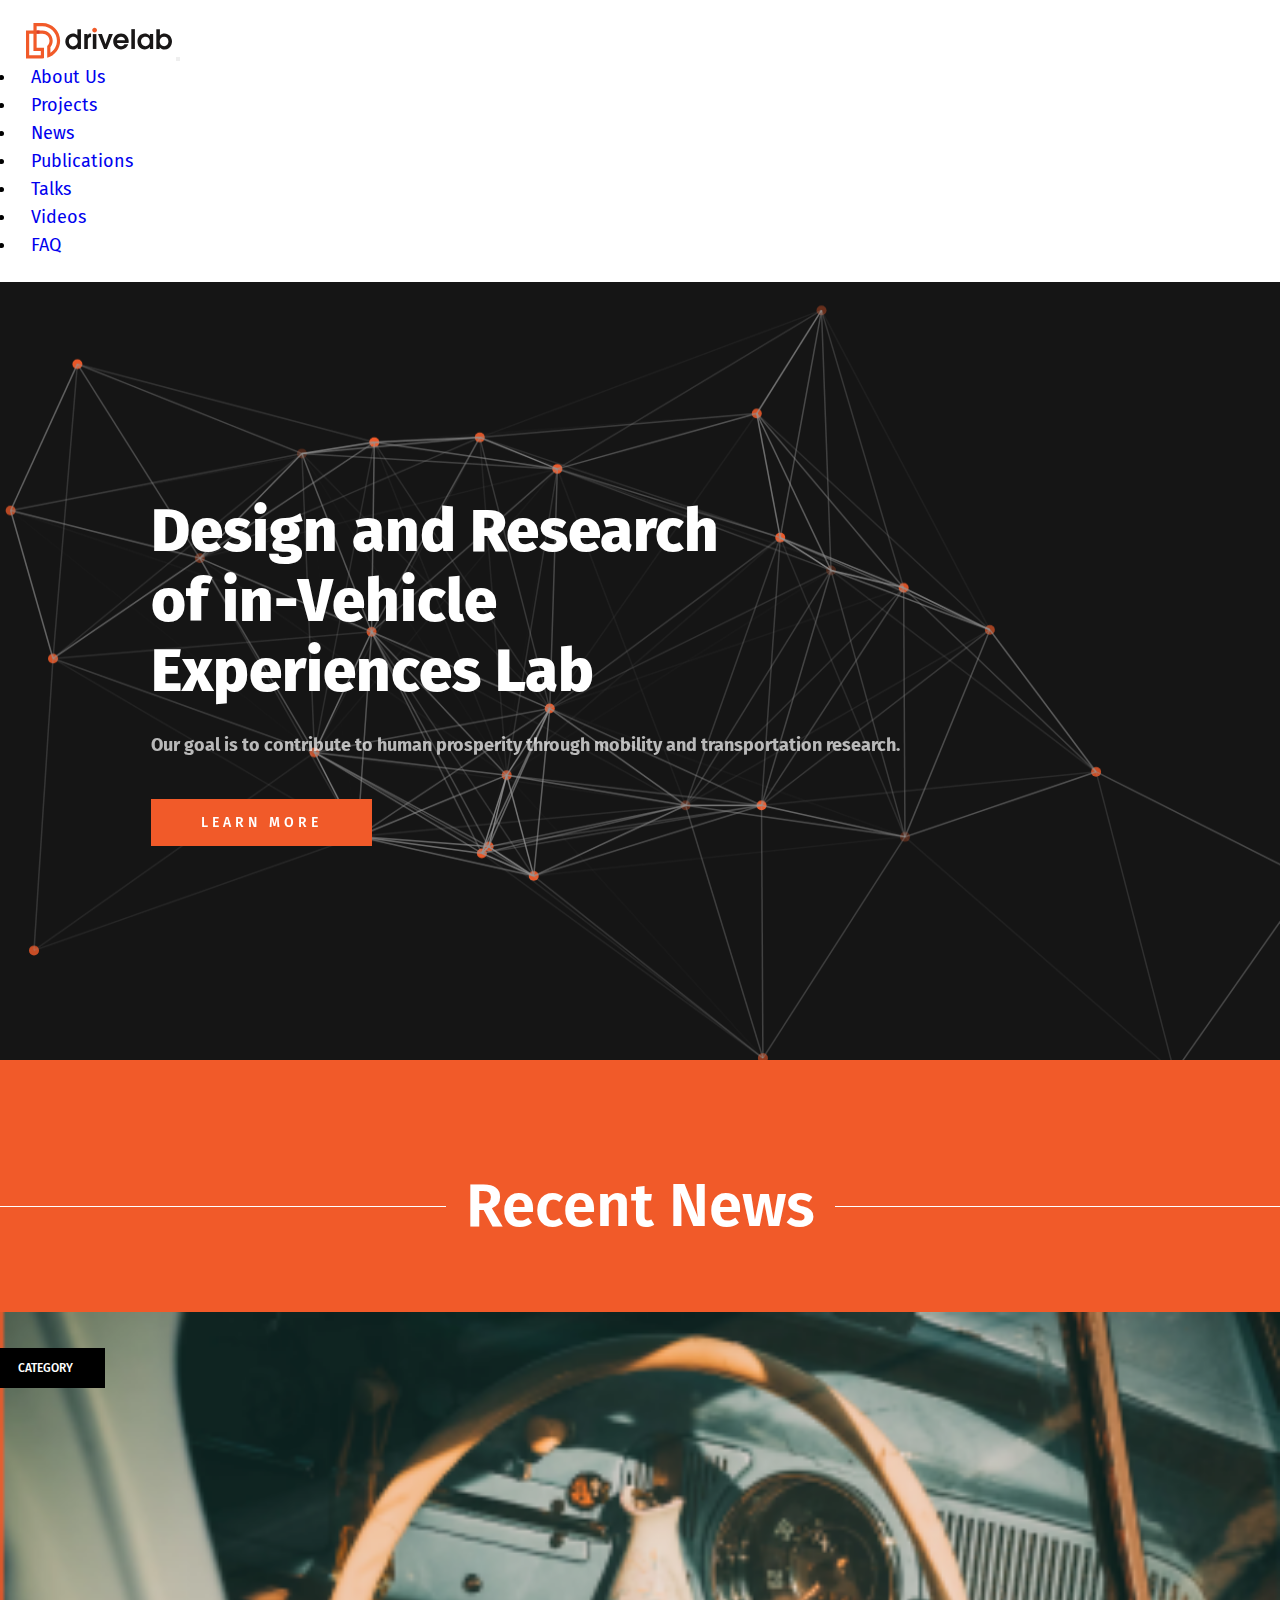
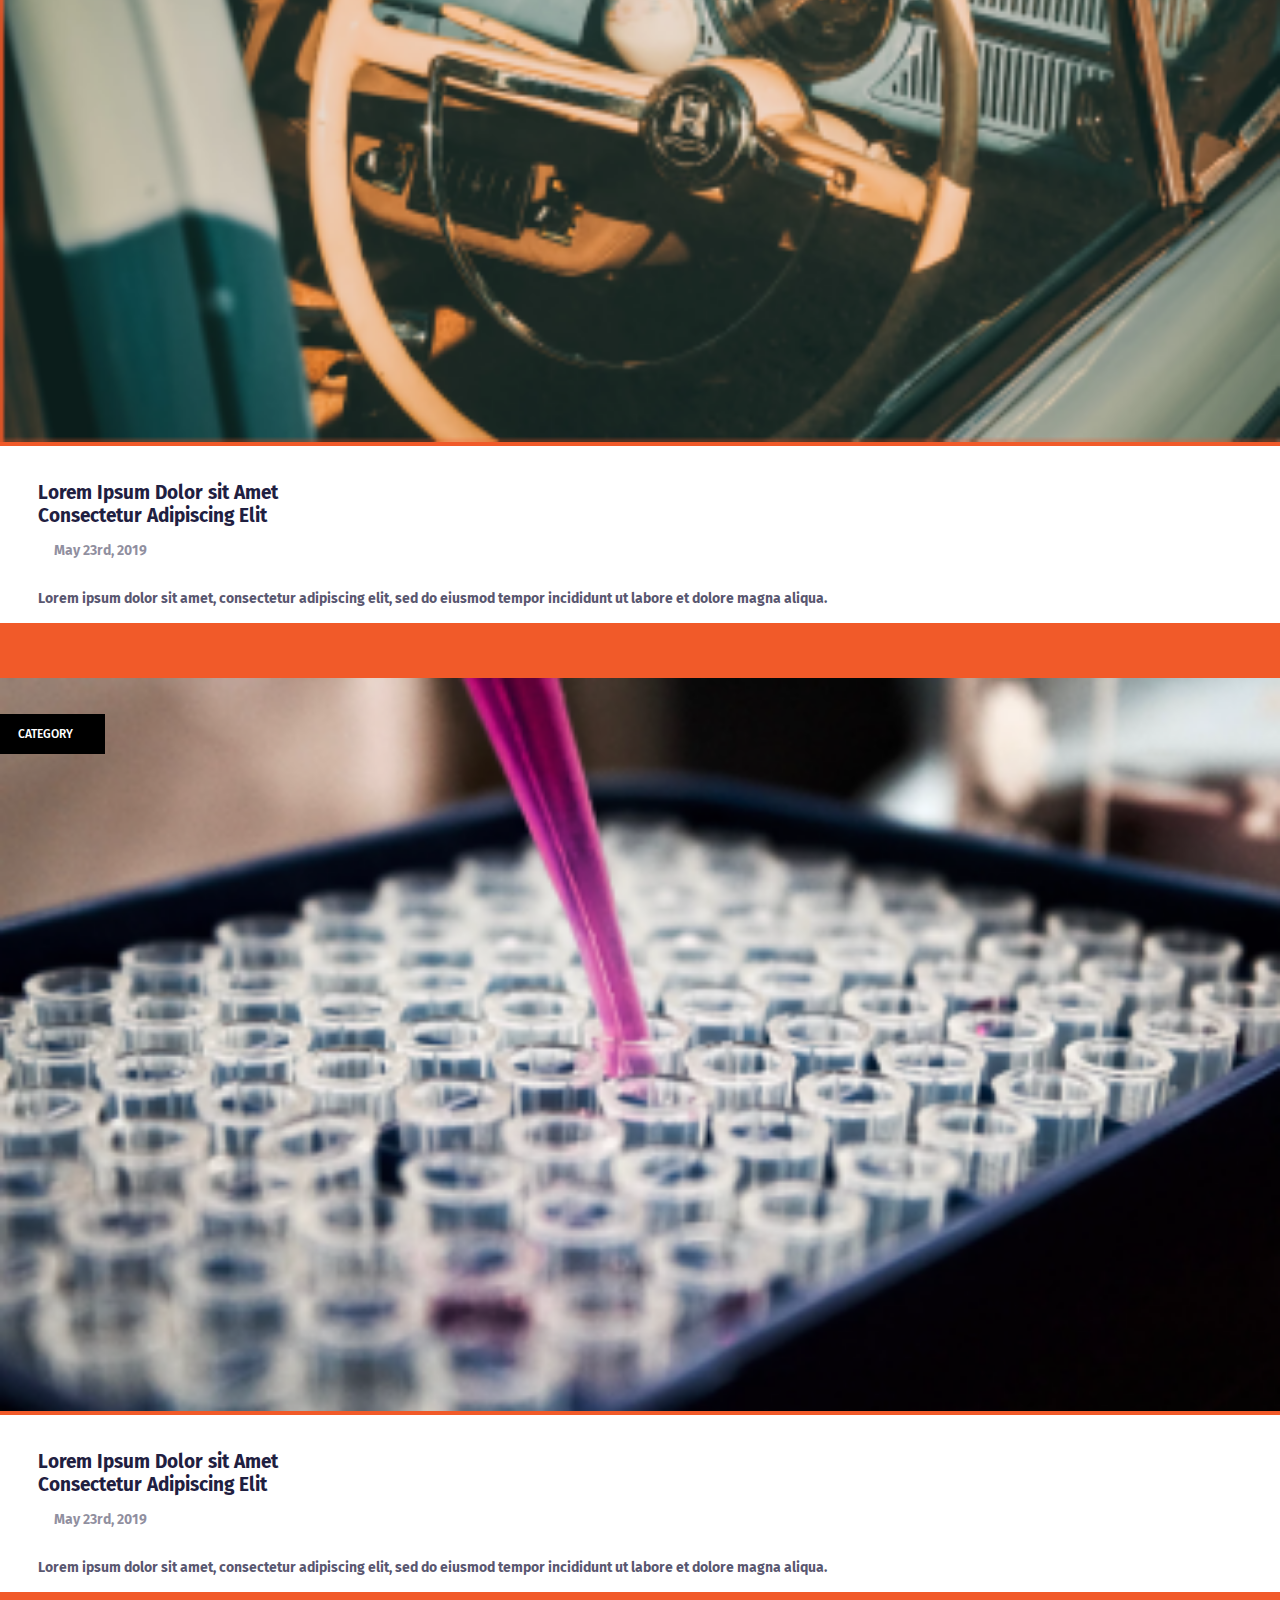
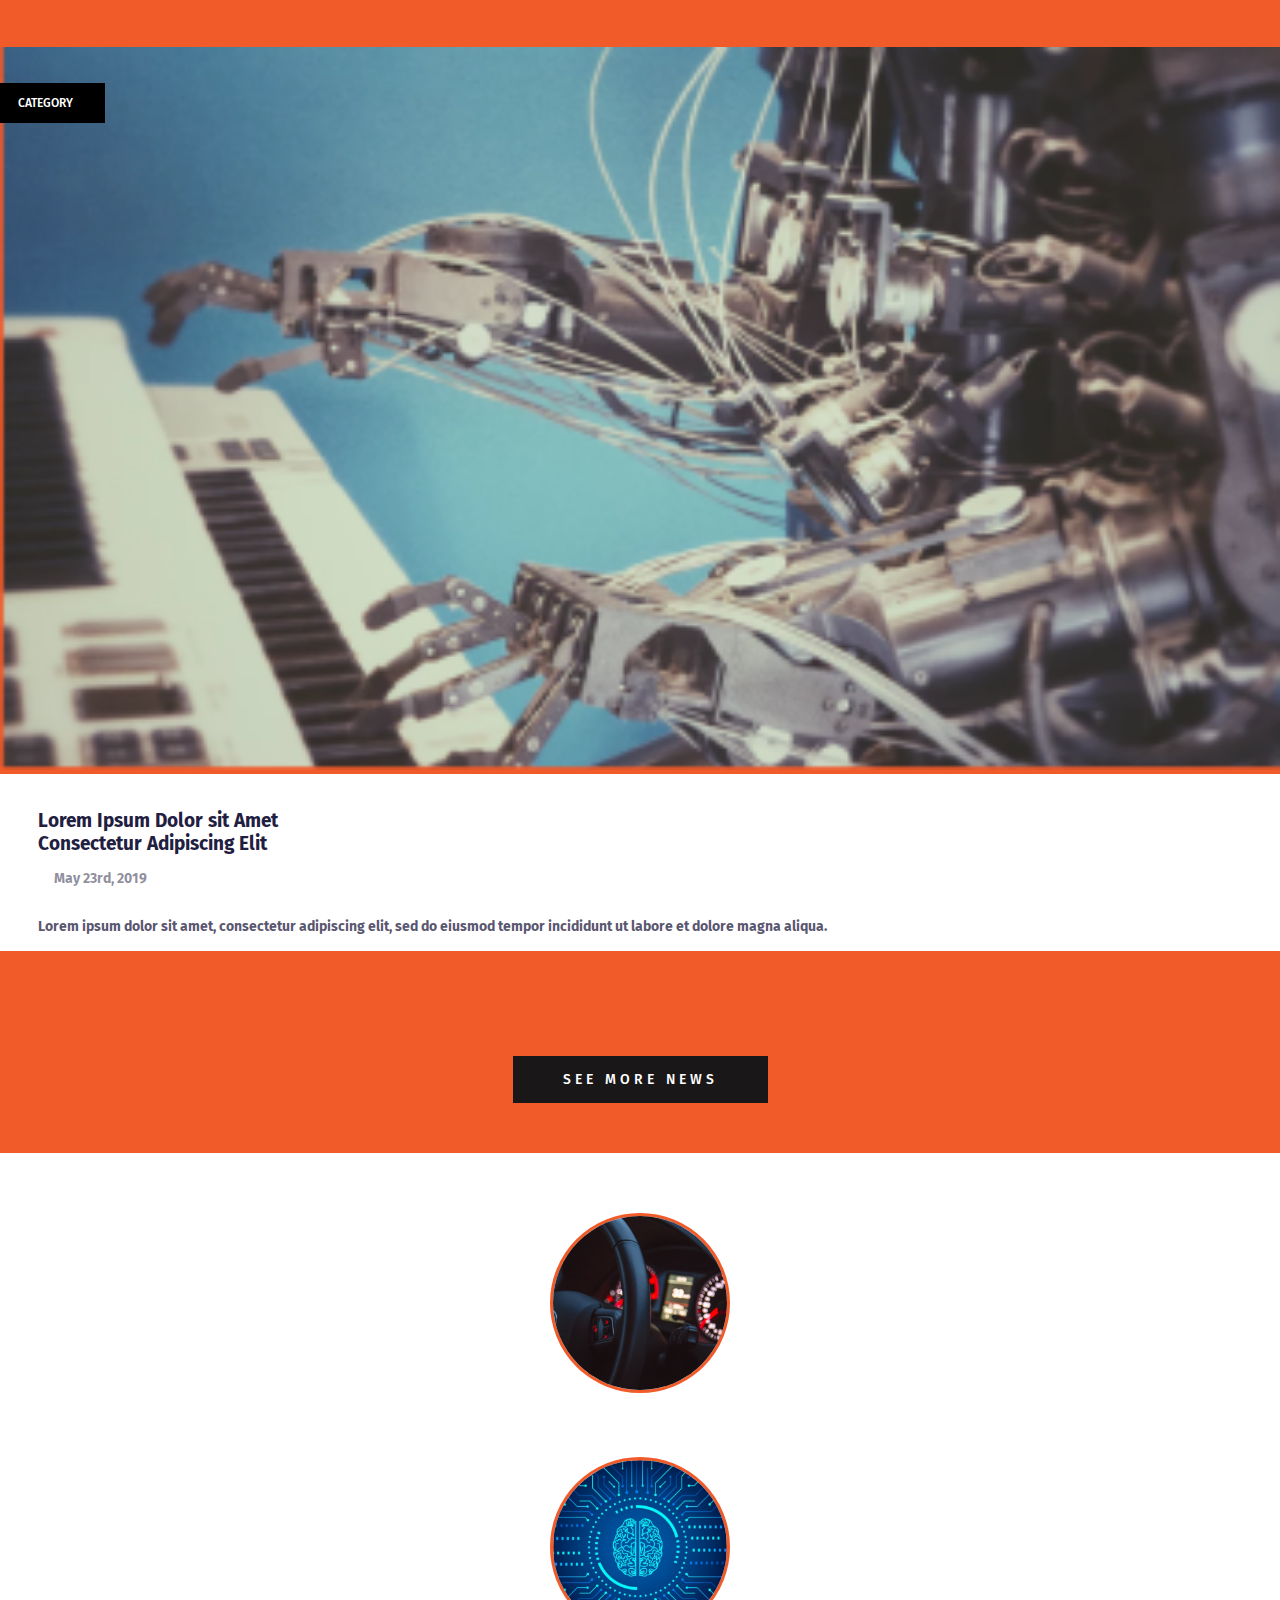
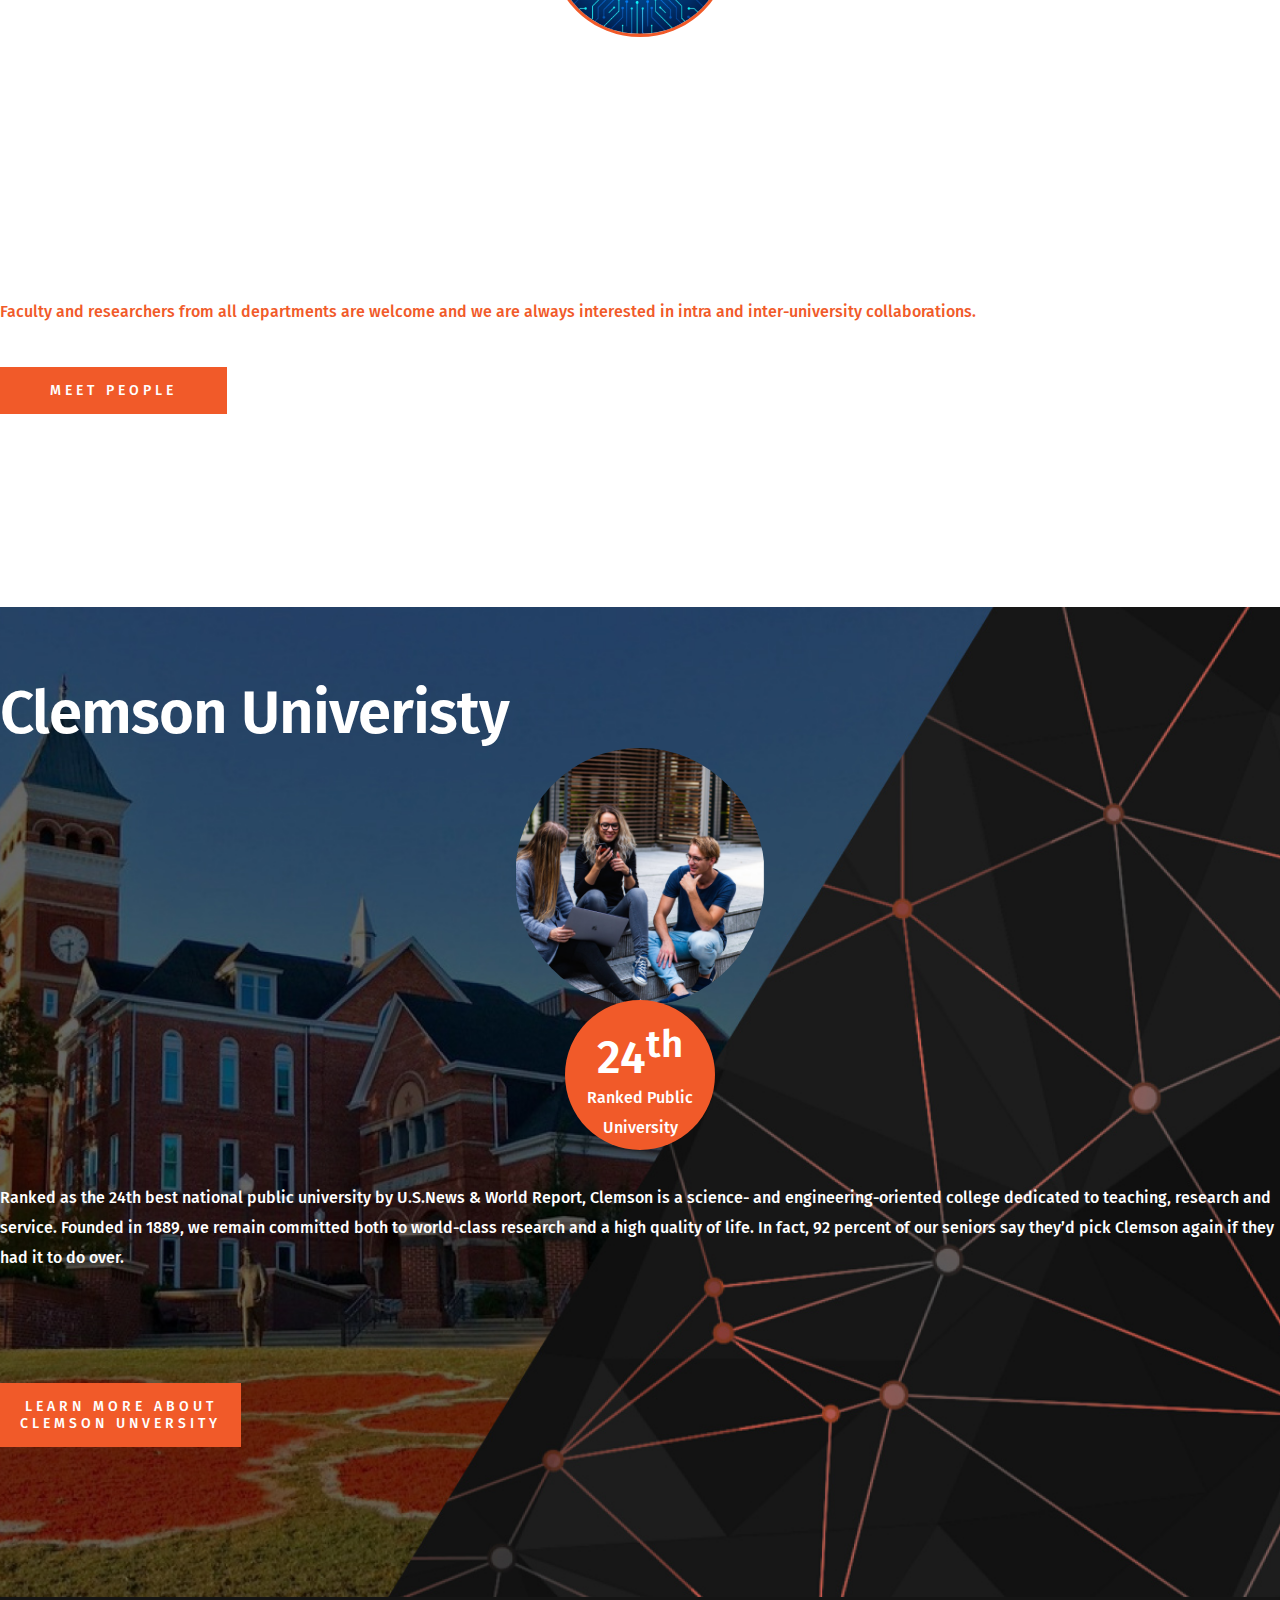
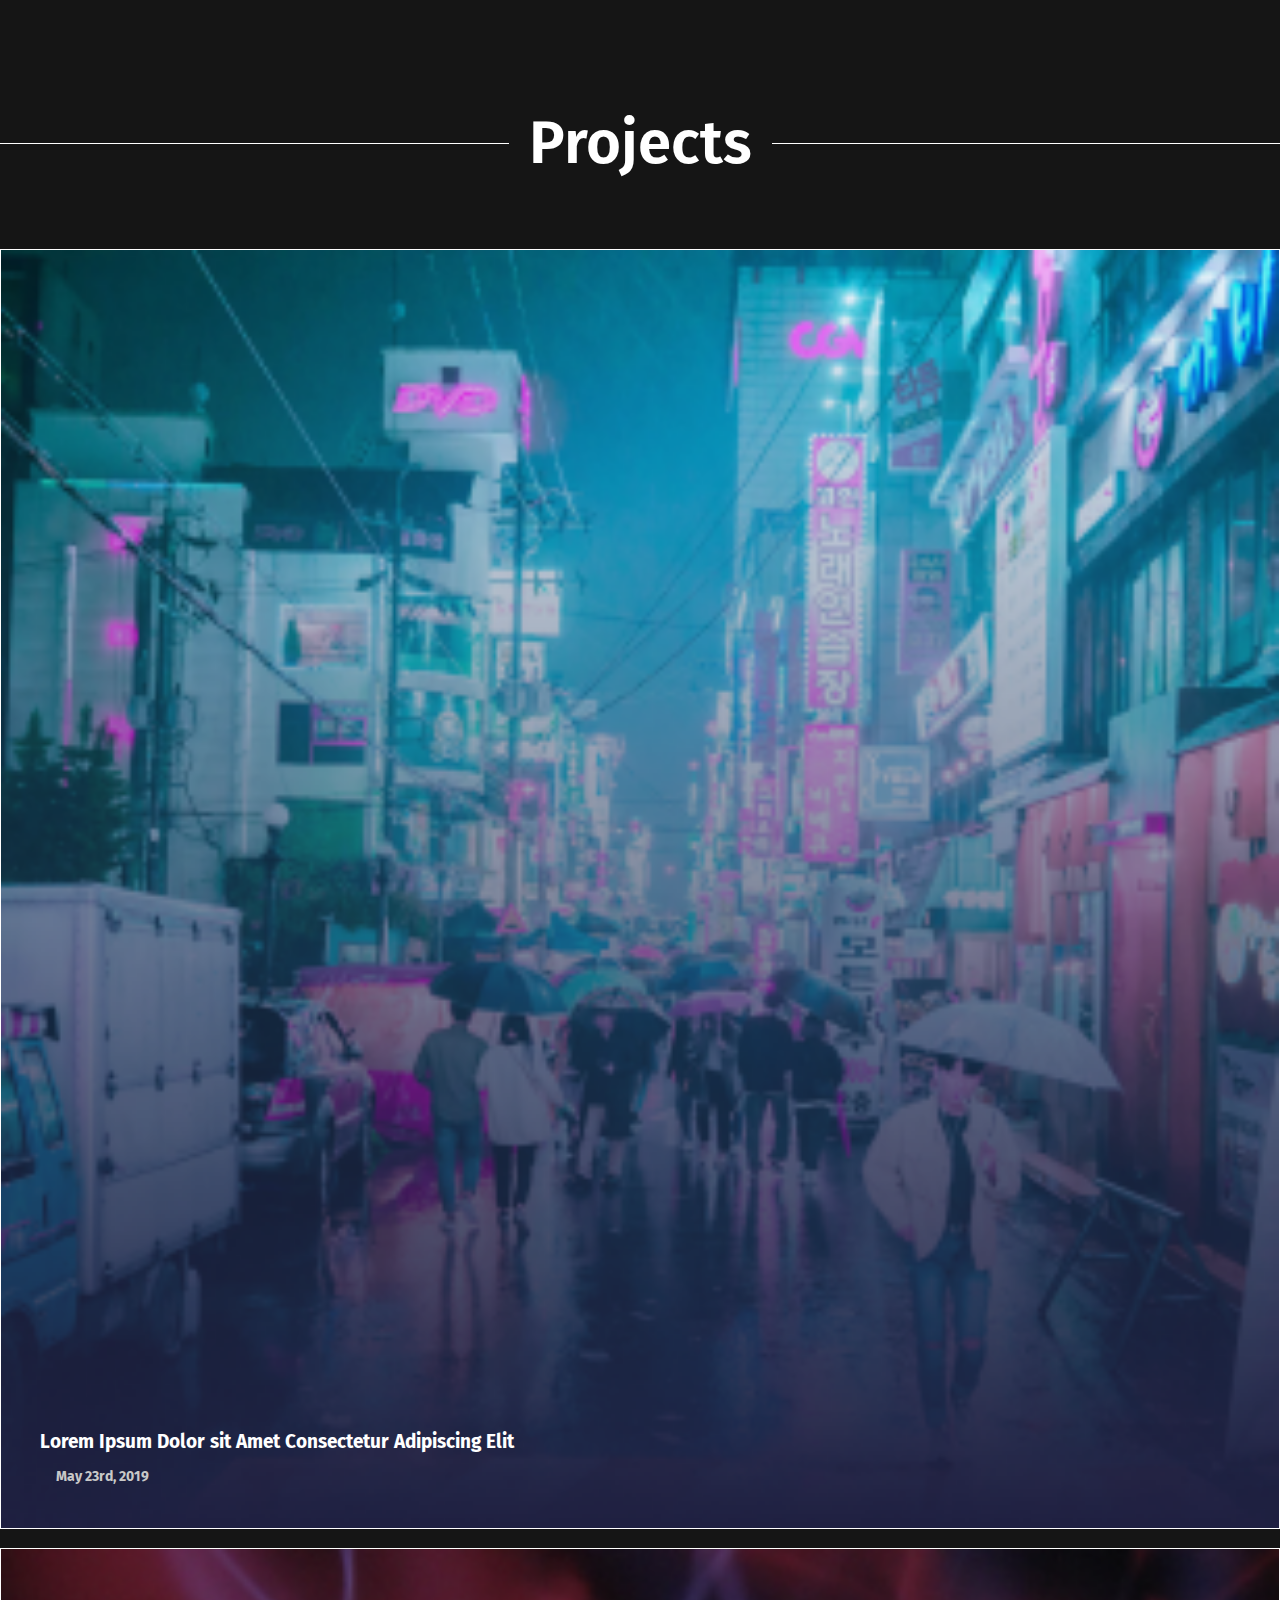
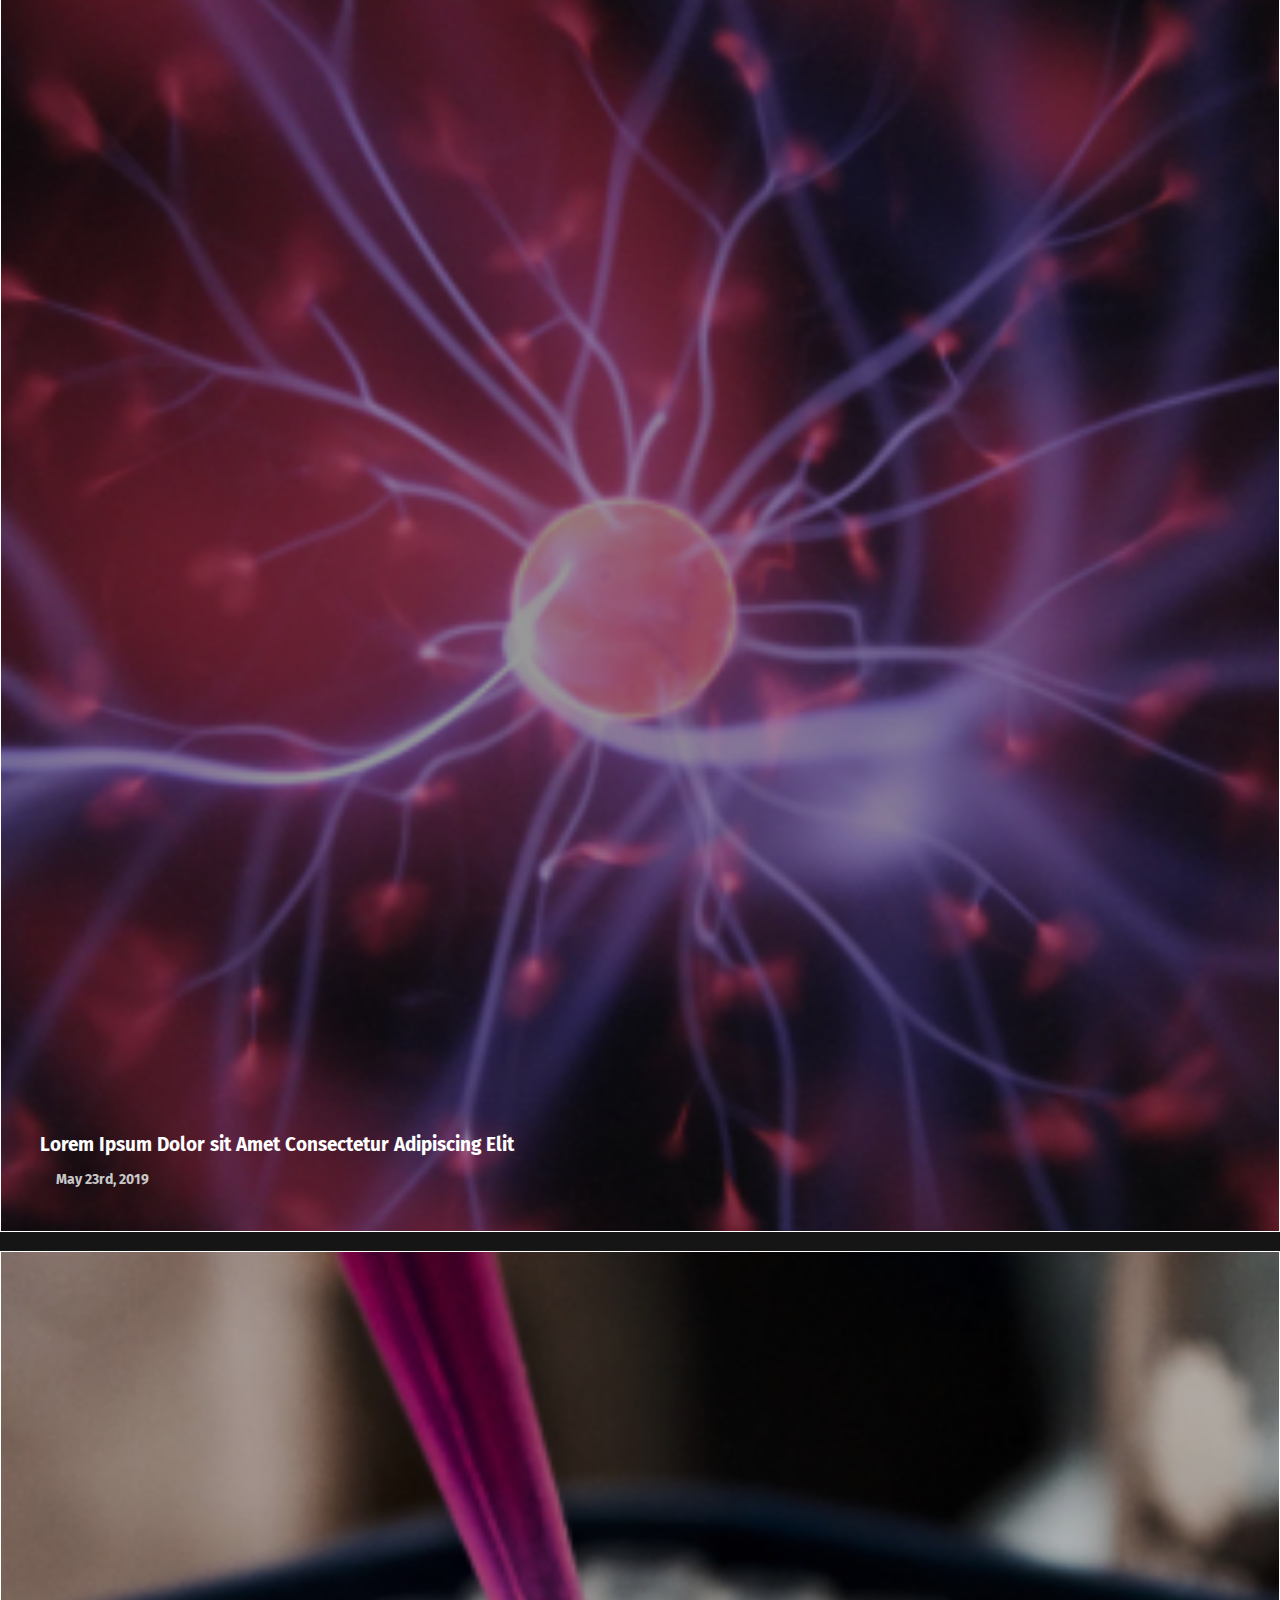
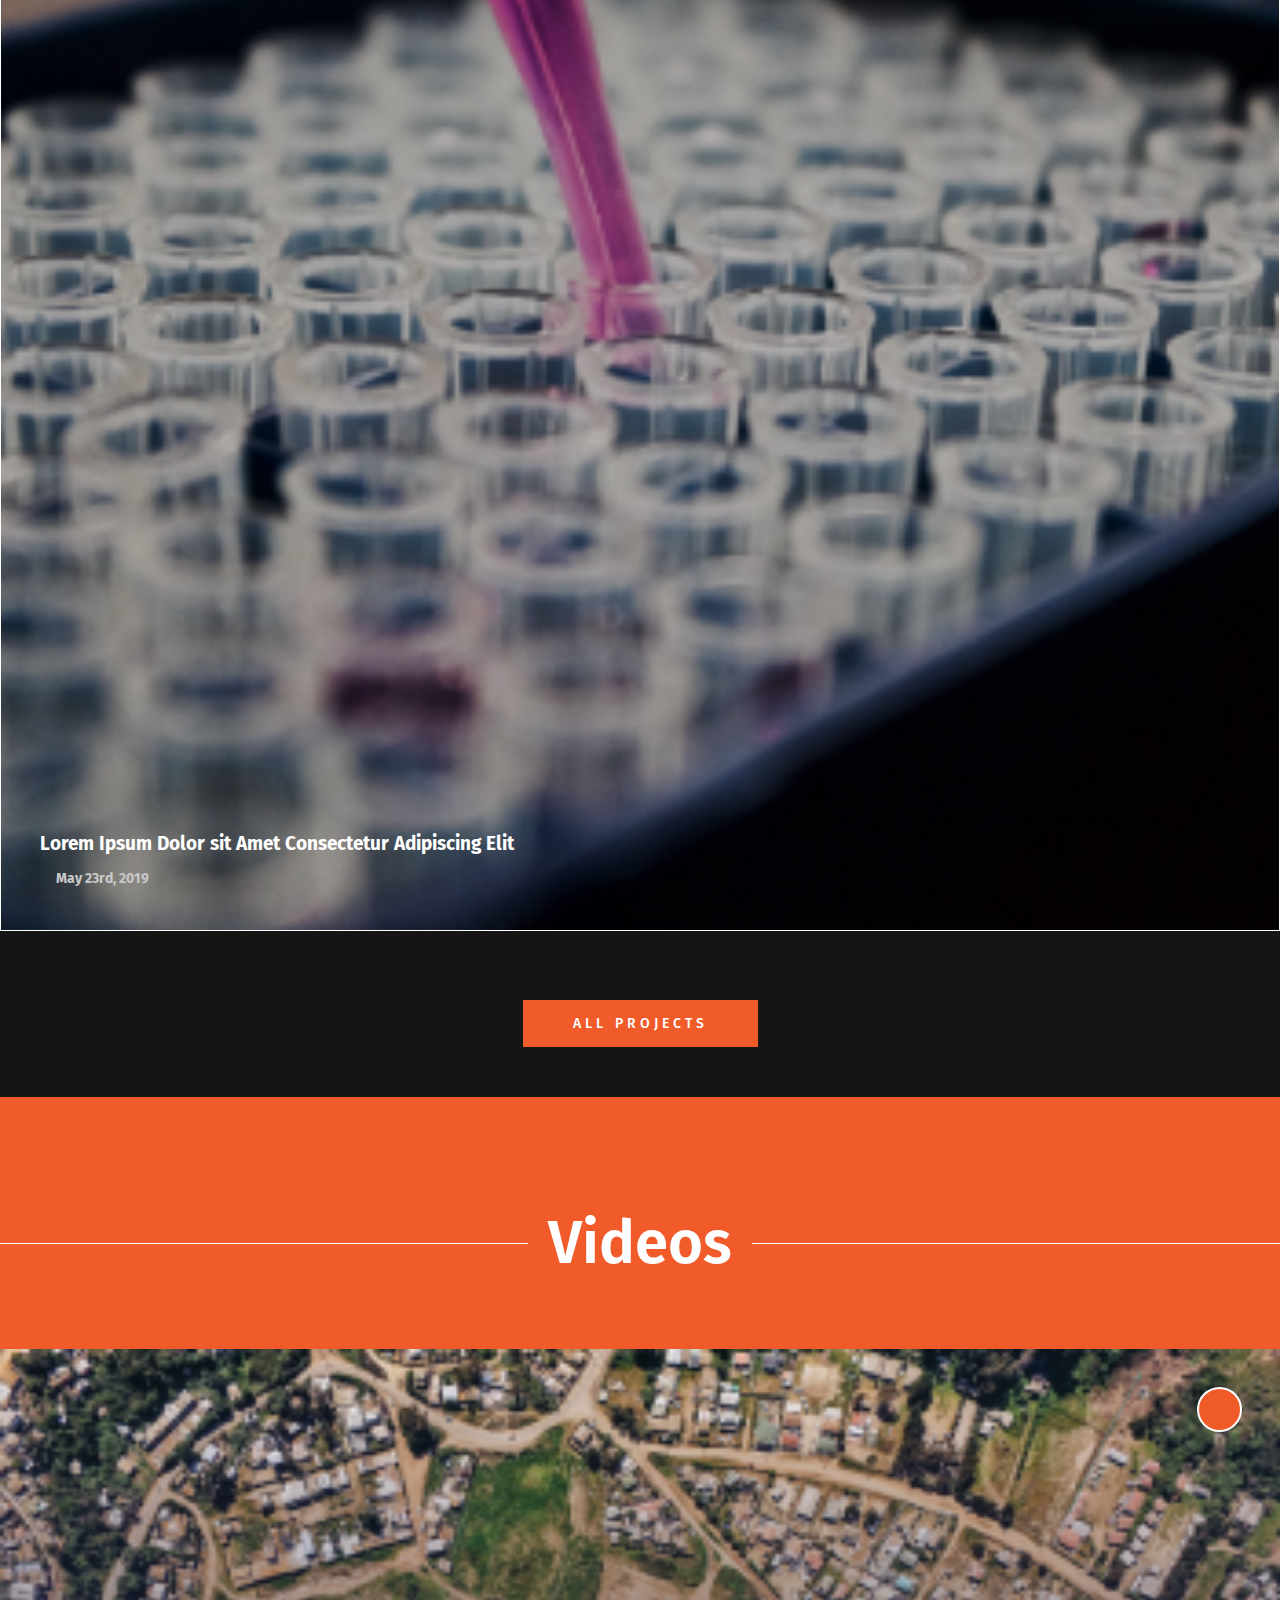
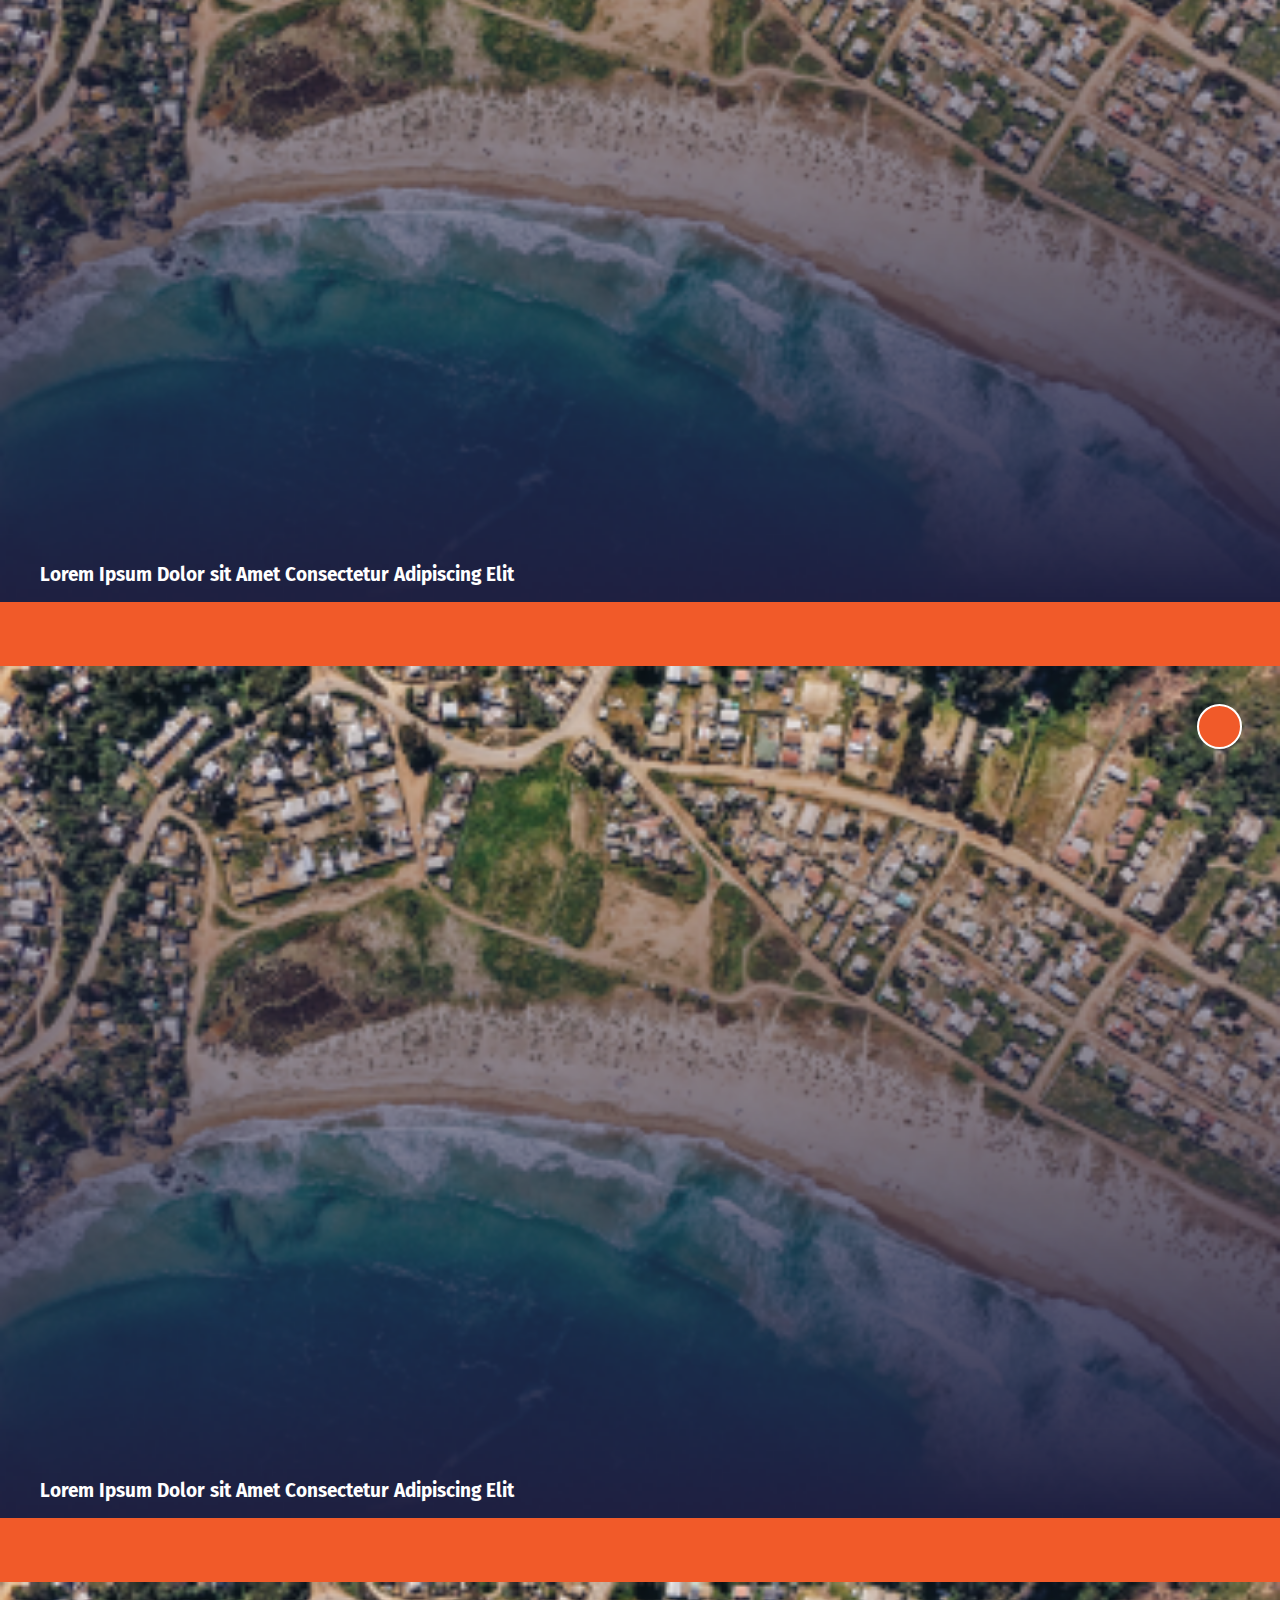
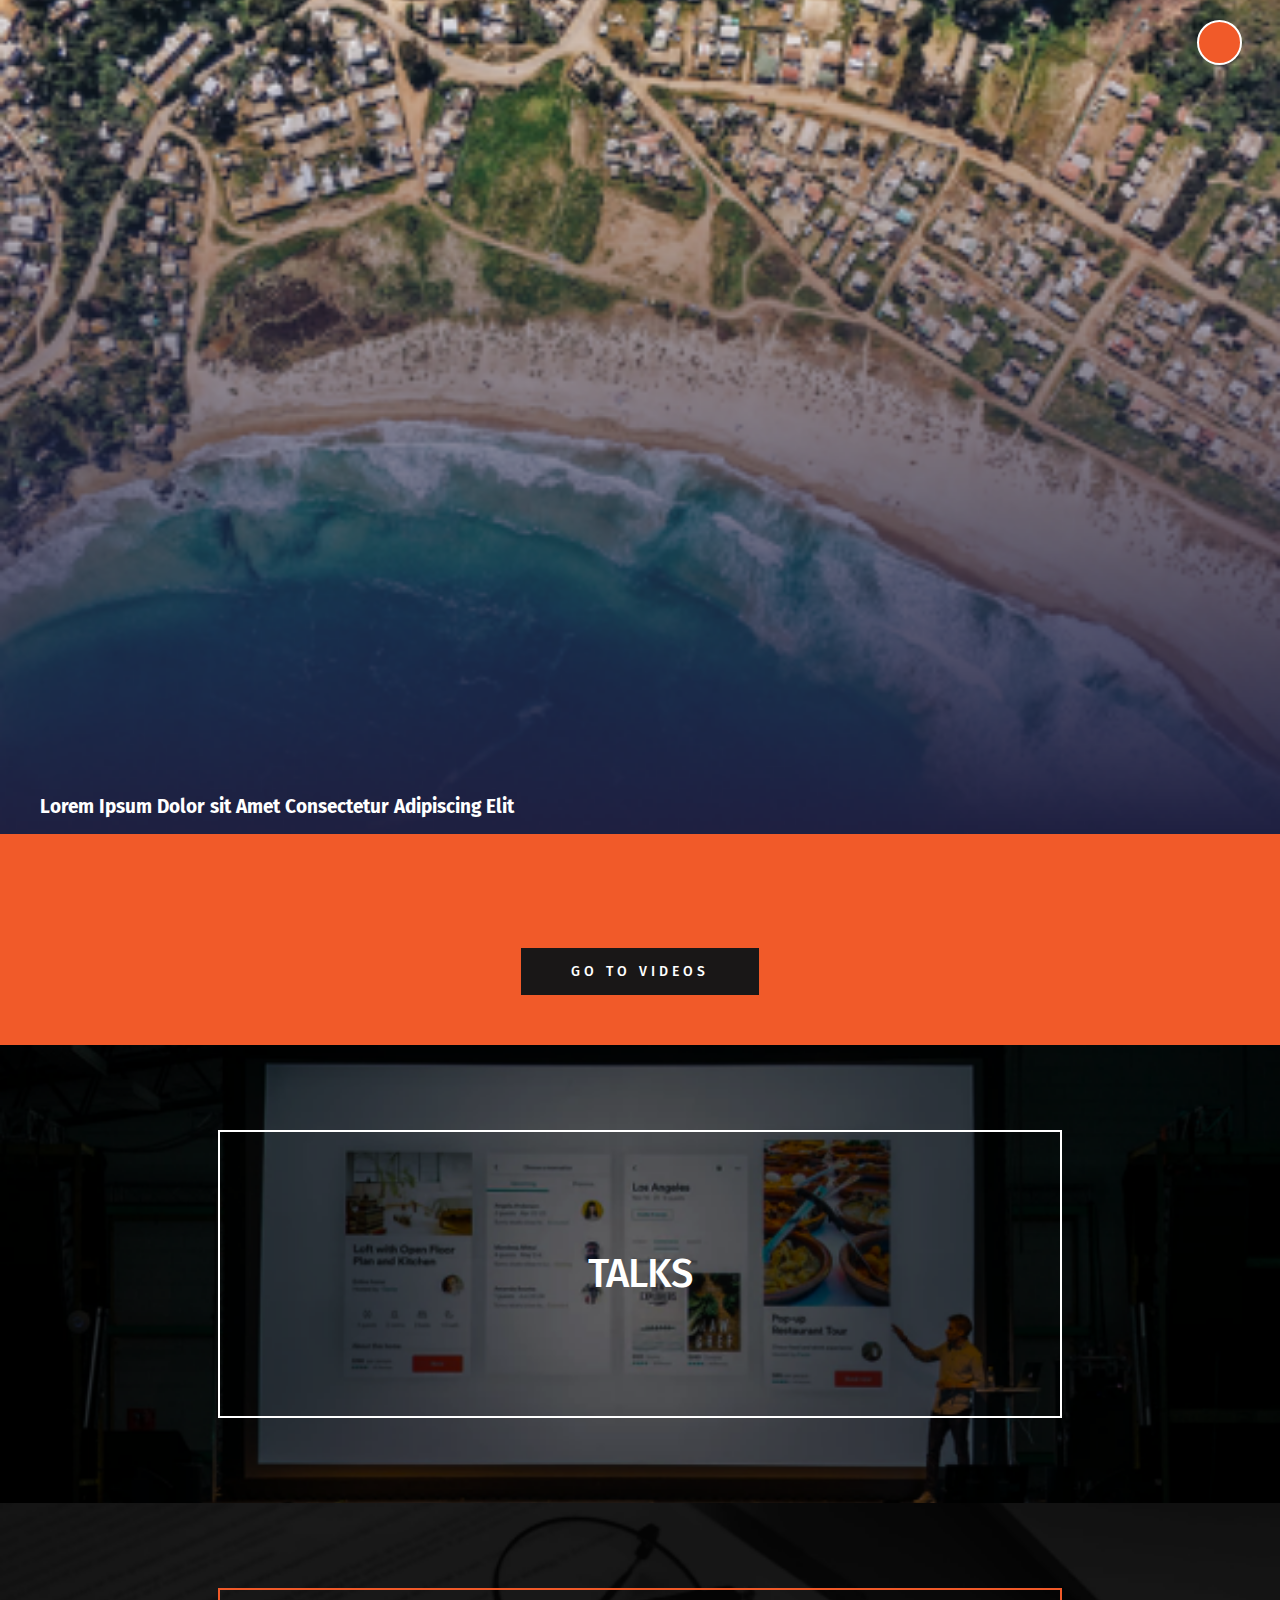
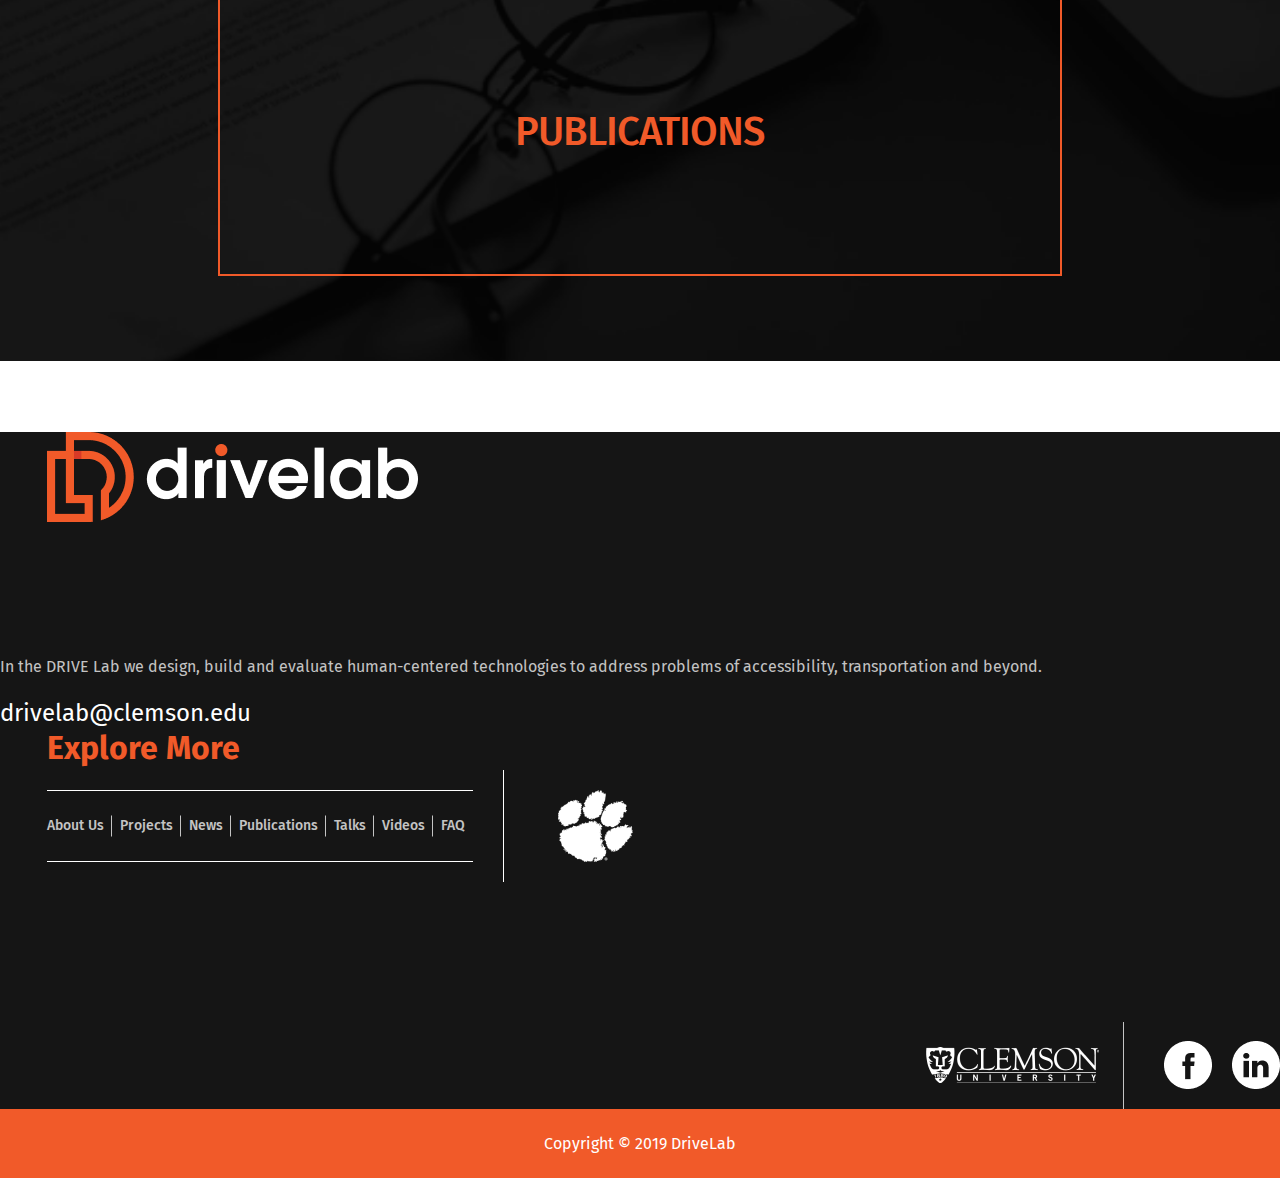
<file: index.html>
<!DOCTYPE html>
<html lang="en">

<head>
  <meta charset="UTF-8">
  <meta name="viewport" content="width=device-width, initial-scale=1.0">
  <meta http-equiv="X-UA-Compatible" content="ie=edge">
  <title>DriveLab</title>
  <link rel="stylesheet" href="./css/main.css">
  <link rel="stylesheet" href="./css/responsive.css">
  <link rel="stylesheet" href="https://stackpath.bootstrapcdn.com/bootstrap/4.3.0/css/bootstrap.min.css" integrity="sha384-PDle/QlgIONtM1aqA2Qemk5gPOE7wFq8+Em+G/hmo5Iq0CCmYZLv3fVRDJ4MMwEA"
    crossorigin="anonymous">
  <link href="https://fonts.googleapis.com/css?family=Fira+Sans" rel="stylesheet">
  <link rel="stylesheet" href="https://use.fontawesome.com/releases/v5.7.2/css/all.css" integrity="sha384-fnmOCqbTlWIlj8LyTjo7mOUStjsKC4pOpQbqyi7RrhN7udi9RwhKkMHpvLbHG9Sr"
    crossorigin="anonymous">
</head>

<body class="home">
  <nav class="navbar navbar-expand-lg navbar-light drive-nav sticky-top">
    <div class="container-fluid">
      <a class="navbar-brand logo" href="index.html">
        <img src="images/logo-header.svg" alt="logo">
      </a>
      <button class="navbar-toggler" type="button" data-toggle="collapse" data-target="#navbarCollapse">
        <span class="navbar-toggler-icon"></span>
      </button>
      <div class="collapse navbar-collapse" id="navbarCollapse">
        <ul class="navbar-nav ml-auto">
          <li class="nav-item"><a href="about-us.html" class="nav-link">About Us</a></li>
          <li class="nav-item"><a href="projects.html" class="nav-link">Projects</a></li>
          <li class="nav-item"><a href="news.html" class="nav-link">News</a></li>
          <li class="nav-item"><a href="publications.html" class="nav-link">Publications</a></li>
          <li class="nav-item"><a href="talks.html" class="nav-link">Talks</a></li>
          <li class="nav-item"><a href="videos.html" class="nav-link">Videos</a></li>
          <li class="nav-item"><a href="faq.html" class="nav-link">FAQ </a></li>
        </ul>
      </div>
    </div>
  </nav>
  <main class="content-wrapper">
    <div class="main-section-holder">
      <canvas id="nokey" height="800"></canvas>
      <div class="canvas-section">
        <h1>Design and Research <br> of in-Vehicle <br> Experiences Lab</h1>
        <h3>Our goal is to contribute to human prosperity through mobility and transportation research.</h3>
        <a href="#" class="drive-button"><span>learn more</span></a>
      </div>
    </div>
    <div class="recent-news-section">
      <div class="section-title">
        <h1><span>Recent News</span></h1>
      </div>
      <div class="container">
        <div class="row">
          <div class="col-lg-4 col-md-6">
            <div class="drive-post">
              <a href="">
                <div class="drive-post-image">
                  <div class="drive-post-category">
                    <span>category</span>
                  </div>
                  <img src="./images/post-img1.png" alt="">
                </div>
                <div class="drive-post-info">
                  <h4>Lorem Ipsum Dolor sit Amet <br> Consectetur Adipiscing Elit</h4>
                  <div class="date">
                    <i class="far fa-clock"></i>
                    <span>May 23rd, 2019</span>
                  </div>
                  <p> Lorem ipsum dolor sit amet, consectetur adipiscing elit, sed do eiusmod tempor
                    incididunt ut labore et dolore magna aliqua. </p>
                </div>
              </a>
            </div>
          </div>
          <div class="col-lg-4 col-md-6">
            <div class="drive-post">
              <a href="">
                <div class="drive-post-image">
                  <div class="drive-post-category">
                    <span>category</span>
                  </div>
                  <img src="./images/post-img2.png" alt="">
                </div>
                <div class="drive-post-info">
                  <h4>Lorem Ipsum Dolor sit Amet <br> Consectetur Adipiscing Elit</h4>
                  <div class="date">
                    <i class="far fa-clock"></i>
                    <span>May 23rd, 2019</span>
                  </div>
                  <p> Lorem ipsum dolor sit amet, consectetur adipiscing elit, sed do eiusmod tempor
                    incididunt ut labore et dolore magna aliqua. </p>
                </div>
              </a>
            </div>
          </div>
          <div class="col-lg-4 col-md-6">
            <div class="drive-post">
              <a href="">
                <div class="drive-post-image">
                  <div class="drive-post-category">
                    <span>category</span>
                  </div>
                  <img src="./images/post-img3.png" alt="">
                </div>
                <div class="drive-post-info">
                  <h4>Lorem Ipsum Dolor sit Amet <br> Consectetur Adipiscing Elit</h4>
                  <div class="date">
                    <i class="far fa-clock"></i>
                    <span>May 23rd, 2019</span>
                  </div>
                  <p> Lorem ipsum dolor sit amet, consectetur adipiscing elit, sed do eiusmod tempor
                    incididunt ut labore et dolore magna aliqua. </p>
                </div>
              </a>
            </div>
          </div>
          <div class="see-more-news">
            <a href="" class="drive-button button-hover-orange"><span>see more news</span></a>
          </div>
        </div>
      </div>
    </div>
    <div class="research-section jumbotron" data-paroller-factor="0.5" data-paroller-factor-xs="0.2">
      <div class="container-fluid">
        <div class="row">
          <div class="col-lg-2 offset-lg-5">
            <div class="research-round-image-holder">
              <img src="./images/round-image-1.png" alt="">
            </div>
            <div class="research-round-image-holder">
              <img src="./images/round-image-2.jpg" alt="">
            </div>
          </div>
          <div class="col-lg-3">
            <div class="research-info-holder">
              <h1>Research</h1>
              <p>The Design and Research of In-Vehicle Experiences Lab (DRIVE Lab) brings together researchers from a
                variety of disciplines across Clemson University’s three campuses. We collaborate with faculty in
                industrial engineering, psychology, mechanical engineering, and automotive engineering on internally
                and externally funded projects. </p>
              <p style="color:#F15A29;">Faculty and researchers from all departments
                are welcome and we are always interested
                in intra and inter-university collaborations.</p>
              <a href="" class="drive-button"><span>meet people</span></a>
            </div>
          </div>
          <div class="col-lg-2 align-self-end">
            <p class="breakthrough">Breakthrough <br> research focused on understanding user needs</p>
          </div>
        </div>
      </div>
    </div>
    <div class="clemson-university-section">
      <div class="container-fluid">
        <div class="row">
          <div class="col-lg-5 offset-lg-7">
            <div class="clemson-title-holder">
              <h1>Clemson Univeristy</h1>
            </div>
          </div>
        </div>
        <div class="row">
          <div class="col-lg-2 offset-lg-4">
            <div class="research-round-image-holder">
              <img src="./images/students.png" alt="">
            </div>
            <div class="research-round">
              <p><span>24<sup>th</sup></span><br>Ranked Public University</p>
            </div>
          </div>
          <div class="col-lg-3 offset-lg-1">
            <div class="research-info-holder">
              <p>Ranked as the 24th best national public university by U.S.News & World Report, Clemson is a science- and engineering-oriented college dedicated to teaching, research and service. Founded in 1889, we remain committed both to world-class research and a high quality of life. In fact, 92 percent of our seniors say they’d pick Clemson again if they had it to do over. </p>
              <a href="" class="drive-button"><span>learn more about <br> clemson unversity</span></a>
            </div>
          </div>
        </div>
      </div>
    </div>
    <div class="projects-section">
      <div class="section-title">
        <h1><span>Projects</span></h1>
      </div>
      <div class="container">
        <div class="row">
          <div class="col-lg-4 col-md-6">
            <a href="">
              <div class="project-item">
                <div class="project-info">
                  <h4>
                    Lorem Ipsum Dolor sit Amet Consectetur Adipiscing Elit
                  </h4>
                  <div class="date">
                    <i class="far fa-clock"></i>
                    <span>May 23rd, 2019</span>
                  </div>
                </div>
                <img src="./images/projects-img-1.png" alt="">
              </div>
            </a>
          </div>
          <div class="col-lg-4 col-md-6">
            <a href="">
              <div class="project-item">
                <div class="project-info">
                  <h4>
                    Lorem Ipsum Dolor sit Amet Consectetur Adipiscing Elit
                  </h4>
                  <div class="date">
                    <i class="far fa-clock"></i>
                    <span>May 23rd, 2019</span>
                  </div>
                </div>
                <img src="./images/projects-img-2.png" alt="">
              </div>
            </a>
          </div>
          <div class="col-lg-4 col-md-6">
            <a href="">
              <div class="project-item">
                <div class="project-info">
                  <h4>
                    Lorem Ipsum Dolor sit Amet Consectetur Adipiscing Elit
                  </h4>
                  <div class="date">
                    <i class="far fa-clock"></i>
                    <span>May 23rd, 2019</span>
                  </div>
                </div>
                <img src="./images/projects-img-3.png" alt="">
              </div>
            </a>
          </div>
          <div class="see-more-news">
            <a href="" class="drive-button"><span>all projects</span></a>
          </div>
        </div>
      </div>
    </div>
    <div class="videos-section">
      <div class="section-title">
        <h1><span>Videos</span></h1>
      </div>
      <div class="container">
        <div class="row">
          <div class="col-lg-4 col-md-6">
            <a href="">
              <div class="video-item">
                <div class="video-info">
                  <h4>
                    Lorem Ipsum Dolor sit Amet Consectetur Adipiscing Elit
                  </h4>
                </div>
                <div class="video-play">
                  <i class="fas fa-play"></i>
                </div>
                <img src="./images/video-image.png" alt="">
              </div>
            </a>
          </div>
          <div class="col-lg-4 col-md-6">
            <a href="">
              <div class="video-item">
                <div class="video-info">
                  <h4>
                    Lorem Ipsum Dolor sit Amet Consectetur Adipiscing Elit
                  </h4>
                </div>
                <div class="video-play">
                  <i class="fas fa-play"></i>
                </div>
                <img src="./images/video-image.png" alt="">
              </div>
            </a>
          </div>
          <div class="col-lg-4 col-md-6">
            <a href="">
              <div class="video-item">
                <div class="video-info">
                  <h4>
                    Lorem Ipsum Dolor sit Amet Consectetur Adipiscing Elit
                  </h4>
                </div>
                <div class="video-play">
                  <i class="fas fa-play"></i>
                </div>
                <img src="./images/video-image.png" alt="">
              </div>
            </a>
          </div>
        </div>
        <div class="see-more-news">
          <a href="" class="drive-button button-hover-orange"><span>go to videos</span></a>
        </div>
      </div>
    </div>
    <div class="publications-talks-section">
      <div class="row no-gutters">
        <div class="col-lg-6">
          <div class="talks-column">
            <div class="rectangle">
              <h3>talks</h3>
            </div>
          </div>
        </div>
        <div class="col-lg-6">
          <div class="publications-column">
            <div class="rectangle">
              <h3>publications</h3>
            </div>
          </div>
        </div>
      </div>
    </div>
  </main>
  <footer>
    <div class="container">
      <div class="row">
        <div class="col-lg-6">
          <div class="footer-info-section">
            <div class="footer-info-holder">
              <img src="./images/logo-footer.png" alt="">
            </div>
          </div>
        </div>
        <div class="col-lg-5 offset-lg-1">
          <div class="clemson-footer-info">
              <p>In the DRIVE Lab we design, build and evaluate human-centered technologies to address problems of accessibility, transportation and beyond.</p>
              <p class="clemson-mail">drivelab@clemson.edu</p>
          </div>
        </div>
      </div>

      <div class="row">
        <div class="col-lg-7">
          <div class="footer-info-section-bottom">
            <p class="explore-more">
              Explore More
            </p>
            <nav class="footer-nav">
              <ul>
                <li><a href="#aboutus">About Us</a></li>
                <li><a href="#projects">Projects</a></li>
                <li><a href="news.html">News</a></li>
                <li><a href="#publications">Publications</a></li>
                <li><a href="talks.html">Talks</a></li>
                <li><a href="#videos">Videos</a></li>
                <li><a href="#faq">FAQ </a></li>
              </ul>
            </nav>
          </div> <!-- /.footer-info-holder-top -->
        </div> <!-- /.col-md-7 -->

        <div class="col-lg-5">
          <div class="footer-social-network-section">
            <div class="logo-clemson-holder">
              <!--<span class="helper"></span>-->
              <img src="./images/logo_clemson.png" alt="">
            </div>
            <div class="social-icon-holder">
              <a href=""> <img src="./images/Facebook.png" alt=""></a>
            </div>
            <div class="social-icon-holder">
              <a href=""> <img src="./images/linkedin.png" alt=""></a>
            </div>
          </div>
        </div> <!-- /.col-md-5 -->
      </div> <!-- /.row -->
    </div>
    <div class="drive-copyright">
      <p>Copyright © 2019 DriveLab</p>
    </div>
  </footer>


  <script src="https://code.jquery.com/jquery-3.3.1.slim.min.js" integrity="sha384-q8i/X+965DzO0rT7abK41JStQIAqVgRVzpbzo5smXKp4YfRvH+8abtTE1Pi6jizo"
    crossorigin="anonymous"></script>
  <script src="https://cdnjs.cloudflare.com/ajax/libs/popper.js/1.14.7/umd/popper.min.js" integrity="sha384-UO2eT0CpHqdSJQ6hJty5KVphtPhzWj9WO1clHTMGa3JDZwrnQq4sF86dIHNDz0W1"
    crossorigin="anonymous"></script>
  <script src="https://stackpath.bootstrapcdn.com/bootstrap/4.3.0/js/bootstrap.min.js" integrity="sha384-7aThvCh9TypR7fIc2HV4O/nFMVCBwyIUKL8XCtKE+8xgCgl/PQGuFsvShjr74PBp"
    crossorigin="anonymous"></script>
  <script src="./js/canvas.js"></script>
  <script src="./js/main.js"></script>
  <script src="./js/jquery.paroller.min.js"></script>
</body>

</html>
</file>
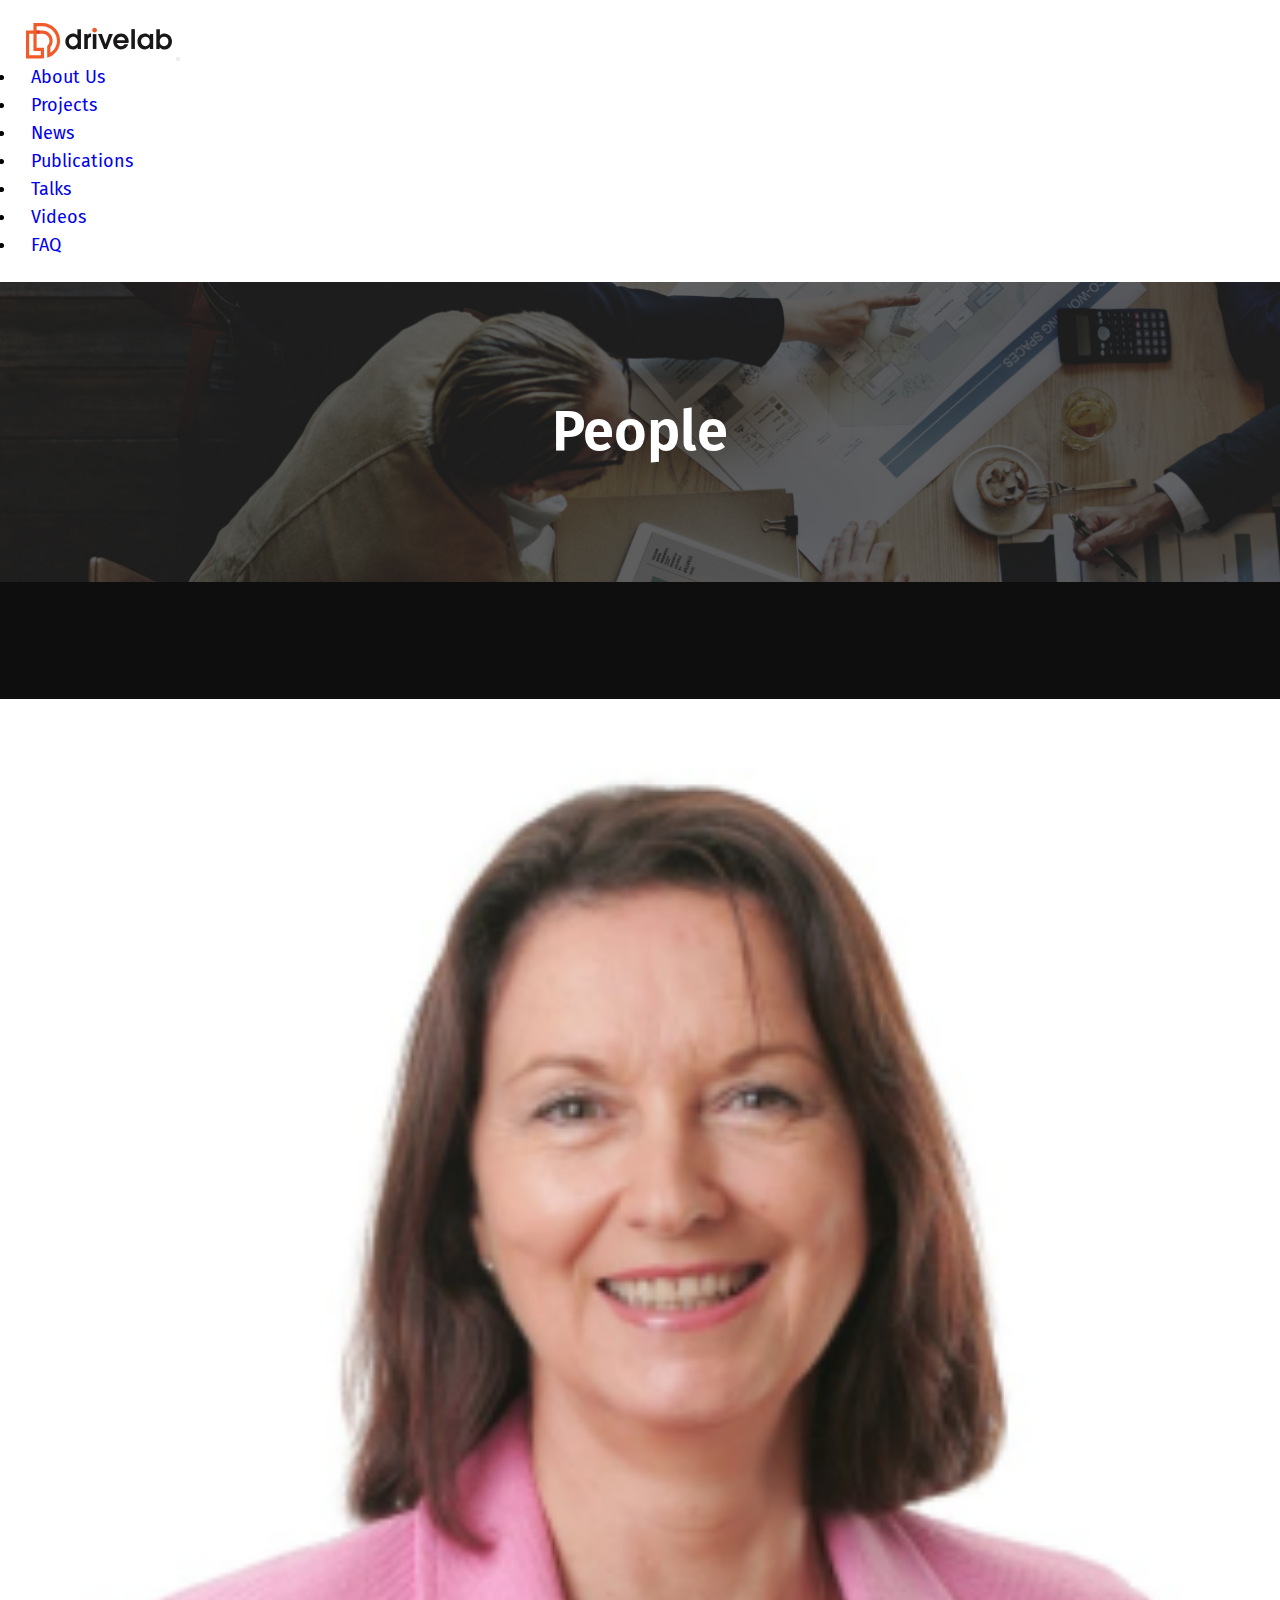
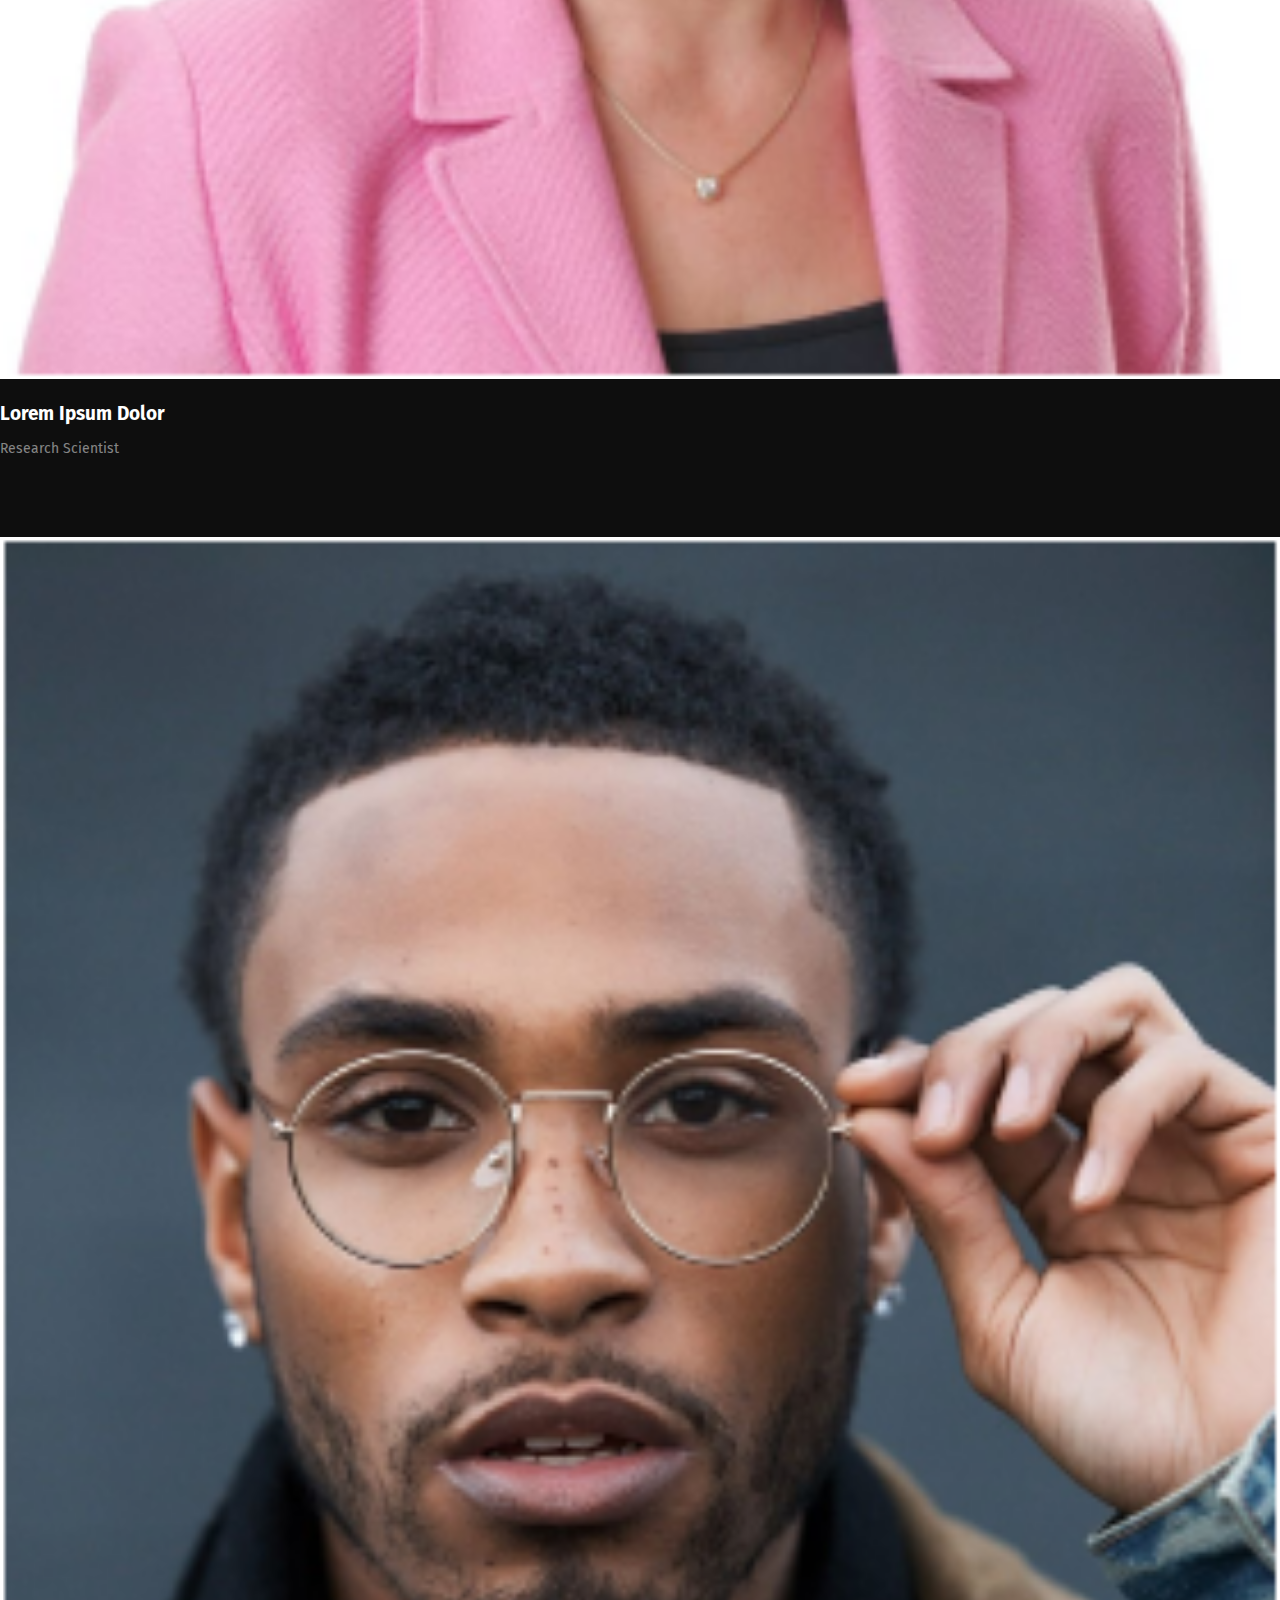
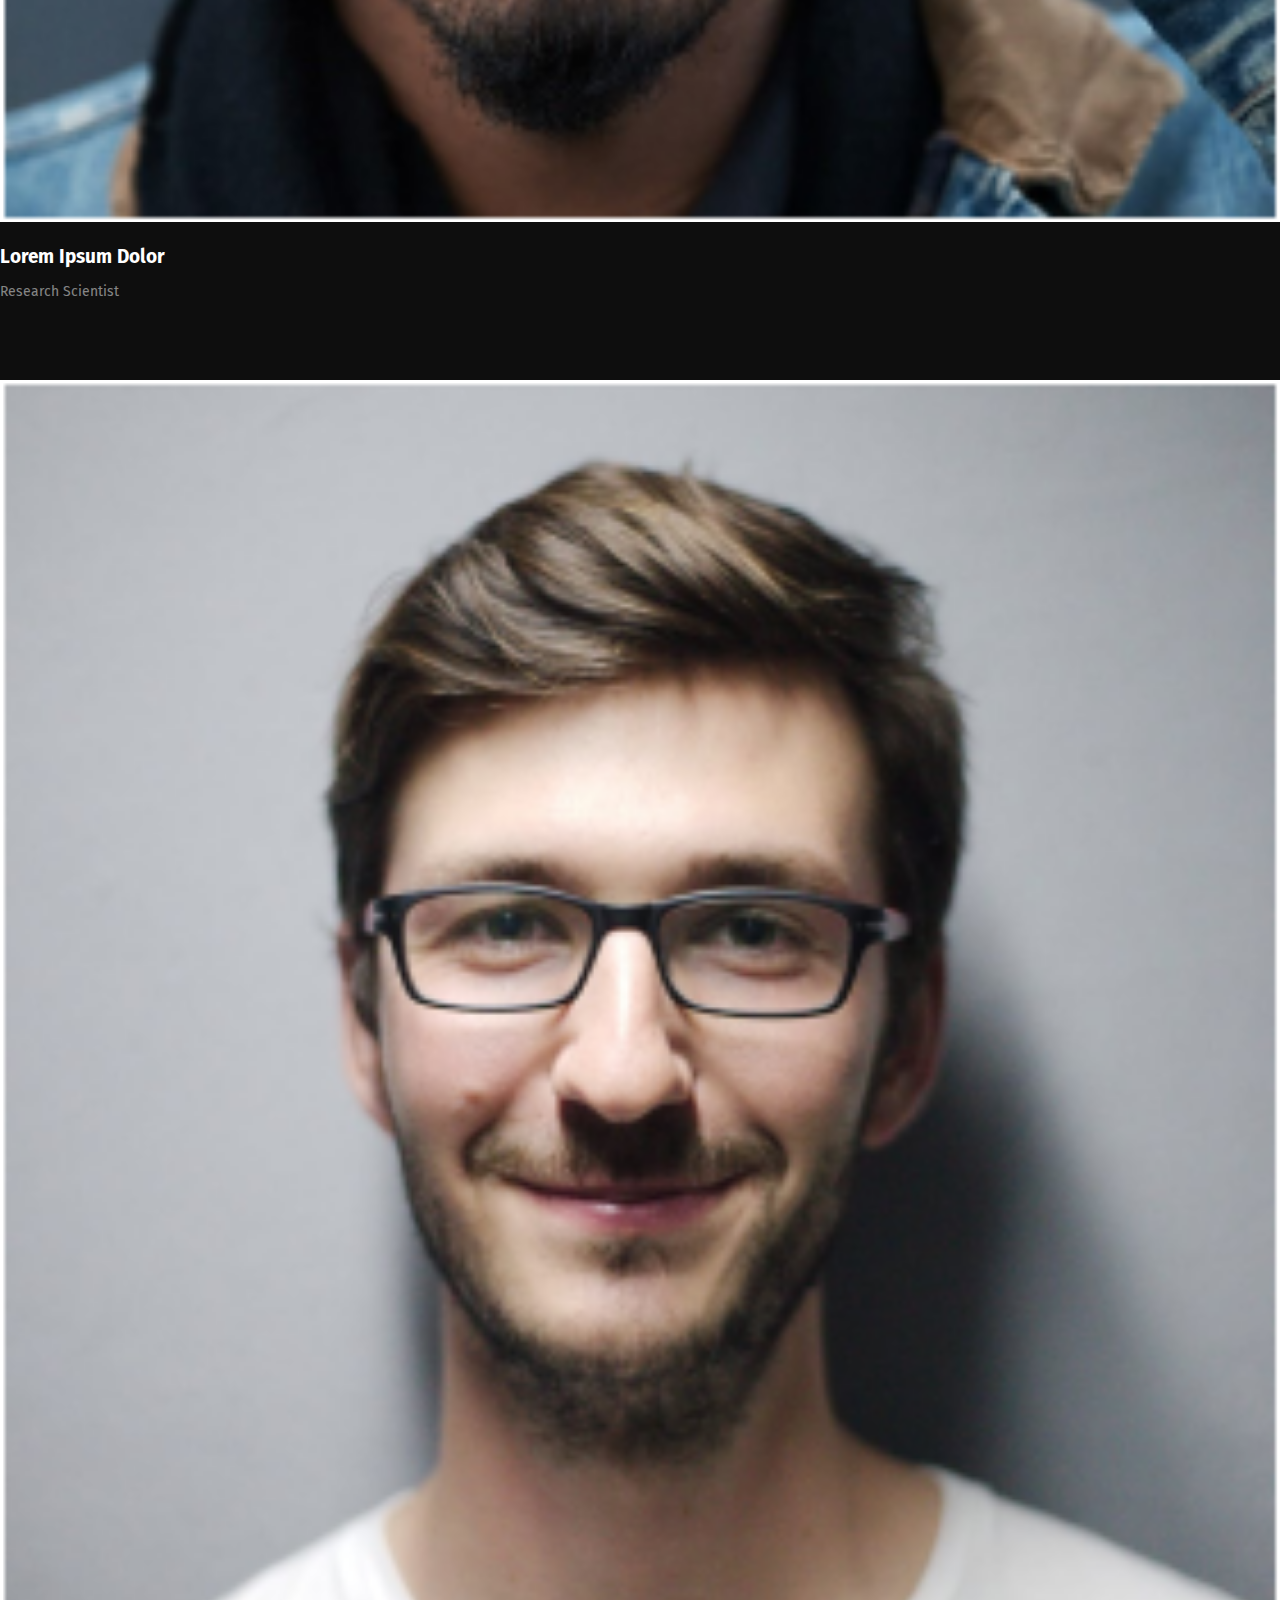
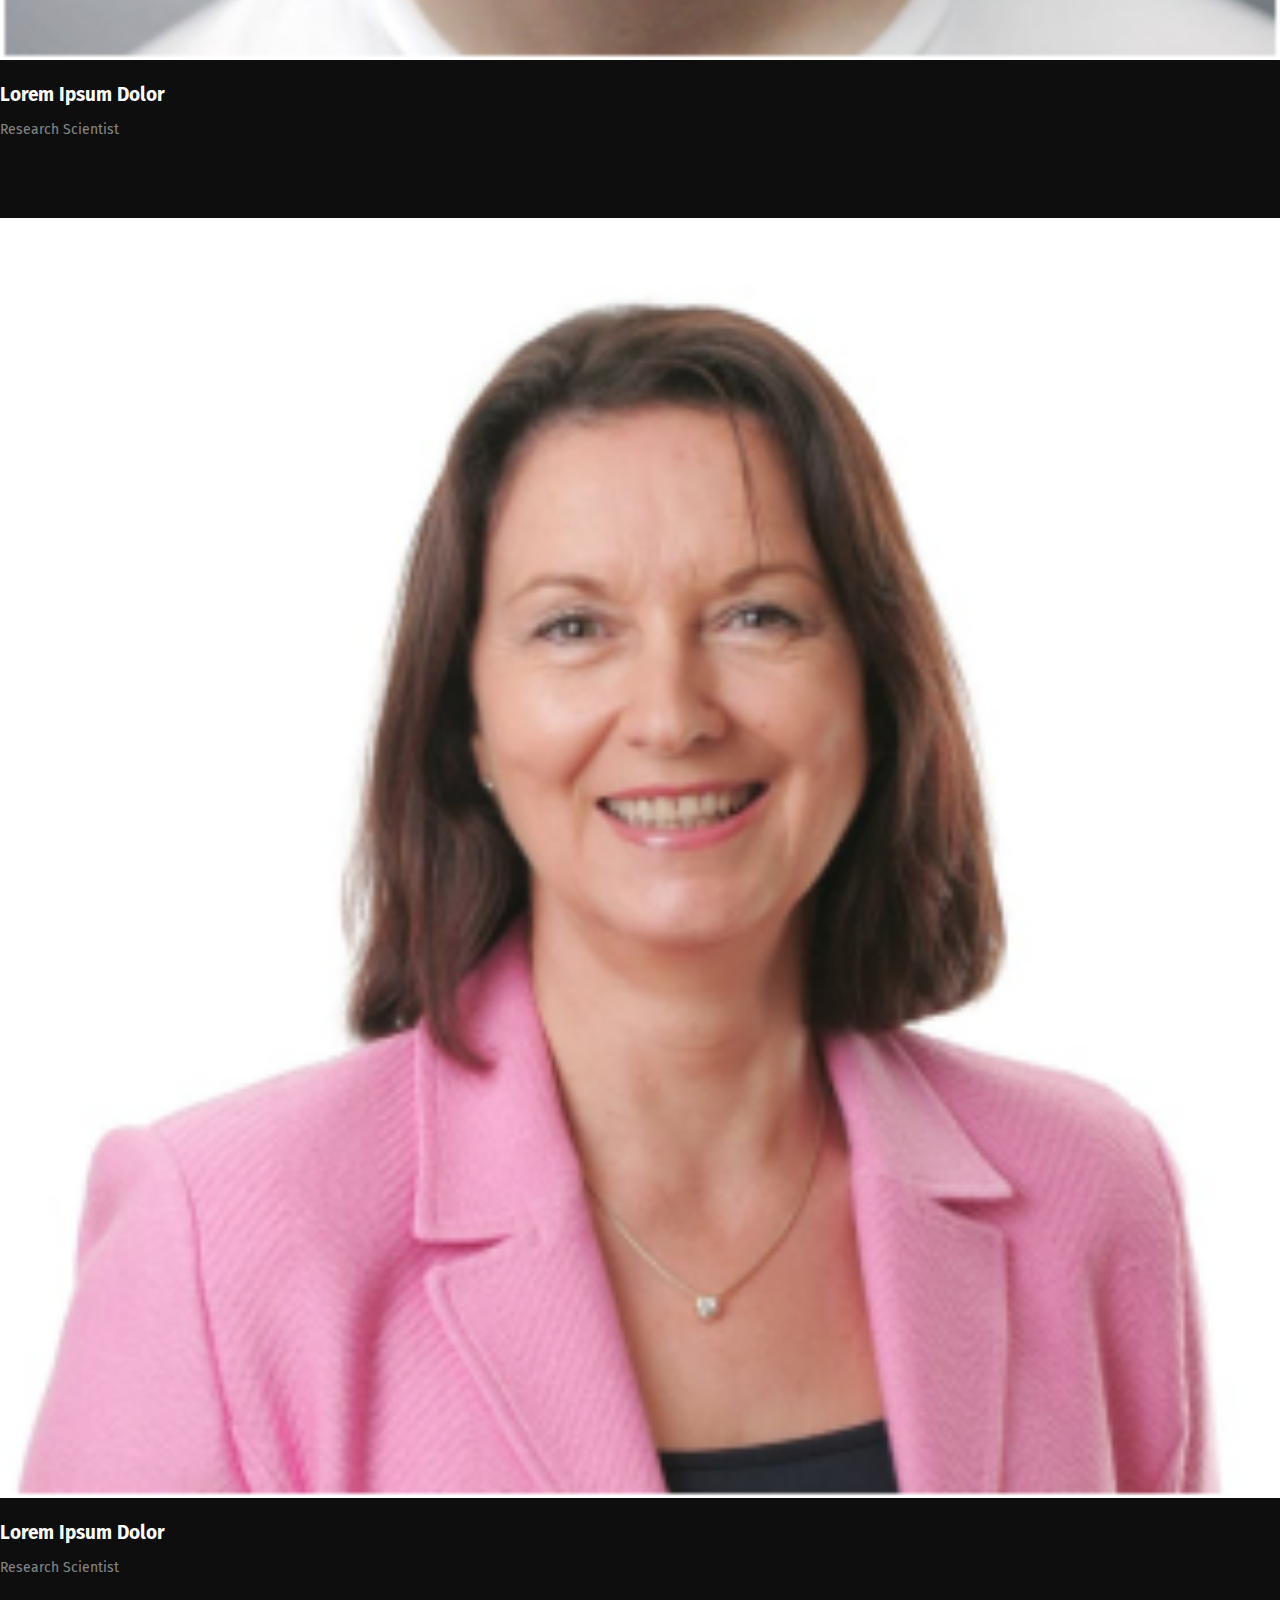
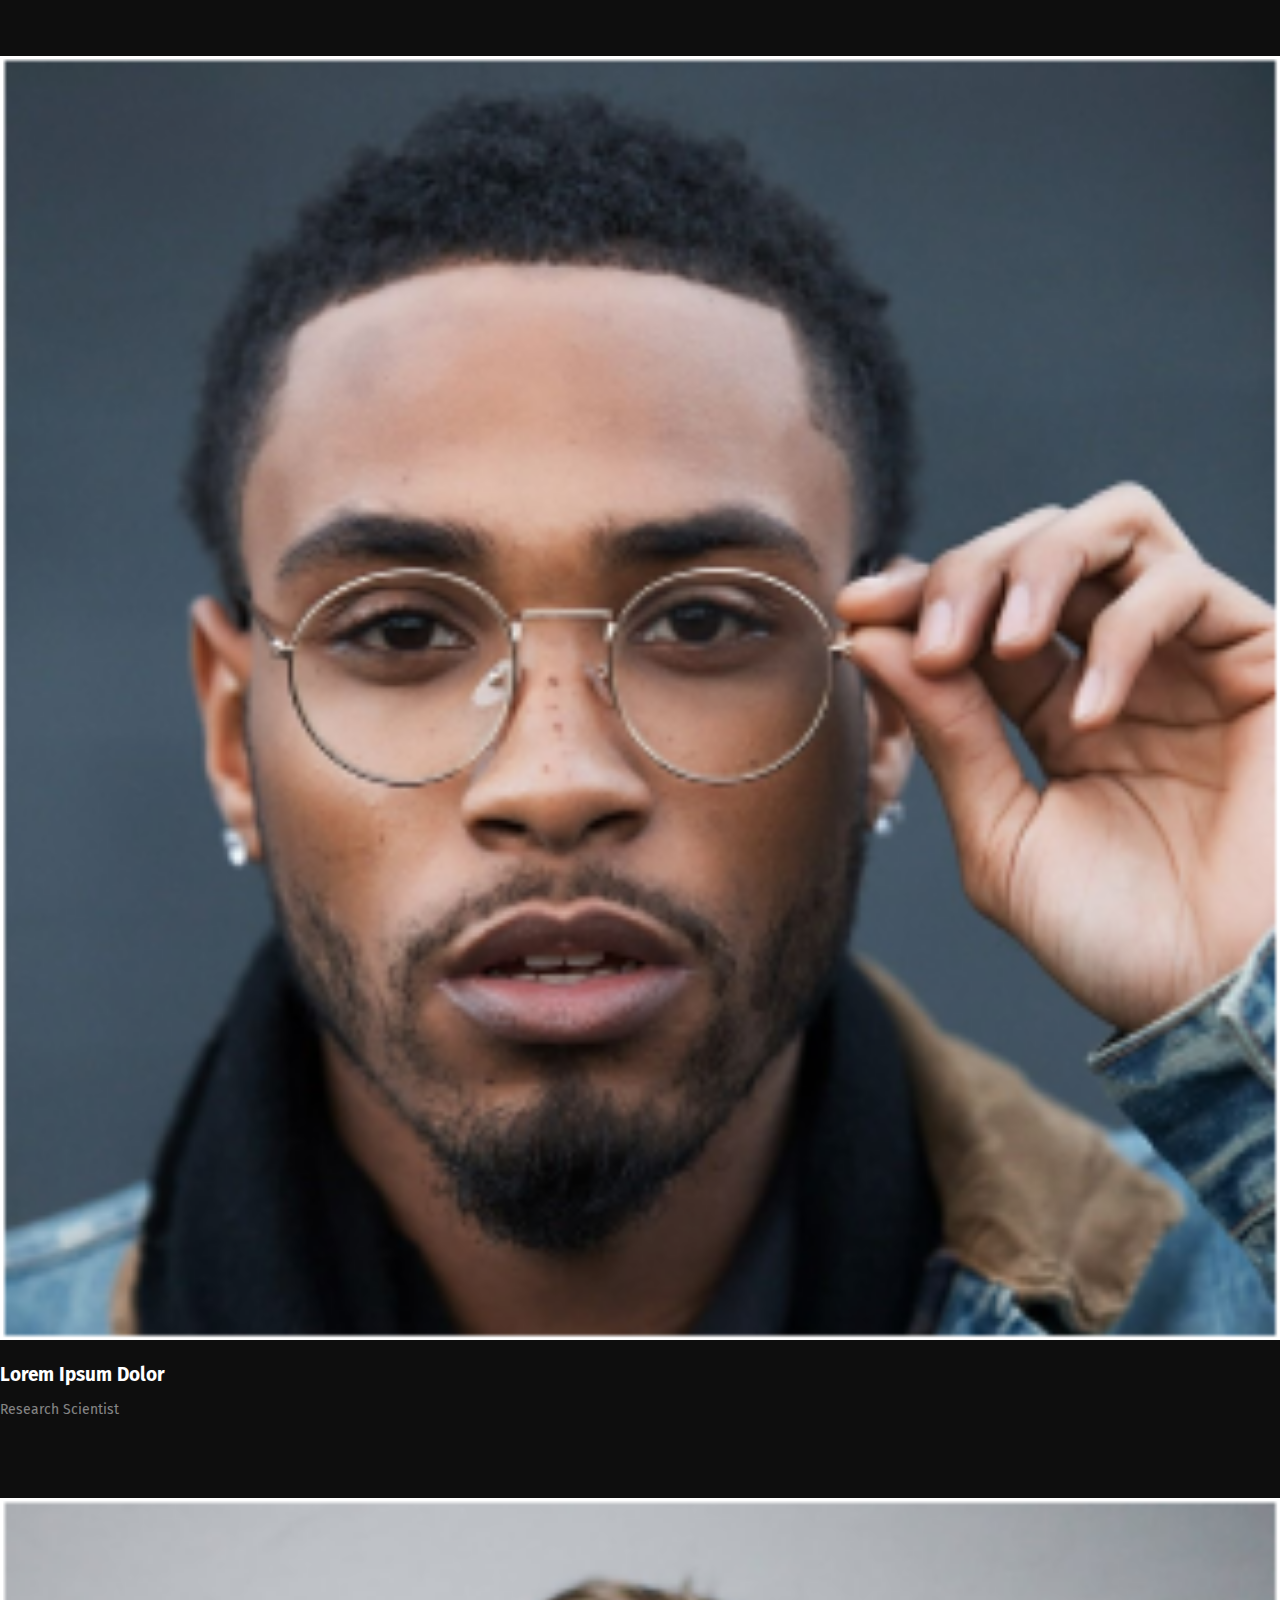
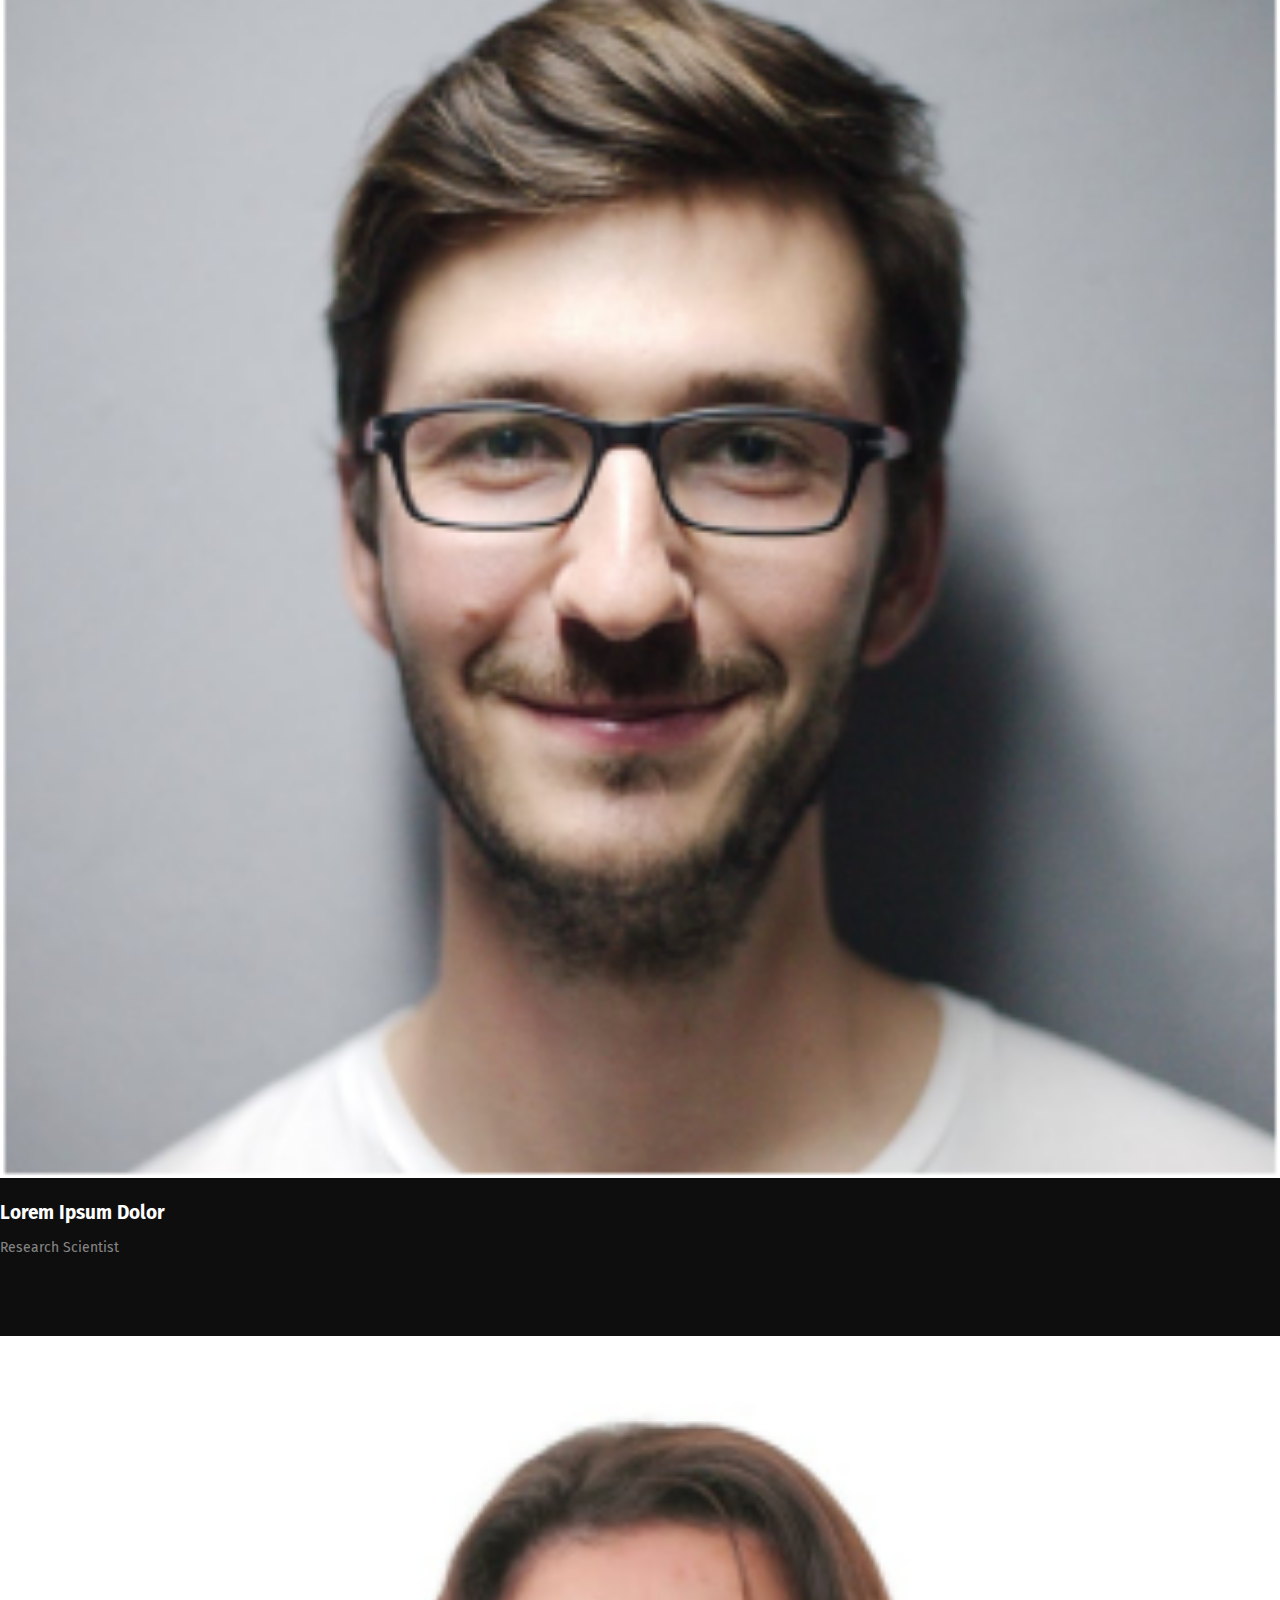
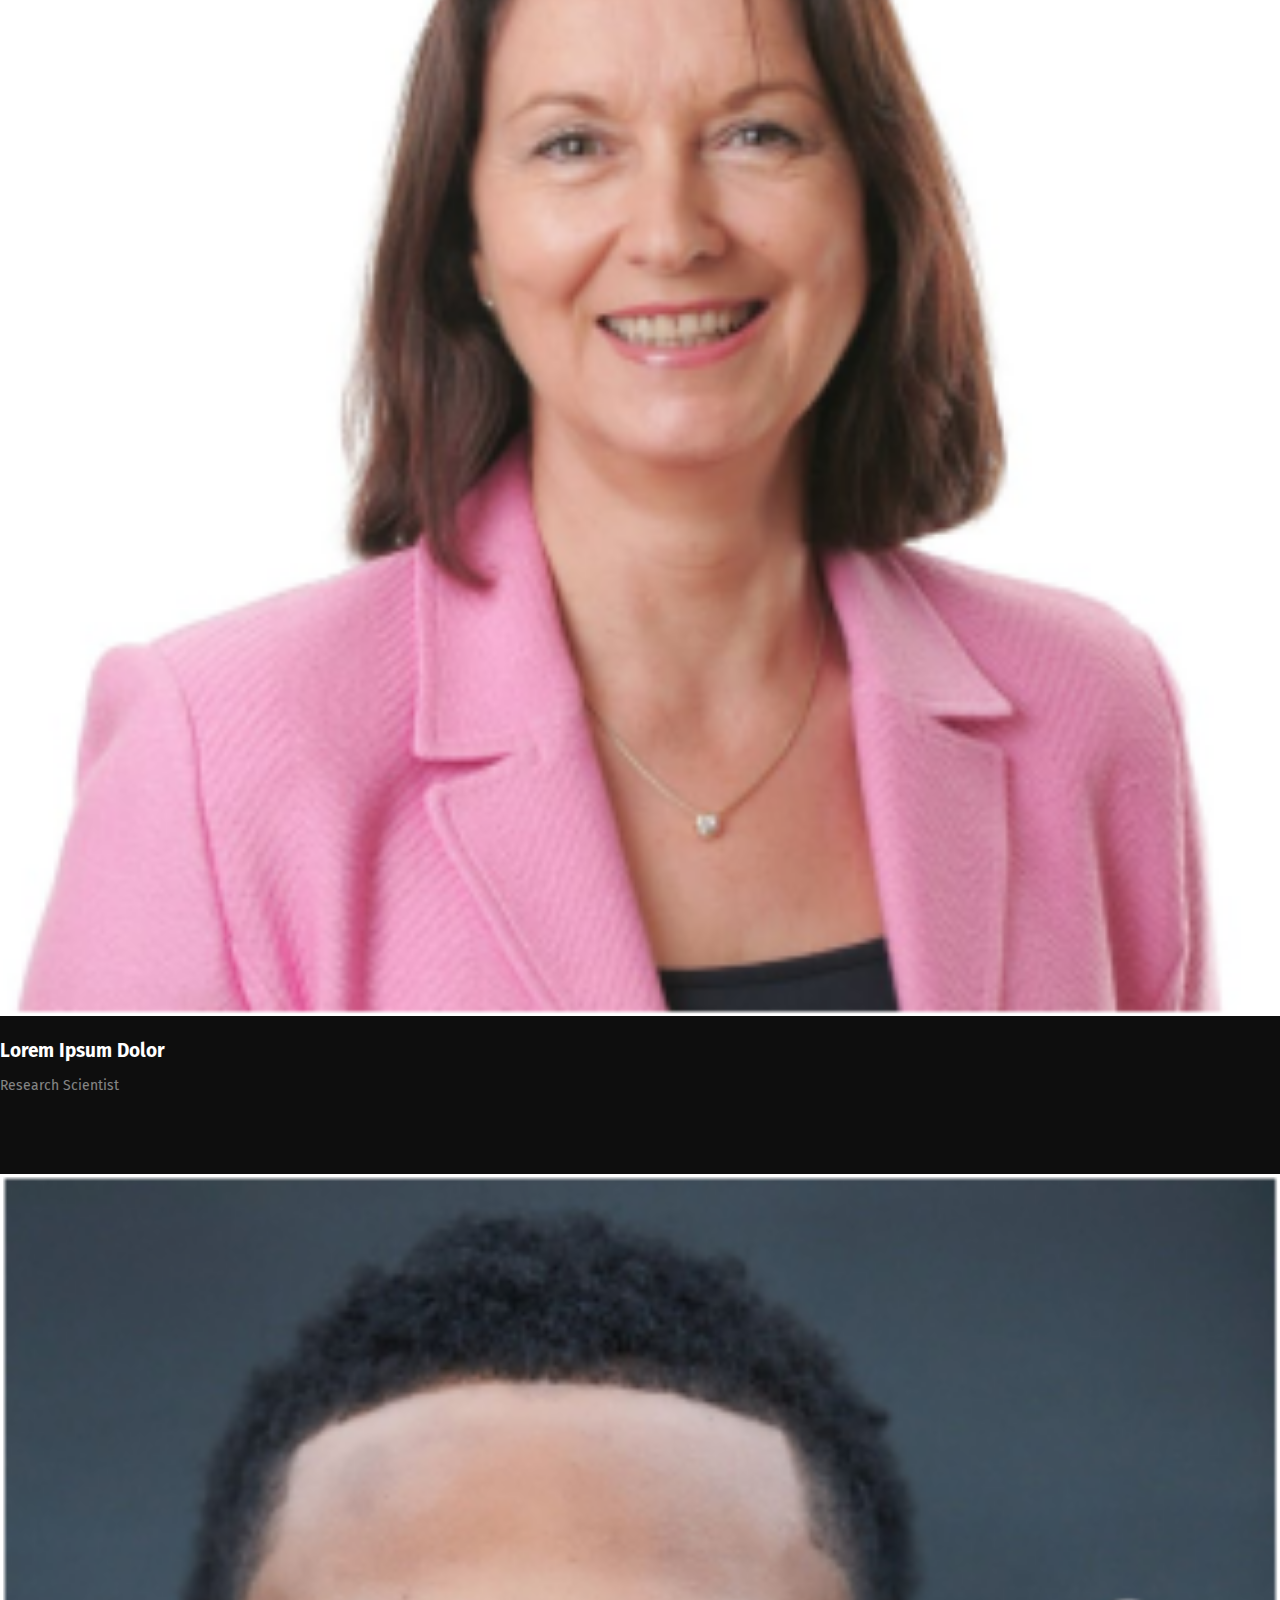
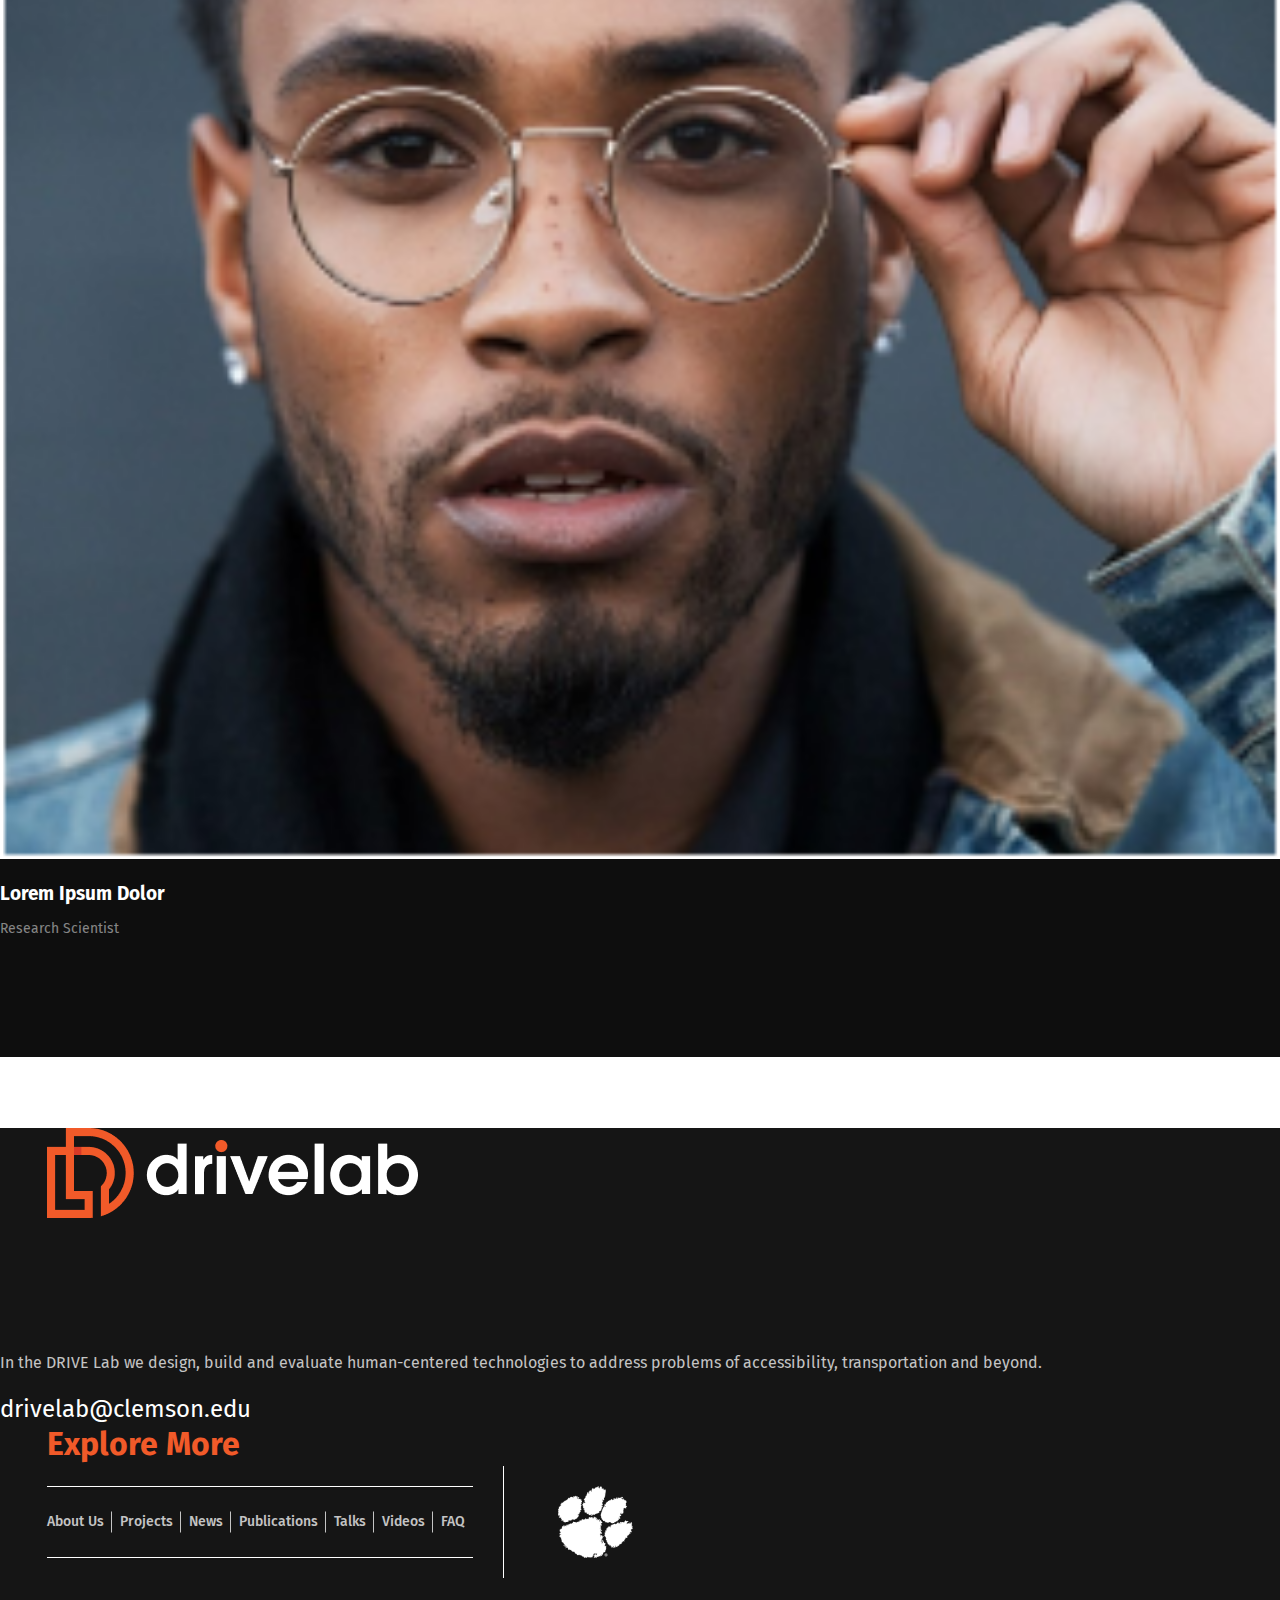
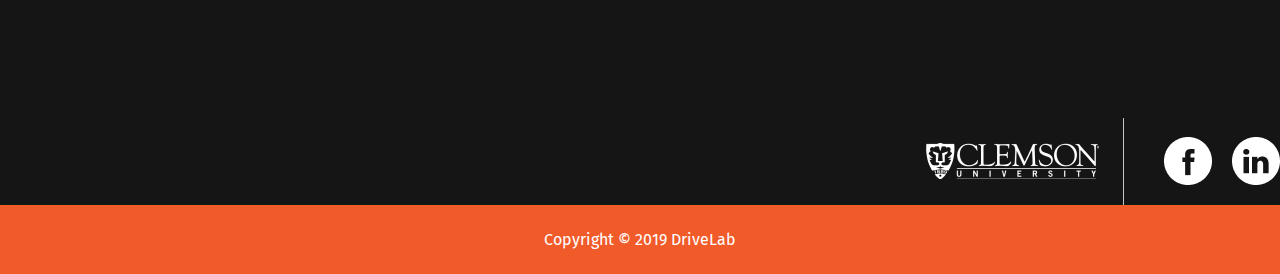
<file: about-us-people.html>
<!DOCTYPE html>
<html lang="en">

<head>
    <meta charset="UTF-8">
    <meta name="viewport" content="width=device-width, initial-scale=1.0">
    <meta http-equiv="X-UA-Compatible" content="ie=edge">
    <title>DriveLab</title>
    <link rel="stylesheet" href="./css/main.css">
    <link rel="stylesheet" href="./css/responsive.css">
    <link rel="stylesheet" href="https://stackpath.bootstrapcdn.com/bootstrap/4.3.0/css/bootstrap.min.css" integrity="sha384-PDle/QlgIONtM1aqA2Qemk5gPOE7wFq8+Em+G/hmo5Iq0CCmYZLv3fVRDJ4MMwEA"
        crossorigin="anonymous">
    <link href="https://fonts.googleapis.com/css?family=Fira+Sans" rel="stylesheet">
    <link rel="stylesheet" href="https://use.fontawesome.com/releases/v5.7.2/css/all.css" integrity="sha384-fnmOCqbTlWIlj8LyTjo7mOUStjsKC4pOpQbqyi7RrhN7udi9RwhKkMHpvLbHG9Sr"
        crossorigin="anonymous">
</head>

<body class="about-us about-us-people">
    <nav class="navbar navbar-expand-lg navbar-light drive-nav sticky-top">
        <div class="container-fluid">
            <a class="navbar-brand logo" href="index.html">
                <img src="images/logo-header.svg" alt="logo">
            </a>
            <button class="navbar-toggler" type="button" data-toggle="collapse" data-target="#navbarCollapse">
                <span class="navbar-toggler-icon"></span>
            </button>

            <div class="collapse navbar-collapse" id="navbarCollapse">
                <ul class="navbar-nav ml-auto">
                    <li class="nav-item"><a href="about-us.html" class="nav-link">About Us</a></li>
                    <li class="nav-item"><a href="projects.html" class="nav-link">Projects</a></li>
                    <li class="nav-item"><a href="news.html" class="nav-link">News</a></li>
                    <li class="nav-item"><a href="publications.html" class="nav-link">Publications</a></li>
                    <li class="nav-item"><a href="talks.html" class="nav-link">Talks</a></li>
                    <li class="nav-item"><a href="videos.html" class="nav-link">Videos</a></li>
                    <li class="nav-item"><a href="faq.html" class="nav-link">FAQ </a></li>
                </ul>
            </div>
        </div>
    </nav>
    <div class="content-wrapper">
        <div class="drive-title-holder">
            <div class="drive-title-image">
                <img src="images/people_header.jpg" alt="talks-title-image" />
            </div>
            <div class="drive-title-wrapper">
                <div class="drive-title-inner">
                    <div class="container">
                        <h1 class="drive-page-title entry-title">people</h1>
                    </div>
                </div>
            </div>
        </div>
        <div class="people-section page-list">
            <div class="container">
                <div class="row">
                    <div class="col-lg-4 col-md-6">
                        <a href="">
                            <div class="people-holder">
                                <div class="people-image">
                                    <img src="./images/people-1.png" alt="">
                                </div>
                                <div class="people-info-holder">
                                    <h4>Lorem Ipsum Dolor</h4>
                                    <p>Research Scientist</p>
                                </div>
                            </div>
                        </a>
                    </div>
                    <div class="col-lg-4 col-md-6">
                        <a href="">
                            <div class="people-holder">
                                <div class="people-image">
                                    <img src="./images/people-2.png" alt="">
                                </div>
                                <div class="people-info-holder">
                                    <h4>Lorem Ipsum Dolor</h4>
                                    <p>Research Scientist</p>
                                </div>
                            </div>
                        </a>
                    </div>
                    <div class="col-lg-4 col-md-6">
                        <a href="">
                            <div class="people-holder">
                                <div class="people-image">
                                    <img src="./images/people-3.png" alt="">
                                </div>
                                <div class="people-info-holder">
                                    <h4>Lorem Ipsum Dolor</h4>
                                    <p>Research Scientist</p>
                                </div>
                            </div>
                        </a>
                    </div>
                    <div class="col-lg-4 col-md-6">
                        <a href="">
                            <div class="people-holder">
                                <div class="people-image">
                                    <img src="./images/people-1.png" alt="">
                                </div>
                                <div class="people-info-holder">
                                    <h4>Lorem Ipsum Dolor</h4>
                                    <p>Research Scientist</p>
                                </div>
                            </div>
                        </a>
                    </div>
                    <div class="col-lg-4 col-md-6">
                        <a href="">
                            <div class="people-holder">
                                <div class="people-image">
                                    <img src="./images/people-2.png" alt="">
                                </div>
                                <div class="people-info-holder">
                                    <h4>Lorem Ipsum Dolor</h4>
                                    <p>Research Scientist</p>
                                </div>
                            </div>
                        </a>
                    </div>
                    <div class="col-lg-4 col-md-6">
                        <a href="">
                            <div class="people-holder">
                                <div class="people-image">
                                    <img src="./images/people-3.png" alt="">
                                </div>
                                <div class="people-info-holder">
                                    <h4>Lorem Ipsum Dolor</h4>
                                    <p>Research Scientist</p>
                                </div>
                            </div>
                        </a>
                    </div>
                    <div class="col-lg-4 col-md-6">
                        <a href="">
                            <div class="people-holder">
                                <div class="people-image">
                                    <img src="./images/people-1.png" alt="">
                                </div>
                                <div class="people-info-holder">
                                    <h4>Lorem Ipsum Dolor</h4>
                                    <p>Research Scientist</p>
                                </div>
                            </div>
                        </a>
                    </div>
                    <div class="col-lg-4 col-md-6">
                        <a href="">
                            <div class="people-holder">
                                <div class="people-image">
                                    <img src="./images/people-2.png" alt="">
                                </div>
                                <div class="people-info-holder">
                                    <h4>Lorem Ipsum Dolor</h4>
                                    <p>Research Scientist</p>
                                </div>
                            </div>
                        </a>
                    </div>
                </div>
            </div>
        </div>
    </div>

    <footer>
        <div class="container">
            <div class="row">
                <div class="col-lg-6">
                    <div class="footer-info-section">
                        <div class="footer-info-holder">
                            <img src="./images/logo-footer.png" alt="">
                        </div>
                    </div>
                </div>
                <div class="col-lg-5 offset-lg-1">
                    <div class="clemson-footer-info">
                        <p>In the DRIVE Lab we design, build and evaluate human-centered technologies to address
                            problems of accessibility, transportation and beyond.</p>
                        <p class="clemson-mail">drivelab@clemson.edu</p>
                    </div>
                </div>
            </div>

            <div class="row">
                <div class="col-lg-7">
                    <div class="footer-info-section-bottom">
                        <p class="explore-more">
                            Explore More
                        </p>
                        <nav class="footer-nav">
                            <ul>
                                <li><a href="#aboutus">About Us</a></li>
                                <li><a href="#projects">Projects</a></li>
                                <li><a href="news.html">News</a></li>
                                <li><a href="#publications">Publications</a></li>
                                <li><a href="talks.html">Talks</a></li>
                                <li><a href="#videos">Videos</a></li>
                                <li><a href="#faq">FAQ </a></li>
                            </ul>
                        </nav>
                    </div> <!-- /.footer-info-holder-top -->
                </div> <!-- /.col-md-7 -->

                <div class="col-lg-5">
                    <div class="footer-social-network-section">
                        <div class="logo-clemson-holder">
                            <!--<span class="helper"></span>-->
                            <img src="./images/logo_clemson.png" alt="">
                        </div>
                        <div class="social-icon-holder">
                            <a href=""> <img src="./images/Facebook.png" alt=""></a>
                        </div>
                        <div class="social-icon-holder">
                            <a href=""> <img src="./images/linkedin.png" alt=""></a>
                        </div>
                    </div>
                </div> <!-- /.col-md-5 -->
            </div> <!-- /.row -->
        </div>
        <div class="drive-copyright">
            <p>Copyright © 2019 DriveLab</p>
        </div>
    </footer>

    <script src="https://code.jquery.com/jquery-3.3.1.slim.min.js" integrity="sha384-q8i/X+965DzO0rT7abK41JStQIAqVgRVzpbzo5smXKp4YfRvH+8abtTE1Pi6jizo"
        crossorigin="anonymous"></script>
    <script src="https://cdnjs.cloudflare.com/ajax/libs/popper.js/1.14.7/umd/popper.min.js" integrity="sha384-UO2eT0CpHqdSJQ6hJty5KVphtPhzWj9WO1clHTMGa3JDZwrnQq4sF86dIHNDz0W1"
        crossorigin="anonymous"></script>
    <script src="https://stackpath.bootstrapcdn.com/bootstrap/4.3.0/js/bootstrap.min.js" integrity="sha384-7aThvCh9TypR7fIc2HV4O/nFMVCBwyIUKL8XCtKE+8xgCgl/PQGuFsvShjr74PBp"
        crossorigin="anonymous"></script>
    <script src="./js/main.js"></script>
</body>

</html>
</file>
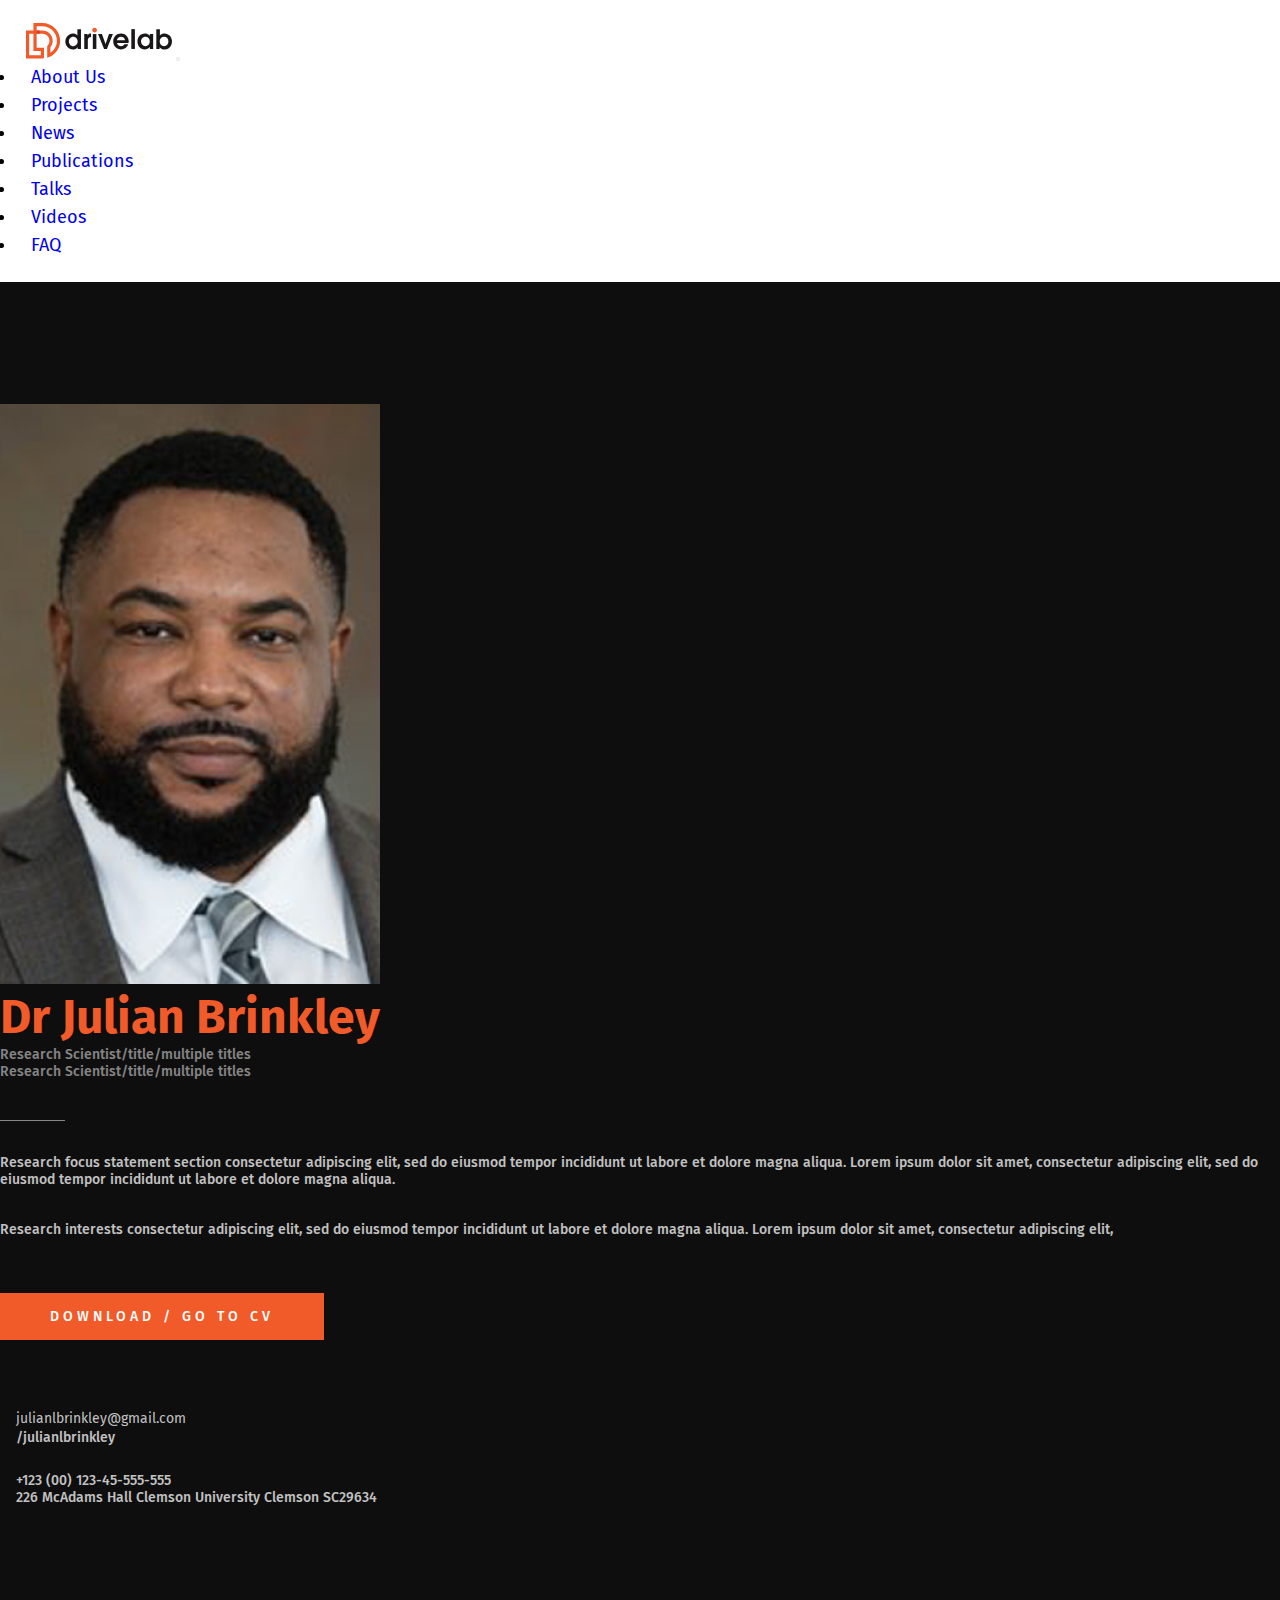
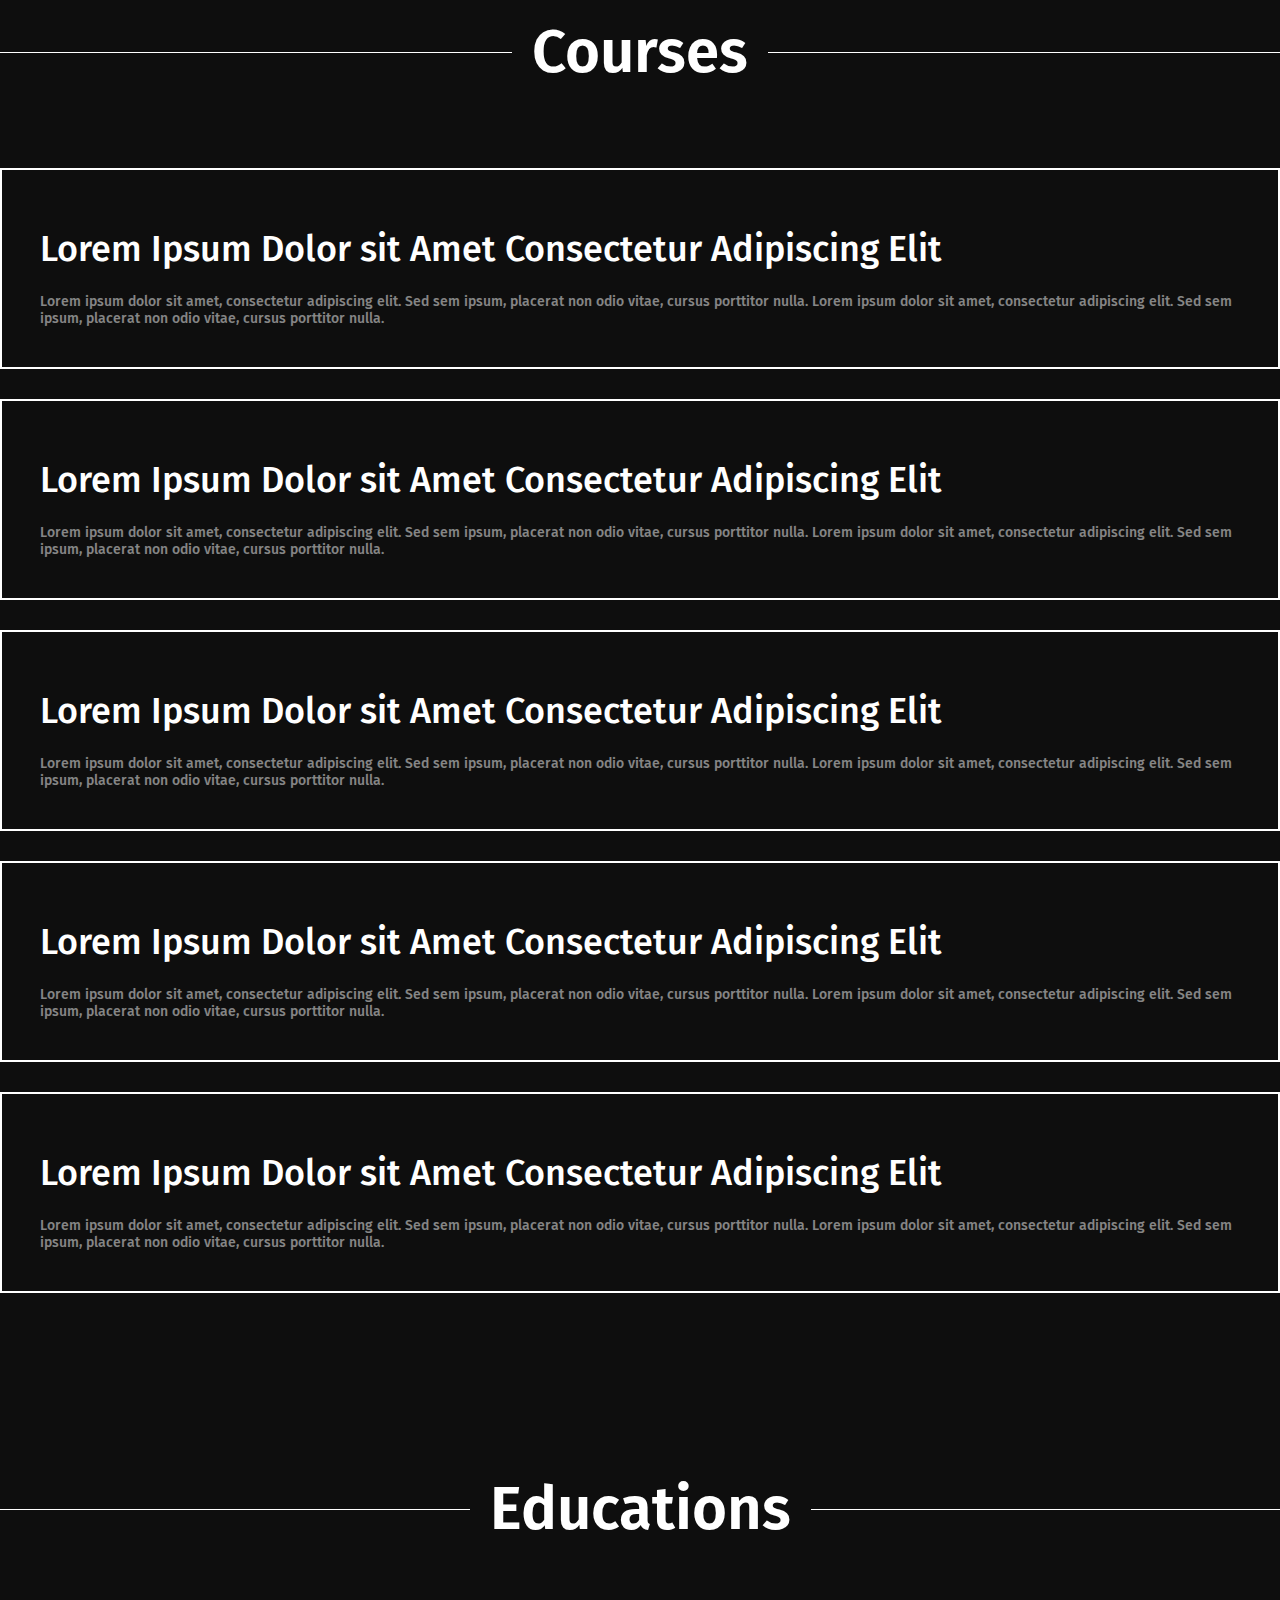
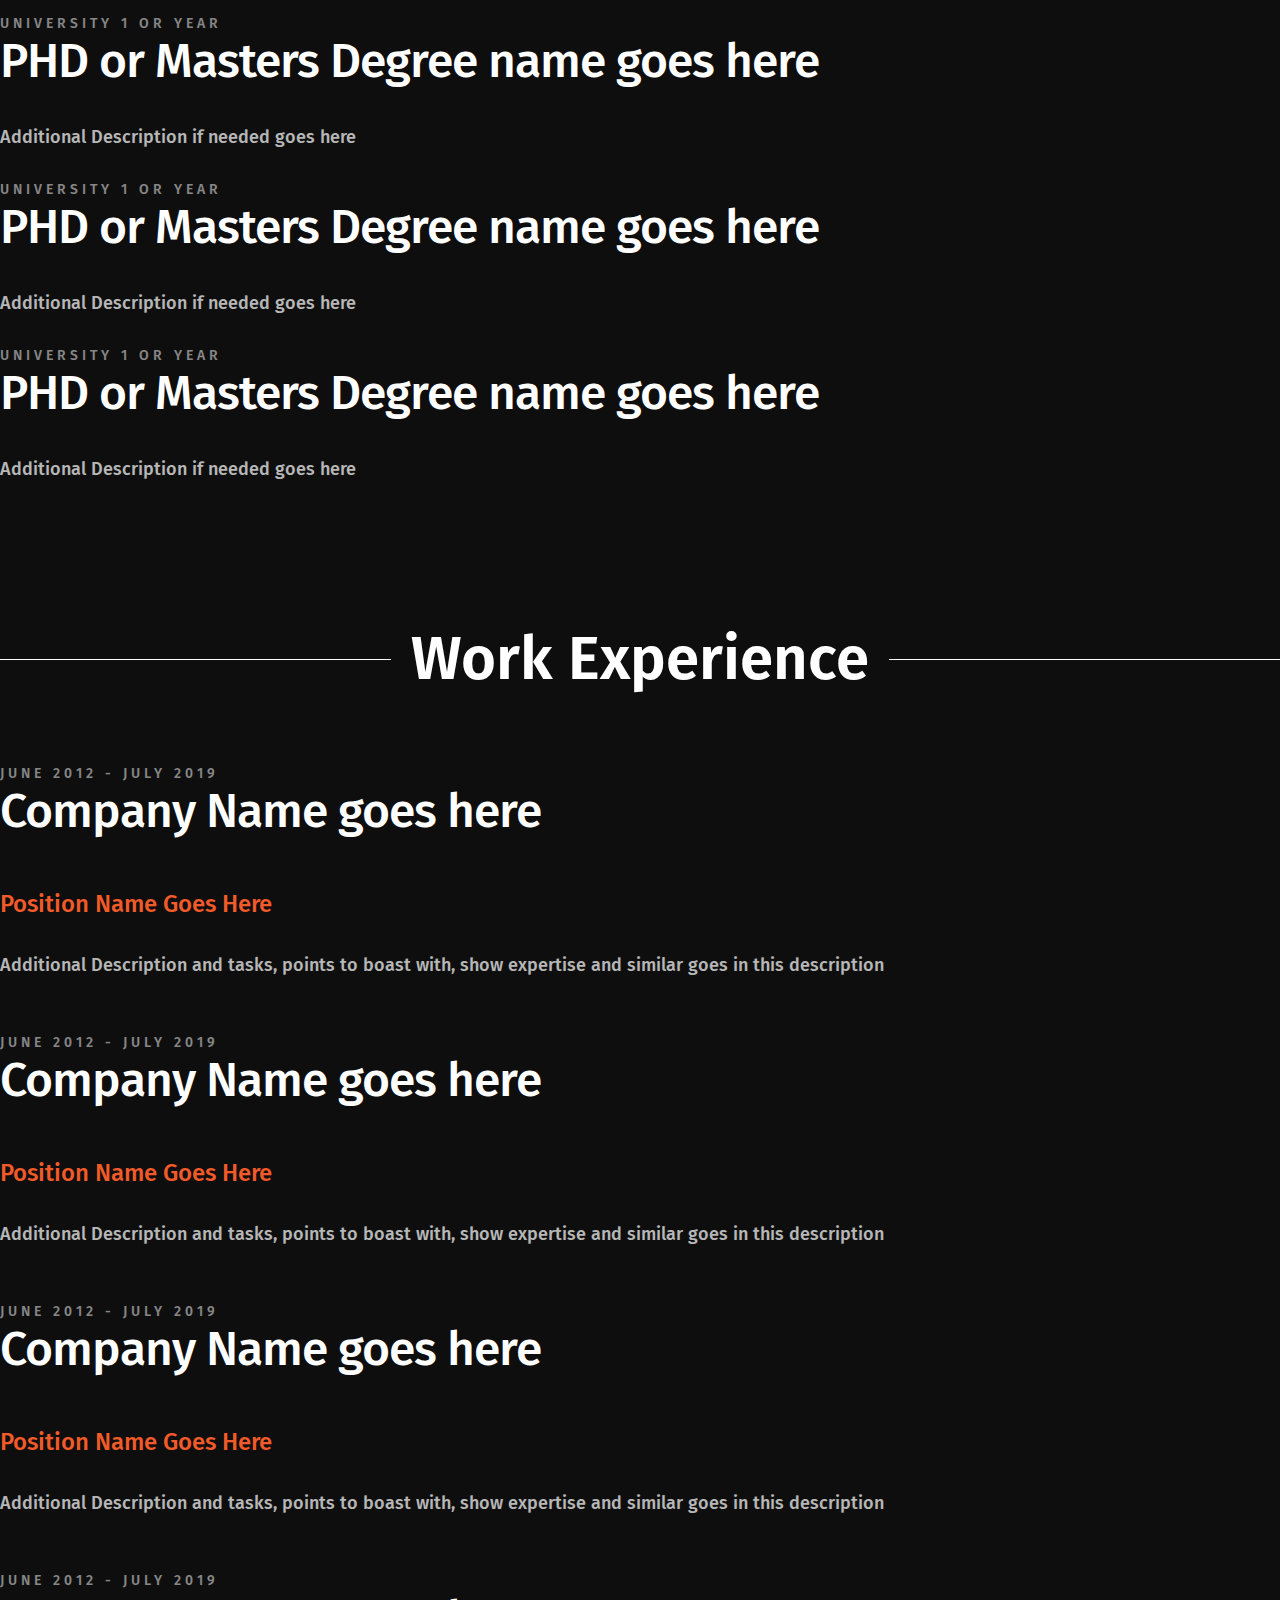
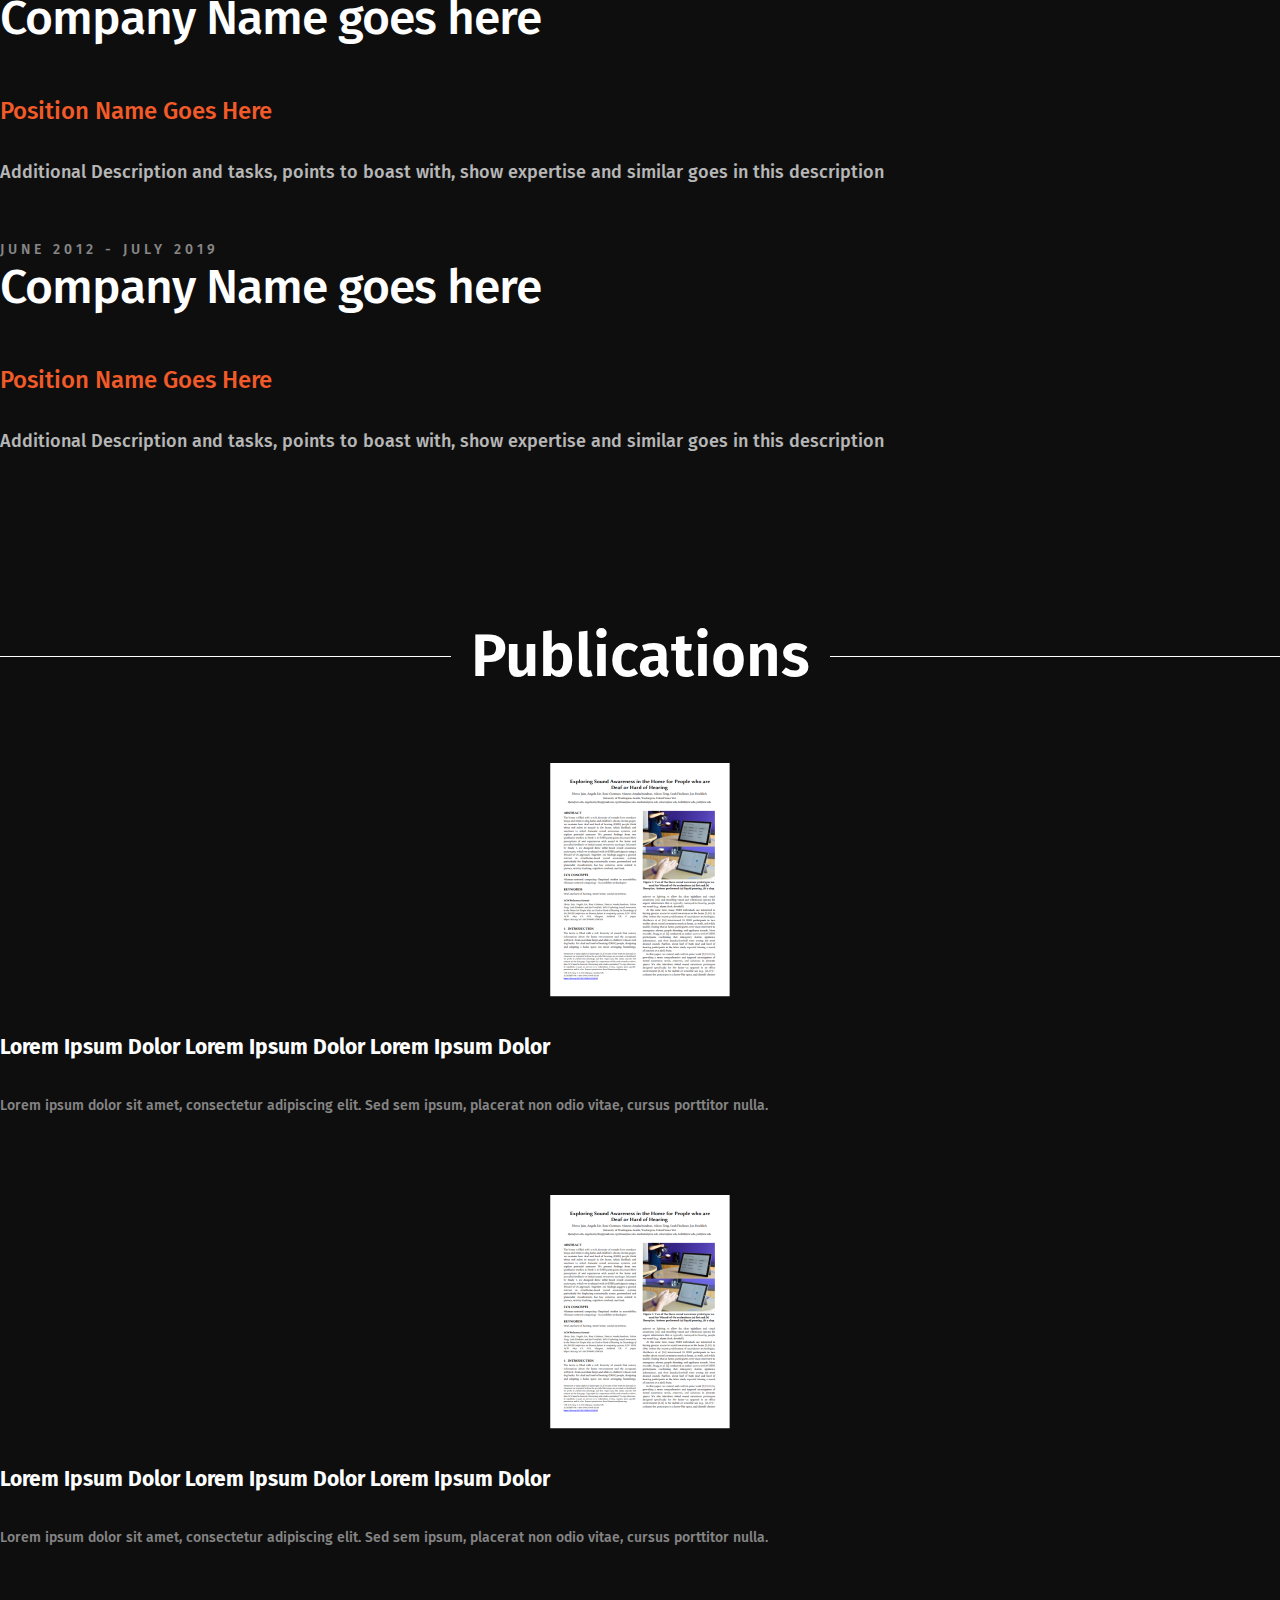
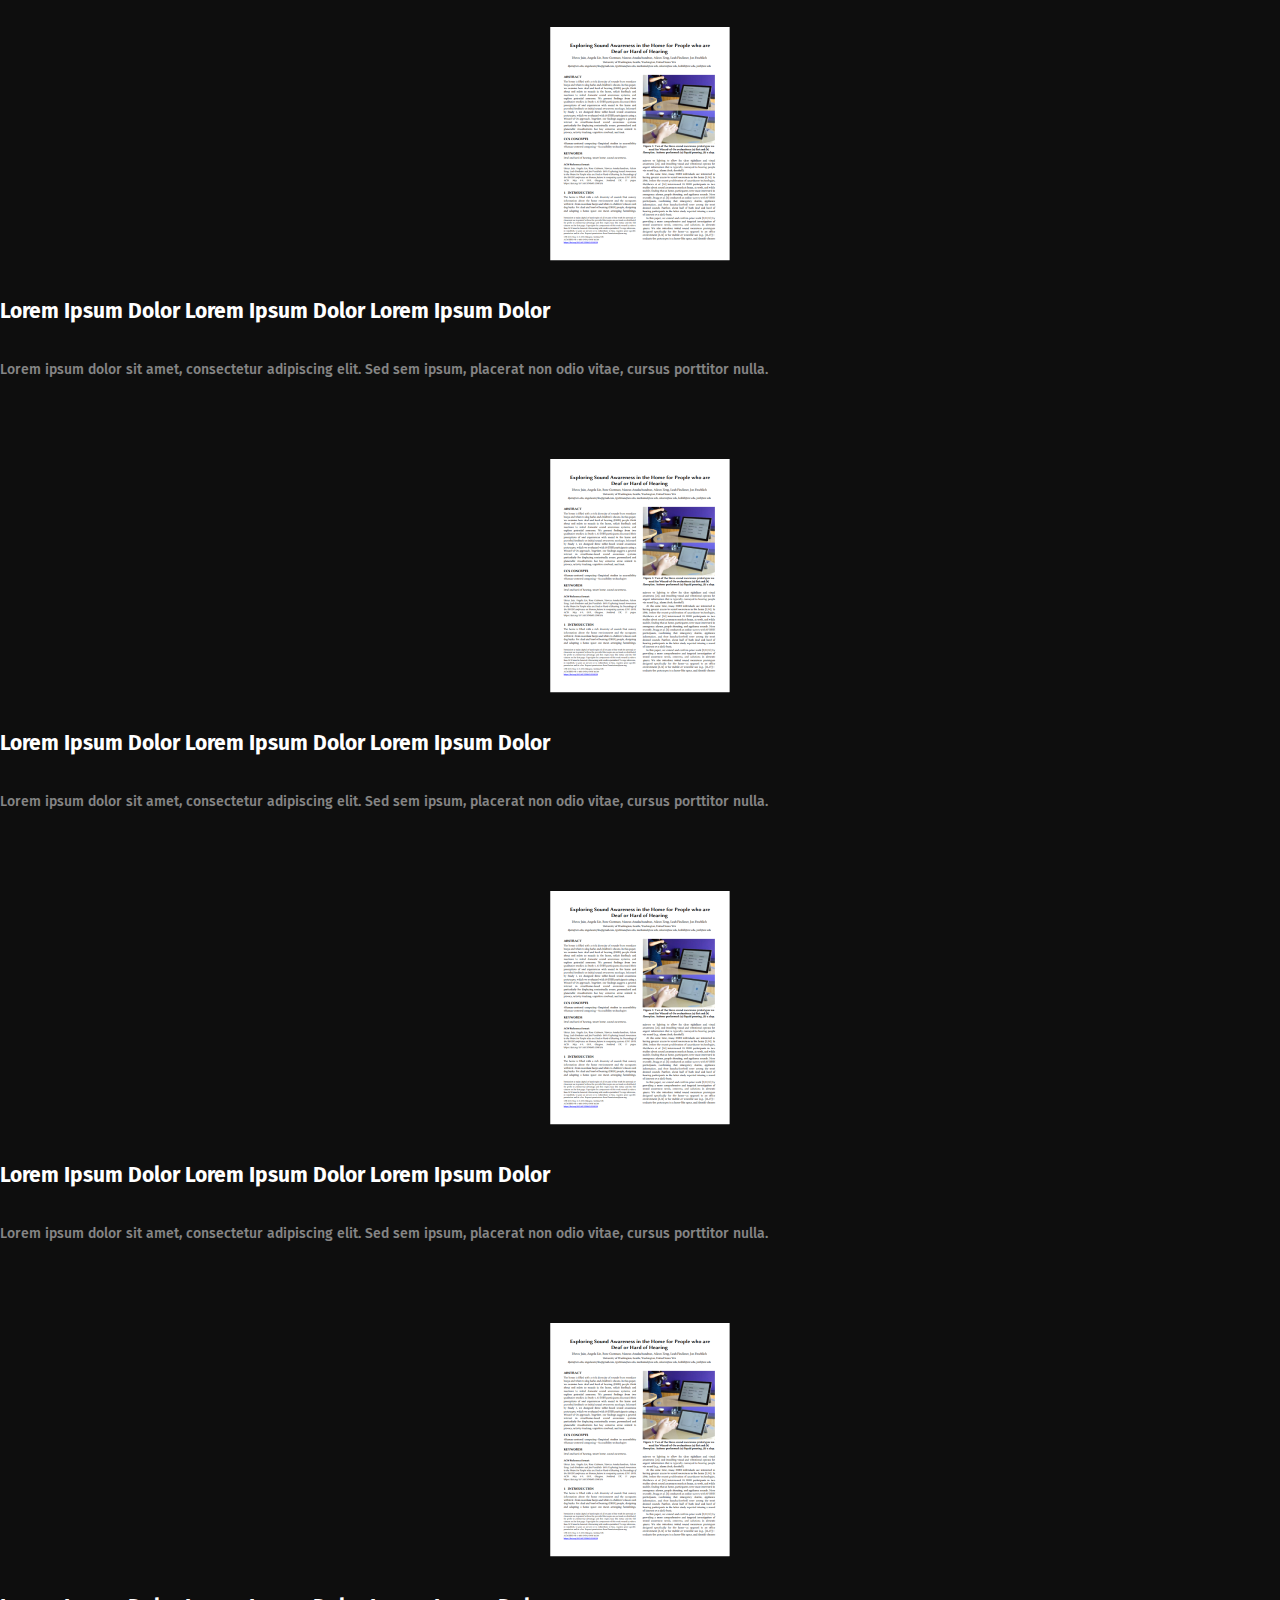
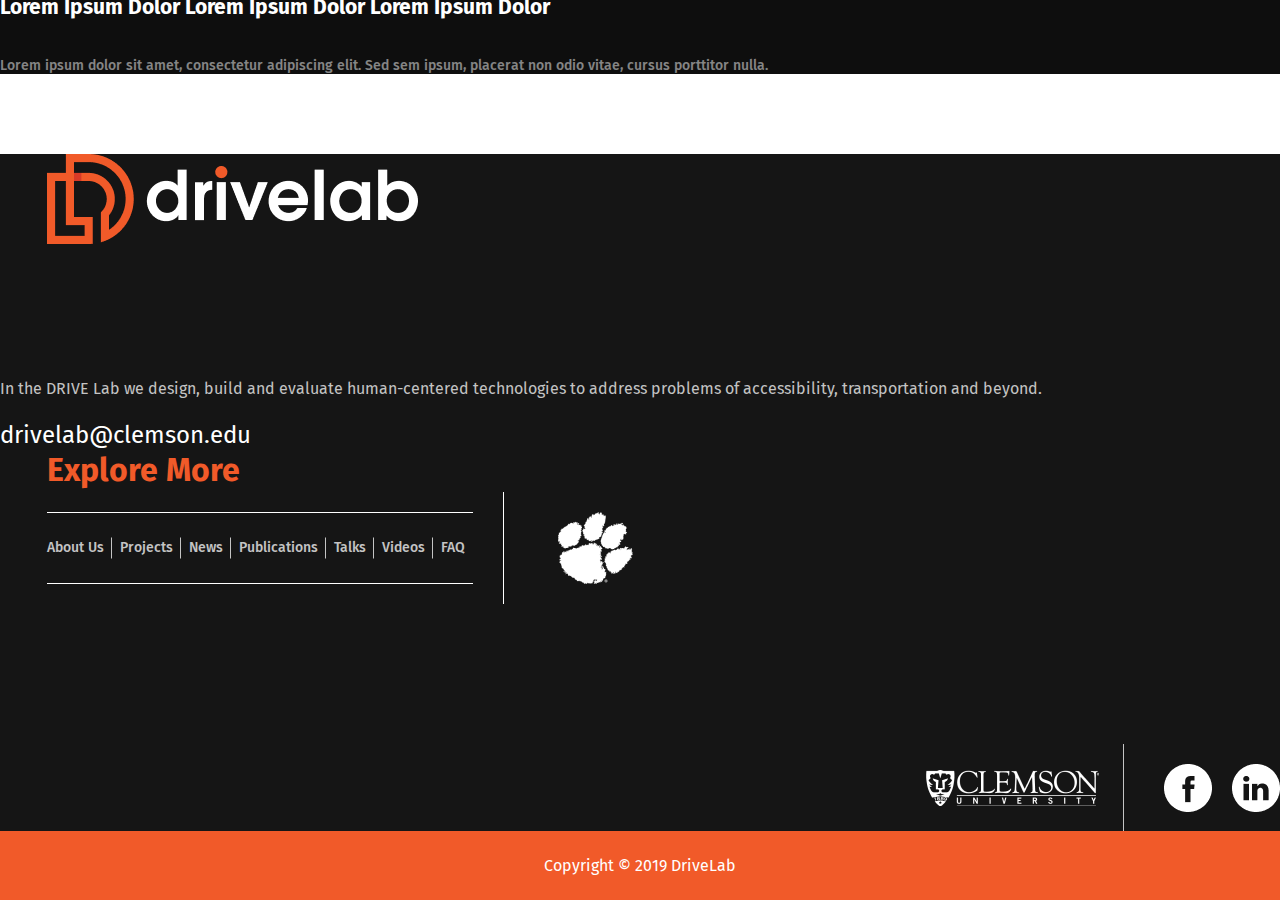
<file: about-us-single.html>
<!DOCTYPE html>
<html lang="en">

<head>
    <meta charset="UTF-8">
    <meta name="viewport" content="width=device-width, initial-scale=1.0">
    <meta http-equiv="X-UA-Compatible" content="ie=edge">
    <title>DriveLab</title>
    <link rel="stylesheet" href="./css/main.css">
    <link rel="stylesheet" href="./css/responsive.css">
    <link rel="stylesheet" href="https://stackpath.bootstrapcdn.com/bootstrap/4.3.0/css/bootstrap.min.css" integrity="sha384-PDle/QlgIONtM1aqA2Qemk5gPOE7wFq8+Em+G/hmo5Iq0CCmYZLv3fVRDJ4MMwEA"
        crossorigin="anonymous">
    <link href="https://fonts.googleapis.com/css?family=Fira+Sans" rel="stylesheet">
    <link rel="stylesheet" href="https://use.fontawesome.com/releases/v5.7.2/css/all.css" integrity="sha384-fnmOCqbTlWIlj8LyTjo7mOUStjsKC4pOpQbqyi7RrhN7udi9RwhKkMHpvLbHG9Sr"
        crossorigin="anonymous">
</head>

<body class="about-us-single">
    <nav class="navbar navbar-expand-lg navbar-light drive-nav sticky-top">
        <div class="container-fluid">
            <a class="navbar-brand logo" href="index.html">
                <img src="images/logo-header.svg" alt="logo">
            </a>
            <button class="navbar-toggler" type="button" data-toggle="collapse" data-target="#navbarCollapse">
                <span class="navbar-toggler-icon"></span>
            </button>

            <div class="collapse navbar-collapse" id="navbarCollapse">
                <ul class="navbar-nav ml-auto">
                    <li class="nav-item"><a href="about-us.html" class="nav-link">About Us</a></li>
                    <li class="nav-item"><a href="projects.html" class="nav-link">Projects</a></li>
                    <li class="nav-item"><a href="news.html" class="nav-link">News</a></li>
                    <li class="nav-item"><a href="publications.html" class="nav-link">Publications</a></li>
                    <li class="nav-item"><a href="talks.html" class="nav-link">Talks</a></li>
                    <li class="nav-item"><a href="videos.html" class="nav-link">Videos</a></li>
                    <li class="nav-item"><a href="faq.html" class="nav-link">FAQ </a></li>
                </ul>
            </div>
        </div>
    </nav>
    <div class="content-wrapper">
        <div class="container">
            <div class="contact-section-holder">
                <div class="row">
                    <div class="col-lg-4 offset-lg-1 col-md-6">
                        <img src="./images/drjulian.png" alt="">
                    </div>
                    <div class="col-lg-5 offset-lg-1 col-md-6">
                        <div class="abou-us-single-holder">
                            <h1>Dr Julian Brinkley</h1>
                            <div class="titles-section">
                                <p>Research Scientist/title/multiple titles</p>
                                <p>Research Scientist/title/multiple titles</p>
                            </div>
                        </div>
                        <div class="hr-separator"></div>
                        <div class="about">
                            <p>Research focus statement section
                                consectetur adipiscing elit, sed do eiusmod tempor incididunt ut labore et dolore magna
                                aliqua. Lorem ipsum dolor sit amet, consectetur adipiscing elit, sed do eiusmod tempor
                                incididunt ut labore et dolore magna aliqua.
                            </p>
                            <p>
                                Research interests
                                consectetur adipiscing elit, sed do eiusmod tempor incididunt ut labore et dolore magna
                                aliqua. Lorem ipsum dolor sit amet, consectetur adipiscing elit,
                            </p>
                        </div>
                        <div class="drive-button">
                            download / go to cv
                        </div>
                        <div class="contact-info">
                            <div class="row">
                                <div class="col-6 d-flex">
                                    <i class="far fa-envelope"></i>
                                    <a href="mailto:julianlbrinkley@gmail.com">julianlbrinkley@gmail.com</a>
                                </div>
                                <div class="col-6 d-flex">
                                    <i class="fab fa-linkedin"></i>
                                    <p>/julianlbrinkley</p>
                                </div>
                            </div>
                            <div class="row second">
                                <div class="col-6 d-flex">
                                    <i class="fas fa-phone"></i>
                                    <p>+123 (00) 123-45-555-555</p>
                                </div>
                                <div class="col-6 d-flex">
                                    <i class="fas fa-map-marker-alt"></i>
                                    <p>226 McAdams Hall
                                        Clemson University
                                        Clemson SC29634</p>
                                </div>
                            </div>
                        </div>
                    </div>
                </div>
            </div>
        </div>
        <div class="section-title">
            <h1><span>Courses</span></h1>
        </div>
        <div class="course-section page-list">
            <div class="container">
                <div class="row">
                    <div class="col-lg-4 col-md-6">
                        <div class="course-holder">
                            <h4>
                                Lorem Ipsum Dolor sit Amet Consectetur Adipiscing Elit
                            </h4>
                            <p>Lorem ipsum dolor sit amet, consectetur adipiscing elit. Sed sem ipsum, placerat non
                                odio vitae, cursus porttitor nulla. Lorem ipsum dolor sit amet, consectetur adipiscing
                                elit. Sed sem ipsum, placerat non odio vitae, cursus porttitor nulla. </p>
                        </div>
                    </div>
                    <div class="col-lg-4 col-md-6">
                        <div class="course-holder">
                            <h4>
                                Lorem Ipsum Dolor sit Amet Consectetur Adipiscing Elit
                            </h4>
                            <p>Lorem ipsum dolor sit amet, consectetur adipiscing elit. Sed sem ipsum, placerat non
                                odio vitae, cursus porttitor nulla. Lorem ipsum dolor sit amet, consectetur adipiscing
                                elit. Sed sem ipsum, placerat non odio vitae, cursus porttitor nulla. </p>
                        </div>
                    </div>
                    <div class="col-lg-4 col-md-6">
                        <div class="course-holder">
                            <h4>
                                Lorem Ipsum Dolor sit Amet Consectetur Adipiscing Elit
                            </h4>
                            <p>Lorem ipsum dolor sit amet, consectetur adipiscing elit. Sed sem ipsum, placerat non
                                odio vitae, cursus porttitor nulla. Lorem ipsum dolor sit amet, consectetur adipiscing
                                elit. Sed sem ipsum, placerat non odio vitae, cursus porttitor nulla. </p>
                        </div>
                    </div>
                    <div class="col-lg-4 col-md-6">
                        <div class="course-holder">
                            <h4>
                                Lorem Ipsum Dolor sit Amet Consectetur Adipiscing Elit
                            </h4>
                            <p>Lorem ipsum dolor sit amet, consectetur adipiscing elit. Sed sem ipsum, placerat non
                                odio vitae, cursus porttitor nulla. Lorem ipsum dolor sit amet, consectetur adipiscing
                                elit. Sed sem ipsum, placerat non odio vitae, cursus porttitor nulla. </p>
                        </div>
                    </div>
                    <div class="col-lg-4 col-md-6">
                        <div class="course-holder">
                            <h4>
                                Lorem Ipsum Dolor sit Amet Consectetur Adipiscing Elit
                            </h4>
                            <p>Lorem ipsum dolor sit amet, consectetur adipiscing elit. Sed sem ipsum, placerat non
                                odio vitae, cursus porttitor nulla. Lorem ipsum dolor sit amet, consectetur adipiscing
                                elit. Sed sem ipsum, placerat non odio vitae, cursus porttitor nulla. </p>
                        </div>
                    </div>
                </div>
            </div>
        </div>
        <div class="section-title">
            <h1><span>Educations</span></h1>
        </div>
        <div class="education-degree-section">
            <div class="container">
                <div class="row">
                    <div class="col-lg-4 col-md-6">
                        <div class="degree-holder">
                            <p class="university">University 1 or YEAR</p>
                            <h4>
                                PHD or Masters Degree name goes here
                            </h4>
                            <p class="aditional-description">Additional Description if needed goes here</p>
                        </div>
                    </div>
                    <div class="col-lg-4 col-md-6">
                        <div class="degree-holder">
                            <p class="university">University 1 or YEAR</p>
                            <h4>
                                PHD or Masters Degree name goes here
                            </h4>
                            <p class="aditional-description">Additional Description if needed goes here</p>
                        </div>
                    </div>
                    <div class="col-lg-4 col-md-6">
                        <div class="degree-holder">
                            <p class="university">University 1 or YEAR</p>
                            <h4>
                                PHD or Masters Degree name goes here
                            </h4>
                            <p class="aditional-description">Additional Description if needed goes here</p>
                        </div>
                    </div>
                </div>
            </div>
        </div>
        <div class="section-title">
            <h1><span>Work Experience</span></h1>
        </div>
        <div class="education-degree-section">
            <div class="container">
                <div class="row">
                    <div class="col-lg-4 col-md-6">
                        <div class="university-degree-holder">
                            <p class="university">June 2012 - july 2019</p>
                            <h4>
                                Company Name goes here
                            </h4>
                            <p class="position-name">Position Name Goes Here</p>
                            <p class="aditional-description">Additional Description and tasks, points to boast with,
                                show
                                expertise and similar goes in this description</p>
                        </div>
                    </div>
                    <div class="col-lg-4 col-md-6">
                        <div class="university-degree-holder">
                            <p class="university">June 2012 - july 2019</p>
                            <h4>
                                Company Name goes here
                            </h4>
                            <p class="position-name">Position Name Goes Here</p>
                            <p class="aditional-description">Additional Description and tasks, points to boast with,
                                show
                                expertise and similar goes in this description</p>
                        </div>
                    </div>
                    <div class="col-lg-4 col-md-6">
                        <div class="university-degree-holder">
                            <p class="university">June 2012 - july 2019</p>
                            <h4>
                                Company Name goes here
                            </h4>
                            <p class="position-name">Position Name Goes Here</p>
                            <p class="aditional-description">Additional Description and tasks, points to boast with,
                                show
                                expertise and similar goes in this description</p>
                        </div>
                    </div>
                    <div class="col-lg-4 col-md-6">
                        <div class="university-degree-holder">
                            <p class="university">June 2012 - july 2019</p>
                            <h4>
                                Company Name goes here
                            </h4>
                            <p class="position-name">Position Name Goes Here</p>
                            <p class="aditional-description">Additional Description and tasks, points to boast with,
                                show
                                expertise and similar goes in this description</p>
                        </div>
                    </div>
                    <div class="col-lg-4 col-md-6">
                        <div class="university-degree-holder">
                            <p class="university">June 2012 - july 2019</p>
                            <h4>
                                Company Name goes here
                            </h4>
                            <p class="position-name">Position Name Goes Here</p>
                            <p class="aditional-description">Additional Description and tasks, points to boast with,
                                show
                                expertise and similar goes in this description</p>
                        </div>
                    </div>
                </div>
            </div>
        </div>
        <div class="publications-list-section">
            <div class="section-title">
                <h1><span>Publications</span></h1>
            </div>
            <div class="container">
                <div class="row">
                    <div class="col-lg-4 col-md-6">
                        <a href="">
                            <div class="publication-list-item">
                                <div class="publication-list-item-image">
                                    <img src="./images/publication-item.png" alt="">
                                </div>
                                <div class="publication-item-info">
                                    <h4>Lorem Ipsum Dolor Lorem Ipsum Dolor Lorem Ipsum Dolor </h4>
                                    <p>Lorem ipsum dolor sit amet, consectetur adipiscing elit. Sed sem ipsum, placerat
                                        non odio vitae, cursus porttitor nulla. </p>
                                </div>
                            </div>
                        </a>
                    </div>
                    <div class="col-lg-4 col-md-6">
                        <a href="">
                            <div class="publication-list-item">
                                <div class="publication-list-item-image">
                                    <img src="./images/publication-item.png" alt="">
                                </div>
                                <div class="publication-item-info">
                                    <h4>Lorem Ipsum Dolor Lorem Ipsum Dolor Lorem Ipsum Dolor </h4>
                                    <p>Lorem ipsum dolor sit amet, consectetur adipiscing elit. Sed sem ipsum, placerat
                                        non odio vitae, cursus porttitor nulla. </p>
                                </div>
                            </div>
                        </a>
                    </div>
                    <div class="col-lg-4 col-md-6">
                        <a href="">
                            <div class="publication-list-item">
                                <div class="publication-list-item-image">
                                    <img src="./images/publication-item.png" alt="">
                                </div>
                                <div class="publication-item-info">
                                    <h4>Lorem Ipsum Dolor Lorem Ipsum Dolor Lorem Ipsum Dolor </h4>
                                    <p>Lorem ipsum dolor sit amet, consectetur adipiscing elit. Sed sem ipsum, placerat
                                        non odio vitae, cursus porttitor nulla. </p>
                                </div>
                            </div>
                        </a>
                    </div>
                    <div class="col-lg-4 col-md-6">
                        <a href="">
                            <div class="publication-list-item">
                                <div class="publication-list-item-image">
                                    <img src="./images/publication-item.png" alt="">
                                </div>
                                <div class="publication-item-info">
                                    <h4>Lorem Ipsum Dolor Lorem Ipsum Dolor Lorem Ipsum Dolor </h4>
                                    <p>Lorem ipsum dolor sit amet, consectetur adipiscing elit. Sed sem ipsum, placerat
                                        non odio vitae, cursus porttitor nulla. </p>
                                </div>
                            </div>
                        </a>
                    </div>
                    <div class="col-lg-4 col-md-6">
                        <a href="">
                            <div class="publication-list-item">
                                <div class="publication-list-item-image">
                                    <img src="./images/publication-item.png" alt="">
                                </div>
                                <div class="publication-item-info">
                                    <h4>Lorem Ipsum Dolor Lorem Ipsum Dolor Lorem Ipsum Dolor </h4>
                                    <p>Lorem ipsum dolor sit amet, consectetur adipiscing elit. Sed sem ipsum, placerat
                                        non odio vitae, cursus porttitor nulla. </p>
                                </div>
                            </div>
                        </a>
                    </div>
                    <div class="col-lg-4 col-md-6">
                        <a href="">
                            <div class="publication-list-item">
                                <div class="publication-list-item-image">
                                    <img src="./images/publication-item.png" alt="">
                                </div>
                                <div class="publication-item-info">
                                    <h4>Lorem Ipsum Dolor Lorem Ipsum Dolor Lorem Ipsum Dolor </h4>
                                    <p>Lorem ipsum dolor sit amet, consectetur adipiscing elit. Sed sem ipsum, placerat
                                        non odio vitae, cursus porttitor nulla. </p>
                                </div>
                            </div>
                        </a>
                    </div>
                </div>
            </div>
        </div>
    </div>

    <footer>
        <div class="container">
            <div class="row">
                <div class="col-lg-6">
                    <div class="footer-info-section">
                        <div class="footer-info-holder">
                            <img src="./images/logo-footer.png" alt="">
                        </div>
                    </div>
                </div>
                <div class="col-lg-5 offset-lg-1">
                    <div class="clemson-footer-info">
                        <p>In the DRIVE Lab we design, build and evaluate human-centered technologies to address
                            problems of accessibility, transportation and beyond.</p>
                        <p class="clemson-mail">drivelab@clemson.edu</p>
                    </div>
                </div>
            </div>

            <div class="row">
                <div class="col-lg-7">
                    <div class="footer-info-section-bottom">
                        <p class="explore-more">
                            Explore More
                        </p>
                        <nav class="footer-nav">
                            <ul>
                                <li><a href="#aboutus">About Us</a></li>
                                <li><a href="#projects">Projects</a></li>
                                <li><a href="news.html">News</a></li>
                                <li><a href="#publications">Publications</a></li>
                                <li><a href="talks.html">Talks</a></li>
                                <li><a href="#videos">Videos</a></li>
                                <li><a href="#faq">FAQ </a></li>
                            </ul>
                        </nav>
                    </div> <!-- /.footer-info-holder-top -->
                </div> <!-- /.col-md-7 -->

                <div class="col-lg-5">
                    <div class="footer-social-network-section">
                        <div class="logo-clemson-holder">
                            <!--<span class="helper"></span>-->
                            <img src="./images/logo_clemson.png" alt="">
                        </div>
                        <div class="social-icon-holder">
                            <a href=""> <img src="./images/Facebook.png" alt=""></a>
                        </div>
                        <div class="social-icon-holder">
                            <a href=""> <img src="./images/linkedin.png" alt=""></a>
                        </div>
                    </div>
                </div> <!-- /.col-md-5 -->
            </div> <!-- /.row -->
        </div>
        <div class="drive-copyright">
            <p>Copyright © 2019 DriveLab</p>
        </div>
    </footer>




    <script src="https://code.jquery.com/jquery-3.3.1.slim.min.js" integrity="sha384-q8i/X+965DzO0rT7abK41JStQIAqVgRVzpbzo5smXKp4YfRvH+8abtTE1Pi6jizo"
        crossorigin="anonymous"></script>
    <script src="https://cdnjs.cloudflare.com/ajax/libs/popper.js/1.14.7/umd/popper.min.js" integrity="sha384-UO2eT0CpHqdSJQ6hJty5KVphtPhzWj9WO1clHTMGa3JDZwrnQq4sF86dIHNDz0W1"
        crossorigin="anonymous"></script>
    <script src="https://stackpath.bootstrapcdn.com/bootstrap/4.3.0/js/bootstrap.min.js" integrity="sha384-7aThvCh9TypR7fIc2HV4O/nFMVCBwyIUKL8XCtKE+8xgCgl/PQGuFsvShjr74PBp"
        crossorigin="anonymous"></script>
    <script src="./js/main.js"></script>
</body>

</html>
</file>
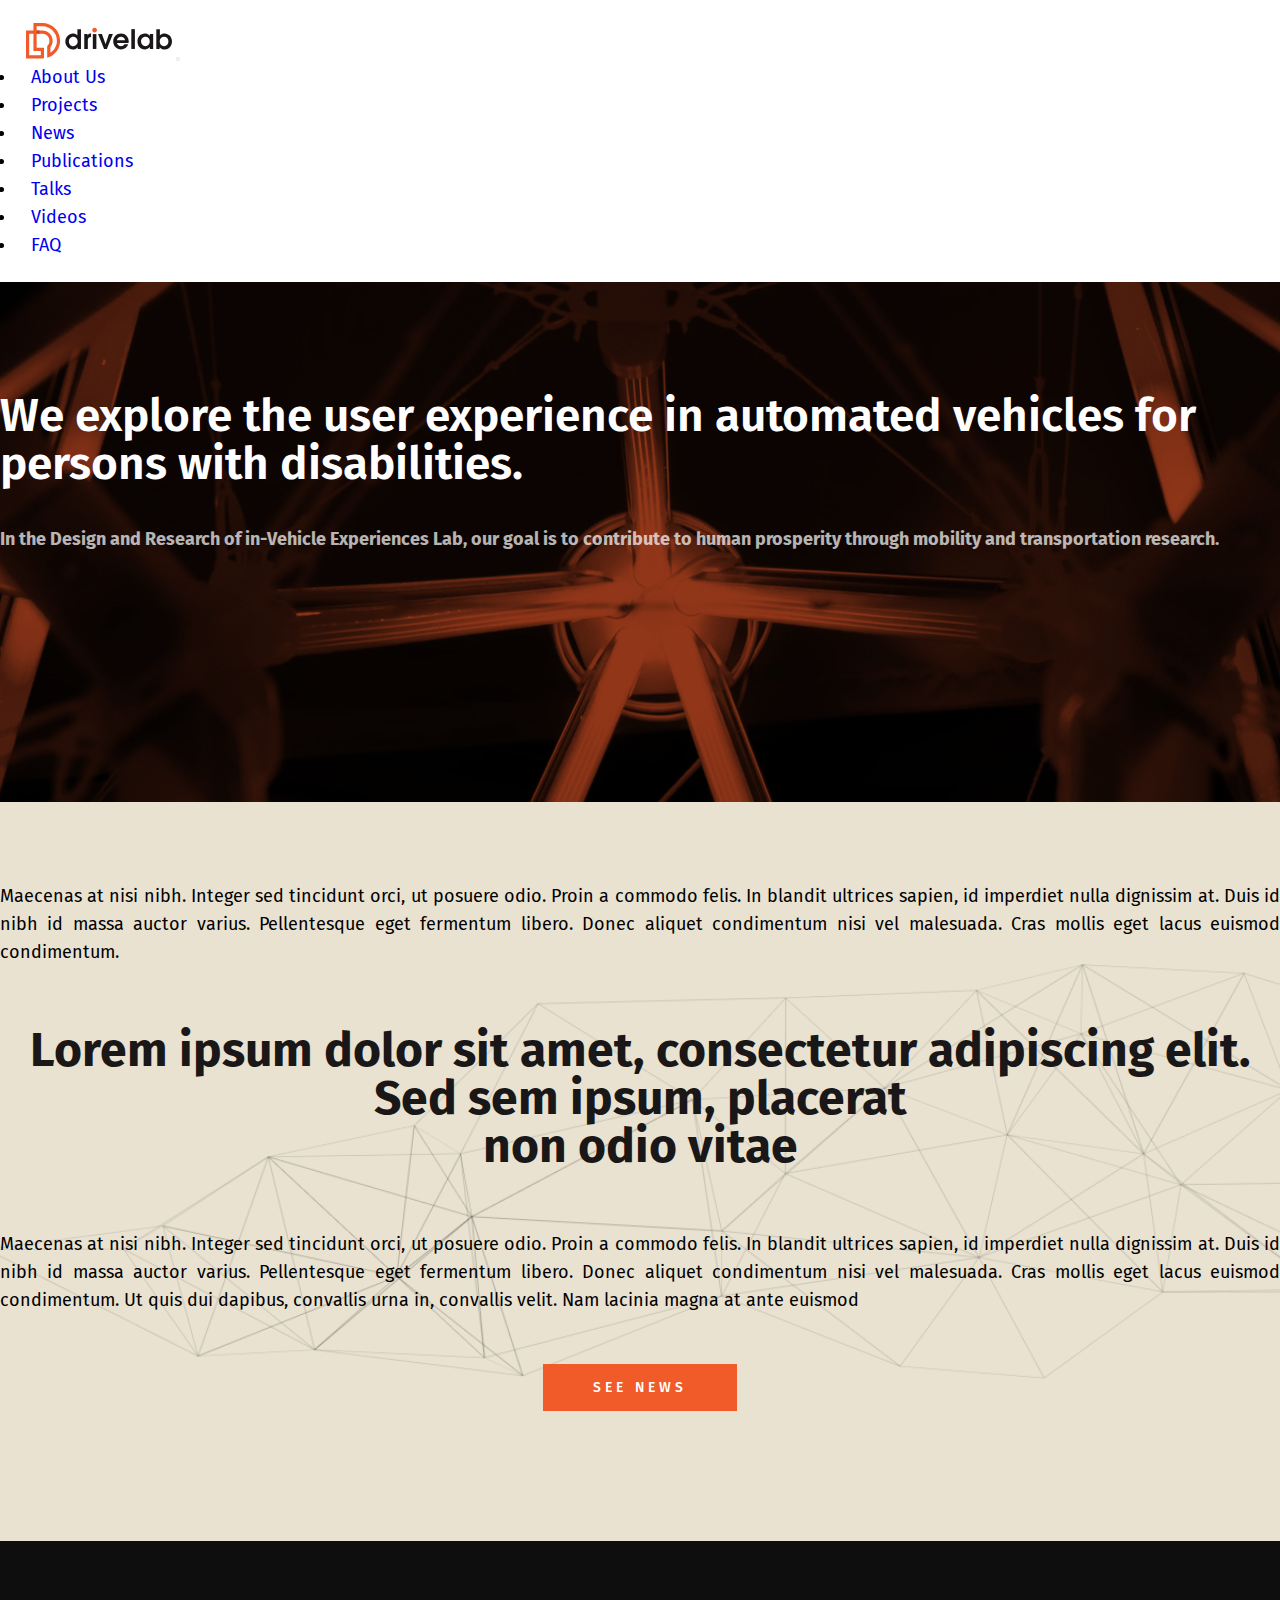
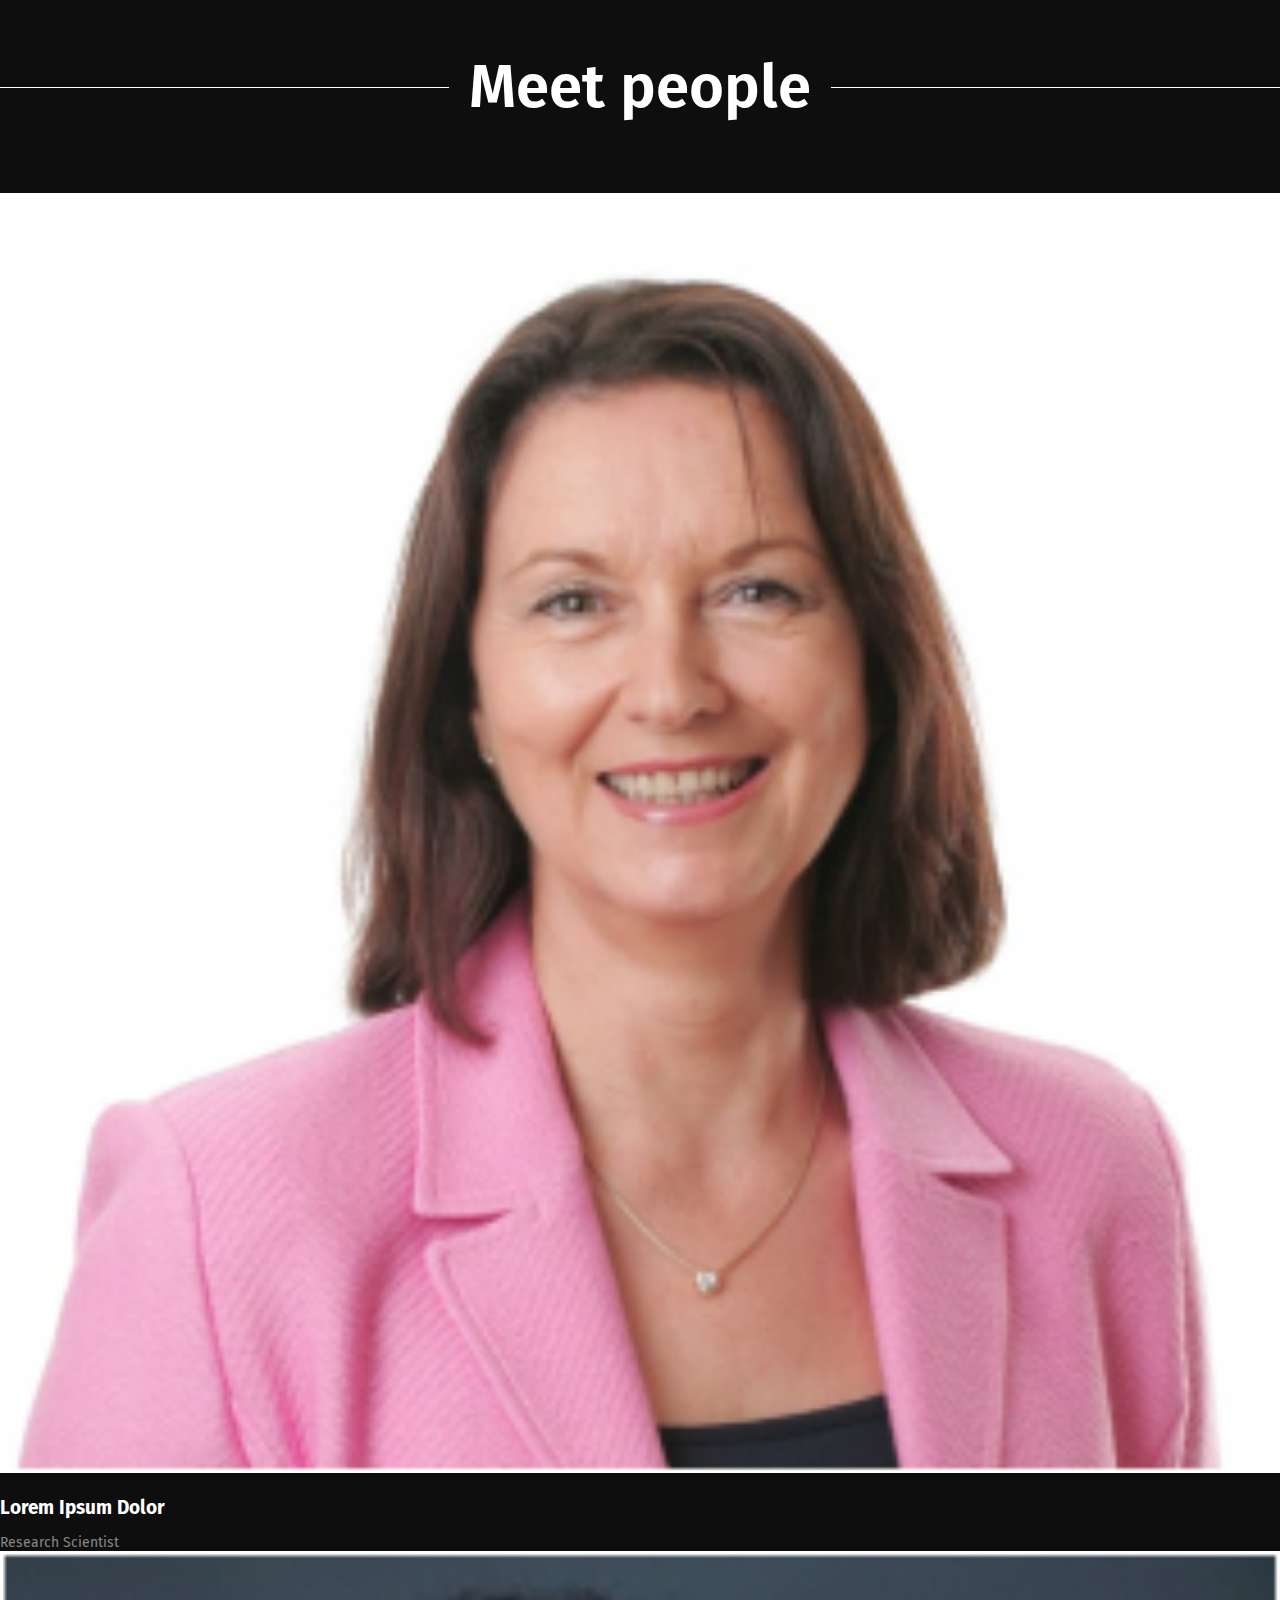
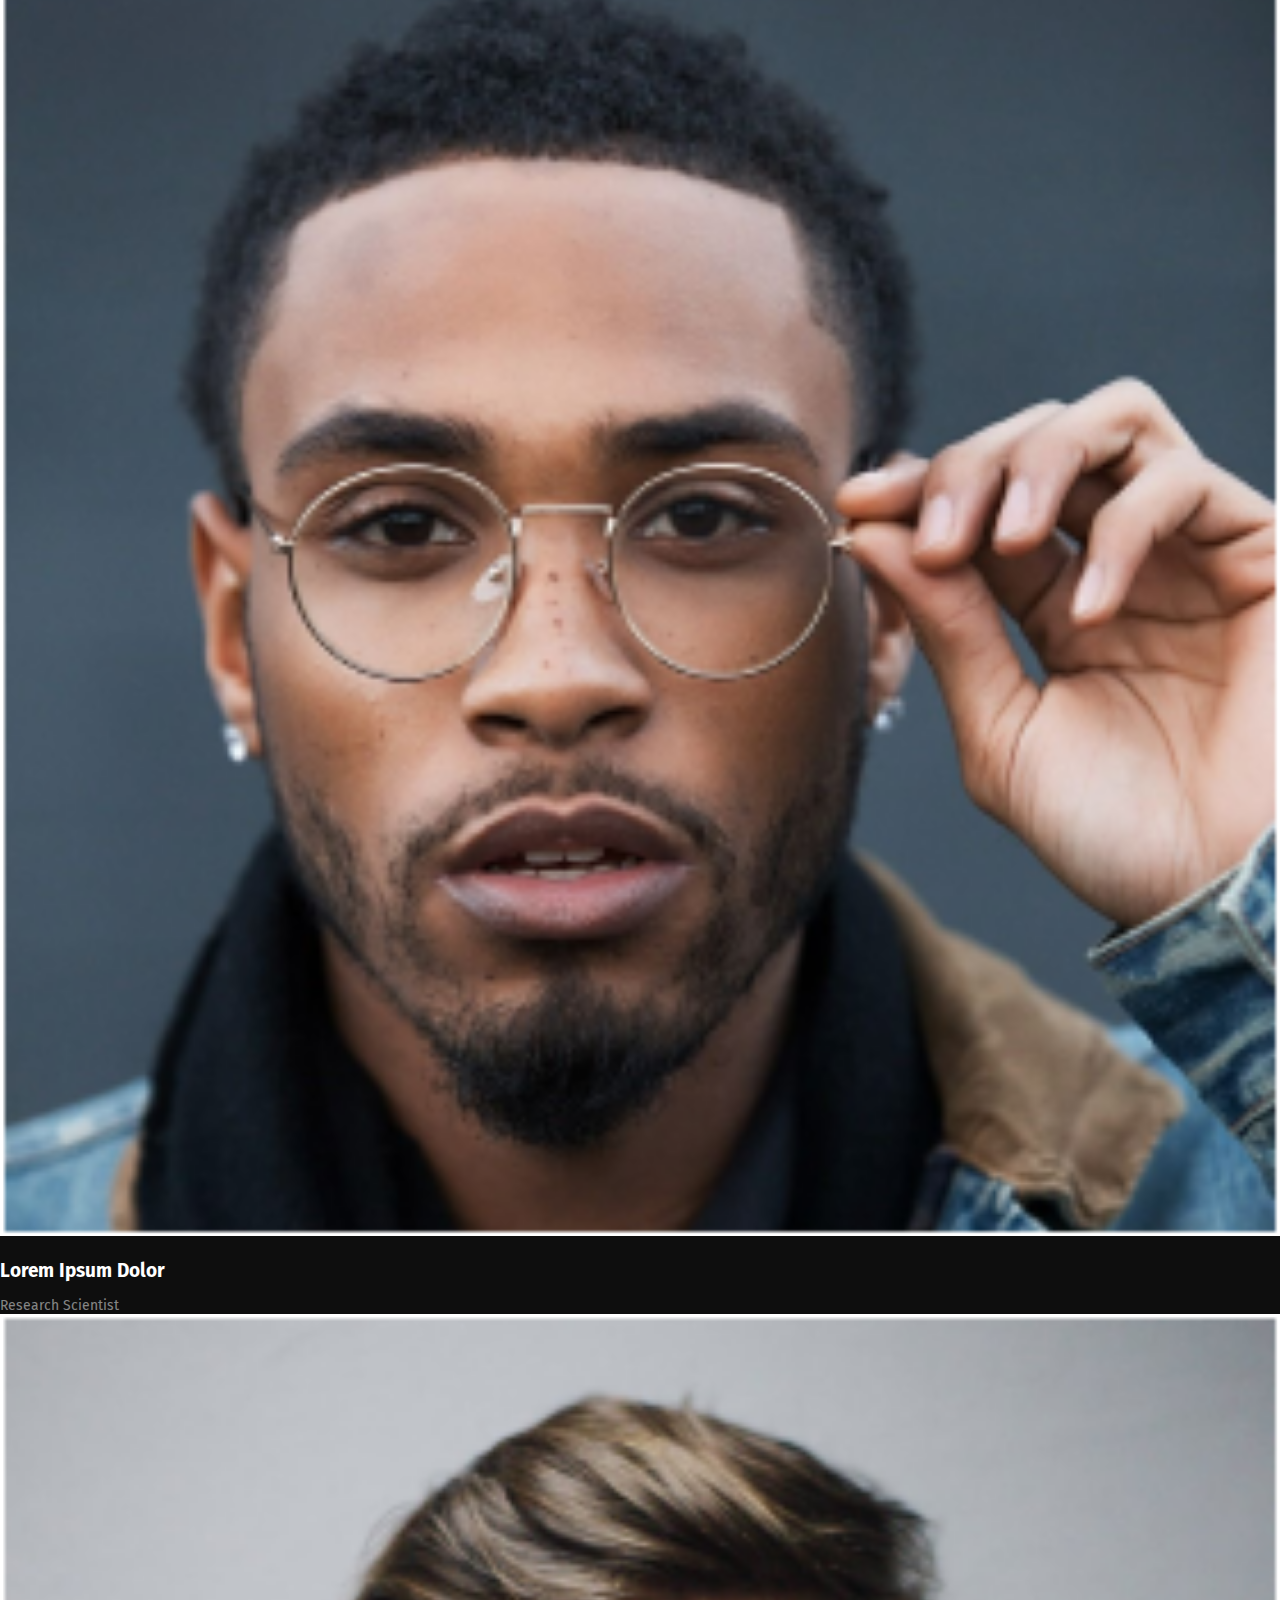
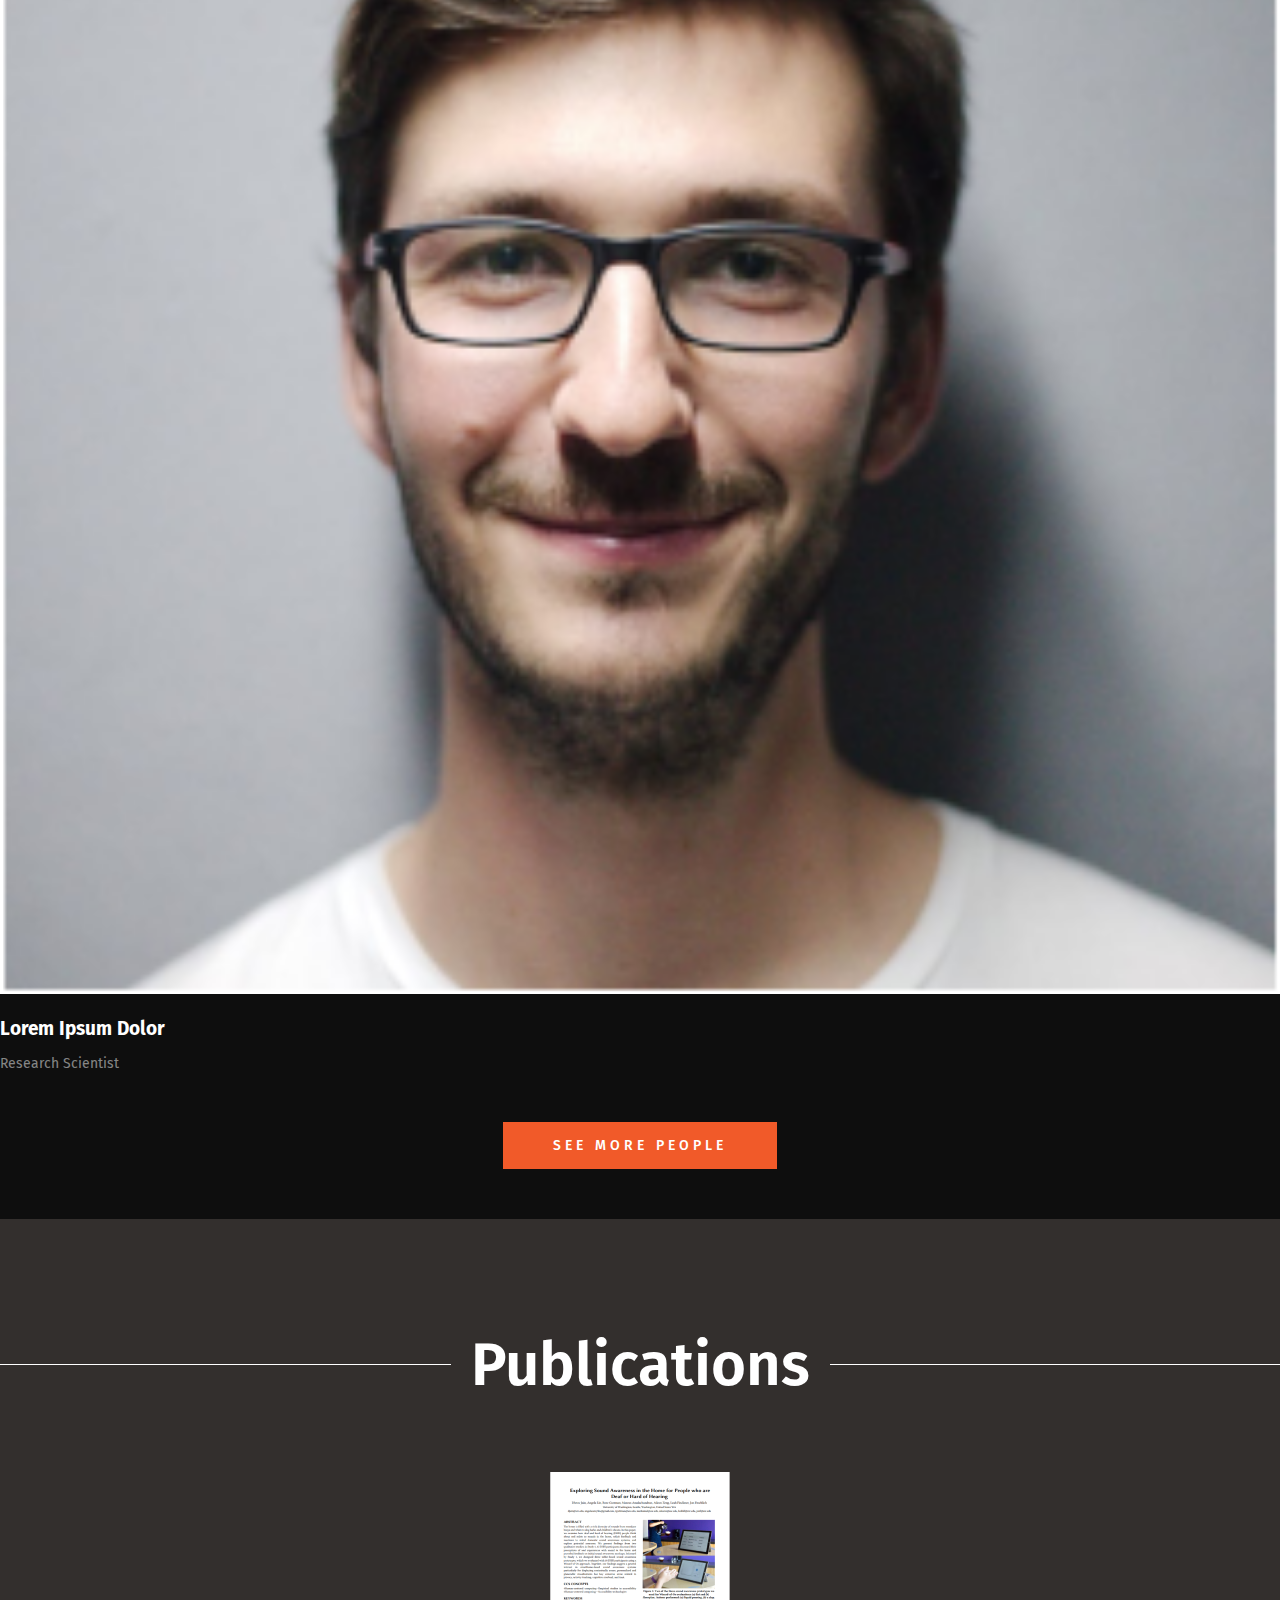
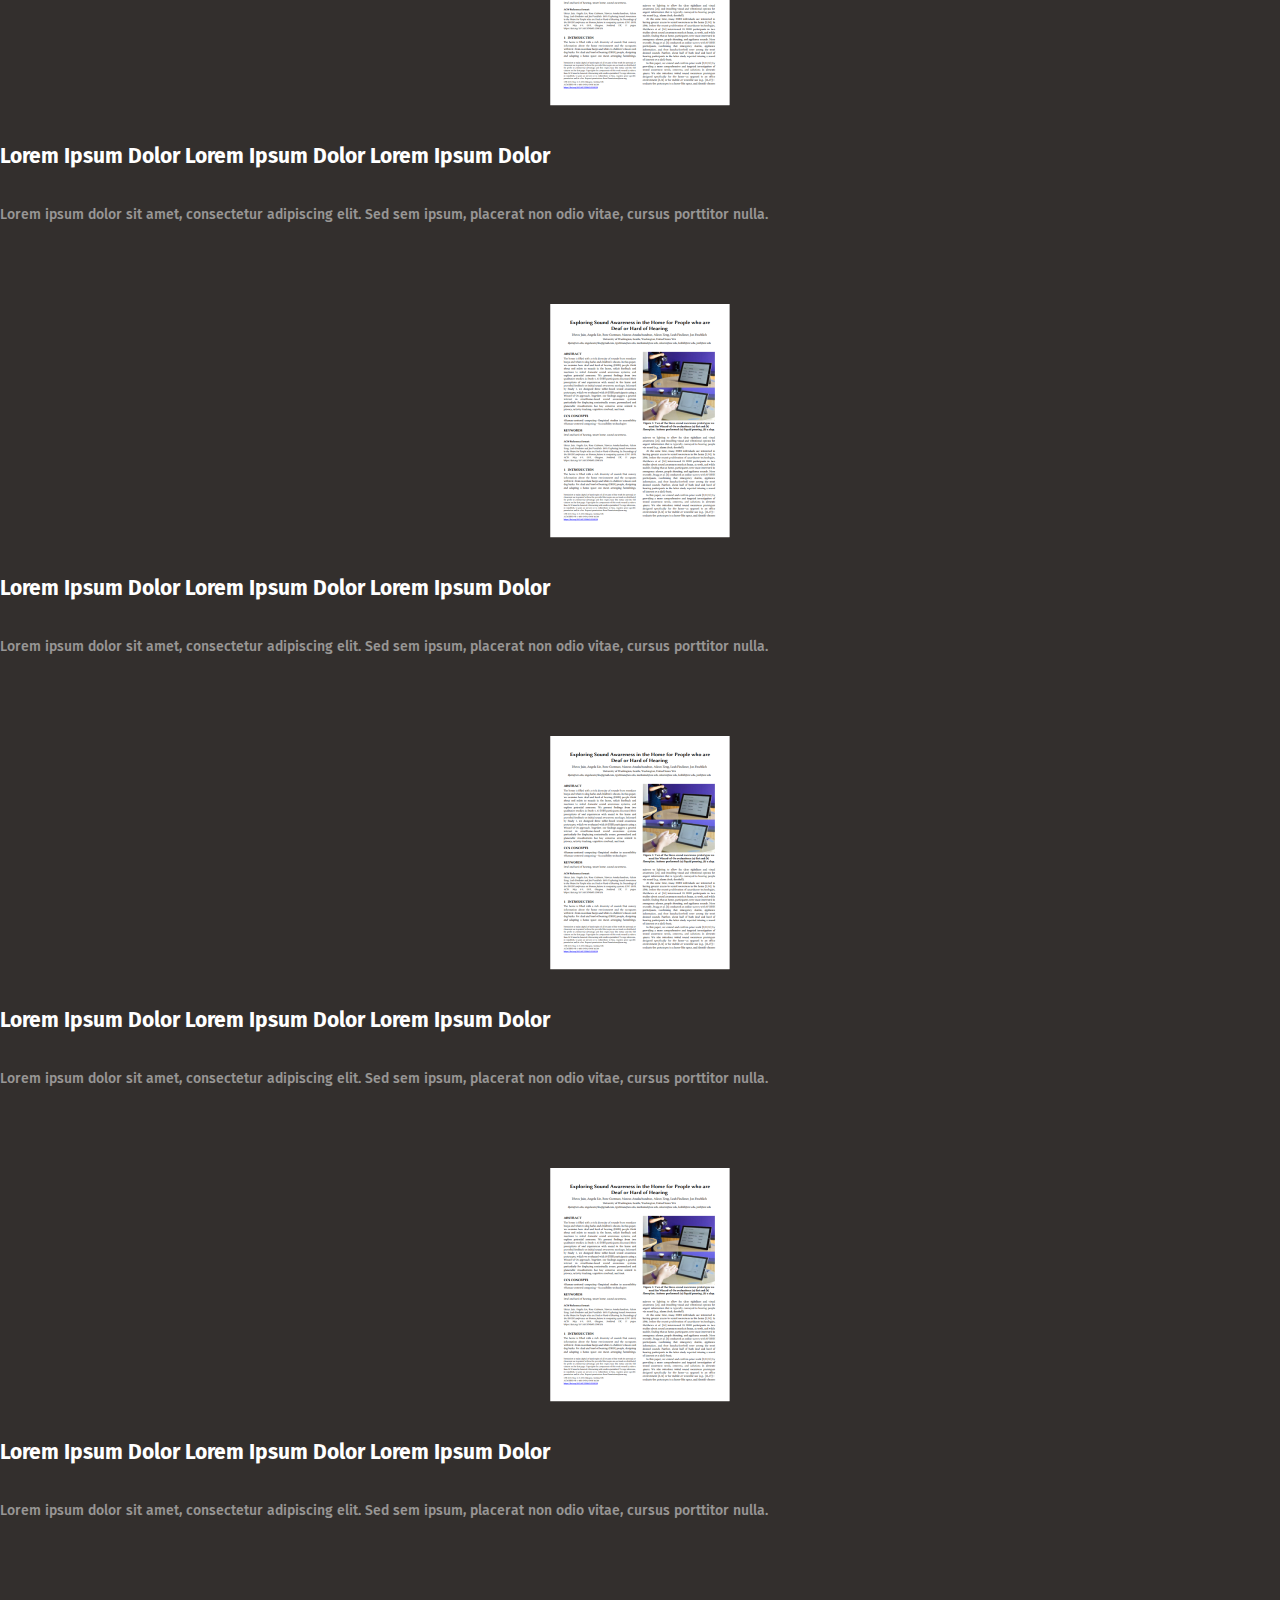
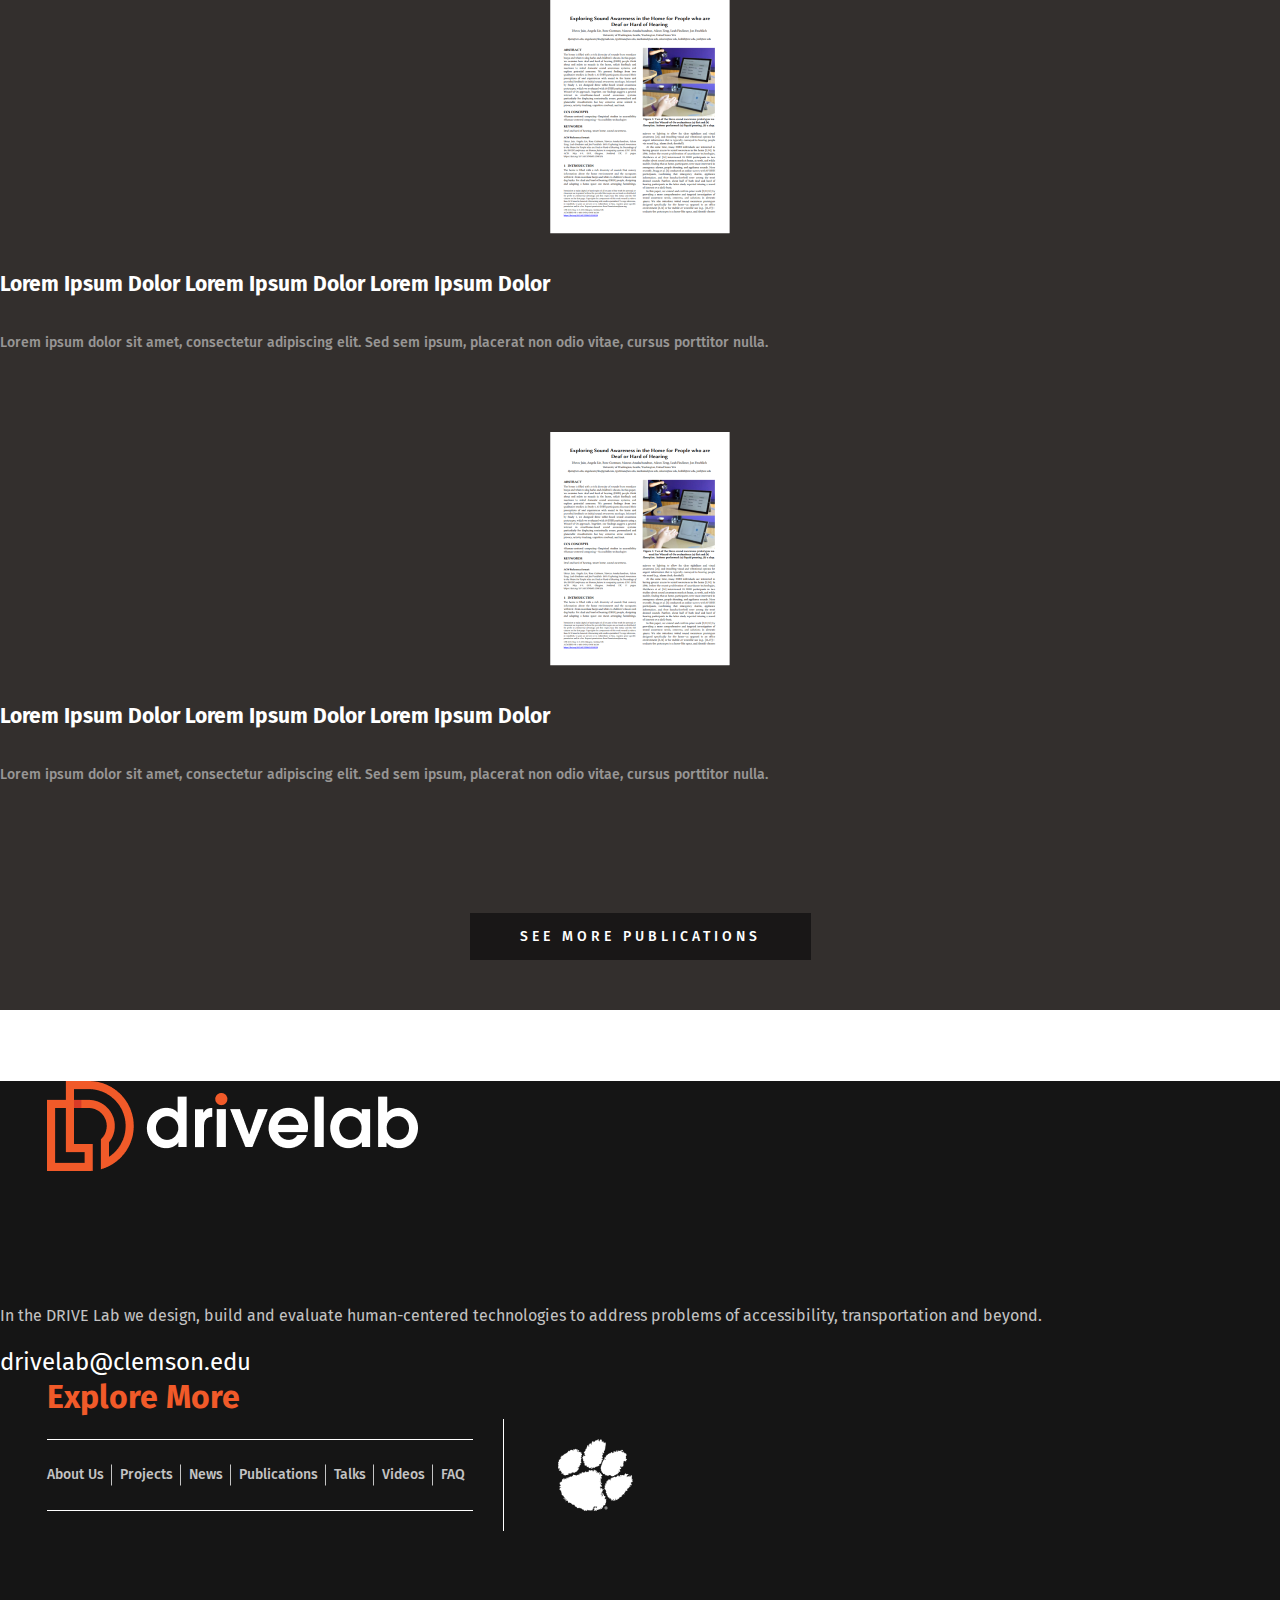
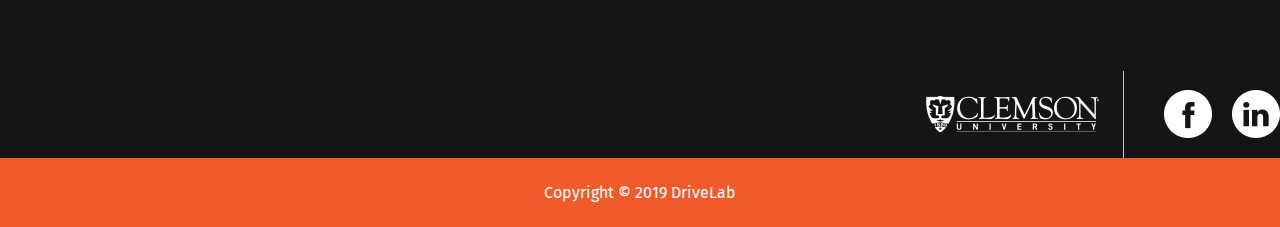
<file: about-us.html>
<!DOCTYPE html>
<html lang="en">

<head>
    <meta charset="UTF-8">
    <meta name="viewport" content="width=device-width, initial-scale=1.0">
    <meta http-equiv="X-UA-Compatible" content="ie=edge">
    <title>DriveLab</title>
    <link rel="stylesheet" href="./css/main.css">
    <link rel="stylesheet" href="./css/responsive.css">
    <link rel="stylesheet" href="https://stackpath.bootstrapcdn.com/bootstrap/4.3.0/css/bootstrap.min.css" integrity="sha384-PDle/QlgIONtM1aqA2Qemk5gPOE7wFq8+Em+G/hmo5Iq0CCmYZLv3fVRDJ4MMwEA"
        crossorigin="anonymous">
    <link href="https://fonts.googleapis.com/css?family=Fira+Sans" rel="stylesheet">
    <link rel="stylesheet" href="https://use.fontawesome.com/releases/v5.7.2/css/all.css" integrity="sha384-fnmOCqbTlWIlj8LyTjo7mOUStjsKC4pOpQbqyi7RrhN7udi9RwhKkMHpvLbHG9Sr"
        crossorigin="anonymous">
</head>

<body class="about-us">
    <nav class="navbar navbar-expand-lg navbar-light drive-nav sticky-top">
        <div class="container-fluid">
            <a class="navbar-brand logo" href="index.html">
                <img src="images/logo-header.svg" alt="logo">
            </a>
            <button class="navbar-toggler" type="button" data-toggle="collapse" data-target="#navbarCollapse">
                <span class="navbar-toggler-icon"></span>
            </button>

            <div class="collapse navbar-collapse" id="navbarCollapse">
                <ul class="navbar-nav ml-auto">
                    <li class="nav-item"><a href="about-us.html" class="nav-link">About Us</a></li>
                    <li class="nav-item"><a href="projects.html" class="nav-link">Projects</a></li>
                    <li class="nav-item"><a href="news.html" class="nav-link">News</a></li>
                    <li class="nav-item"><a href="publications.html" class="nav-link">Publications</a></li>
                    <li class="nav-item"><a href="talks.html" class="nav-link">Talks</a></li>
                    <li class="nav-item"><a href="videos.html" class="nav-link">Videos</a></li>
                    <li class="nav-item"><a href="faq.html" class="nav-link">FAQ </a></li>
                </ul>
            </div>
        </div>
    </nav>
    <div class="content-wrapper">
        <div class="about-us-background">
            <div class="container">
                <div class="row">
                    <div class="col-lg-6 offset-lg-2">
                        <div class="about-us-title">
                            <h1>We explore the user experience in
                                automated vehicles for persons with disabilities.</h1>
                            <h3>In the Design and Research of in-Vehicle Experiences Lab, our goal is to
                                contribute to human prosperity through mobility and transportation research.</h3>
                        </div>
                    </div>
                </div>
            </div>
        </div>
        <div class="about-us-section-twopar">
            <div class="container">
                <div class="row">
                    <div class="col-lg-8 offset-lg-2">
                        <p>Maecenas at nisi nibh. Integer sed tincidunt orci, ut posuere odio. Proin a commodo felis.
                            In blandit ultrices sapien, id imperdiet nulla dignissim at. Duis id nibh id massa auctor
                            varius. Pellentesque eget fermentum libero. Donec aliquet condimentum nisi vel malesuada.
                            Cras mollis eget lacus euismod condimentum. </p>
                    </div>
                </div>
                <div class="row">
                    <div class="col-lg-8 offset-lg-2">
                        <h2 class="twopar-title">
                            Lorem ipsum dolor sit amet, consectetur adipiscing elit.<br>Sed sem ipsum, placerat<br> non
                            odio vitae
                        </h2>
                    </div>
                </div>
                <div class="row">
                    <div class="col-lg-8 offset-lg-2">
                        <p>
                            Maecenas at nisi nibh. Integer sed tincidunt orci, ut posuere odio. Proin a commodo felis.
                            In blandit ultrices sapien, id imperdiet nulla dignissim at. Duis id nibh id massa auctor
                            varius. Pellentesque eget fermentum libero. Donec aliquet condimentum nisi vel malesuada.
                            Cras mollis eget lacus euismod condimentum. Ut quis dui dapibus, convallis urna in,
                            convallis velit. Nam lacinia magna at ante euismod
                        </p>
                    </div>
                </div>
                <div class="see-more-news">
                    <a href="" class="drive-button"><span>see news</span></a>
                </div>
            </div>
        </div>
        <div class="people-section">
            <div class="section-title">
                <h1><span>Meet people</span></h1>
            </div>
            <div class="container">
                <div class="row">
                    <div class="col-lg-4 col-md-6">
                        <a href="">
                            <div class="people-holder">
                                <div class="people-image">
                                    <img src="./images/people-1.png" alt="">
                                </div>
                                <div class="people-info-holder">
                                    <h4>Lorem Ipsum Dolor</h4>
                                    <p>Research Scientist</p>
                                </div>
                            </div>
                        </a>
                    </div>
                    <div class="col-lg-4 col-md-6">
                        <a href="">
                            <div class="people-holder">
                                <div class="people-image">
                                    <img src="./images/people-2.png" alt="">
                                </div>
                                <div class="people-info-holder">
                                    <h4>Lorem Ipsum Dolor</h4>
                                    <p>Research Scientist</p>
                                </div>
                            </div>
                        </a>
                    </div>
                    <div class="col-lg-4 col-md-6">
                        <a href="">
                            <div class="people-holder">
                                <div class="people-image">
                                    <img src="./images/people-3.png" alt="">
                                </div>
                                <div class="people-info-holder">
                                    <h4>Lorem Ipsum Dolor</h4>
                                    <p>Research Scientist</p>
                                </div>
                            </div>
                        </a>
                    </div>
                </div>
                <div class="see-more-news">
                    <a href="" class="drive-button"><span>see more people</span></a>
                </div>
            </div>
        </div>
        <div class="publications-list-section">
            <div class="section-title">
                <h1><span>Publications</span></h1>
            </div>
            <div class="container">
                <div class="row">
                    <div class="col-lg-4 col-md-6 col-md-6">
                        <a href="">
                            <div class="publication-list-item">
                                <div class="publication-list-item-image">
                                    <img src="./images/publication-item.png" alt="">
                                </div>
                                <div class="publication-item-info">
                                    <h4>Lorem Ipsum Dolor Lorem Ipsum Dolor Lorem Ipsum Dolor </h4>
                                    <p>Lorem ipsum dolor sit amet, consectetur adipiscing elit. Sed sem ipsum, placerat
                                        non odio vitae, cursus porttitor nulla. </p>
                                </div>
                            </div>
                        </a>
                    </div>
                    <div class="col-lg-4 col-md-6 col-md-6">
                        <a href="">
                            <div class="publication-list-item">
                                <div class="publication-list-item-image">
                                    <img src="./images/publication-item.png" alt="">
                                </div>
                                <div class="publication-item-info">
                                    <h4>Lorem Ipsum Dolor Lorem Ipsum Dolor Lorem Ipsum Dolor </h4>
                                    <p>Lorem ipsum dolor sit amet, consectetur adipiscing elit. Sed sem ipsum, placerat
                                        non odio vitae, cursus porttitor nulla. </p>
                                </div>
                            </div>
                        </a>
                    </div>
                    <div class="col-lg-4 col-md-6 col-md-6">
                        <a href="">
                            <div class="publication-list-item">
                                <div class="publication-list-item-image">
                                    <img src="./images/publication-item.png" alt="">
                                </div>
                                <div class="publication-item-info">
                                    <h4>Lorem Ipsum Dolor Lorem Ipsum Dolor Lorem Ipsum Dolor </h4>
                                    <p>Lorem ipsum dolor sit amet, consectetur adipiscing elit. Sed sem ipsum, placerat
                                        non odio vitae, cursus porttitor nulla. </p>
                                </div>
                            </div>
                        </a>
                    </div>
                </div>
                <div class="row">
                    <div class="col-lg-4 col-md-6 col-md-6">
                        <a href="">
                            <div class="publication-list-item">
                                <div class="publication-list-item-image">
                                    <img src="./images/publication-item.png" alt="">
                                </div>
                                <div class="publication-item-info">
                                    <h4>Lorem Ipsum Dolor Lorem Ipsum Dolor Lorem Ipsum Dolor </h4>
                                    <p>Lorem ipsum dolor sit amet, consectetur adipiscing elit. Sed sem ipsum, placerat
                                        non odio vitae, cursus porttitor nulla. </p>
                                </div>
                            </div>
                        </a>
                    </div>
                    <div class="col-lg-4 col-md-6 col-md-6">
                        <a href="">
                            <div class="publication-list-item">
                                <div class="publication-list-item-image">
                                    <img src="./images/publication-item.png" alt="">
                                </div>
                                <div class="publication-item-info">
                                    <h4>Lorem Ipsum Dolor Lorem Ipsum Dolor Lorem Ipsum Dolor </h4>
                                    <p>Lorem ipsum dolor sit amet, consectetur adipiscing elit. Sed sem ipsum, placerat
                                        non odio vitae, cursus porttitor nulla. </p>
                                </div>
                            </div>
                        </a>
                    </div>
                    <div class="col-lg-4 col-md-6 col-md-6">
                        <a href="">
                            <div class="publication-list-item">
                                <div class="publication-list-item-image">
                                    <img src="./images/publication-item.png" alt="">
                                </div>
                                <div class="publication-item-info">
                                    <h4>Lorem Ipsum Dolor Lorem Ipsum Dolor Lorem Ipsum Dolor </h4>
                                    <p>Lorem ipsum dolor sit amet, consectetur adipiscing elit. Sed sem ipsum, placerat
                                        non odio vitae, cursus porttitor nulla. </p>
                                </div>
                            </div>
                        </a>
                    </div>
                </div>
                <div class="see-more-news">
                    <a href="" class="drive-button button-hover-orange"><span>see more publications</span></a>
                </div>
            </div>
        </div>
    </div>

    <footer>
        <div class="container">
            <div class="row">
                <div class="col-lg-6">
                    <div class="footer-info-section">
                        <div class="footer-info-holder">
                            <img src="./images/logo-footer.png" alt="">
                        </div>
                    </div>
                </div>
                <div class="col-lg-5 offset-lg-1">
                    <div class="clemson-footer-info">
                        <p>In the DRIVE Lab we design, build and evaluate human-centered technologies to address
                            problems of accessibility, transportation and beyond.</p>
                        <p class="clemson-mail">drivelab@clemson.edu</p>
                    </div>
                </div>
            </div>

            <div class="row">
                <div class="col-lg-7">
                    <div class="footer-info-section-bottom">
                        <p class="explore-more">
                            Explore More
                        </p>
                        <nav class="footer-nav">
                            <ul>
                                <li><a href="#aboutus">About Us</a></li>
                                <li><a href="#projects">Projects</a></li>
                                <li><a href="news.html">News</a></li>
                                <li><a href="#publications">Publications</a></li>
                                <li><a href="talks.html">Talks</a></li>
                                <li><a href="#videos">Videos</a></li>
                                <li><a href="#faq">FAQ </a></li>
                            </ul>
                        </nav>
                    </div> <!-- /.footer-info-holder-top -->
                </div> <!-- /.col-md-7 -->

                <div class="col-lg-5">
                    <div class="footer-social-network-section">
                        <div class="logo-clemson-holder">
                            <!--<span class="helper"></span>-->
                            <img src="./images/logo_clemson.png" alt="">
                        </div>
                        <div class="social-icon-holder">
                            <a href=""> <img src="./images/Facebook.png" alt=""></a>
                        </div>
                        <div class="social-icon-holder">
                            <a href=""> <img src="./images/linkedin.png" alt=""></a>
                        </div>
                    </div>
                </div> <!-- /.col-md-5 -->
            </div> <!-- /.row -->
        </div>
        <div class="drive-copyright">
            <p>Copyright © 2019 DriveLab</p>
        </div>
    </footer>

    <script src="https://code.jquery.com/jquery-3.3.1.slim.min.js" integrity="sha384-q8i/X+965DzO0rT7abK41JStQIAqVgRVzpbzo5smXKp4YfRvH+8abtTE1Pi6jizo"
        crossorigin="anonymous"></script>
    <script src="https://cdnjs.cloudflare.com/ajax/libs/popper.js/1.14.7/umd/popper.min.js" integrity="sha384-UO2eT0CpHqdSJQ6hJty5KVphtPhzWj9WO1clHTMGa3JDZwrnQq4sF86dIHNDz0W1"
        crossorigin="anonymous"></script>
    <script src="https://stackpath.bootstrapcdn.com/bootstrap/4.3.0/js/bootstrap.min.js" integrity="sha384-7aThvCh9TypR7fIc2HV4O/nFMVCBwyIUKL8XCtKE+8xgCgl/PQGuFsvShjr74PBp"
        crossorigin="anonymous"></script>
    <script src="./js/main.js"></script>
</body>

</html>
</file>
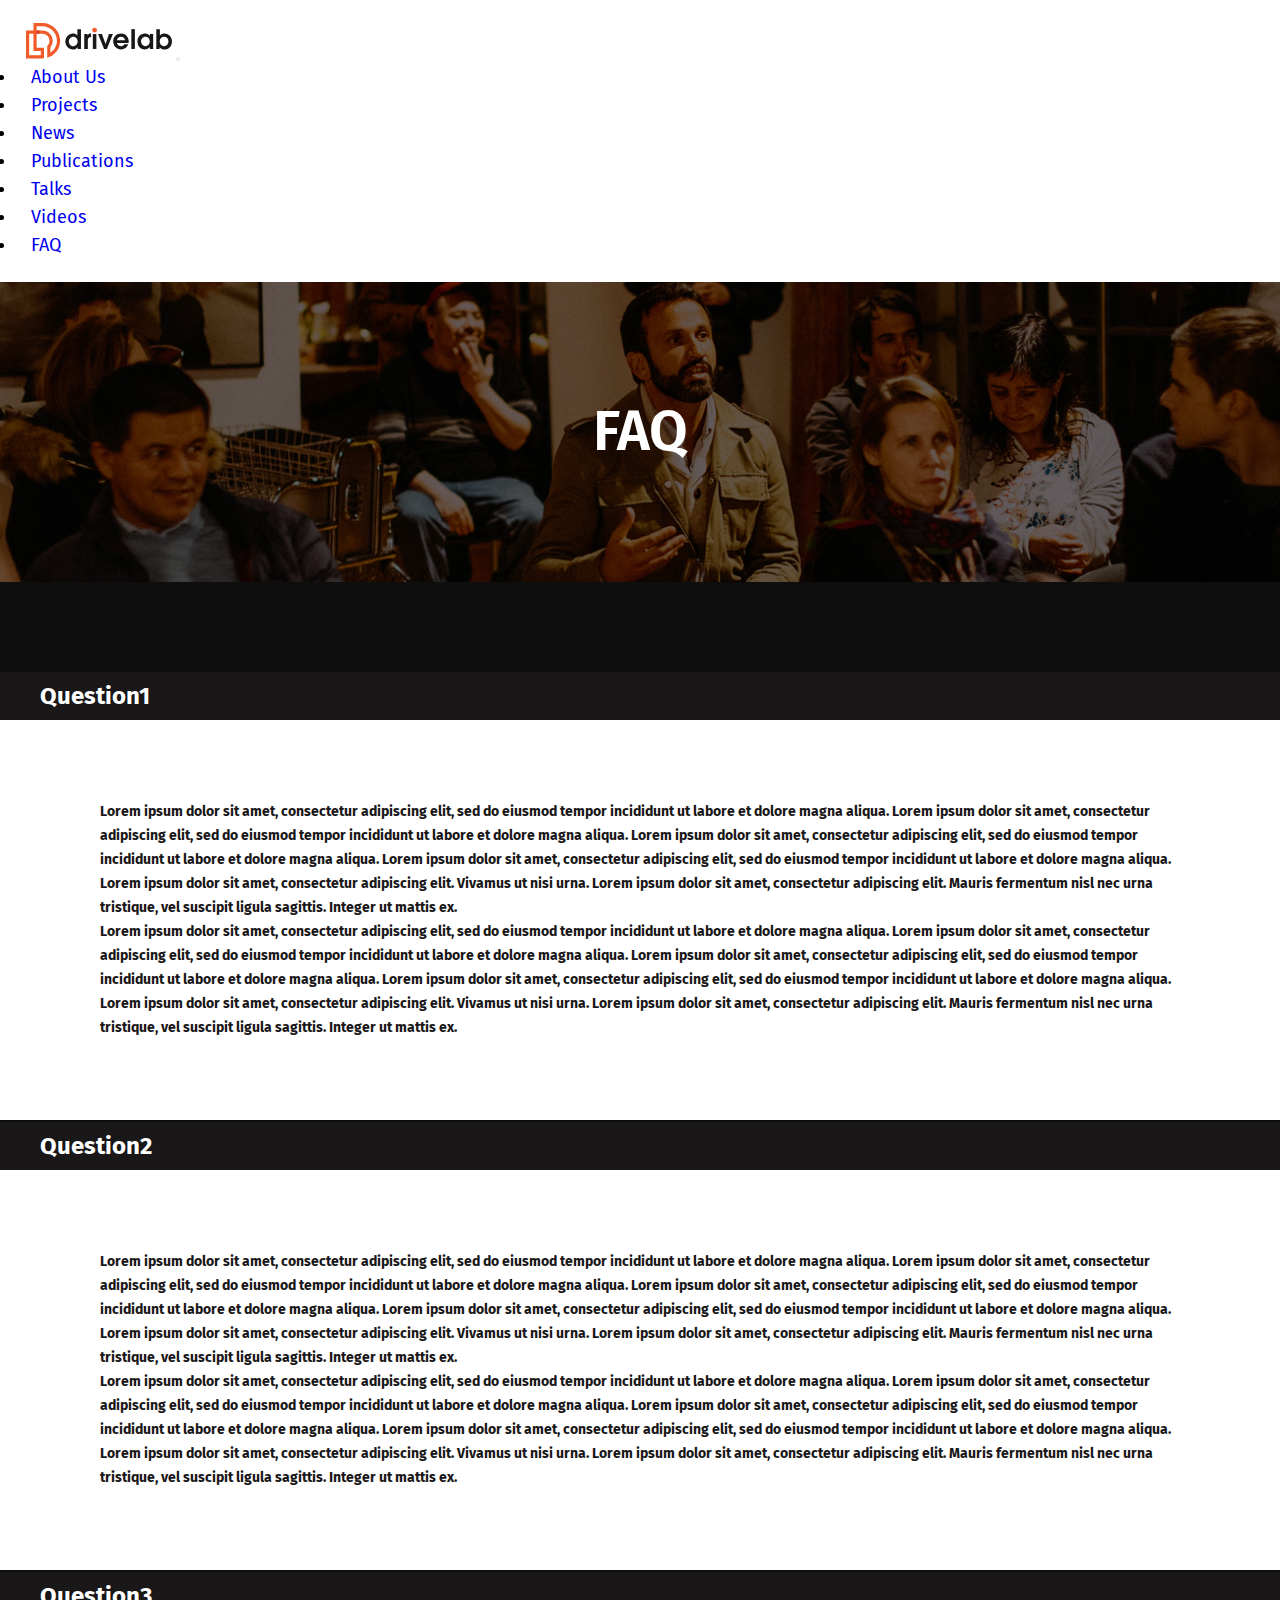
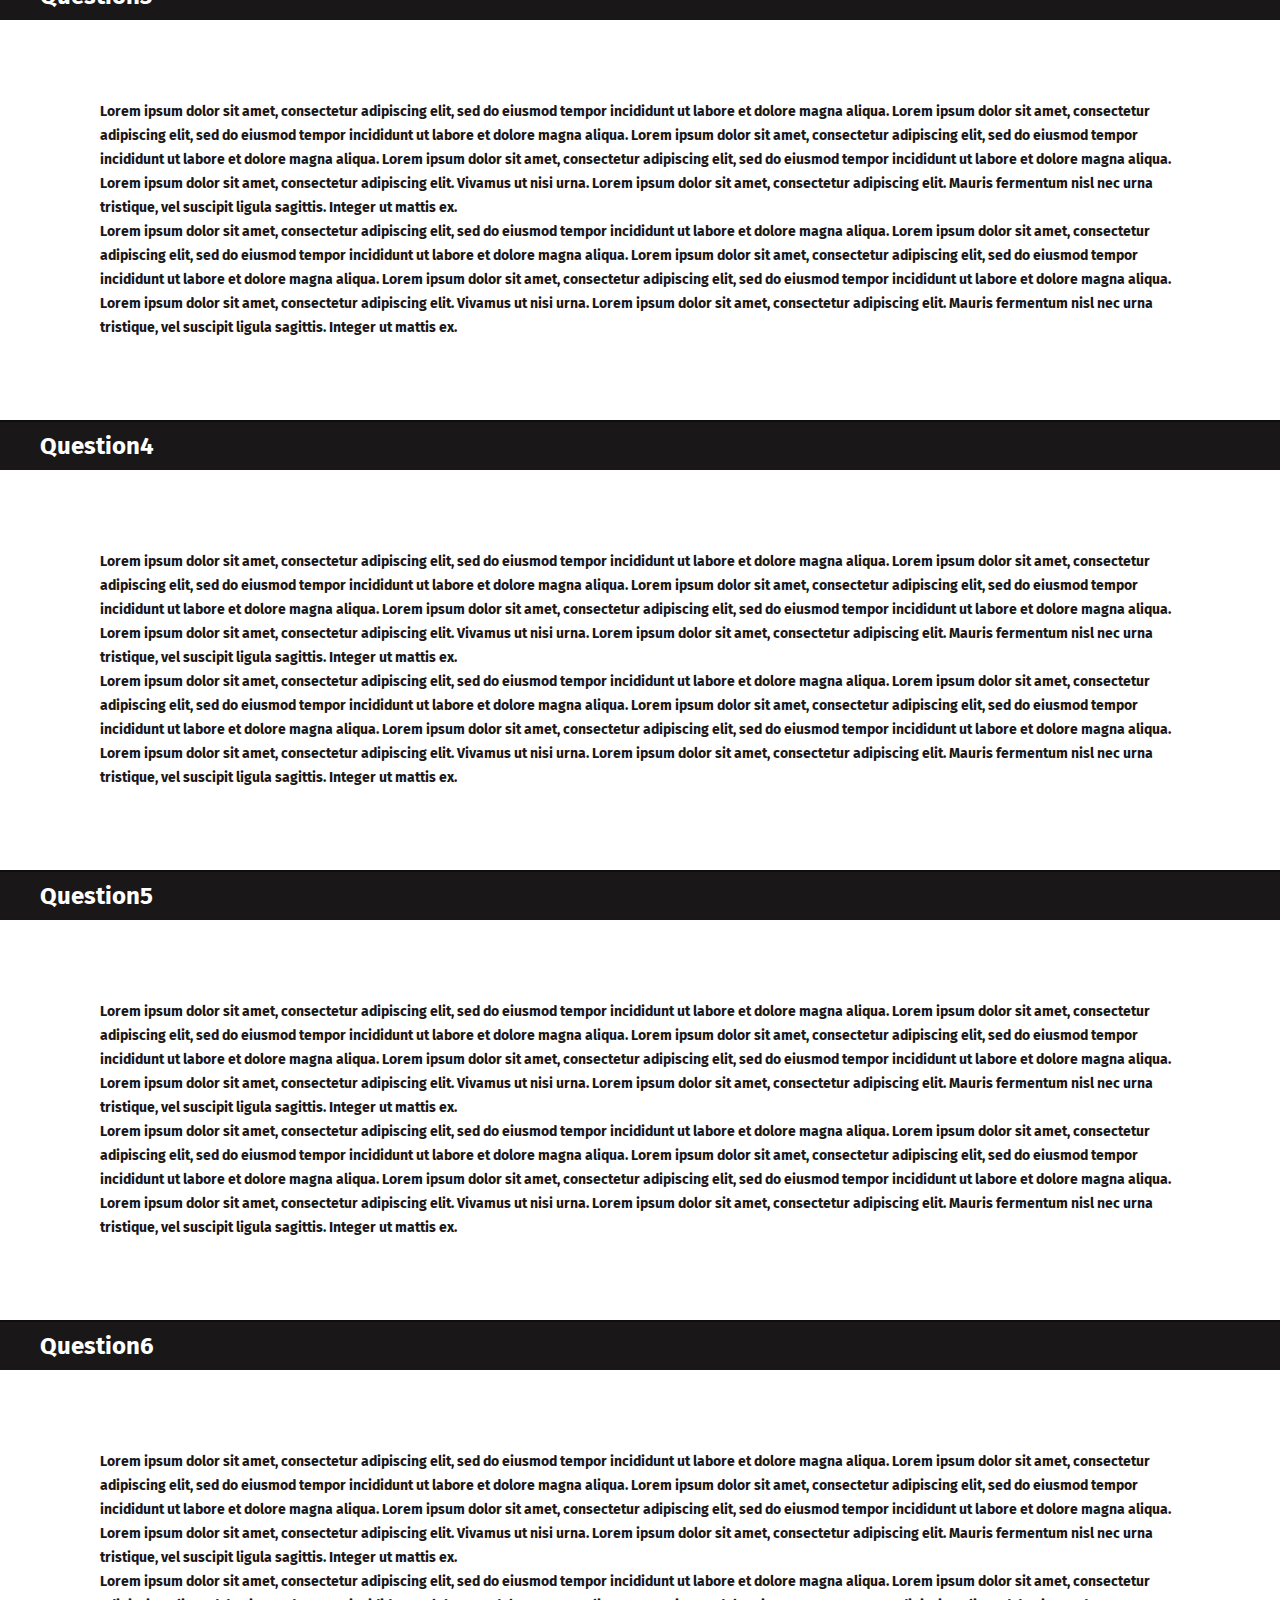
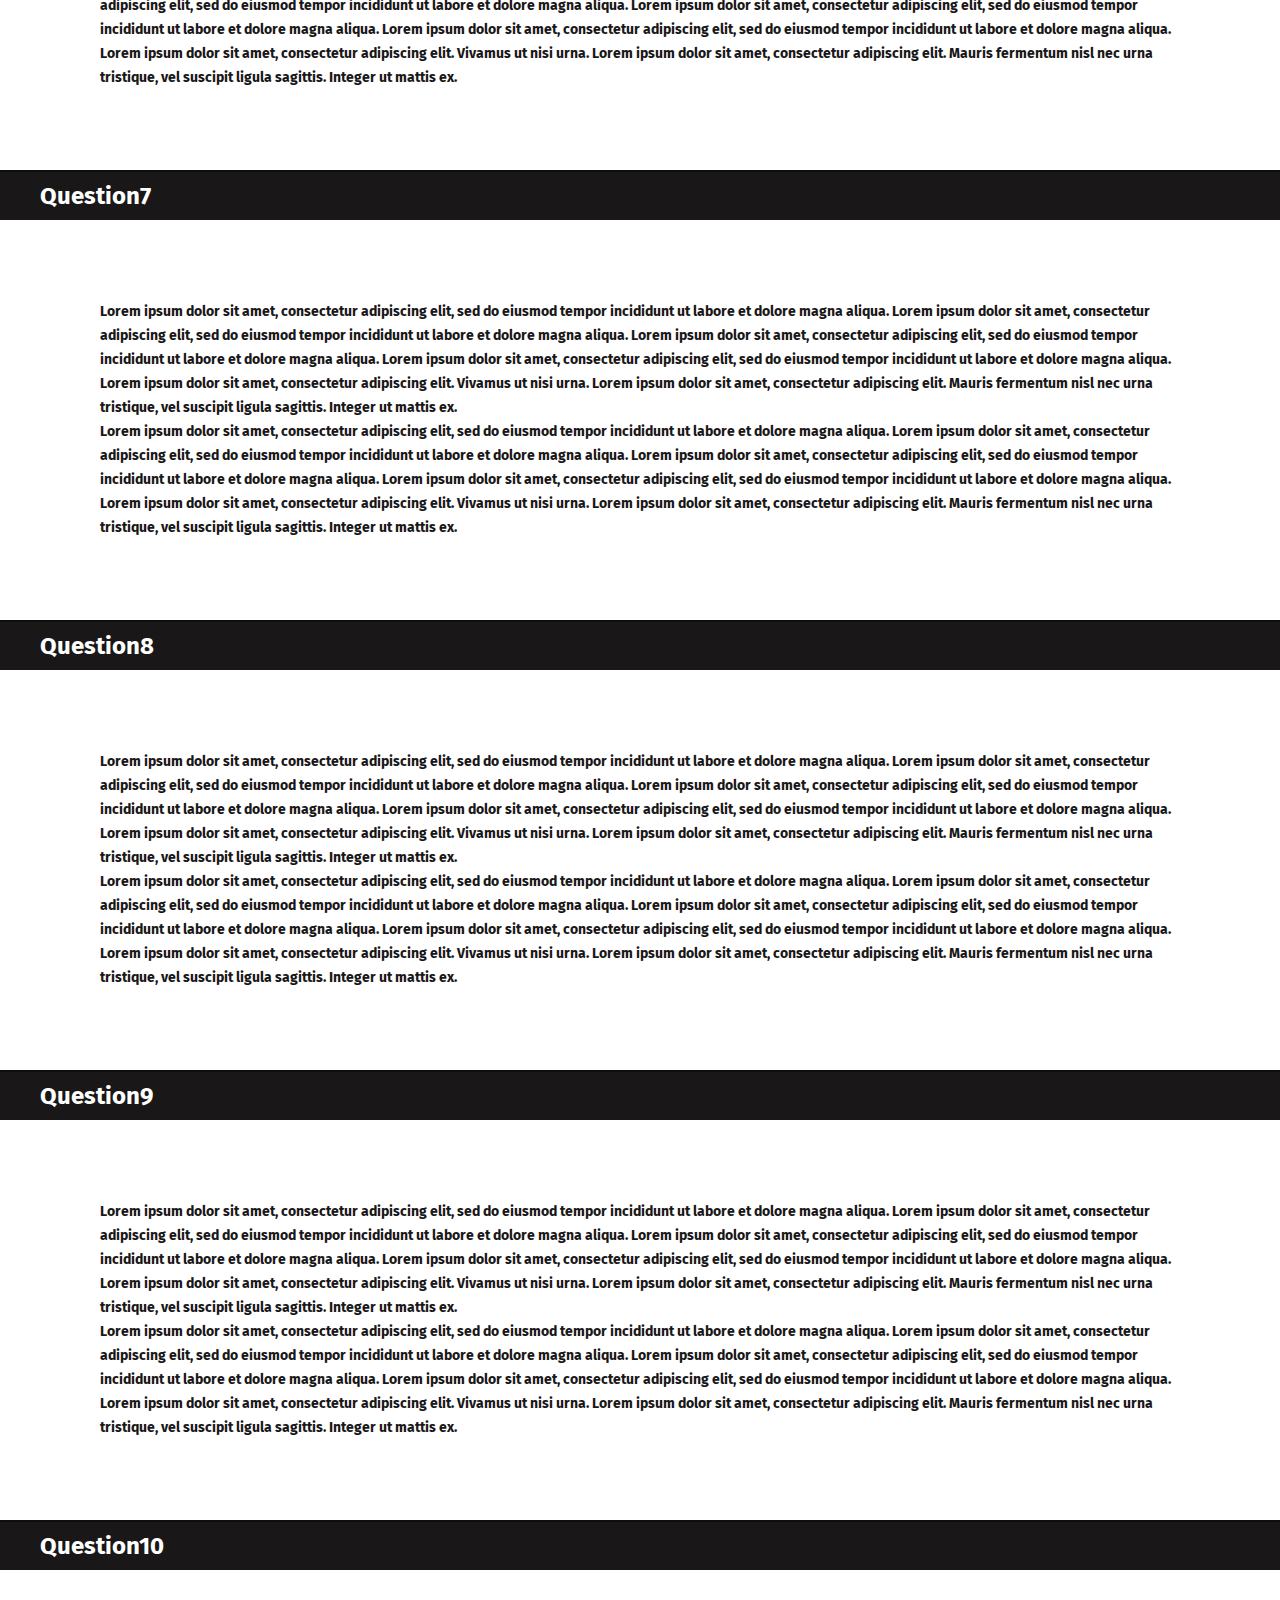
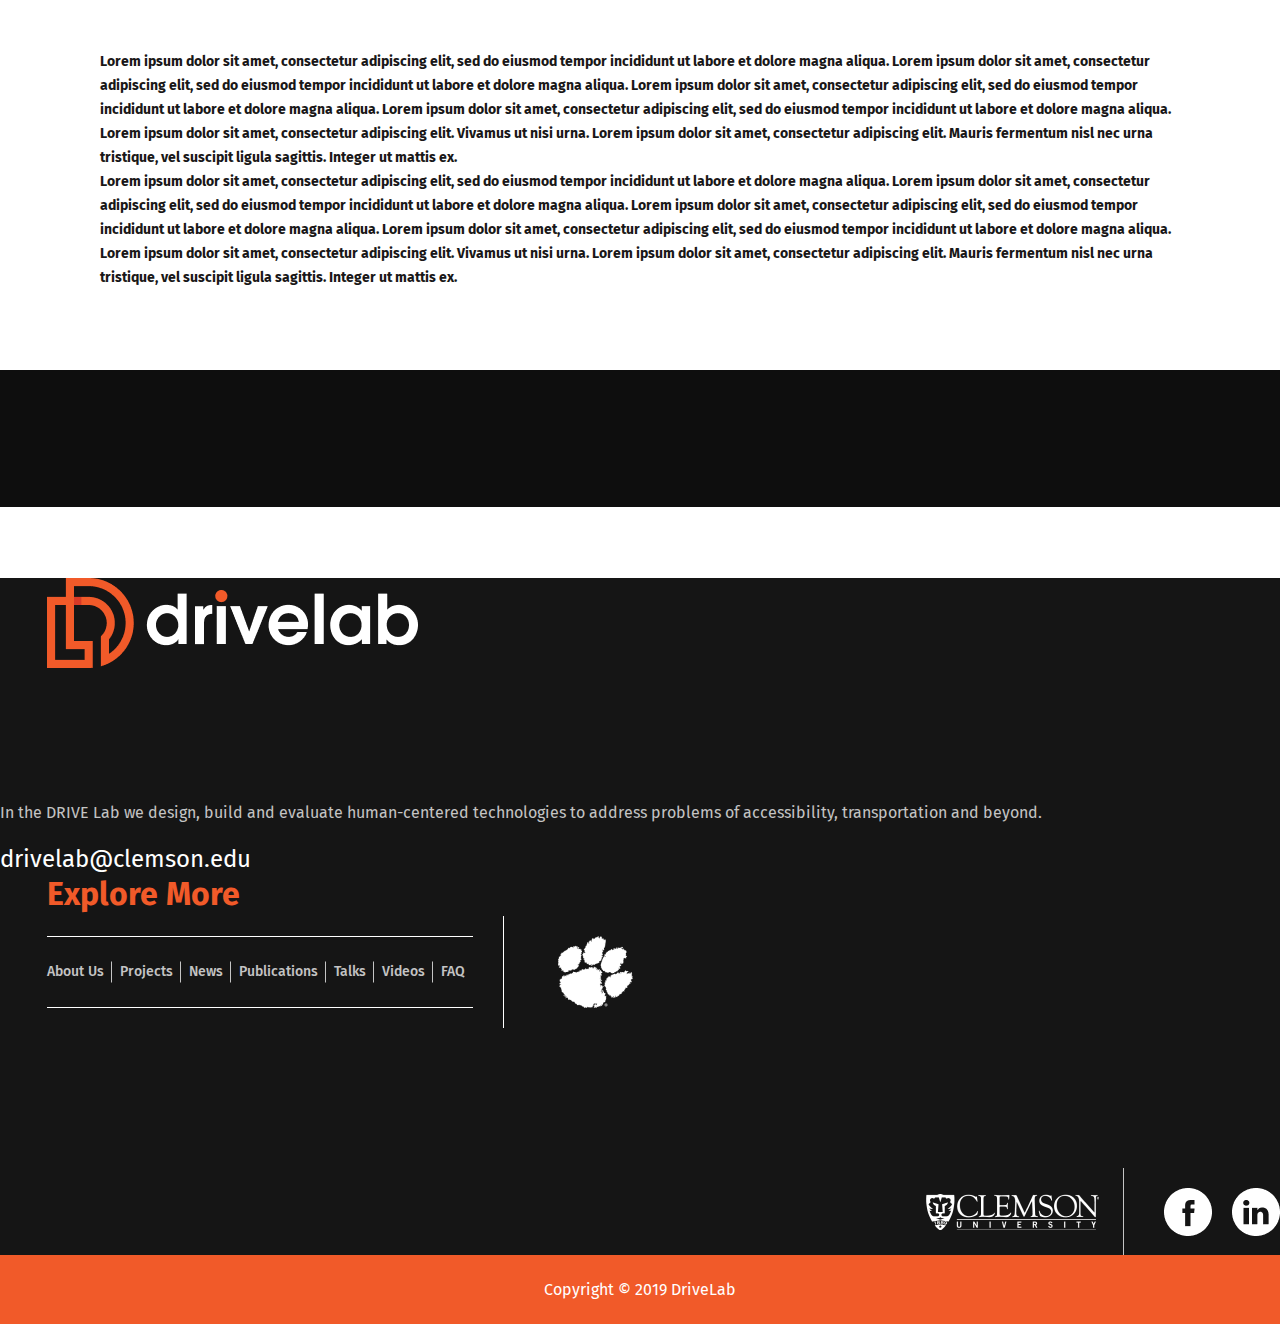
<file: faq.html>
<!DOCTYPE html>
<html lang="en">

<head>
    <meta charset="UTF-8">
    <meta name="viewport" content="width=device-width, initial-scale=1.0">
    <meta http-equiv="X-UA-Compatible" content="ie=edge">
    <title>DriveLab</title>
    <link rel="stylesheet" href="./css/main.css">
    <link rel="stylesheet" href="./css/responsive.css">
    <link rel="stylesheet" href="https://stackpath.bootstrapcdn.com/bootstrap/4.3.0/css/bootstrap.min.css" integrity="sha384-PDle/QlgIONtM1aqA2Qemk5gPOE7wFq8+Em+G/hmo5Iq0CCmYZLv3fVRDJ4MMwEA"
        crossorigin="anonymous">
    <link href="https://fonts.googleapis.com/css?family=Fira+Sans" rel="stylesheet">
    <link rel="stylesheet" href="https://use.fontawesome.com/releases/v5.7.2/css/all.css" integrity="sha384-fnmOCqbTlWIlj8LyTjo7mOUStjsKC4pOpQbqyi7RrhN7udi9RwhKkMHpvLbHG9Sr"
        crossorigin="anonymous">
</head>

<body class="faq">
    <nav class="navbar navbar-expand-lg navbar-light drive-nav sticky-top">
        <div class="container-fluid">
            <a class="navbar-brand logo" href="index.html">
                <img src="images/logo-header.svg" alt="logo">
            </a>
            <button class="navbar-toggler" type="button" data-toggle="collapse" data-target="#navbarCollapse">
                <span class="navbar-toggler-icon"></span>
            </button>

            <div class="collapse navbar-collapse" id="navbarCollapse">
                <ul class="navbar-nav ml-auto">
                    <li class="nav-item"><a href="about-us.html" class="nav-link">About Us</a></li>
                    <li class="nav-item"><a href="projects.html" class="nav-link">Projects</a></li>
                    <li class="nav-item"><a href="news.html" class="nav-link">News</a></li>
                    <li class="nav-item"><a href="publications.html" class="nav-link">Publications</a></li>
                    <li class="nav-item"><a href="talks.html" class="nav-link">Talks</a></li>
                    <li class="nav-item"><a href="videos.html" class="nav-link">Videos</a></li>
                    <li class="nav-item"><a href="faq.html" class="nav-link">FAQ </a></li>
                </ul>
            </div>
        </div>
    </nav>
    <div class="content-wrapper">
        <div class="drive-title-holder">
            <div class="drive-title-image">
                <img src="images/faq-title-image.jpg" alt="" />
            </div>
            <div class="drive-title-wrapper">
                <div class="drive-title-inner">
                    <div class="container">
                        <h1 class="drive-page-title entry-title">faq</h1>
                    </div>
                </div>
            </div>
        </div>
        <div class="faq-section">
            <div class="container">
                <div class="row">
                    <div id="accordion" class="drive-accordion">
                        <div class="drive-card">
                            <div class="drive-card-header">
                                <h5>
                                    <a href="#collapse1" data-parent="#accordion" data-toggle="collapse">Question1</a>
                                </h5>
                            </div>
                            <div id="collapse1" class="collapse drive-card-text">
                                <div class="drive-card-text-holder">
                                    <p>
                                        Lorem ipsum dolor sit amet, consectetur adipiscing elit, sed do eiusmod tempor
                                        incididunt ut labore et dolore magna aliqua. Lorem ipsum dolor sit amet,
                                        consectetur adipiscing elit, sed do eiusmod tempor incididunt ut labore et
                                        dolore magna aliqua. Lorem ipsum dolor sit amet, consectetur adipiscing elit,
                                        sed do eiusmod tempor incididunt ut labore et dolore magna aliqua. Lorem ipsum
                                        dolor sit amet, consectetur adipiscing elit, sed do eiusmod tempor incididunt
                                        ut labore et dolore magna aliqua. Lorem ipsum dolor sit amet, consectetur
                                        adipiscing elit. Vivamus ut nisi urna. Lorem ipsum dolor sit amet, consectetur
                                        adipiscing elit. Mauris fermentum nisl nec urna tristique, vel suscipit ligula
                                        sagittis. Integer ut mattis ex.
                                    </p>
                                    <p>
                                        Lorem ipsum dolor sit amet, consectetur adipiscing elit, sed do eiusmod tempor
                                        incididunt ut labore et dolore magna aliqua. Lorem ipsum dolor sit amet,
                                        consectetur adipiscing elit, sed do eiusmod tempor incididunt ut labore et
                                        dolore magna aliqua. Lorem ipsum dolor sit amet, consectetur adipiscing elit,
                                        sed do eiusmod tempor incididunt ut labore et dolore magna aliqua. Lorem ipsum
                                        dolor sit amet, consectetur adipiscing elit, sed do eiusmod tempor incididunt
                                        ut labore et dolore magna aliqua. Lorem ipsum dolor sit amet, consectetur
                                        adipiscing elit. Vivamus ut nisi urna. Lorem ipsum dolor sit amet, consectetur
                                        adipiscing elit. Mauris fermentum nisl nec urna tristique, vel suscipit ligula
                                        sagittis. Integer ut mattis ex.
                                    </p>
                                </div>
                            </div>
                        </div>
                        <div class="drive-card">
                            <div class="drive-card-header">
                                <h5>
                                    <a href="#collapse2" data-parent="#accordion" data-toggle="collapse">Question2</a>
                                </h5>
                            </div>
                            <div id="collapse2" class="collapse drive-card-text">
                                <div class="drive-card-text-holder">
                                    <p>
                                        Lorem ipsum dolor sit amet, consectetur adipiscing elit, sed do eiusmod tempor
                                        incididunt ut labore et dolore magna aliqua. Lorem ipsum dolor sit amet,
                                        consectetur adipiscing elit, sed do eiusmod tempor incididunt ut labore et
                                        dolore magna aliqua. Lorem ipsum dolor sit amet, consectetur adipiscing elit,
                                        sed do eiusmod tempor incididunt ut labore et dolore magna aliqua. Lorem ipsum
                                        dolor sit amet, consectetur adipiscing elit, sed do eiusmod tempor incididunt
                                        ut labore et dolore magna aliqua. Lorem ipsum dolor sit amet, consectetur
                                        adipiscing elit. Vivamus ut nisi urna. Lorem ipsum dolor sit amet, consectetur
                                        adipiscing elit. Mauris fermentum nisl nec urna tristique, vel suscipit ligula
                                        sagittis. Integer ut mattis ex.
                                    </p>
                                    <p>
                                        Lorem ipsum dolor sit amet, consectetur adipiscing elit, sed do eiusmod tempor
                                        incididunt ut labore et dolore magna aliqua. Lorem ipsum dolor sit amet,
                                        consectetur adipiscing elit, sed do eiusmod tempor incididunt ut labore et
                                        dolore magna aliqua. Lorem ipsum dolor sit amet, consectetur adipiscing elit,
                                        sed do eiusmod tempor incididunt ut labore et dolore magna aliqua. Lorem ipsum
                                        dolor sit amet, consectetur adipiscing elit, sed do eiusmod tempor incididunt
                                        ut labore et dolore magna aliqua. Lorem ipsum dolor sit amet, consectetur
                                        adipiscing elit. Vivamus ut nisi urna. Lorem ipsum dolor sit amet, consectetur
                                        adipiscing elit. Mauris fermentum nisl nec urna tristique, vel suscipit ligula
                                        sagittis. Integer ut mattis ex.
                                    </p>
                                </div>
                            </div>
                        </div>
                        <div class="drive-card">
                            <div class="drive-card-header">
                                <h5>
                                    <a href="#collapse3" data-parent="#accordion" data-toggle="collapse">Question3</a>
                                </h5>
                            </div>
                            <div id="collapse3" class="collapse drive-card-text">
                                <div class="drive-card-text-holder">
                                    <p>
                                        Lorem ipsum dolor sit amet, consectetur adipiscing elit, sed do eiusmod tempor
                                        incididunt ut labore et dolore magna aliqua. Lorem ipsum dolor sit amet,
                                        consectetur adipiscing elit, sed do eiusmod tempor incididunt ut labore et
                                        dolore magna aliqua. Lorem ipsum dolor sit amet, consectetur adipiscing elit,
                                        sed do eiusmod tempor incididunt ut labore et dolore magna aliqua. Lorem ipsum
                                        dolor sit amet, consectetur adipiscing elit, sed do eiusmod tempor incididunt
                                        ut labore et dolore magna aliqua. Lorem ipsum dolor sit amet, consectetur
                                        adipiscing elit. Vivamus ut nisi urna. Lorem ipsum dolor sit amet, consectetur
                                        adipiscing elit. Mauris fermentum nisl nec urna tristique, vel suscipit ligula
                                        sagittis. Integer ut mattis ex.
                                    </p>
                                    <p>
                                        Lorem ipsum dolor sit amet, consectetur adipiscing elit, sed do eiusmod tempor
                                        incididunt ut labore et dolore magna aliqua. Lorem ipsum dolor sit amet,
                                        consectetur adipiscing elit, sed do eiusmod tempor incididunt ut labore et
                                        dolore magna aliqua. Lorem ipsum dolor sit amet, consectetur adipiscing elit,
                                        sed do eiusmod tempor incididunt ut labore et dolore magna aliqua. Lorem ipsum
                                        dolor sit amet, consectetur adipiscing elit, sed do eiusmod tempor incididunt
                                        ut labore et dolore magna aliqua. Lorem ipsum dolor sit amet, consectetur
                                        adipiscing elit. Vivamus ut nisi urna. Lorem ipsum dolor sit amet, consectetur
                                        adipiscing elit. Mauris fermentum nisl nec urna tristique, vel suscipit ligula
                                        sagittis. Integer ut mattis ex.
                                    </p>
                                </div>
                            </div>
                        </div>
                        <div class="drive-card">
                            <div class="drive-card-header">
                                <h5>
                                    <a href="#collapse4" data-parent="#accordion" data-toggle="collapse">Question4</a>
                                </h5>
                            </div>
                            <div id="collapse4" class="collapse drive-card-text">
                                <div class="drive-card-text-holder">
                                    <p>
                                        Lorem ipsum dolor sit amet, consectetur adipiscing elit, sed do eiusmod tempor
                                        incididunt ut labore et dolore magna aliqua. Lorem ipsum dolor sit amet,
                                        consectetur adipiscing elit, sed do eiusmod tempor incididunt ut labore et
                                        dolore magna aliqua. Lorem ipsum dolor sit amet, consectetur adipiscing elit,
                                        sed do eiusmod tempor incididunt ut labore et dolore magna aliqua. Lorem ipsum
                                        dolor sit amet, consectetur adipiscing elit, sed do eiusmod tempor incididunt
                                        ut labore et dolore magna aliqua. Lorem ipsum dolor sit amet, consectetur
                                        adipiscing elit. Vivamus ut nisi urna. Lorem ipsum dolor sit amet, consectetur
                                        adipiscing elit. Mauris fermentum nisl nec urna tristique, vel suscipit ligula
                                        sagittis. Integer ut mattis ex.
                                    </p>
                                    <p>
                                        Lorem ipsum dolor sit amet, consectetur adipiscing elit, sed do eiusmod tempor
                                        incididunt ut labore et dolore magna aliqua. Lorem ipsum dolor sit amet,
                                        consectetur adipiscing elit, sed do eiusmod tempor incididunt ut labore et
                                        dolore magna aliqua. Lorem ipsum dolor sit amet, consectetur adipiscing elit,
                                        sed do eiusmod tempor incididunt ut labore et dolore magna aliqua. Lorem ipsum
                                        dolor sit amet, consectetur adipiscing elit, sed do eiusmod tempor incididunt
                                        ut labore et dolore magna aliqua. Lorem ipsum dolor sit amet, consectetur
                                        adipiscing elit. Vivamus ut nisi urna. Lorem ipsum dolor sit amet, consectetur
                                        adipiscing elit. Mauris fermentum nisl nec urna tristique, vel suscipit ligula
                                        sagittis. Integer ut mattis ex.
                                    </p>
                                </div>
                            </div>
                        </div>
                        <div class="drive-card">
                            <div class="drive-card-header">
                                <h5>
                                    <a href="#collapse5" data-parent="#accordion" data-toggle="collapse">Question5</a>
                                </h5>
                            </div>
                            <div id="collapse5" class="collapse drive-card-text">
                                <div class="drive-card-text-holder">
                                    <p>
                                        Lorem ipsum dolor sit amet, consectetur adipiscing elit, sed do eiusmod tempor
                                        incididunt ut labore et dolore magna aliqua. Lorem ipsum dolor sit amet,
                                        consectetur adipiscing elit, sed do eiusmod tempor incididunt ut labore et
                                        dolore magna aliqua. Lorem ipsum dolor sit amet, consectetur adipiscing elit,
                                        sed do eiusmod tempor incididunt ut labore et dolore magna aliqua. Lorem ipsum
                                        dolor sit amet, consectetur adipiscing elit, sed do eiusmod tempor incididunt
                                        ut labore et dolore magna aliqua. Lorem ipsum dolor sit amet, consectetur
                                        adipiscing elit. Vivamus ut nisi urna. Lorem ipsum dolor sit amet, consectetur
                                        adipiscing elit. Mauris fermentum nisl nec urna tristique, vel suscipit ligula
                                        sagittis. Integer ut mattis ex.
                                    </p>
                                    <p>
                                        Lorem ipsum dolor sit amet, consectetur adipiscing elit, sed do eiusmod tempor
                                        incididunt ut labore et dolore magna aliqua. Lorem ipsum dolor sit amet,
                                        consectetur adipiscing elit, sed do eiusmod tempor incididunt ut labore et
                                        dolore magna aliqua. Lorem ipsum dolor sit amet, consectetur adipiscing elit,
                                        sed do eiusmod tempor incididunt ut labore et dolore magna aliqua. Lorem ipsum
                                        dolor sit amet, consectetur adipiscing elit, sed do eiusmod tempor incididunt
                                        ut labore et dolore magna aliqua. Lorem ipsum dolor sit amet, consectetur
                                        adipiscing elit. Vivamus ut nisi urna. Lorem ipsum dolor sit amet, consectetur
                                        adipiscing elit. Mauris fermentum nisl nec urna tristique, vel suscipit ligula
                                        sagittis. Integer ut mattis ex.
                                    </p>
                                </div>
                            </div>
                        </div>
                        <div class="drive-card">
                            <div class="drive-card-header">
                                <h5>
                                    <a href="#collapse6" data-parent="#accordion" data-toggle="collapse">Question6</a>
                                </h5>
                            </div>
                            <div id="collapse6" class="collapse drive-card-text">
                                <div class="drive-card-text-holder">
                                    <p>
                                        Lorem ipsum dolor sit amet, consectetur adipiscing elit, sed do eiusmod tempor
                                        incididunt ut labore et dolore magna aliqua. Lorem ipsum dolor sit amet,
                                        consectetur adipiscing elit, sed do eiusmod tempor incididunt ut labore et
                                        dolore magna aliqua. Lorem ipsum dolor sit amet, consectetur adipiscing elit,
                                        sed do eiusmod tempor incididunt ut labore et dolore magna aliqua. Lorem ipsum
                                        dolor sit amet, consectetur adipiscing elit, sed do eiusmod tempor incididunt
                                        ut labore et dolore magna aliqua. Lorem ipsum dolor sit amet, consectetur
                                        adipiscing elit. Vivamus ut nisi urna. Lorem ipsum dolor sit amet, consectetur
                                        adipiscing elit. Mauris fermentum nisl nec urna tristique, vel suscipit ligula
                                        sagittis. Integer ut mattis ex.
                                    </p>
                                    <p>
                                        Lorem ipsum dolor sit amet, consectetur adipiscing elit, sed do eiusmod tempor
                                        incididunt ut labore et dolore magna aliqua. Lorem ipsum dolor sit amet,
                                        consectetur adipiscing elit, sed do eiusmod tempor incididunt ut labore et
                                        dolore magna aliqua. Lorem ipsum dolor sit amet, consectetur adipiscing elit,
                                        sed do eiusmod tempor incididunt ut labore et dolore magna aliqua. Lorem ipsum
                                        dolor sit amet, consectetur adipiscing elit, sed do eiusmod tempor incididunt
                                        ut labore et dolore magna aliqua. Lorem ipsum dolor sit amet, consectetur
                                        adipiscing elit. Vivamus ut nisi urna. Lorem ipsum dolor sit amet, consectetur
                                        adipiscing elit. Mauris fermentum nisl nec urna tristique, vel suscipit ligula
                                        sagittis. Integer ut mattis ex.
                                    </p>
                                </div>
                            </div>
                        </div>
                        <div class="drive-card">
                            <div class="drive-card-header">
                                <h5>
                                    <a href="#collapse7" data-parent="#accordion" data-toggle="collapse">Question7</a>
                                </h5>
                            </div>
                            <div id="collapse7" class="collapse drive-card-text">
                                <div class="drive-card-text-holder">
                                    <p>
                                        Lorem ipsum dolor sit amet, consectetur adipiscing elit, sed do eiusmod tempor
                                        incididunt ut labore et dolore magna aliqua. Lorem ipsum dolor sit amet,
                                        consectetur adipiscing elit, sed do eiusmod tempor incididunt ut labore et
                                        dolore magna aliqua. Lorem ipsum dolor sit amet, consectetur adipiscing elit,
                                        sed do eiusmod tempor incididunt ut labore et dolore magna aliqua. Lorem ipsum
                                        dolor sit amet, consectetur adipiscing elit, sed do eiusmod tempor incididunt
                                        ut labore et dolore magna aliqua. Lorem ipsum dolor sit amet, consectetur
                                        adipiscing elit. Vivamus ut nisi urna. Lorem ipsum dolor sit amet, consectetur
                                        adipiscing elit. Mauris fermentum nisl nec urna tristique, vel suscipit ligula
                                        sagittis. Integer ut mattis ex.
                                    </p>
                                    <p>
                                        Lorem ipsum dolor sit amet, consectetur adipiscing elit, sed do eiusmod tempor
                                        incididunt ut labore et dolore magna aliqua. Lorem ipsum dolor sit amet,
                                        consectetur adipiscing elit, sed do eiusmod tempor incididunt ut labore et
                                        dolore magna aliqua. Lorem ipsum dolor sit amet, consectetur adipiscing elit,
                                        sed do eiusmod tempor incididunt ut labore et dolore magna aliqua. Lorem ipsum
                                        dolor sit amet, consectetur adipiscing elit, sed do eiusmod tempor incididunt
                                        ut labore et dolore magna aliqua. Lorem ipsum dolor sit amet, consectetur
                                        adipiscing elit. Vivamus ut nisi urna. Lorem ipsum dolor sit amet, consectetur
                                        adipiscing elit. Mauris fermentum nisl nec urna tristique, vel suscipit ligula
                                        sagittis. Integer ut mattis ex.
                                    </p>
                                </div>
                            </div>
                        </div>
                        <div class="drive-card">
                            <div class="drive-card-header">
                                <h5>
                                    <a href="#collapse8" data-parent="#accordion" data-toggle="collapse">Question8</a>
                                </h5>
                            </div>
                            <div id="collapse8" class="collapse drive-card-text">
                                <div class="drive-card-text-holder">
                                    <p>
                                        Lorem ipsum dolor sit amet, consectetur adipiscing elit, sed do eiusmod tempor
                                        incididunt ut labore et dolore magna aliqua. Lorem ipsum dolor sit amet,
                                        consectetur adipiscing elit, sed do eiusmod tempor incididunt ut labore et
                                        dolore magna aliqua. Lorem ipsum dolor sit amet, consectetur adipiscing elit,
                                        sed do eiusmod tempor incididunt ut labore et dolore magna aliqua. Lorem ipsum
                                        dolor sit amet, consectetur adipiscing elit, sed do eiusmod tempor incididunt
                                        ut labore et dolore magna aliqua. Lorem ipsum dolor sit amet, consectetur
                                        adipiscing elit. Vivamus ut nisi urna. Lorem ipsum dolor sit amet, consectetur
                                        adipiscing elit. Mauris fermentum nisl nec urna tristique, vel suscipit ligula
                                        sagittis. Integer ut mattis ex.
                                    </p>
                                    <p>
                                        Lorem ipsum dolor sit amet, consectetur adipiscing elit, sed do eiusmod tempor
                                        incididunt ut labore et dolore magna aliqua. Lorem ipsum dolor sit amet,
                                        consectetur adipiscing elit, sed do eiusmod tempor incididunt ut labore et
                                        dolore magna aliqua. Lorem ipsum dolor sit amet, consectetur adipiscing elit,
                                        sed do eiusmod tempor incididunt ut labore et dolore magna aliqua. Lorem ipsum
                                        dolor sit amet, consectetur adipiscing elit, sed do eiusmod tempor incididunt
                                        ut labore et dolore magna aliqua. Lorem ipsum dolor sit amet, consectetur
                                        adipiscing elit. Vivamus ut nisi urna. Lorem ipsum dolor sit amet, consectetur
                                        adipiscing elit. Mauris fermentum nisl nec urna tristique, vel suscipit ligula
                                        sagittis. Integer ut mattis ex.
                                    </p>
                                </div>
                            </div>
                        </div>
                        <div class="drive-card">
                            <div class="drive-card-header">
                                <h5>
                                    <a href="#collapse9" data-parent="#accordion" data-toggle="collapse">Question9</a>
                                </h5>
                            </div>
                            <div id="collapse9" class="collapse drive-card-text">
                                <div class="drive-card-text-holder">
                                    <p>
                                        Lorem ipsum dolor sit amet, consectetur adipiscing elit, sed do eiusmod tempor
                                        incididunt ut labore et dolore magna aliqua. Lorem ipsum dolor sit amet,
                                        consectetur adipiscing elit, sed do eiusmod tempor incididunt ut labore et
                                        dolore magna aliqua. Lorem ipsum dolor sit amet, consectetur adipiscing elit,
                                        sed do eiusmod tempor incididunt ut labore et dolore magna aliqua. Lorem ipsum
                                        dolor sit amet, consectetur adipiscing elit, sed do eiusmod tempor incididunt
                                        ut labore et dolore magna aliqua. Lorem ipsum dolor sit amet, consectetur
                                        adipiscing elit. Vivamus ut nisi urna. Lorem ipsum dolor sit amet, consectetur
                                        adipiscing elit. Mauris fermentum nisl nec urna tristique, vel suscipit ligula
                                        sagittis. Integer ut mattis ex.
                                    </p>
                                    <p>
                                        Lorem ipsum dolor sit amet, consectetur adipiscing elit, sed do eiusmod tempor
                                        incididunt ut labore et dolore magna aliqua. Lorem ipsum dolor sit amet,
                                        consectetur adipiscing elit, sed do eiusmod tempor incididunt ut labore et
                                        dolore magna aliqua. Lorem ipsum dolor sit amet, consectetur adipiscing elit,
                                        sed do eiusmod tempor incididunt ut labore et dolore magna aliqua. Lorem ipsum
                                        dolor sit amet, consectetur adipiscing elit, sed do eiusmod tempor incididunt
                                        ut labore et dolore magna aliqua. Lorem ipsum dolor sit amet, consectetur
                                        adipiscing elit. Vivamus ut nisi urna. Lorem ipsum dolor sit amet, consectetur
                                        adipiscing elit. Mauris fermentum nisl nec urna tristique, vel suscipit ligula
                                        sagittis. Integer ut mattis ex.
                                    </p>
                                </div>
                            </div>
                        </div>
                        <div class="drive-card">
                            <div class="drive-card-header">
                                <h5>
                                    <a href="#collapse10" data-parent="#accordion" data-toggle="collapse">Question10</a>
                                </h5>
                            </div>
                            <div id="collapse10" class="collapse drive-card-text">
                                <div class="drive-card-text-holder">
                                    <p>
                                        Lorem ipsum dolor sit amet, consectetur adipiscing elit, sed do eiusmod tempor
                                        incididunt ut labore et dolore magna aliqua. Lorem ipsum dolor sit amet,
                                        consectetur adipiscing elit, sed do eiusmod tempor incididunt ut labore et
                                        dolore magna aliqua. Lorem ipsum dolor sit amet, consectetur adipiscing elit,
                                        sed do eiusmod tempor incididunt ut labore et dolore magna aliqua. Lorem ipsum
                                        dolor sit amet, consectetur adipiscing elit, sed do eiusmod tempor incididunt
                                        ut labore et dolore magna aliqua. Lorem ipsum dolor sit amet, consectetur
                                        adipiscing elit. Vivamus ut nisi urna. Lorem ipsum dolor sit amet, consectetur
                                        adipiscing elit. Mauris fermentum nisl nec urna tristique, vel suscipit ligula
                                        sagittis. Integer ut mattis ex.
                                    </p>
                                    <p>
                                        Lorem ipsum dolor sit amet, consectetur adipiscing elit, sed do eiusmod tempor
                                        incididunt ut labore et dolore magna aliqua. Lorem ipsum dolor sit amet,
                                        consectetur adipiscing elit, sed do eiusmod tempor incididunt ut labore et
                                        dolore magna aliqua. Lorem ipsum dolor sit amet, consectetur adipiscing elit,
                                        sed do eiusmod tempor incididunt ut labore et dolore magna aliqua. Lorem ipsum
                                        dolor sit amet, consectetur adipiscing elit, sed do eiusmod tempor incididunt
                                        ut labore et dolore magna aliqua. Lorem ipsum dolor sit amet, consectetur
                                        adipiscing elit. Vivamus ut nisi urna. Lorem ipsum dolor sit amet, consectetur
                                        adipiscing elit. Mauris fermentum nisl nec urna tristique, vel suscipit ligula
                                        sagittis. Integer ut mattis ex.
                                    </p>
                                </div>
                            </div>
                        </div>
                    </div>
                </div>
            </div>
        </div>
    </div>

    <footer>
        <div class="container">
            <div class="row">
                <div class="col-lg-6">
                    <div class="footer-info-section">
                        <div class="footer-info-holder">
                            <img src="./images/logo-footer.png" alt="">
                        </div>
                    </div>
                </div>
                <div class="col-lg-5 offset-lg-1">
                    <div class="clemson-footer-info">
                        <p>In the DRIVE Lab we design, build and evaluate human-centered technologies to address
                            problems of accessibility, transportation and beyond.</p>
                        <p class="clemson-mail">drivelab@clemson.edu</p>
                    </div>
                </div>
            </div>

            <div class="row">
                <div class="col-lg-7">
                    <div class="footer-info-section-bottom">
                        <p class="explore-more">
                            Explore More
                        </p>
                        <nav class="footer-nav">
                            <ul>
                                <li><a href="#aboutus">About Us</a></li>
                                <li><a href="#projects">Projects</a></li>
                                <li><a href="news.html">News</a></li>
                                <li><a href="#publications">Publications</a></li>
                                <li><a href="talks.html">Talks</a></li>
                                <li><a href="#videos">Videos</a></li>
                                <li><a href="#faq">FAQ </a></li>
                            </ul>
                        </nav>
                    </div> <!-- /.footer-info-holder-top -->
                </div> <!-- /.col-md-7 -->

                <div class="col-lg-5">
                    <div class="footer-social-network-section">
                        <div class="logo-clemson-holder">
                            <!--<span class="helper"></span>-->
                            <img src="./images/logo_clemson.png" alt="">
                        </div>
                        <div class="social-icon-holder">
                            <a href=""> <img src="./images/Facebook.png" alt=""></a>
                        </div>
                        <div class="social-icon-holder">
                            <a href=""> <img src="./images/linkedin.png" alt=""></a>
                        </div>
                    </div>
                </div> <!-- /.col-md-5 -->
            </div> <!-- /.row -->
        </div>
        <div class="drive-copyright">
            <p>Copyright © 2019 DriveLab</p>
        </div>
    </footer>

    <script src="https://code.jquery.com/jquery-3.3.1.slim.min.js" integrity="sha384-q8i/X+965DzO0rT7abK41JStQIAqVgRVzpbzo5smXKp4YfRvH+8abtTE1Pi6jizo"
        crossorigin="anonymous"></script>
    <script src="https://cdnjs.cloudflare.com/ajax/libs/popper.js/1.14.7/umd/popper.min.js" integrity="sha384-UO2eT0CpHqdSJQ6hJty5KVphtPhzWj9WO1clHTMGa3JDZwrnQq4sF86dIHNDz0W1"
        crossorigin="anonymous"></script>
    <script src="https://stackpath.bootstrapcdn.com/bootstrap/4.3.0/js/bootstrap.min.js" integrity="sha384-7aThvCh9TypR7fIc2HV4O/nFMVCBwyIUKL8XCtKE+8xgCgl/PQGuFsvShjr74PBp"
        crossorigin="anonymous"></script>
    <script src="./js/main.js"></script>
</body>

</html>
</file>
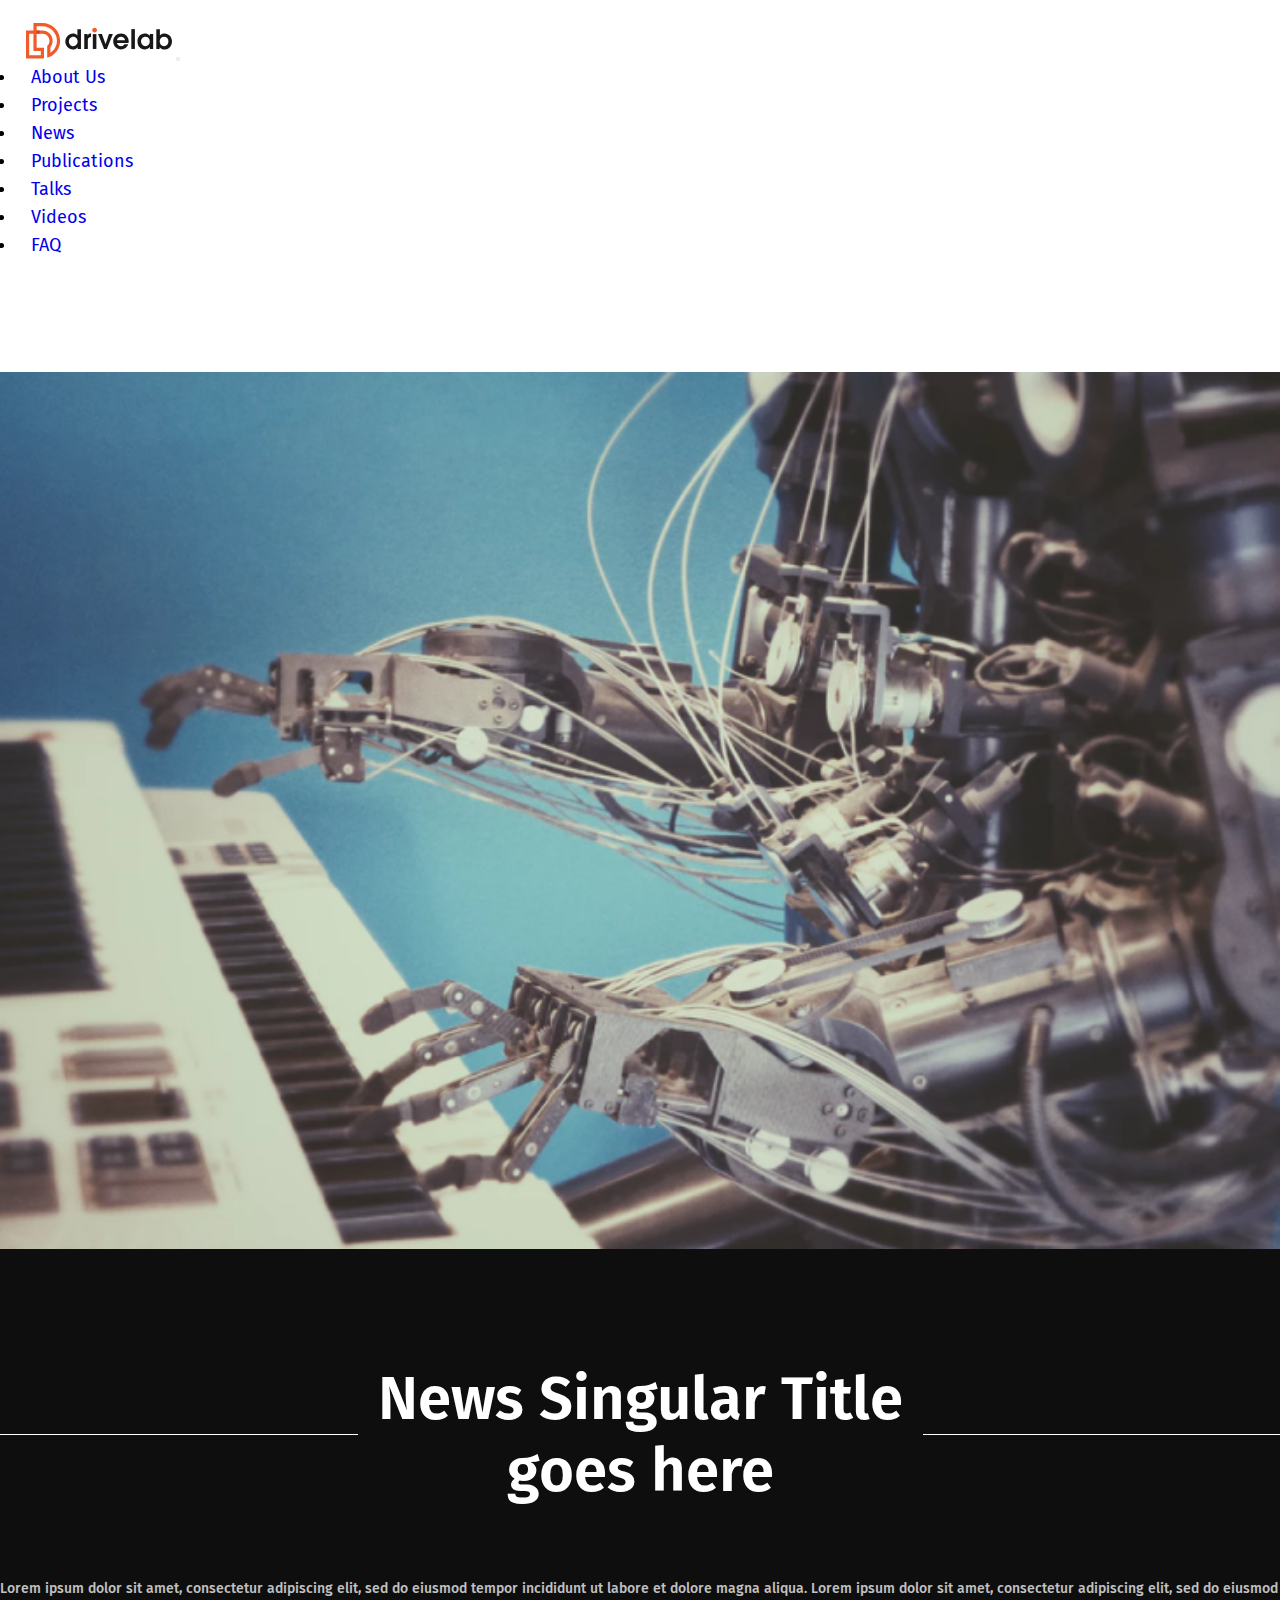
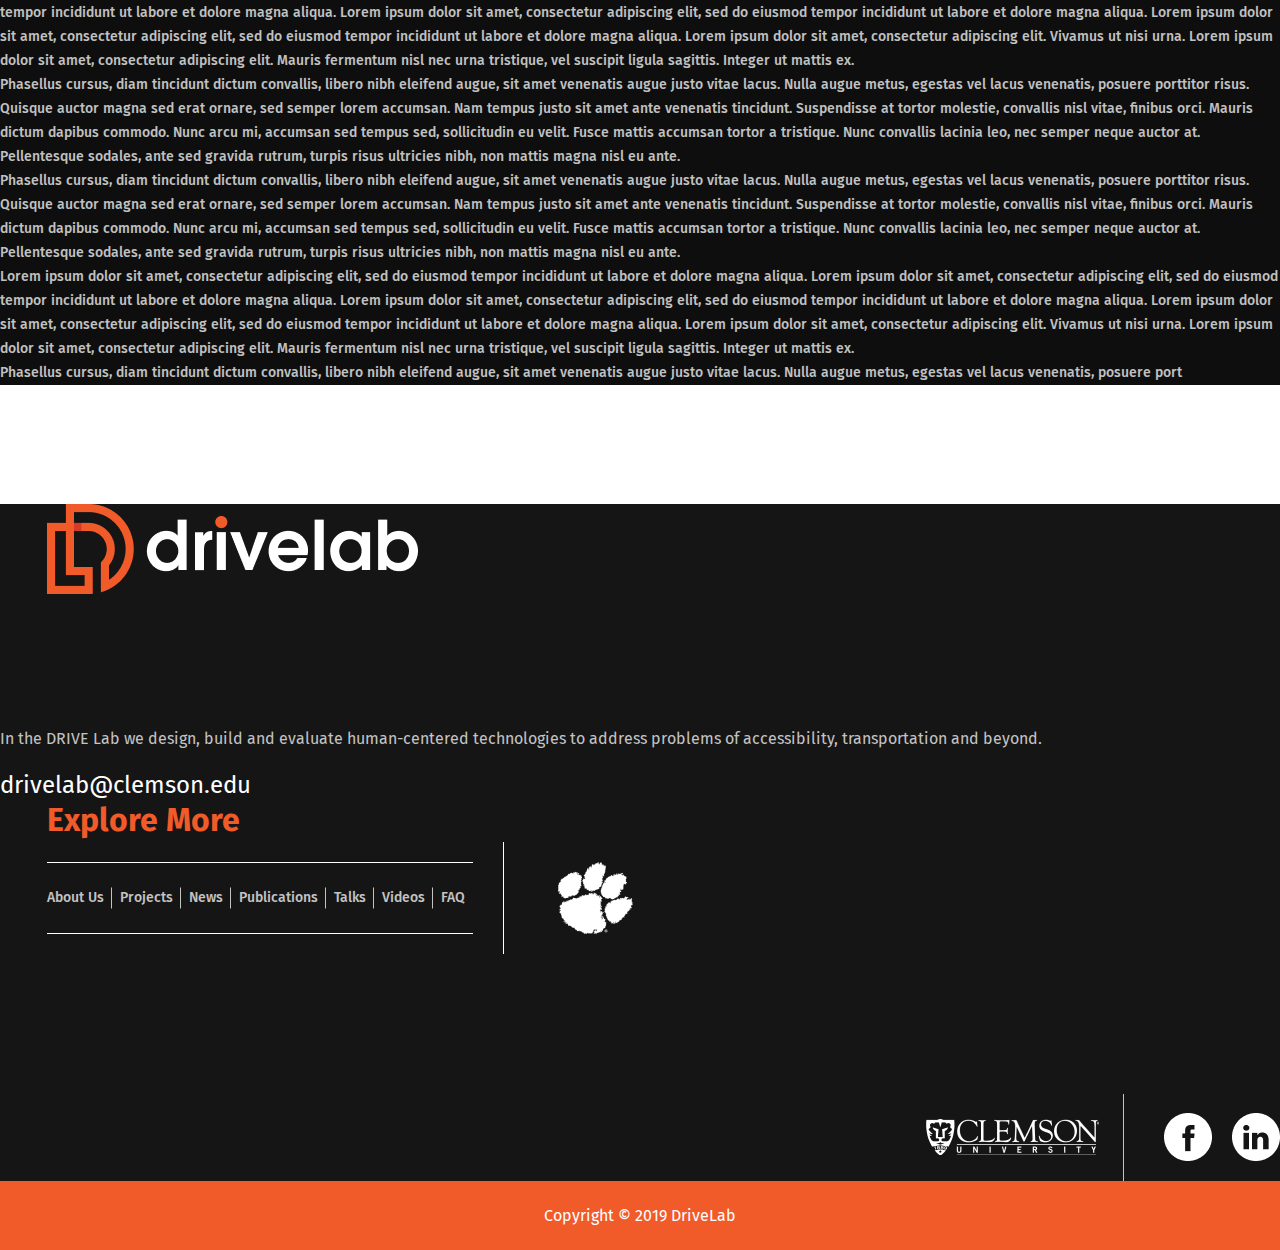
<file: news-single.html>
<!DOCTYPE html>
<html lang="en">

<head>
    <meta charset="UTF-8">
    <meta name="viewport" content="width=device-width, initial-scale=1.0">
    <meta http-equiv="X-UA-Compatible" content="ie=edge">
    <title>DriveLab</title>
    <link rel="stylesheet" href="./css/main.css">
    <link rel="stylesheet" href="./css/responsive.css">
    <link rel="stylesheet" href="https://stackpath.bootstrapcdn.com/bootstrap/4.3.0/css/bootstrap.min.css" integrity="sha384-PDle/QlgIONtM1aqA2Qemk5gPOE7wFq8+Em+G/hmo5Iq0CCmYZLv3fVRDJ4MMwEA"
        crossorigin="anonymous">
    <link href="https://fonts.googleapis.com/css?family=Fira+Sans" rel="stylesheet">
    <link rel="stylesheet" href="https://use.fontawesome.com/releases/v5.7.2/css/all.css" integrity="sha384-fnmOCqbTlWIlj8LyTjo7mOUStjsKC4pOpQbqyi7RrhN7udi9RwhKkMHpvLbHG9Sr"
        crossorigin="anonymous">
</head>

<body class="news-single">
    <nav class="navbar navbar-expand-lg navbar-light drive-nav sticky-top">
        <div class="container-fluid">
            <a class="navbar-brand logo" href="index.html">
                <img src="images/logo-header.svg" alt="logo">
            </a>
            <button class="navbar-toggler" type="button" data-toggle="collapse" data-target="#navbarCollapse">
                <span class="navbar-toggler-icon"></span>
            </button>

            <div class="collapse navbar-collapse" id="navbarCollapse">
                <ul class="navbar-nav ml-auto">
                    <li class="nav-item"><a href="about-us.html" class="nav-link">About Us</a></li>
                    <li class="nav-item"><a href="projects.html" class="nav-link">Projects</a></li>
                    <li class="nav-item"><a href="news.html" class="nav-link">News</a></li>
                    <li class="nav-item"><a href="publications.html" class="nav-link">Publications</a></li>
                    <li class="nav-item"><a href="talks.html" class="nav-link">Talks</a></li>
                    <li class="nav-item"><a href="videos.html" class="nav-link">Videos</a></li>
                    <li class="nav-item"><a href="faq.html" class="nav-link">FAQ </a></li>
                </ul>
            </div>
        </div>
    </nav>
    <div class="content-wrapper">
        <div class="container-fluid">
            <div class="row justify-content-center">
                <div class="news-single-image-holder">
                    <img src="./images/news-single.png" alt="">
                </div>
            </div>
        </div>
        <div class="section-title">
            <h1><span>News Singular Title <br> goes here</span></h1>
        </div>
        <div class="container">
            <div class="row">
                <div class="col-lg-8 offset-lg-2">
                    <div class="news-single-text-holder">
                        <p>
                            Lorem ipsum dolor sit amet, consectetur adipiscing elit, sed do eiusmod tempor incididunt
                            ut
                            labore et dolore magna aliqua. Lorem ipsum dolor sit amet, consectetur adipiscing elit, sed
                            do
                            eiusmod tempor incididunt ut labore et dolore magna aliqua. Lorem ipsum dolor sit amet,
                            consectetur adipiscing elit, sed do eiusmod tempor incididunt ut labore et dolore magna
                            aliqua.
                            Lorem ipsum dolor sit amet, consectetur adipiscing elit, sed do eiusmod tempor incididunt
                            ut
                            labore et dolore magna aliqua. Lorem ipsum dolor sit amet, consectetur adipiscing elit.
                            Vivamus
                            ut nisi urna. Lorem ipsum dolor sit amet, consectetur adipiscing elit. Mauris fermentum
                            nisl
                            nec urna tristique, vel suscipit ligula sagittis. Integer ut mattis ex.
                        </p>
                        <p>
                            Phasellus cursus, diam tincidunt dictum convallis, libero nibh eleifend augue, sit amet
                            venenatis augue justo vitae lacus. Nulla augue metus, egestas vel lacus venenatis, posuere
                            porttitor risus. Quisque auctor magna sed erat ornare, sed semper lorem accumsan. Nam
                            tempus
                            justo sit amet ante venenatis tincidunt. Suspendisse at tortor molestie, convallis nisl
                            vitae,
                            finibus orci. Mauris dictum dapibus commodo. Nunc arcu mi, accumsan sed tempus sed,
                            sollicitudin eu velit. Fusce mattis accumsan tortor a tristique. Nunc convallis lacinia
                            leo,
                            nec semper neque auctor at. Pellentesque sodales, ante sed gravida rutrum, turpis risus
                            ultricies nibh, non mattis magna nisl eu ante.
                        </p>
                        Phasellus cursus, diam tincidunt dictum convallis, libero nibh eleifend augue, sit amet
                        venenatis
                        augue justo vitae lacus. Nulla augue metus, egestas vel lacus venenatis, posuere porttitor
                        risus.
                        Quisque auctor magna sed erat ornare, sed semper lorem accumsan. Nam tempus justo sit amet ante
                        venenatis tincidunt. Suspendisse at tortor molestie, convallis nisl vitae, finibus orci. Mauris
                        dictum dapibus commodo. Nunc arcu mi, accumsan sed tempus sed, sollicitudin eu velit. Fusce
                        mattis
                        accumsan tortor a tristique. Nunc convallis lacinia leo, nec semper neque auctor at.
                        Pellentesque
                        sodales, ante sed gravida rutrum, turpis risus ultricies nibh, non mattis magna nisl eu ante.

                        <p>Lorem ipsum dolor sit amet, consectetur adipiscing elit, sed do eiusmod tempor incididunt ut
                            labore et dolore magna aliqua. Lorem ipsum dolor sit amet, consectetur adipiscing elit, sed
                            do
                            eiusmod tempor incididunt ut labore et dolore magna aliqua. Lorem ipsum dolor sit amet,
                            consectetur adipiscing elit, sed do eiusmod tempor incididunt ut labore et dolore magna
                            aliqua.
                            Lorem ipsum dolor sit amet, consectetur adipiscing elit, sed do eiusmod tempor incididunt
                            ut
                            labore et dolore magna aliqua. Lorem ipsum dolor sit amet, consectetur adipiscing elit.
                            Vivamus
                            ut nisi urna. Lorem ipsum dolor sit amet, consectetur adipiscing elit. Mauris fermentum
                            nisl
                            nec urna tristique, vel suscipit ligula sagittis. Integer ut mattis ex. </p>
                        <p>
                            Phasellus cursus, diam tincidunt dictum convallis, libero nibh eleifend augue, sit amet
                            venenatis augue justo vitae lacus. Nulla augue metus, egestas vel lacus venenatis, posuere
                            port
                        </p>
                    </div>
                </div>
            </div>
        </div>
    </div>

    <footer>
        <div class="container">
            <div class="row">
                <div class="col-lg-6">
                    <div class="footer-info-section">
                        <div class="footer-info-holder">
                            <img src="./images/logo-footer.png" alt="">
                        </div>
                    </div>
                </div>
                <div class="col-lg-5 offset-lg-1">
                    <div class="clemson-footer-info">
                        <p>In the DRIVE Lab we design, build and evaluate human-centered technologies to address
                            problems of accessibility, transportation and beyond.</p>
                        <p class="clemson-mail">drivelab@clemson.edu</p>
                    </div>
                </div>
            </div>

            <div class="row">
                <div class="col-lg-7">
                    <div class="footer-info-section-bottom">
                        <p class="explore-more">
                            Explore More
                        </p>
                        <nav class="footer-nav">
                            <ul>
                                <li><a href="#aboutus">About Us</a></li>
                                <li><a href="#projects">Projects</a></li>
                                <li><a href="news.html">News</a></li>
                                <li><a href="#publications">Publications</a></li>
                                <li><a href="talks.html">Talks</a></li>
                                <li><a href="#videos">Videos</a></li>
                                <li><a href="#faq">FAQ </a></li>
                            </ul>
                        </nav>
                    </div> <!-- /.footer-info-holder-top -->
                </div> <!-- /.col-md-7 -->

                <div class="col-lg-5">
                    <div class="footer-social-network-section">
                        <div class="logo-clemson-holder">
                            <!--<span class="helper"></span>-->
                            <img src="./images/logo_clemson.png" alt="">
                        </div>
                        <div class="social-icon-holder">
                            <a href=""> <img src="./images/Facebook.png" alt=""></a>
                        </div>
                        <div class="social-icon-holder">
                            <a href=""> <img src="./images/linkedin.png" alt=""></a>
                        </div>
                    </div>
                </div> <!-- /.col-md-5 -->
            </div> <!-- /.row -->
        </div>
        <div class="drive-copyright">
            <p>Copyright © 2019 DriveLab</p>
        </div>
    </footer>
    <script src="https://code.jquery.com/jquery-3.3.1.slim.min.js" integrity="sha384-q8i/X+965DzO0rT7abK41JStQIAqVgRVzpbzo5smXKp4YfRvH+8abtTE1Pi6jizo"
        crossorigin="anonymous"></script>
    <script src="https://cdnjs.cloudflare.com/ajax/libs/popper.js/1.14.7/umd/popper.min.js" integrity="sha384-UO2eT0CpHqdSJQ6hJty5KVphtPhzWj9WO1clHTMGa3JDZwrnQq4sF86dIHNDz0W1"
        crossorigin="anonymous"></script>
    <script src="https://stackpath.bootstrapcdn.com/bootstrap/4.3.0/js/bootstrap.min.js" integrity="sha384-7aThvCh9TypR7fIc2HV4O/nFMVCBwyIUKL8XCtKE+8xgCgl/PQGuFsvShjr74PBp"
        crossorigin="anonymous"></script>
    <script src="./js/main.js"></script>
</body>

</html>
</file>
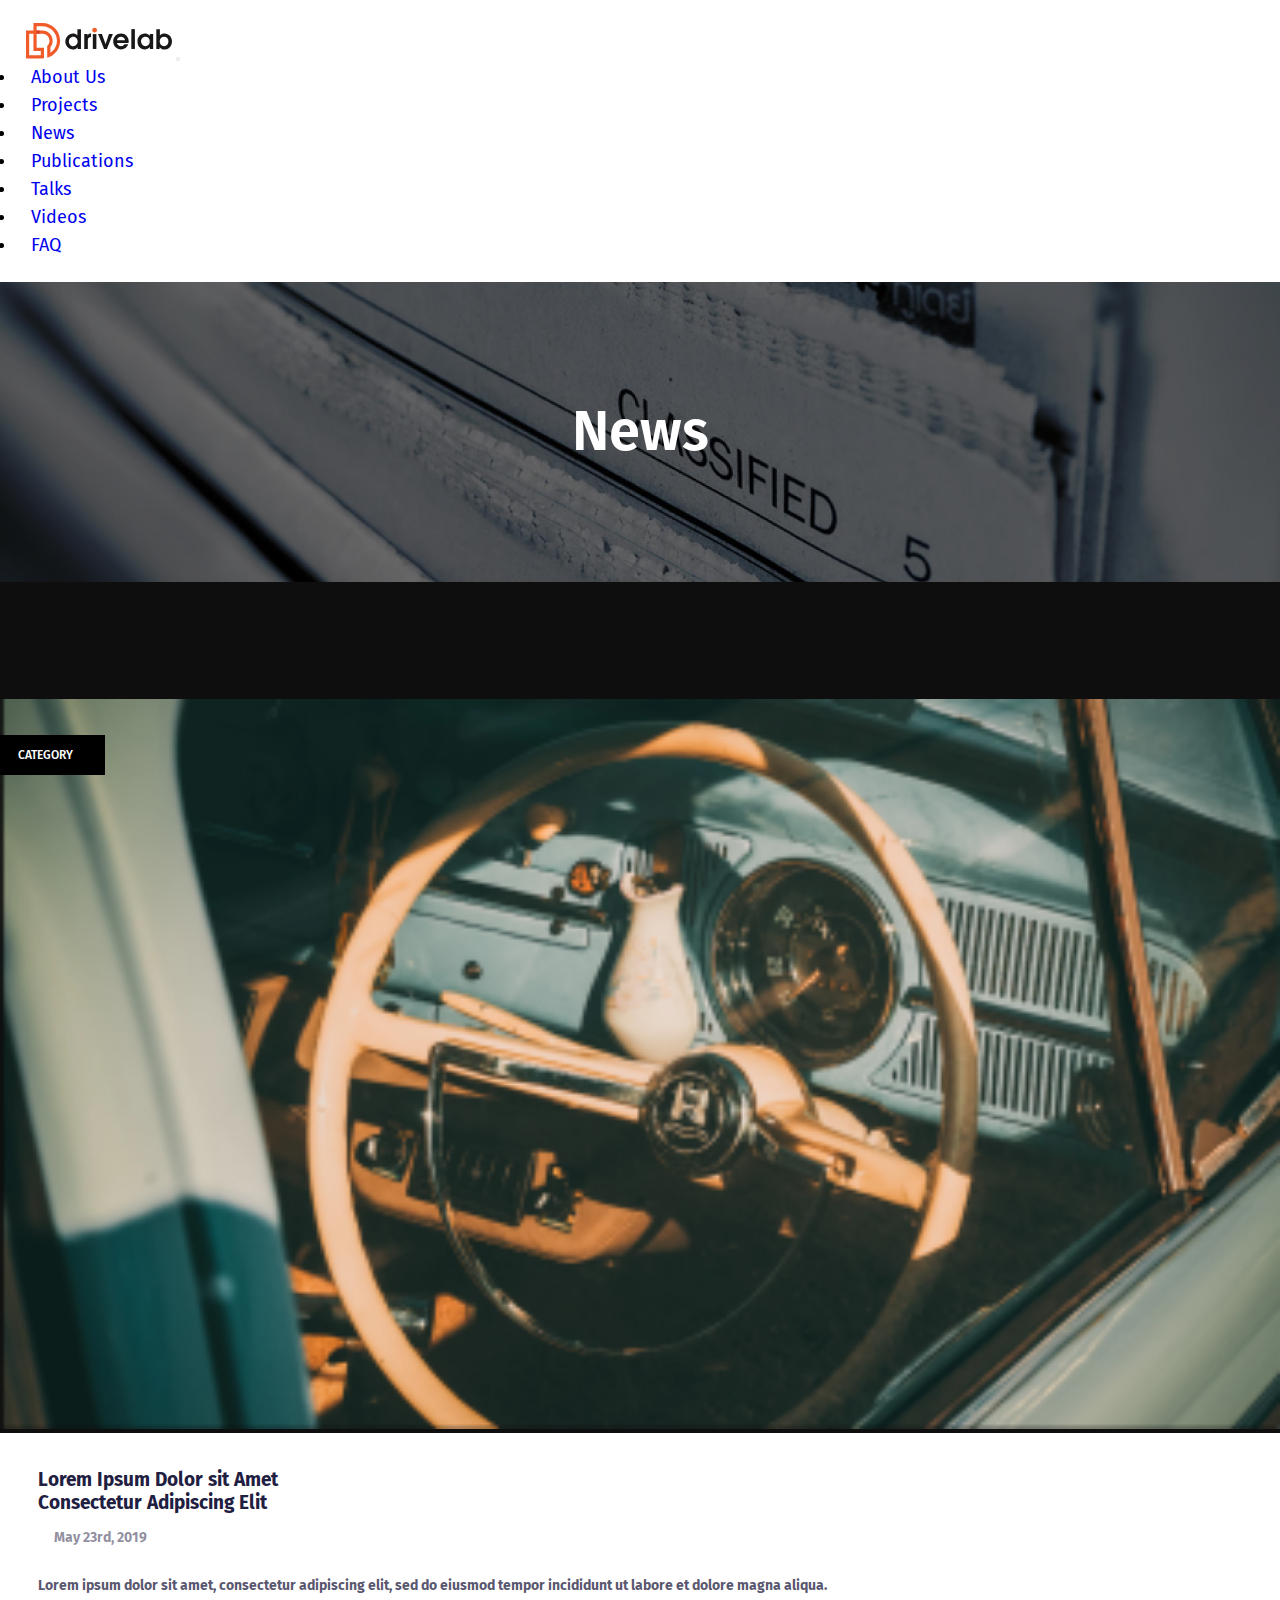
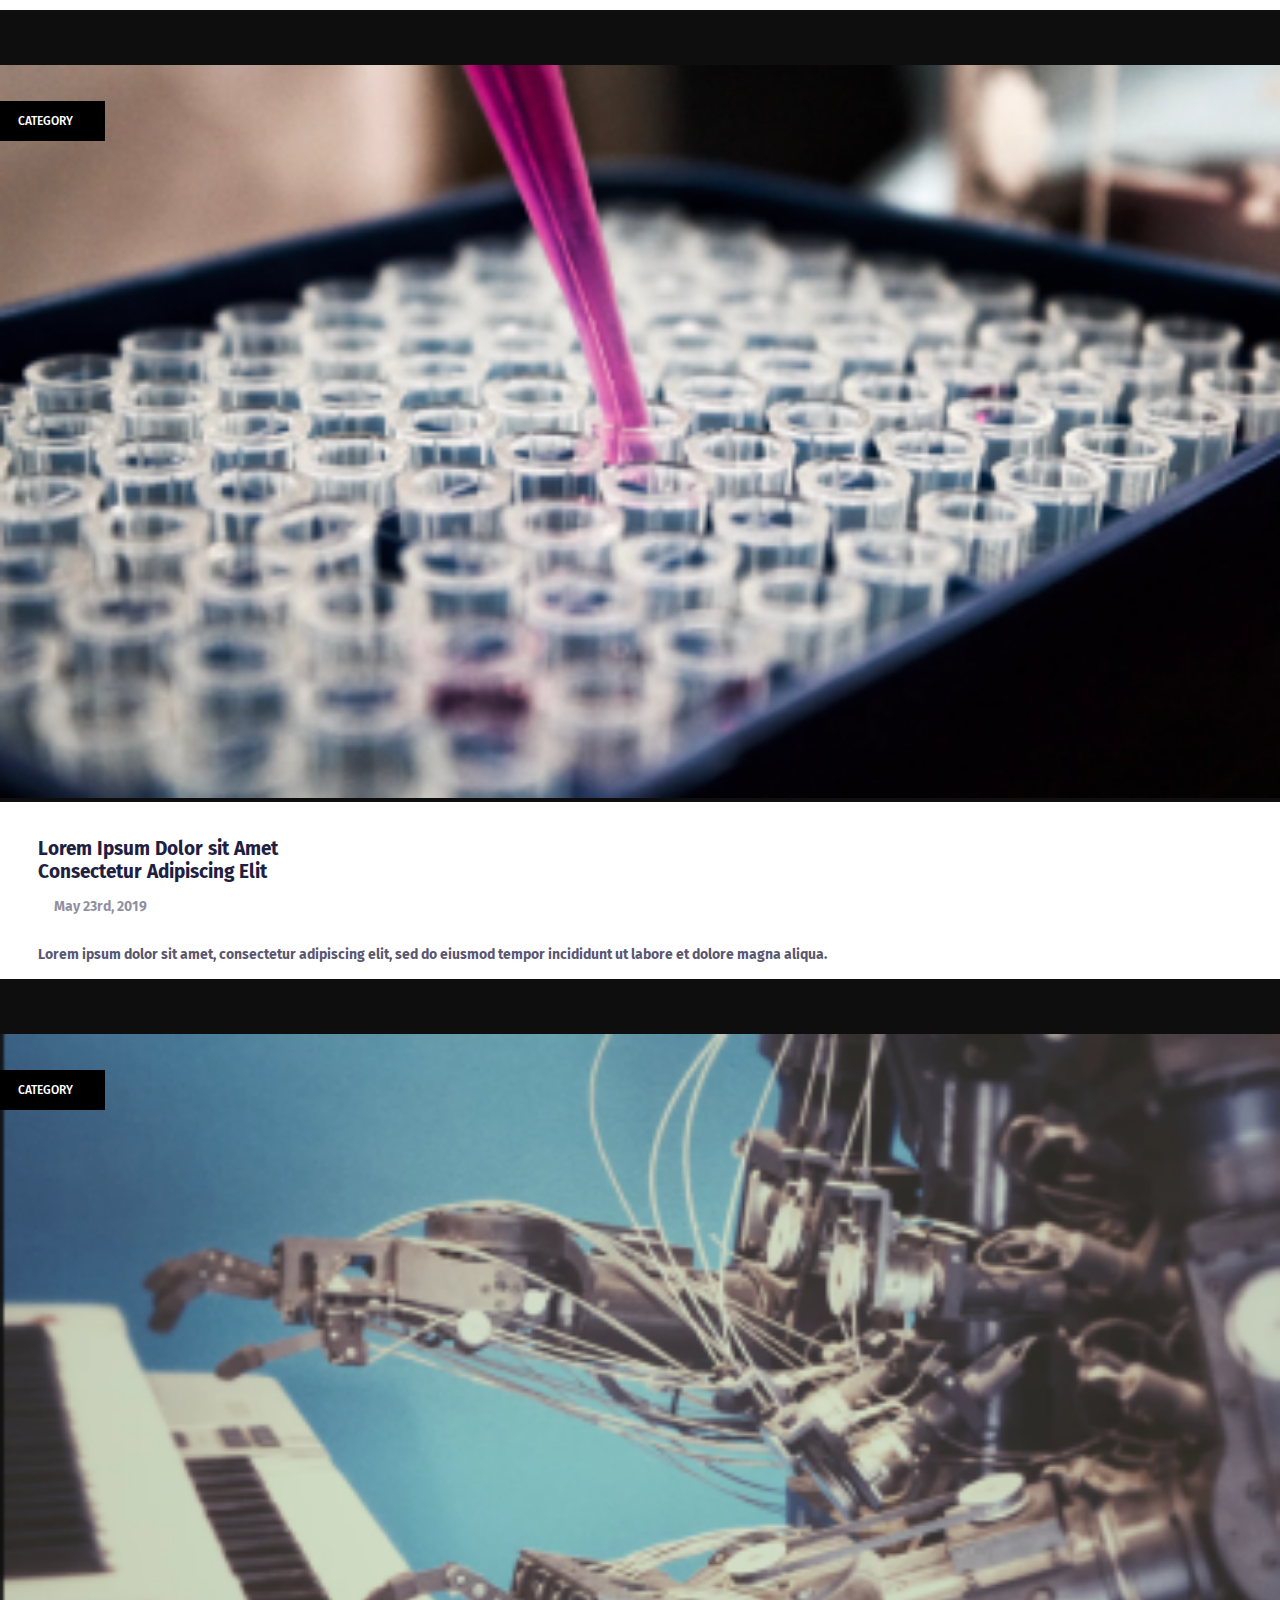
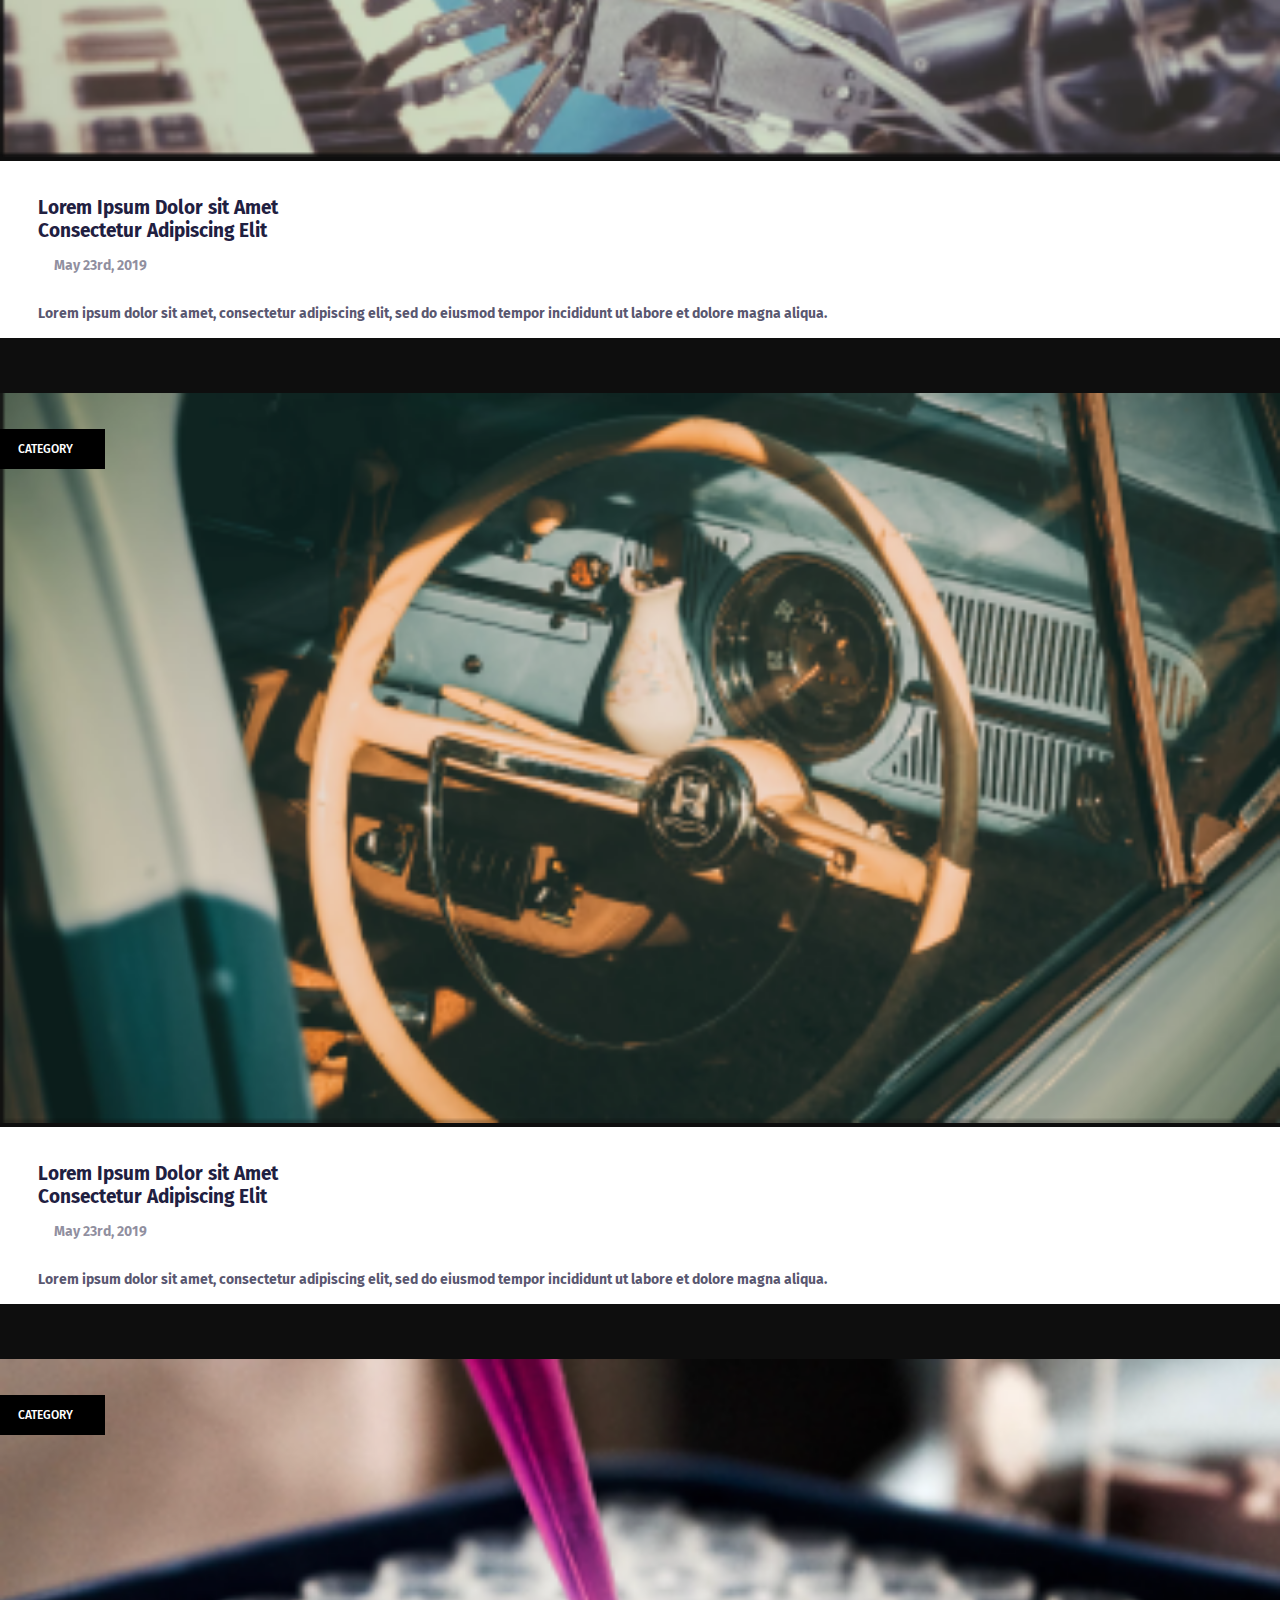
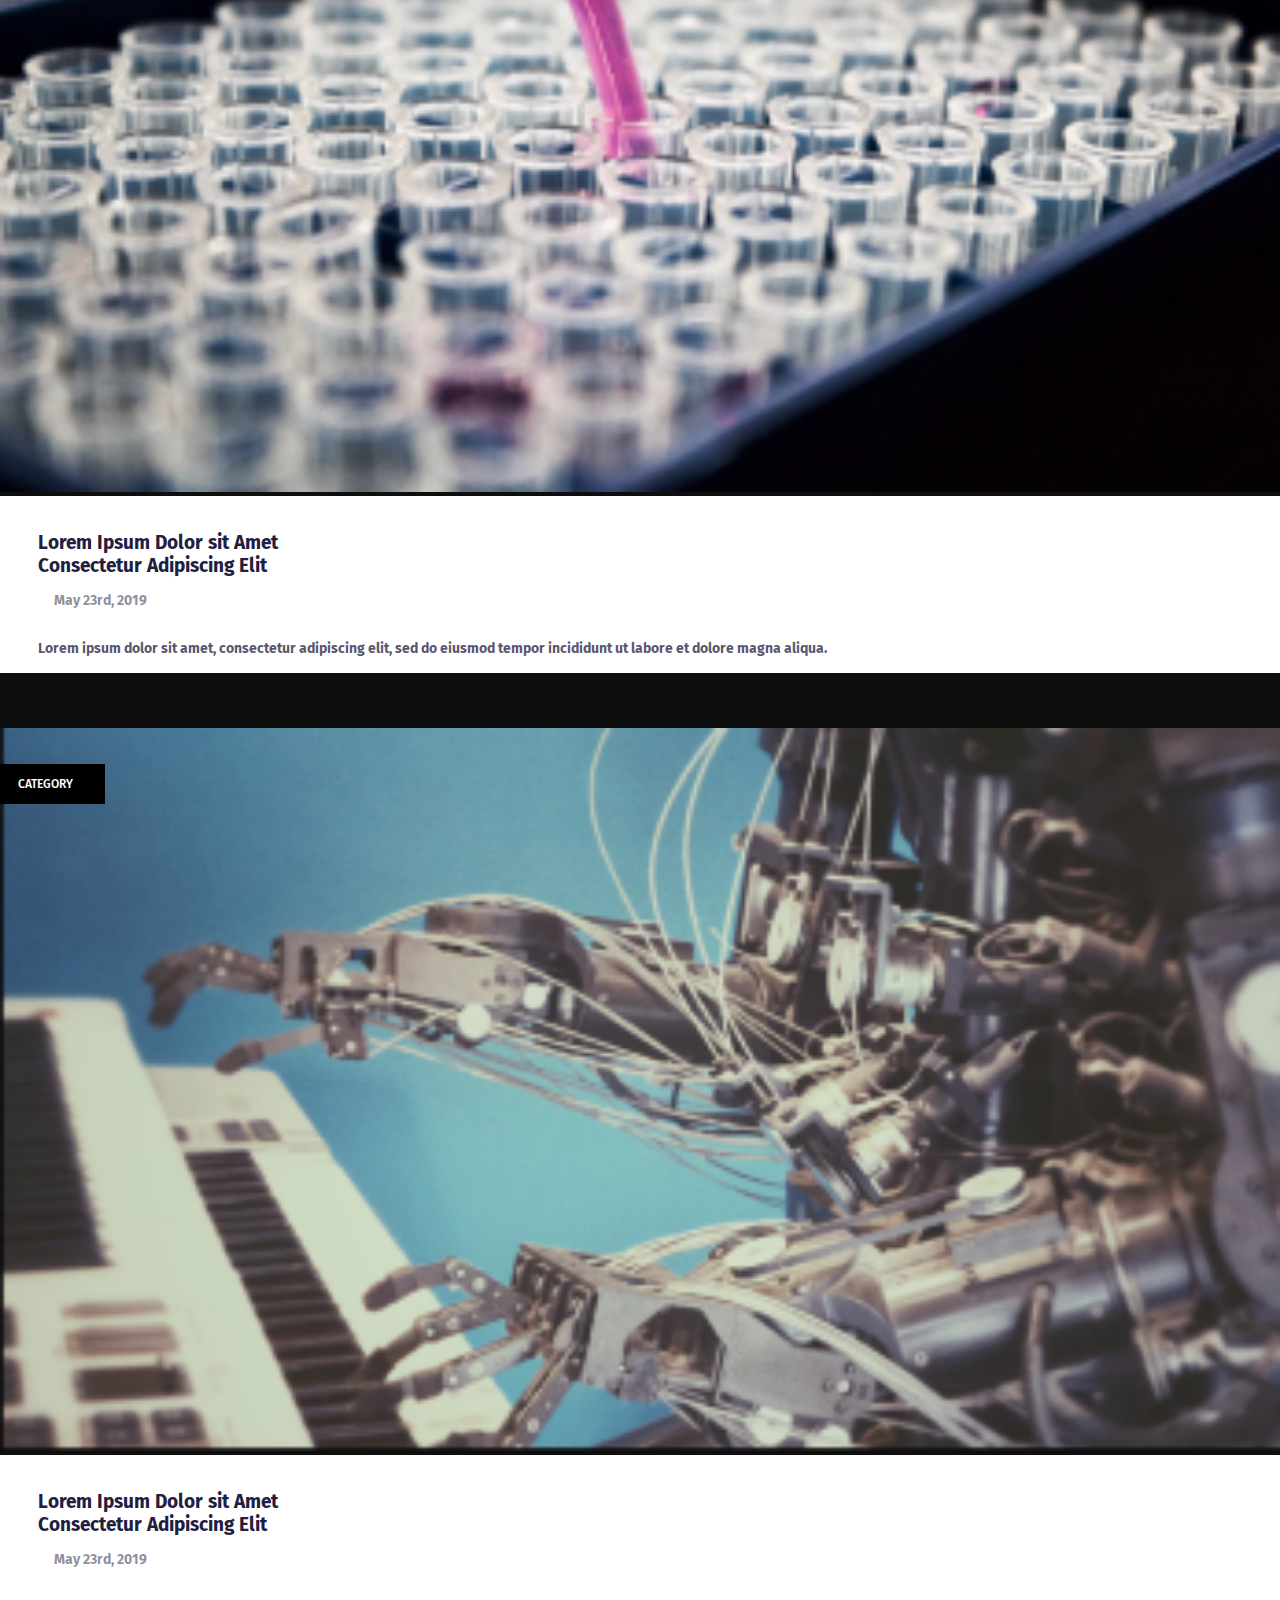
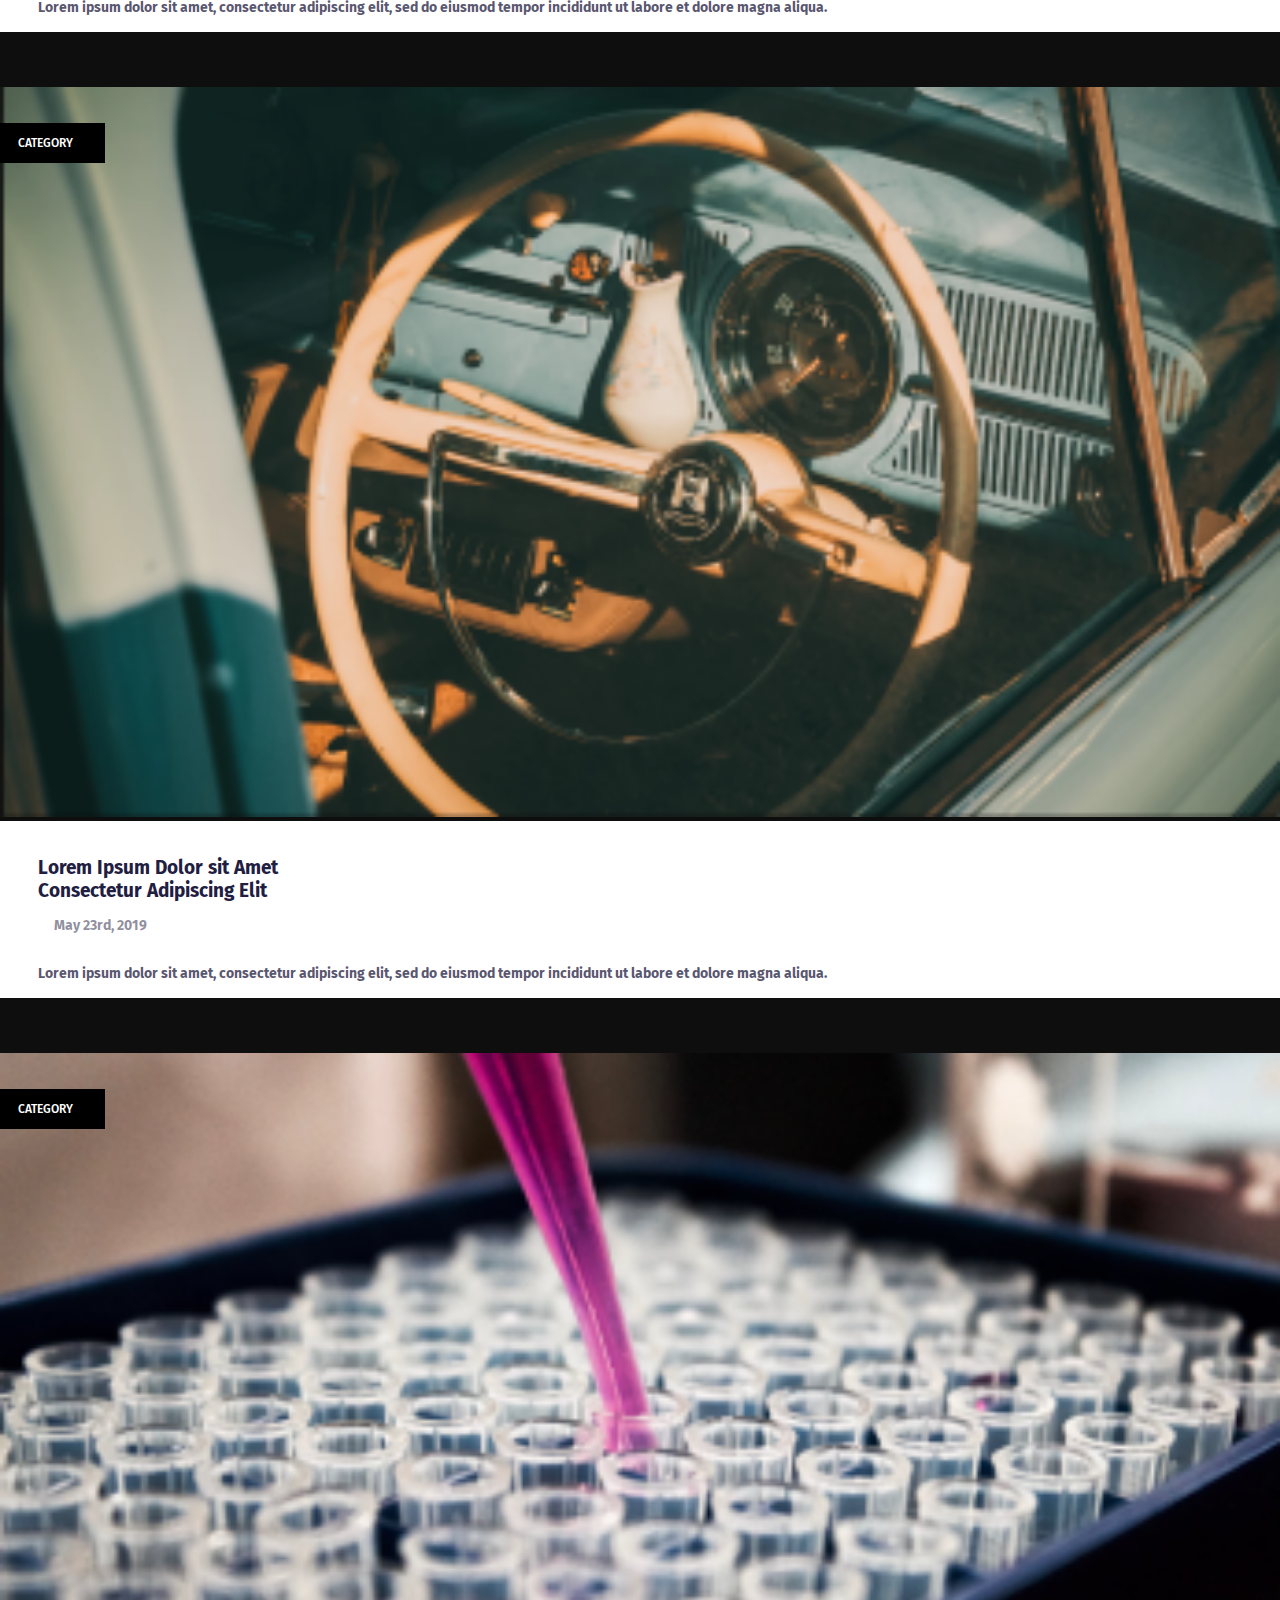
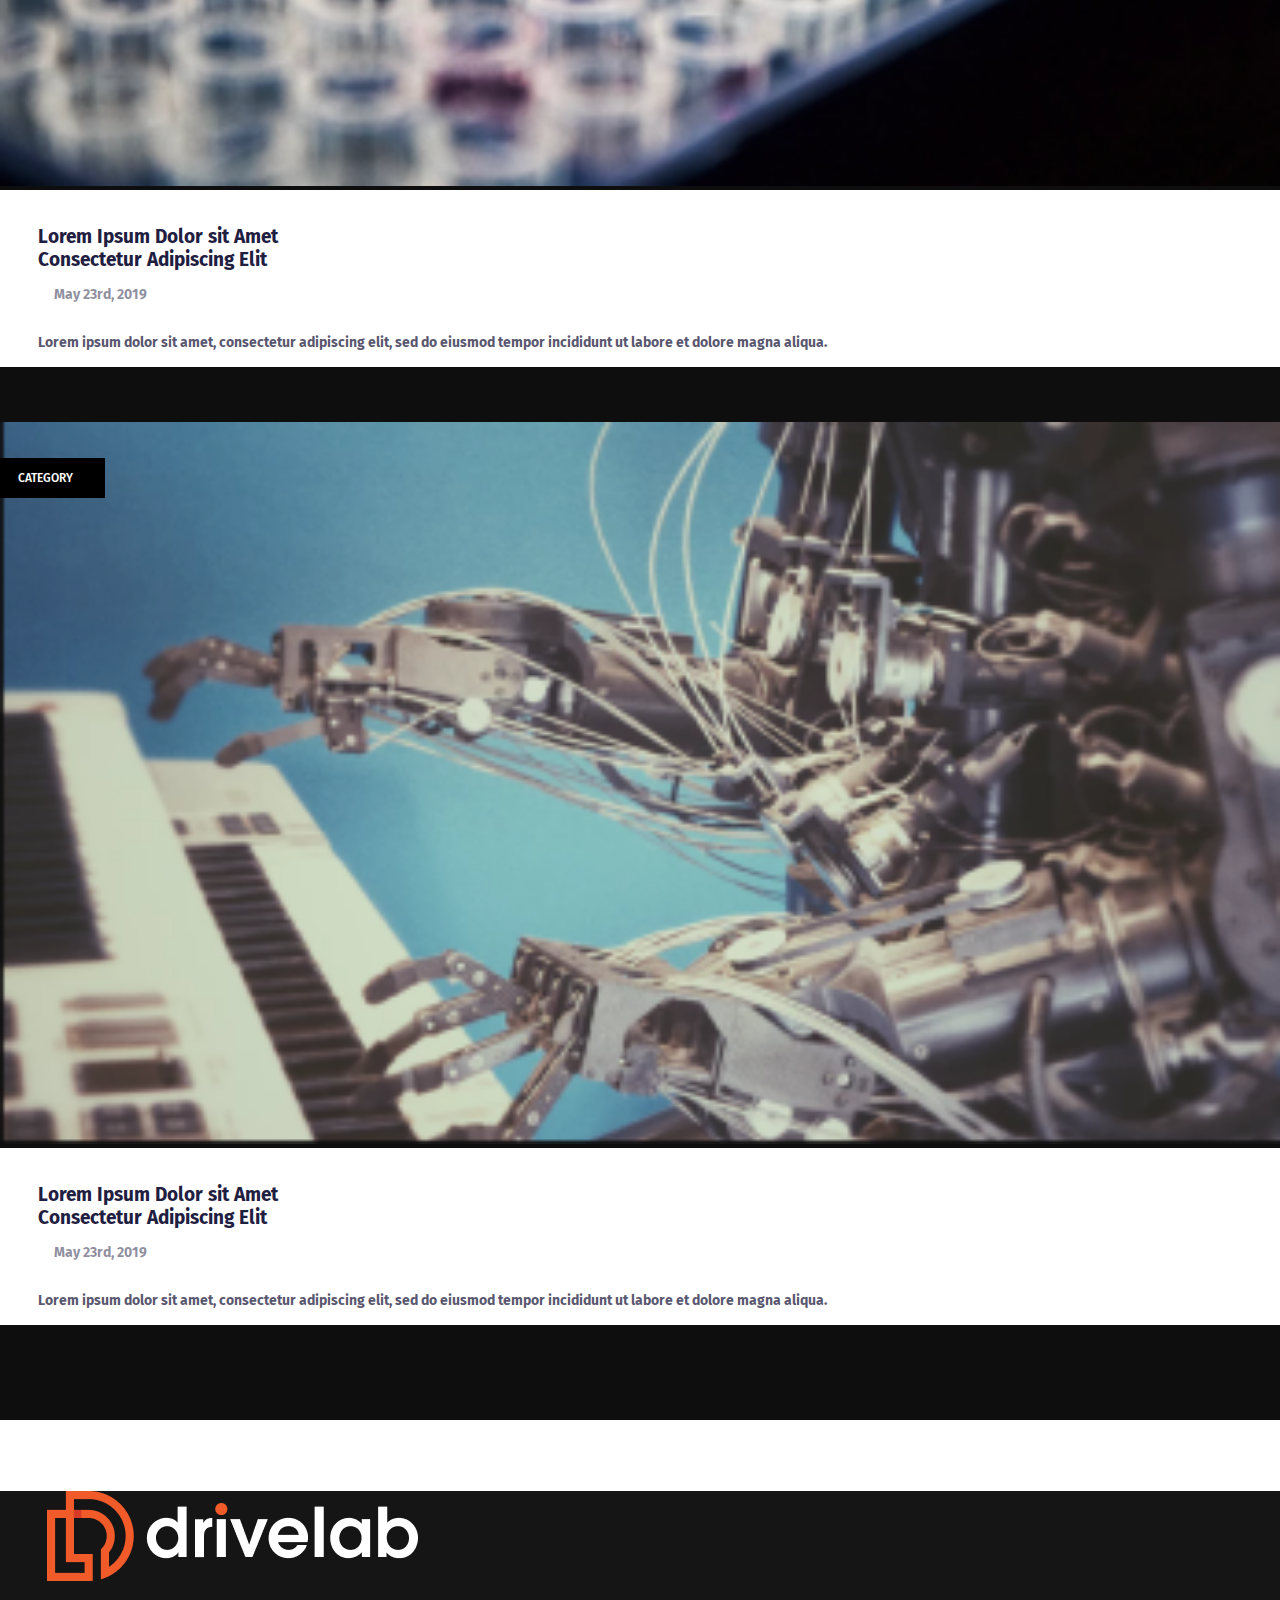
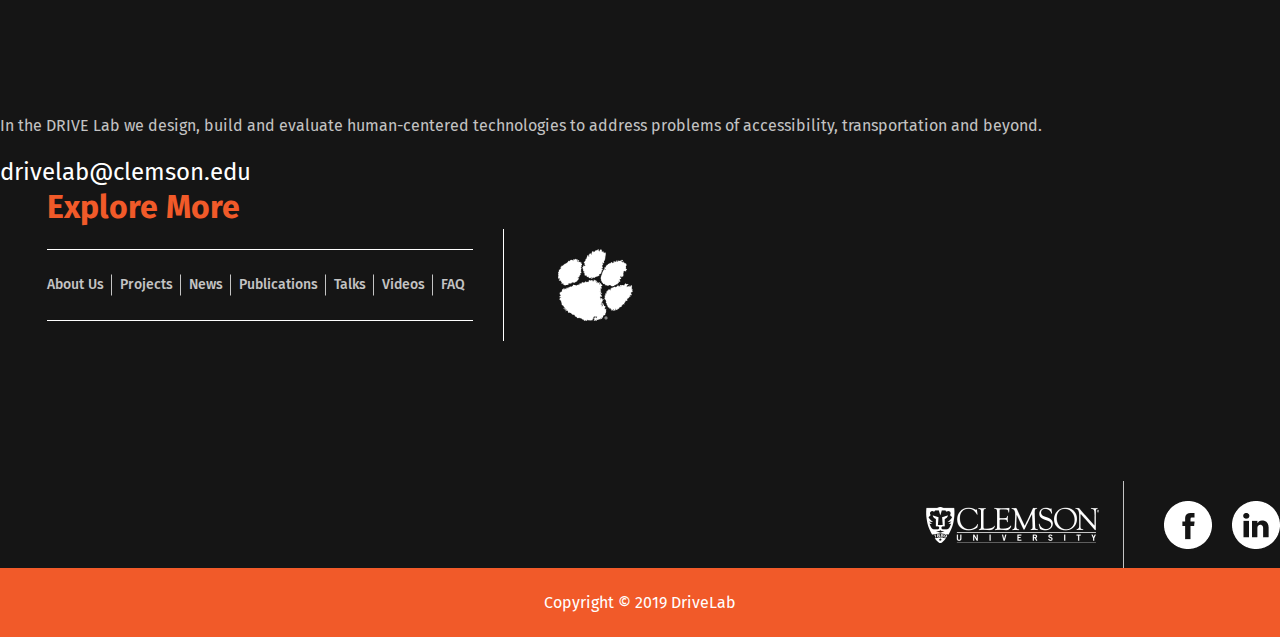
<file: news.html>
<!DOCTYPE html>
<html lang="en">

<head>
    <meta charset="UTF-8">
    <meta name="viewport" content="width=device-width, initial-scale=1.0">
    <meta http-equiv="X-UA-Compatible" content="ie=edge">
    <title>DriveLab</title>
    <link rel="stylesheet" href="./css/main.css">
    <link rel="stylesheet" href="./css/responsive.css">
    <link rel="stylesheet" href="https://stackpath.bootstrapcdn.com/bootstrap/4.3.0/css/bootstrap.min.css" integrity="sha384-PDle/QlgIONtM1aqA2Qemk5gPOE7wFq8+Em+G/hmo5Iq0CCmYZLv3fVRDJ4MMwEA"
        crossorigin="anonymous">
    <link href="https://fonts.googleapis.com/css?family=Fira+Sans" rel="stylesheet">
    <link rel="stylesheet" href="https://use.fontawesome.com/releases/v5.7.2/css/all.css" integrity="sha384-fnmOCqbTlWIlj8LyTjo7mOUStjsKC4pOpQbqyi7RrhN7udi9RwhKkMHpvLbHG9Sr"
        crossorigin="anonymous">
</head>

<body class="news">
    <nav class="navbar navbar-expand-lg navbar-light drive-nav sticky-top">
        <div class="container-fluid">
            <a class="navbar-brand logo" href="index.html">
                <img src="images/logo-header.svg" alt="logo">
            </a>
            <button class="navbar-toggler" type="button" data-toggle="collapse" data-target="#navbarCollapse">
                <span class="navbar-toggler-icon"></span>
            </button>

            <div class="collapse navbar-collapse" id="navbarCollapse">
                <ul class="navbar-nav ml-auto">
                    <li class="nav-item"><a href="about-us.html" class="nav-link">About Us</a></li>
                    <li class="nav-item"><a href="projects.html" class="nav-link">Projects</a></li>
                    <li class="nav-item"><a href="news.html" class="nav-link">News</a></li>
                    <li class="nav-item"><a href="publications.html" class="nav-link">Publications</a></li>
                    <li class="nav-item"><a href="talks.html" class="nav-link">Talks</a></li>
                    <li class="nav-item"><a href="videos.html" class="nav-link">Videos</a></li>
                    <li class="nav-item"><a href="faq.html" class="nav-link">FAQ </a></li>
                </ul>
            </div>
        </div>
    </nav>
    <div class="content-wrapper">
        <div class="drive-title-holder">
            <div class="drive-title-image">
                <img src="images/news-title-image.jpg" alt="news-title-image" />
            </div>
            <div class="drive-title-wrapper">
                <div class="drive-title-inner">
                    <div class="container">
                        <h1 class="drive-page-title entry-title">news</h1>
                    </div>
                </div>
            </div>
        </div>
        <div class="news-section page-list">
            <div class="container">
                <div class="row">
                    <div class="col-lg-4 col-md-6">
                        <div class="drive-post">
                            <a href="news-single.html">
                                <div class="drive-post-image">
                                    <div class="drive-post-category">
                                        <span>category</span>
                                    </div>
                                    <img src="./images/post-img1.png" alt="">
                                </div>
                                <div class="drive-post-info">
                                    <h4>Lorem Ipsum Dolor sit Amet <br> Consectetur Adipiscing Elit</h4>
                                    <div class="date">
                                        <i class="far fa-clock"></i>
                                        <span>May 23rd, 2019</span>
                                    </div>
                                    <p> Lorem ipsum dolor sit amet, consectetur adipiscing elit, sed do eiusmod tempor
                                        incididunt ut labore et dolore magna aliqua. </p>
                                </div>
                            </a>
                        </div>
                    </div>
                    <div class="col-lg-4 col-md-6">
                        <div class="drive-post">
                            <a href="news-single.html">
                                <div class="drive-post-image">
                                    <div class="drive-post-category">
                                        <span>category</span>
                                    </div>
                                    <img src="./images/post-img2.png" alt="">
                                </div>
                                <div class="drive-post-info">
                                    <h4>Lorem Ipsum Dolor sit Amet <br> Consectetur Adipiscing Elit</h4>
                                    <div class="date">
                                        <i class="far fa-clock"></i>
                                        <span>May 23rd, 2019</span>
                                    </div>
                                    <p> Lorem ipsum dolor sit amet, consectetur adipiscing elit, sed do eiusmod tempor
                                        incididunt ut labore et dolore magna aliqua. </p>
                                </div>
                            </a>
                        </div>
                    </div>
                    <div class="col-lg-4 col-md-6">
                        <div class="drive-post">
                            <a href="news-single.html">
                                <div class="drive-post-image">
                                    <div class="drive-post-category">
                                        <span>category</span>
                                    </div>
                                    <img src="./images/post-img3.png" alt="">
                                </div>
                                <div class="drive-post-info">
                                    <h4>Lorem Ipsum Dolor sit Amet <br> Consectetur Adipiscing Elit</h4>
                                    <div class="date">
                                        <i class="far fa-clock"></i>
                                        <span>May 23rd, 2019</span>
                                    </div>
                                    <p> Lorem ipsum dolor sit amet, consectetur adipiscing elit, sed do eiusmod tempor
                                        incididunt ut labore et dolore magna aliqua. </p>
                                </div>
                            </a>
                        </div>
                    </div>
                    <div class="col-lg-4 col-md-6">
                        <div class="drive-post">
                            <a href="news-single.html">
                                <div class="drive-post-image">
                                    <div class="drive-post-category">
                                        <span>category</span>
                                    </div>
                                    <img src="./images/post-img1.png" alt="">
                                </div>
                                <div class="drive-post-info">
                                    <h4>Lorem Ipsum Dolor sit Amet <br> Consectetur Adipiscing Elit</h4>
                                    <div class="date">
                                        <i class="far fa-clock"></i>
                                        <span>May 23rd, 2019</span>
                                    </div>
                                    <p> Lorem ipsum dolor sit amet, consectetur adipiscing elit, sed do eiusmod tempor
                                        incididunt ut labore et dolore magna aliqua. </p>
                                </div>
                            </a>
                        </div>
                    </div>
                    <div class="col-lg-4 col-md-6">
                        <div class="drive-post">
                            <a href="news-single.html">
                                <div class="drive-post-image">
                                    <div class="drive-post-category">
                                        <span>category</span>
                                    </div>
                                    <img src="./images/post-img2.png" alt="">
                                </div>
                                <div class="drive-post-info">
                                    <h4>Lorem Ipsum Dolor sit Amet <br> Consectetur Adipiscing Elit</h4>
                                    <div class="date">
                                        <i class="far fa-clock"></i>
                                        <span>May 23rd, 2019</span>
                                    </div>
                                    <p> Lorem ipsum dolor sit amet, consectetur adipiscing elit, sed do eiusmod tempor
                                        incididunt ut labore et dolore magna aliqua. </p>
                                </div>
                            </a>
                        </div>
                    </div>
                    <div class="col-lg-4 col-md-6">
                        <div class="drive-post">
                            <a href="news-single.html">
                                <div class="drive-post-image">
                                    <div class="drive-post-category">
                                        <span>category</span>
                                    </div>
                                    <img src="./images/post-img3.png" alt="">
                                </div>
                                <div class="drive-post-info">
                                    <h4>Lorem Ipsum Dolor sit Amet <br> Consectetur Adipiscing Elit</h4>
                                    <div class="date">
                                        <i class="far fa-clock"></i>
                                        <span>May 23rd, 2019</span>
                                    </div>
                                    <p> Lorem ipsum dolor sit amet, consectetur adipiscing elit, sed do eiusmod tempor
                                        incididunt ut labore et dolore magna aliqua. </p>
                                </div>
                            </a>
                        </div>
                    </div>
                    <div class="col-lg-4 col-md-6">
                        <div class="drive-post">
                            <a href="news-single.html">
                                <div class="drive-post-image">
                                    <div class="drive-post-category">
                                        <span>category</span>
                                    </div>
                                    <img src="./images/post-img1.png" alt="">
                                </div>
                                <div class="drive-post-info">
                                    <h4>Lorem Ipsum Dolor sit Amet <br> Consectetur Adipiscing Elit</h4>
                                    <div class="date">
                                        <i class="far fa-clock"></i>
                                        <span>May 23rd, 2019</span>
                                    </div>
                                    <p> Lorem ipsum dolor sit amet, consectetur adipiscing elit, sed do eiusmod tempor
                                        incididunt ut labore et dolore magna aliqua. </p>
                                </div>
                            </a>
                        </div>
                    </div>
                    <div class="col-lg-4 col-md-6">
                        <div class="drive-post">
                            <a href="news-single.html">
                                <div class="drive-post-image">
                                    <div class="drive-post-category">
                                        <span>category</span>
                                    </div>
                                    <img src="./images/post-img2.png" alt="">
                                </div>
                                <div class="drive-post-info">
                                    <h4>Lorem Ipsum Dolor sit Amet <br> Consectetur Adipiscing Elit</h4>
                                    <div class="date">
                                        <i class="far fa-clock"></i>
                                        <span>May 23rd, 2019</span>
                                    </div>
                                    <p> Lorem ipsum dolor sit amet, consectetur adipiscing elit, sed do eiusmod tempor
                                        incididunt ut labore et dolore magna aliqua. </p>
                                </div>
                            </a>
                        </div>
                    </div>
                    <div class="col-lg-4 col-md-6">
                        <div class="drive-post">
                            <a href="news-single.html">
                                <div class="drive-post-image">
                                    <div class="drive-post-category">
                                        <span>category</span>
                                    </div>
                                    <img src="./images/post-img3.png" alt="">
                                </div>
                                <div class="drive-post-info">
                                    <h4>Lorem Ipsum Dolor sit Amet <br> Consectetur Adipiscing Elit</h4>
                                    <div class="date">
                                        <i class="far fa-clock"></i>
                                        <span>May 23rd, 2019</span>
                                    </div>
                                    <p> Lorem ipsum dolor sit amet, consectetur adipiscing elit, sed do eiusmod tempor
                                        incididunt ut labore et dolore magna aliqua. </p>
                                </div>
                            </a>
                        </div>
                    </div>
                </div>
            </div>
        </div>
    </div>

    <footer>
        <div class="container">
            <div class="row">
                <div class="col-lg-6">
                    <div class="footer-info-section">
                        <div class="footer-info-holder">
                            <img src="./images/logo-footer.png" alt="">
                        </div>
                    </div>
                </div>
                <div class="col-lg-5 offset-lg-1">
                    <div class="clemson-footer-info">
                        <p>In the DRIVE Lab we design, build and evaluate human-centered technologies to address
                            problems of accessibility, transportation and beyond.</p>
                        <p class="clemson-mail">drivelab@clemson.edu</p>
                    </div>
                </div>
            </div>

            <div class="row">
                <div class="col-lg-7">
                    <div class="footer-info-section-bottom">
                        <p class="explore-more">
                            Explore More
                        </p>
                        <nav class="footer-nav">
                            <ul>
                                <li><a href="#aboutus">About Us</a></li>
                                <li><a href="#projects">Projects</a></li>
                                <li><a href="news.html">News</a></li>
                                <li><a href="#publications">Publications</a></li>
                                <li><a href="talks.html">Talks</a></li>
                                <li><a href="#videos">Videos</a></li>
                                <li><a href="#faq">FAQ </a></li>
                            </ul>
                        </nav>
                    </div> <!-- /.footer-info-holder-top -->
                </div> <!-- /.col-md-7 -->

                <div class="col-lg-5">
                    <div class="footer-social-network-section">
                        <div class="logo-clemson-holder">
                            <!--<span class="helper"></span>-->
                            <img src="./images/logo_clemson.png" alt="">
                        </div>
                        <div class="social-icon-holder">
                            <a href=""> <img src="./images/Facebook.png" alt=""></a>
                        </div>
                        <div class="social-icon-holder">
                            <a href=""> <img src="./images/linkedin.png" alt=""></a>
                        </div>
                    </div>
                </div> <!-- /.col-md-5 -->
            </div> <!-- /.row -->
        </div>
        <div class="drive-copyright">
            <p>Copyright © 2019 DriveLab</p>
        </div>
    </footer>

    <script src="https://code.jquery.com/jquery-3.3.1.slim.min.js" integrity="sha384-q8i/X+965DzO0rT7abK41JStQIAqVgRVzpbzo5smXKp4YfRvH+8abtTE1Pi6jizo"
        crossorigin="anonymous"></script>
    <script src="https://cdnjs.cloudflare.com/ajax/libs/popper.js/1.14.7/umd/popper.min.js" integrity="sha384-UO2eT0CpHqdSJQ6hJty5KVphtPhzWj9WO1clHTMGa3JDZwrnQq4sF86dIHNDz0W1"
        crossorigin="anonymous"></script>
    <script src="https://stackpath.bootstrapcdn.com/bootstrap/4.3.0/js/bootstrap.min.js" integrity="sha384-7aThvCh9TypR7fIc2HV4O/nFMVCBwyIUKL8XCtKE+8xgCgl/PQGuFsvShjr74PBp"
        crossorigin="anonymous"></script>
    <script src="./js/main.js"></script>
</body>

</html>
</file>
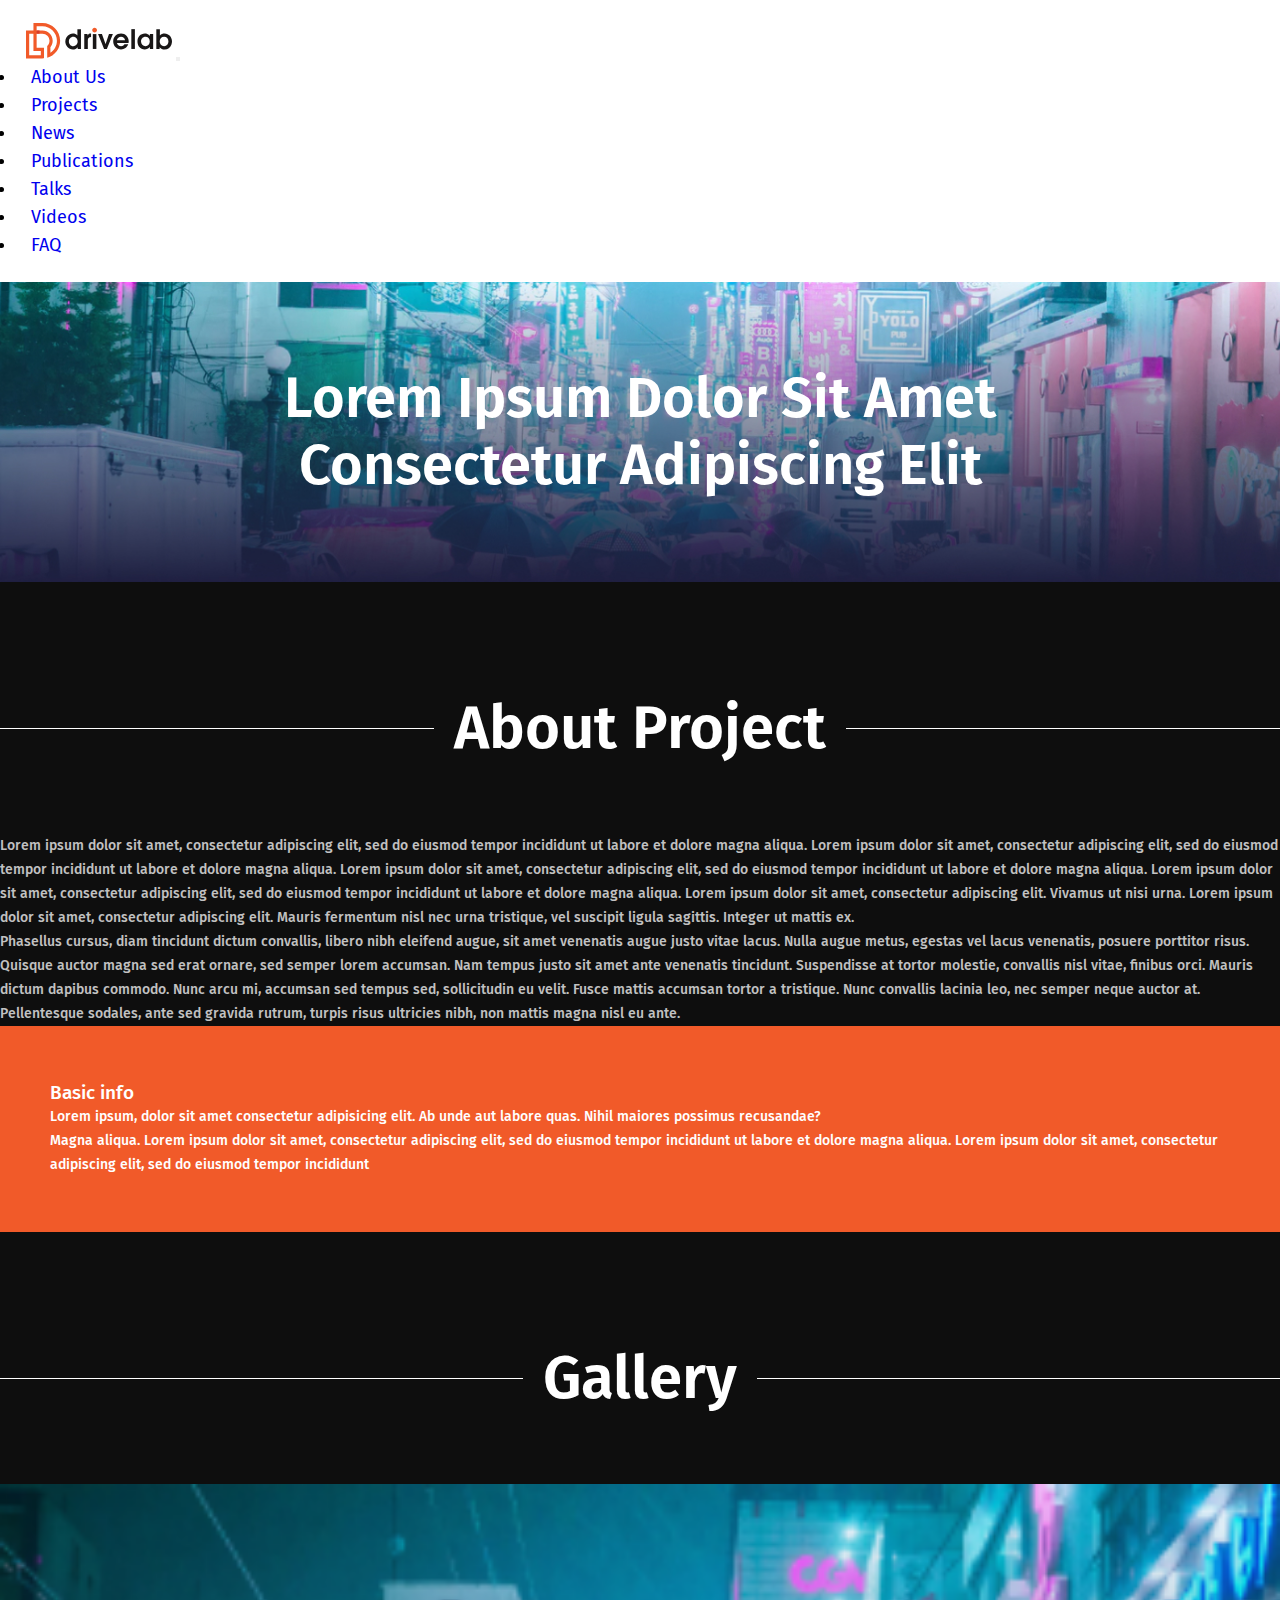
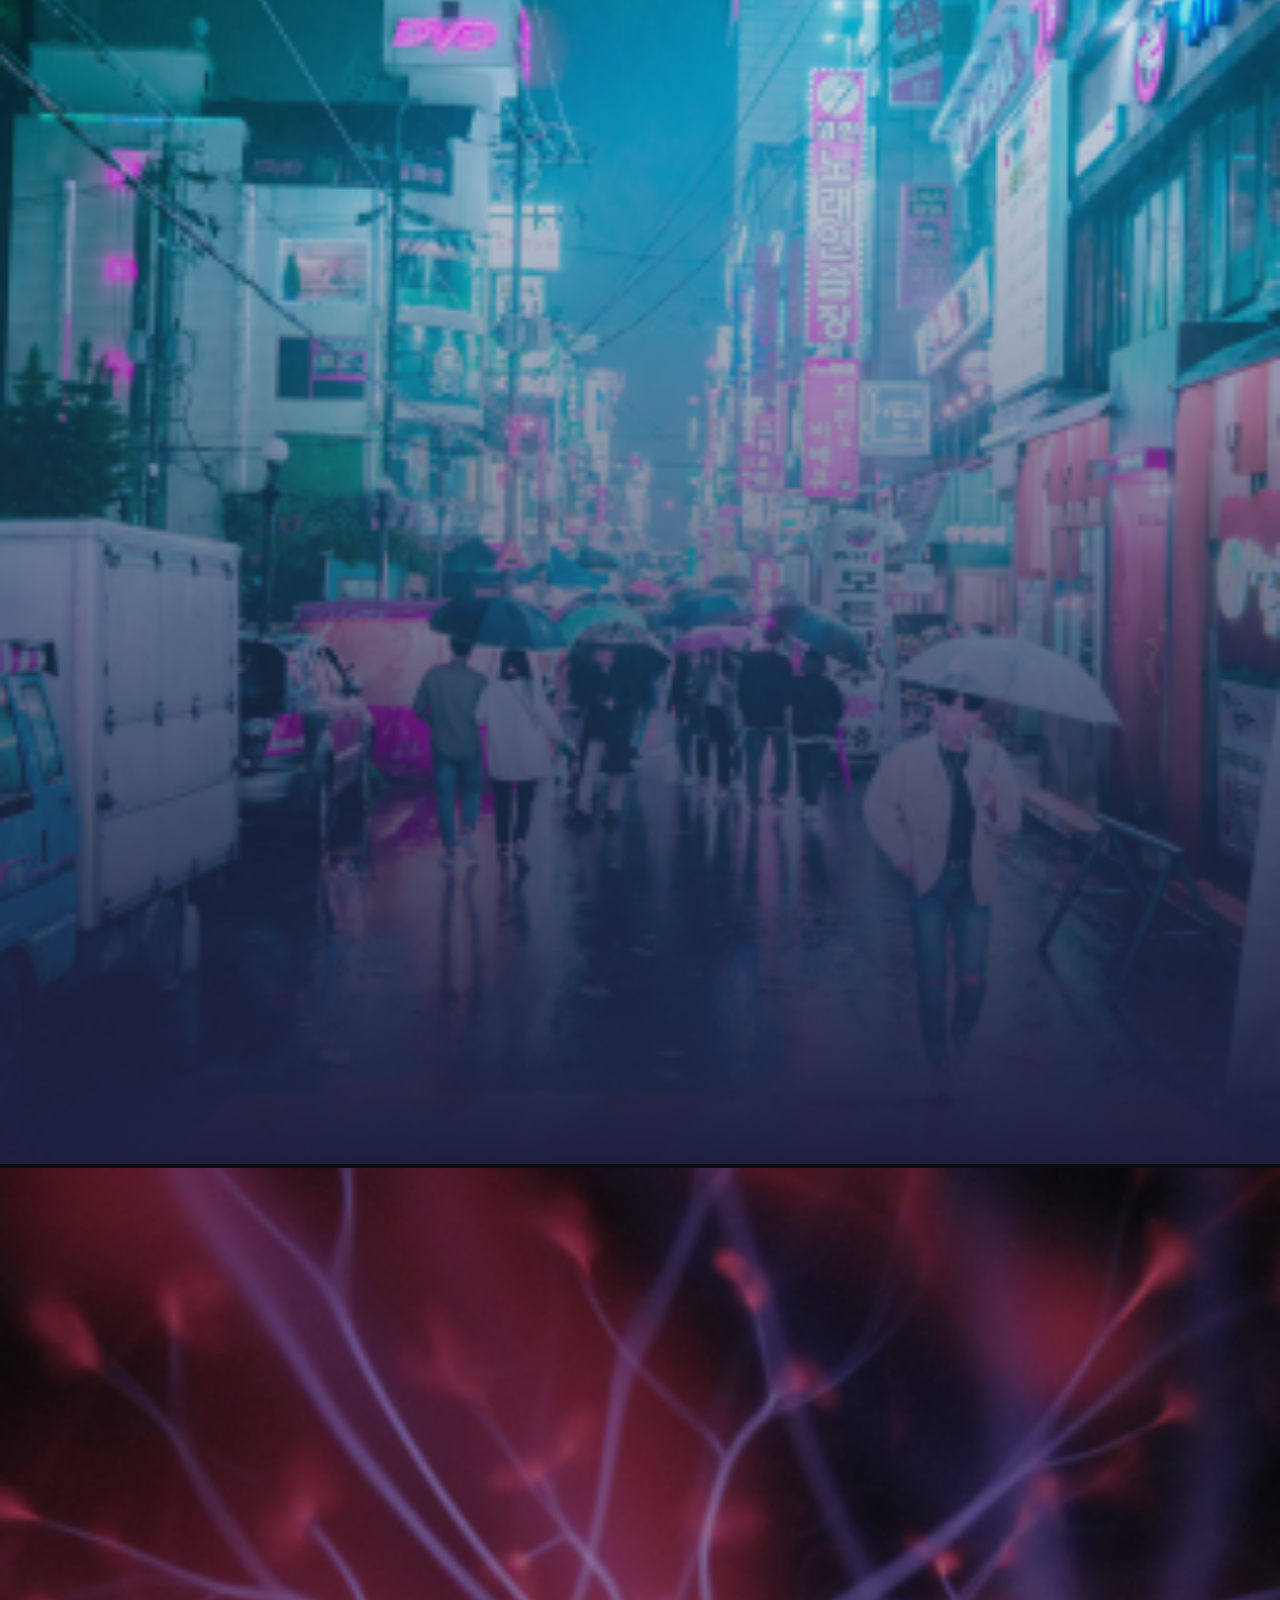
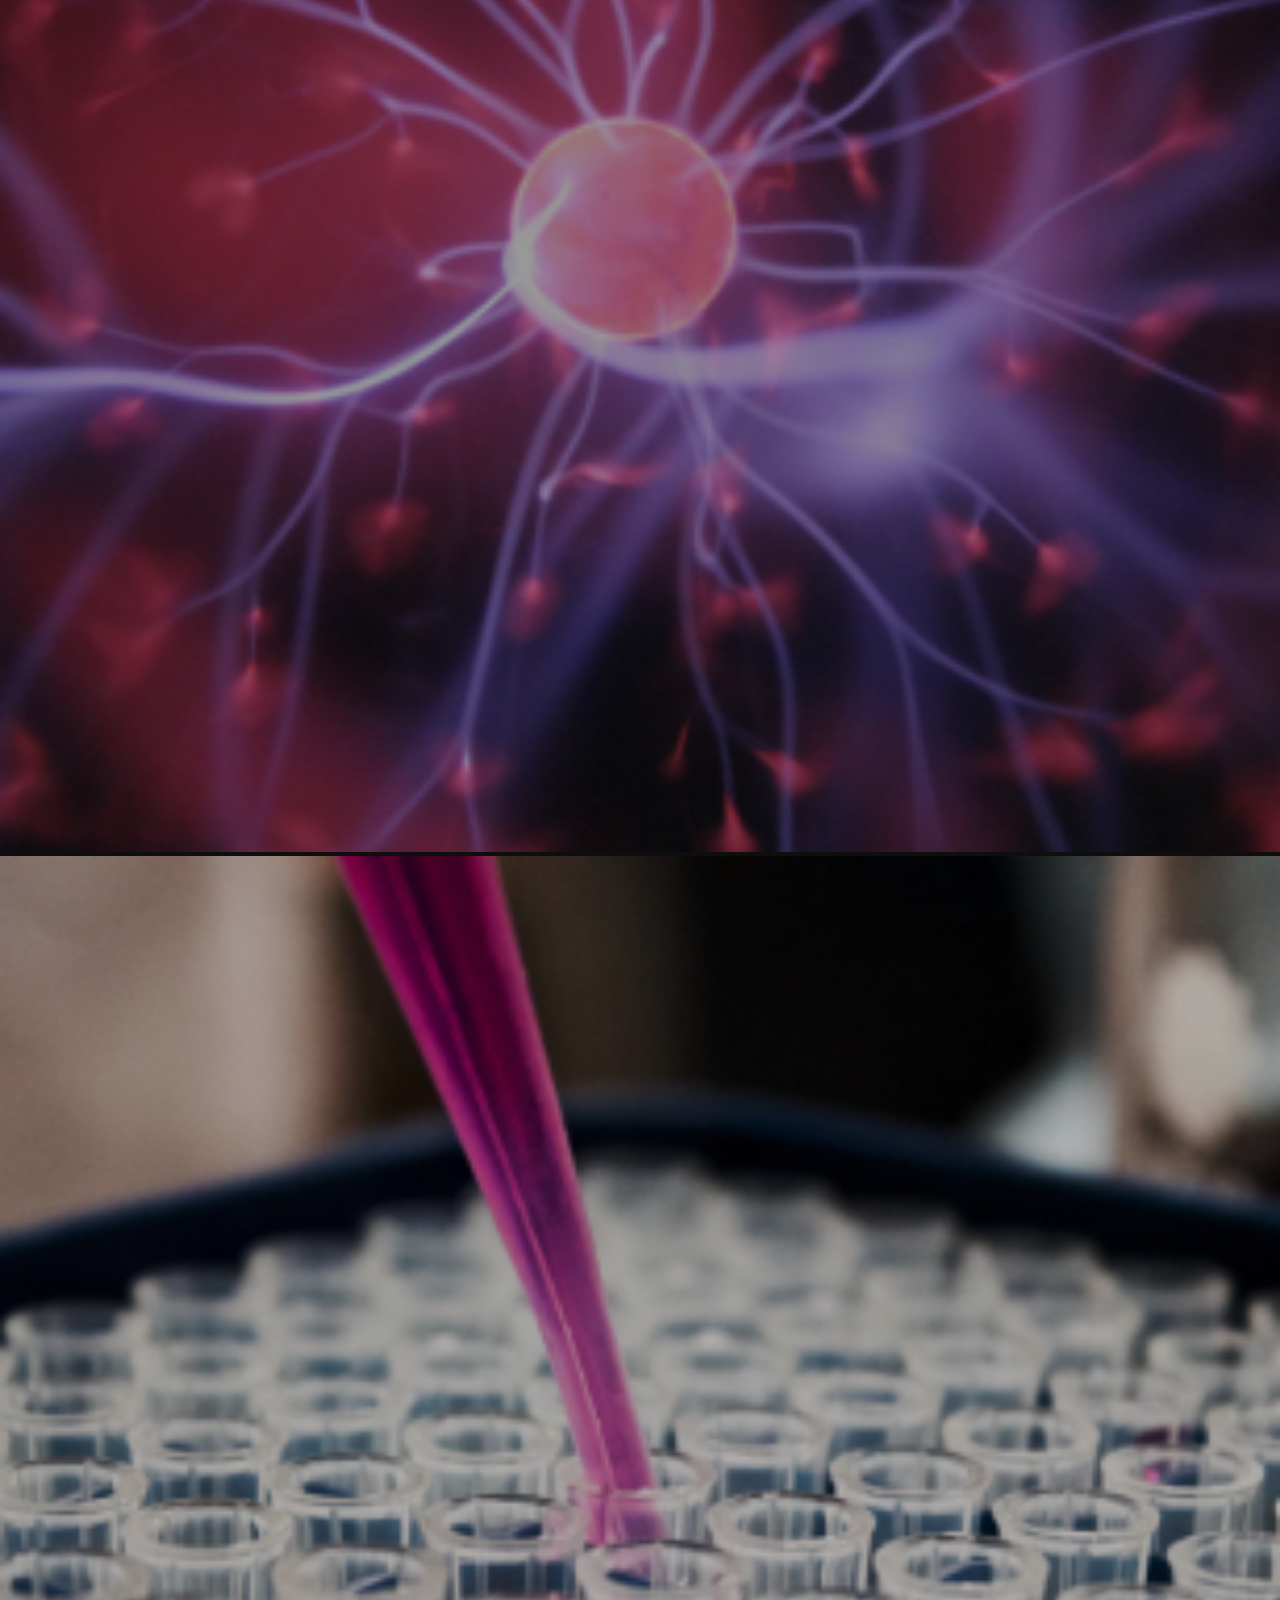
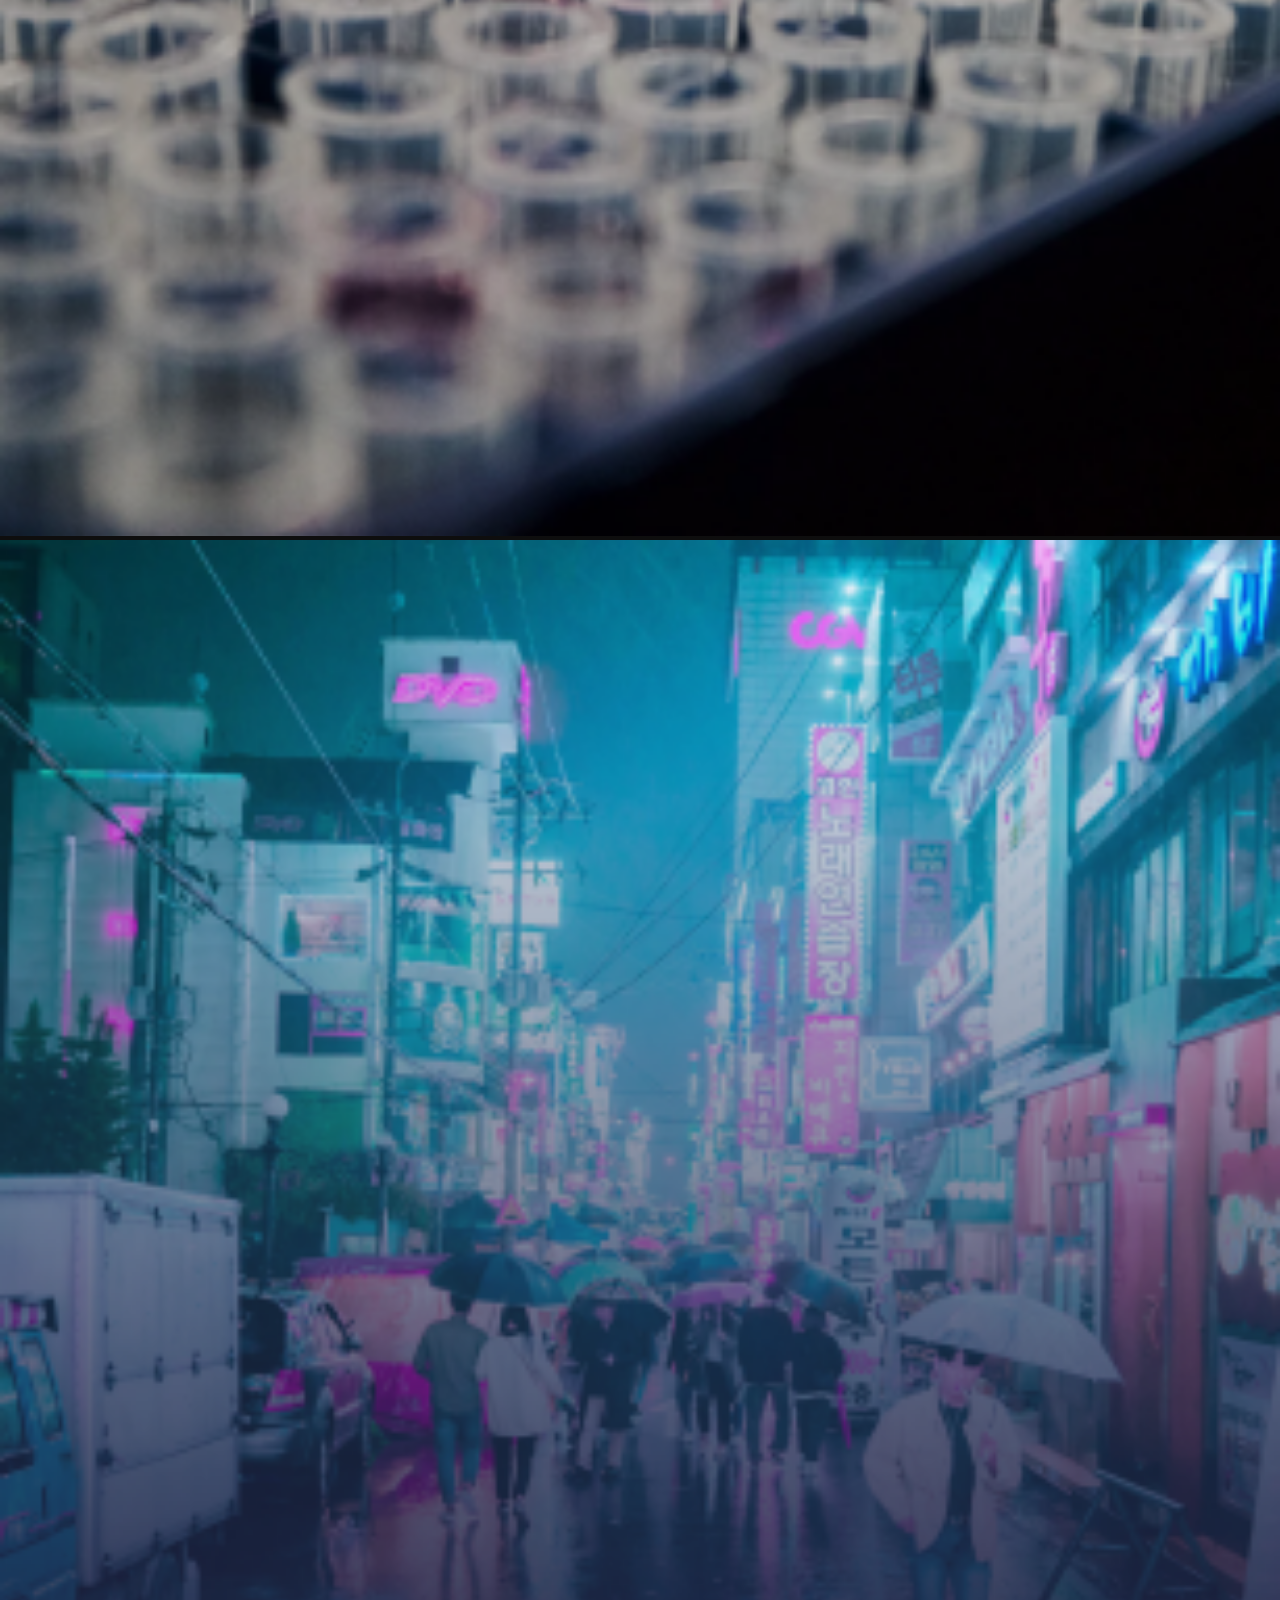
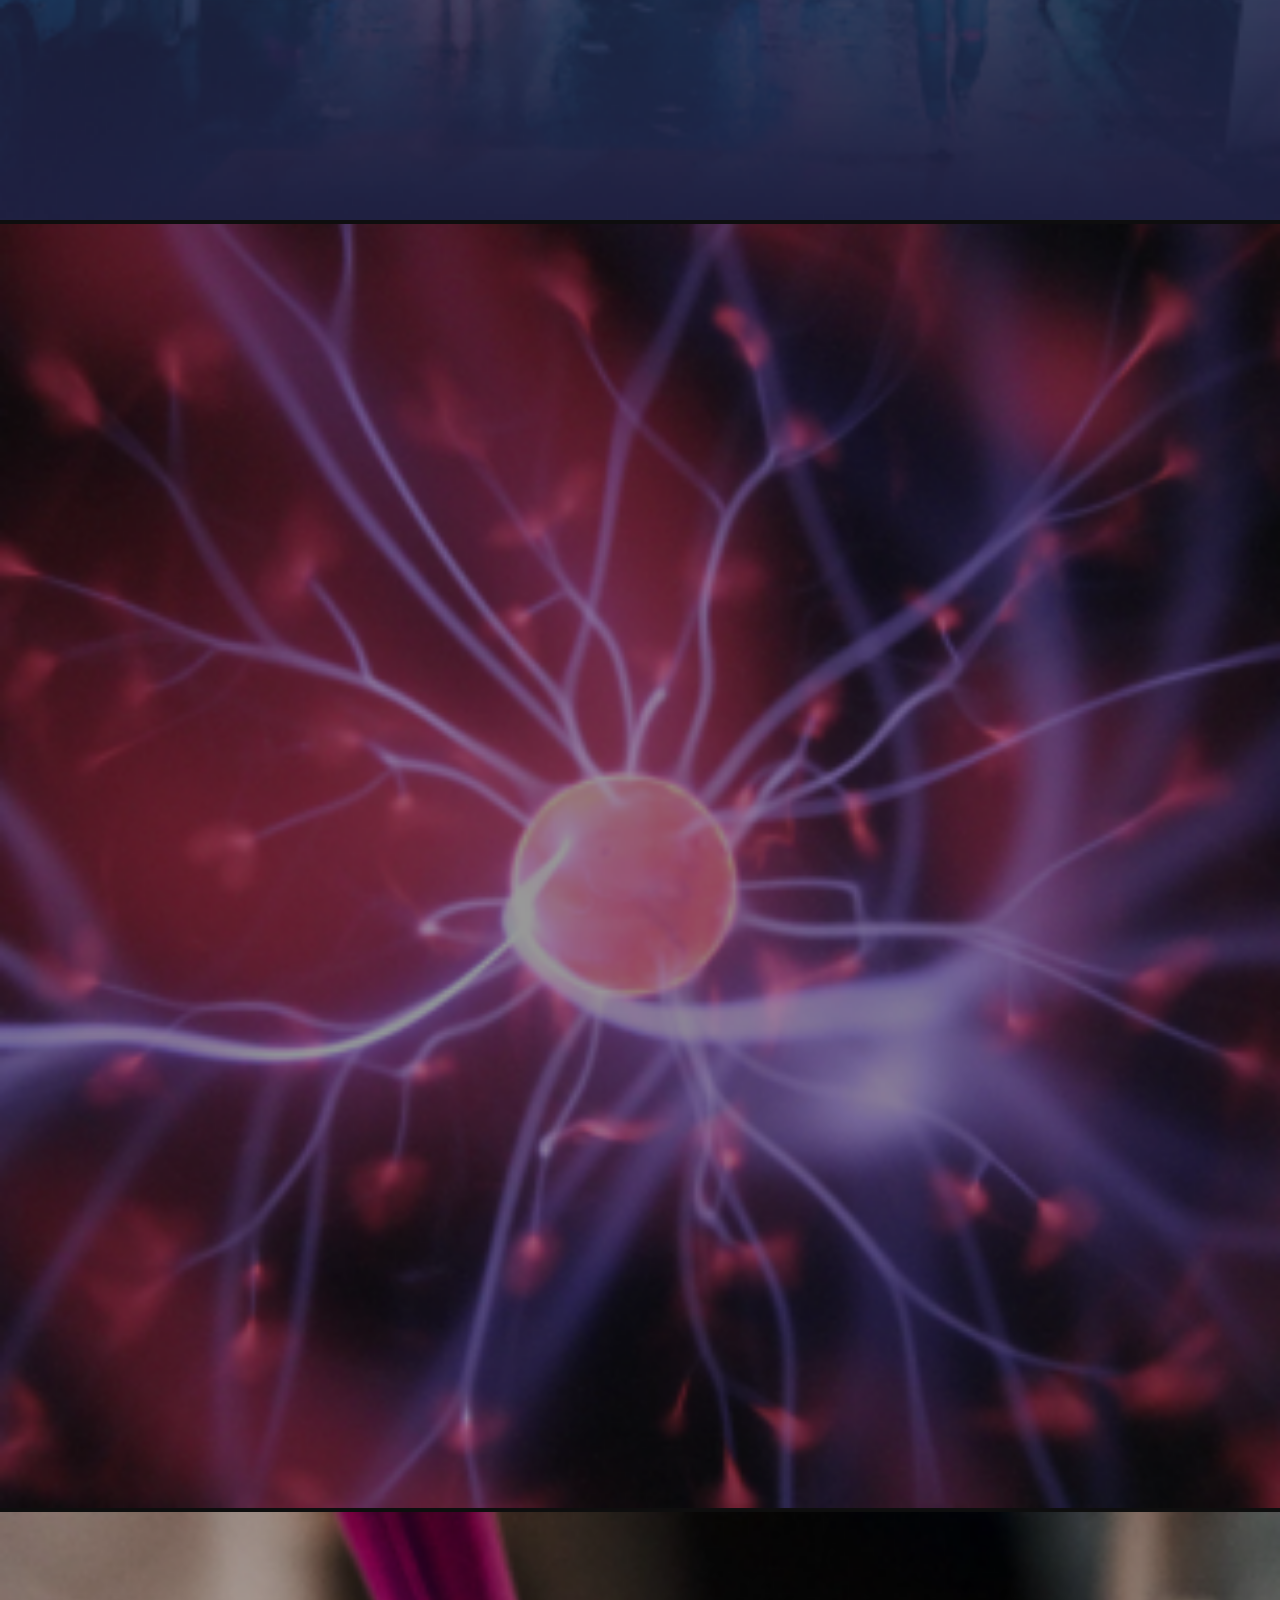
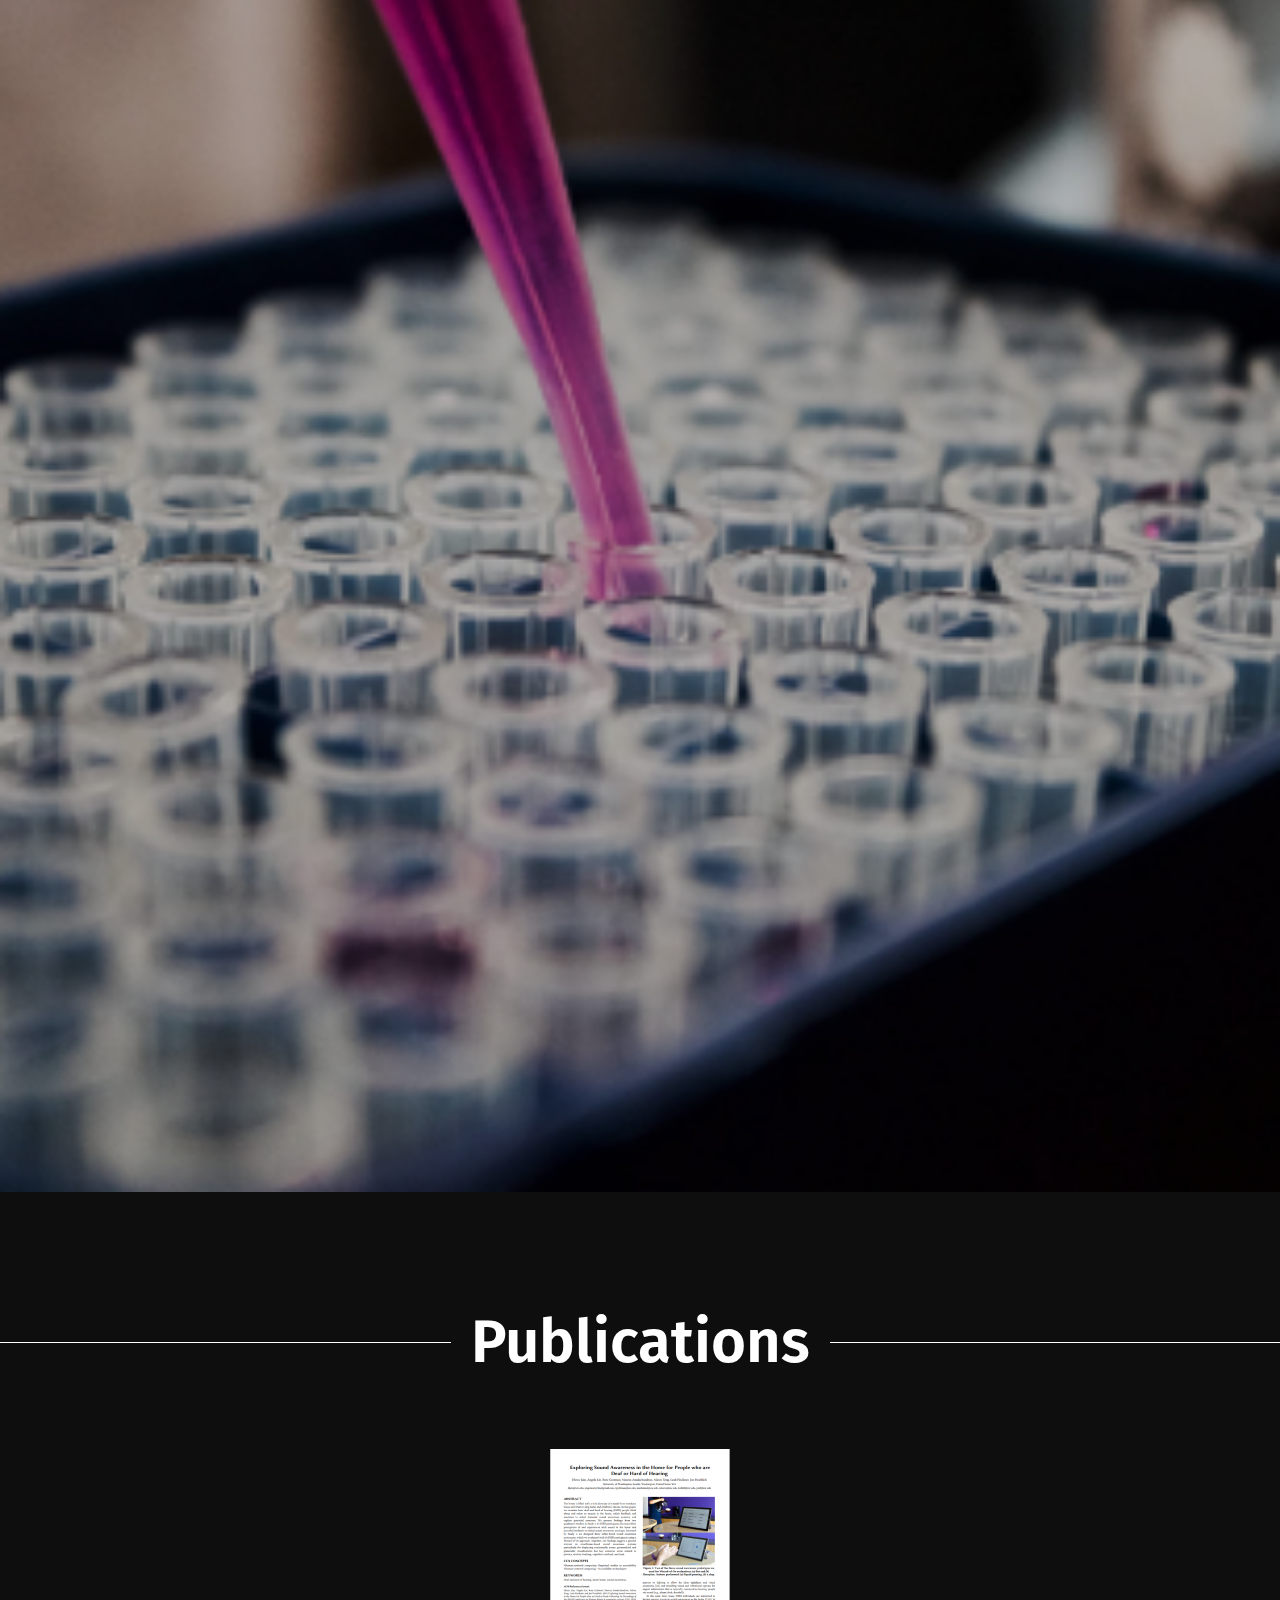
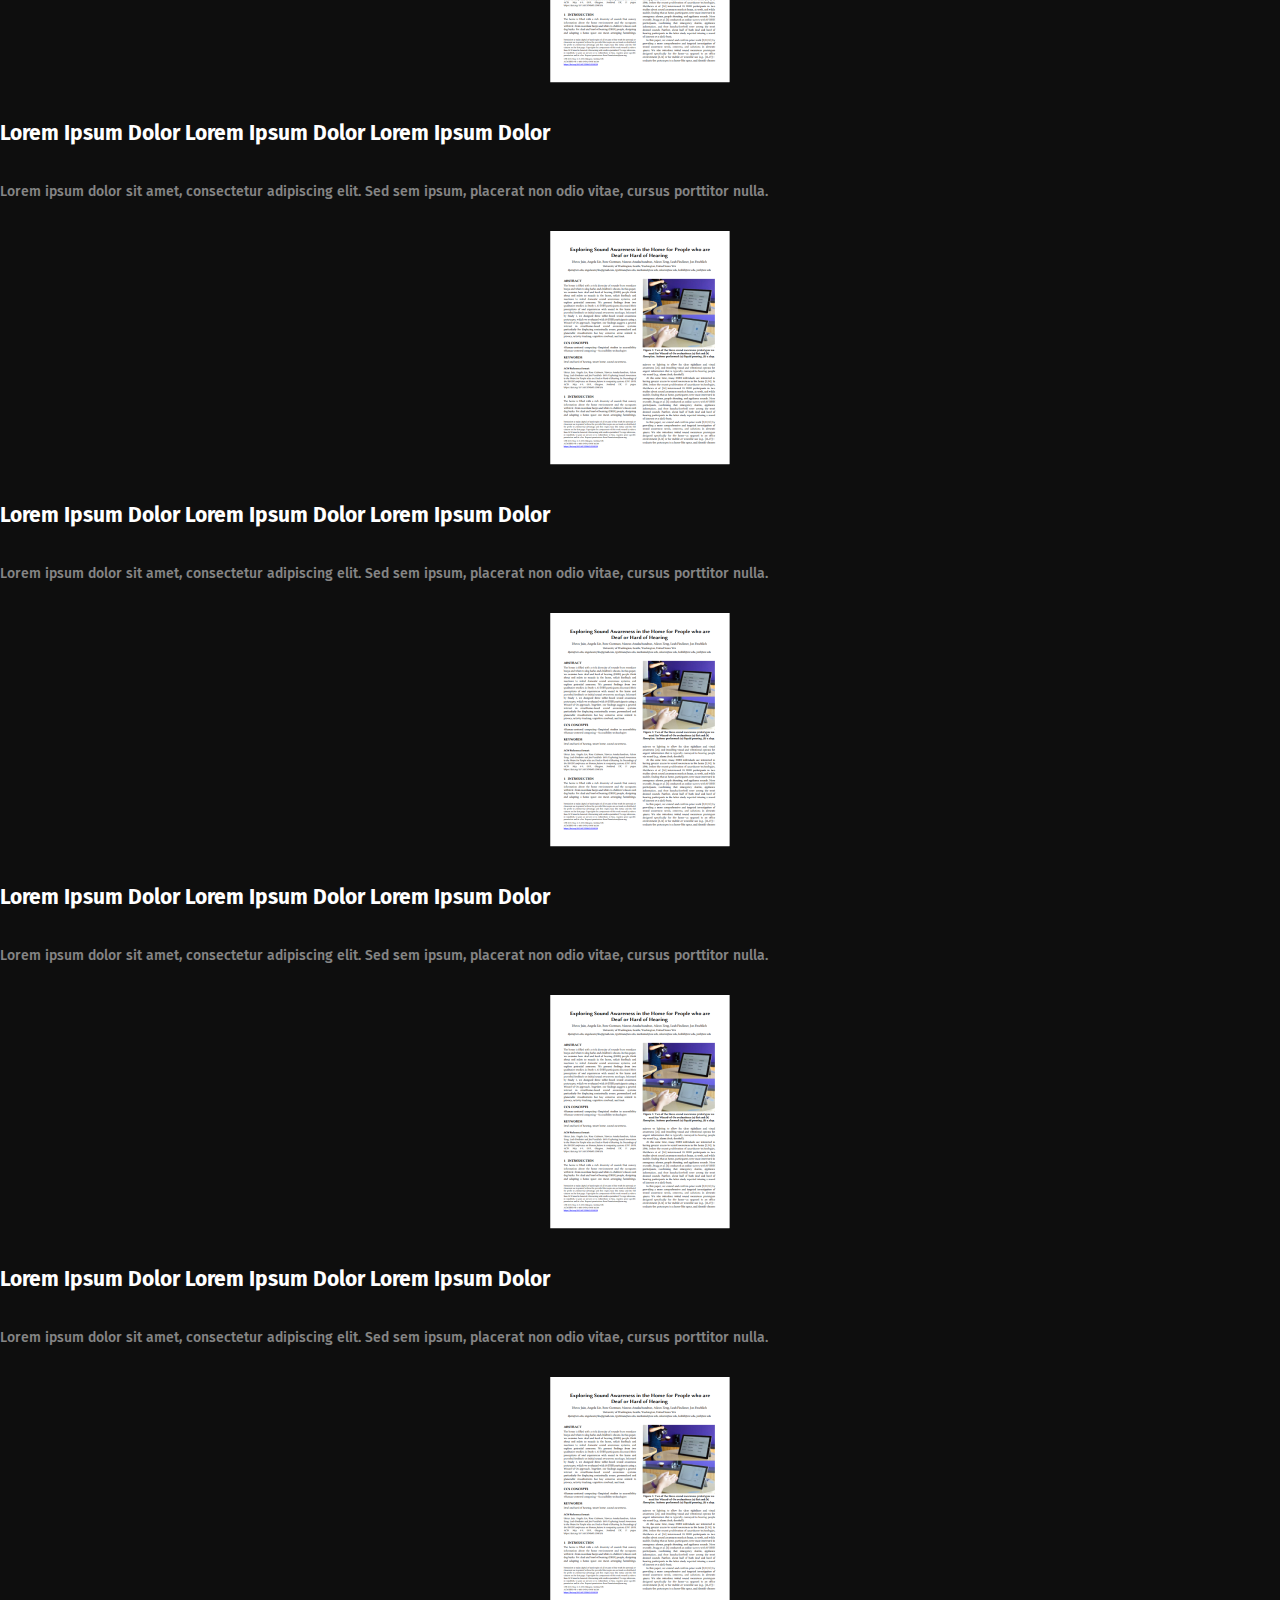
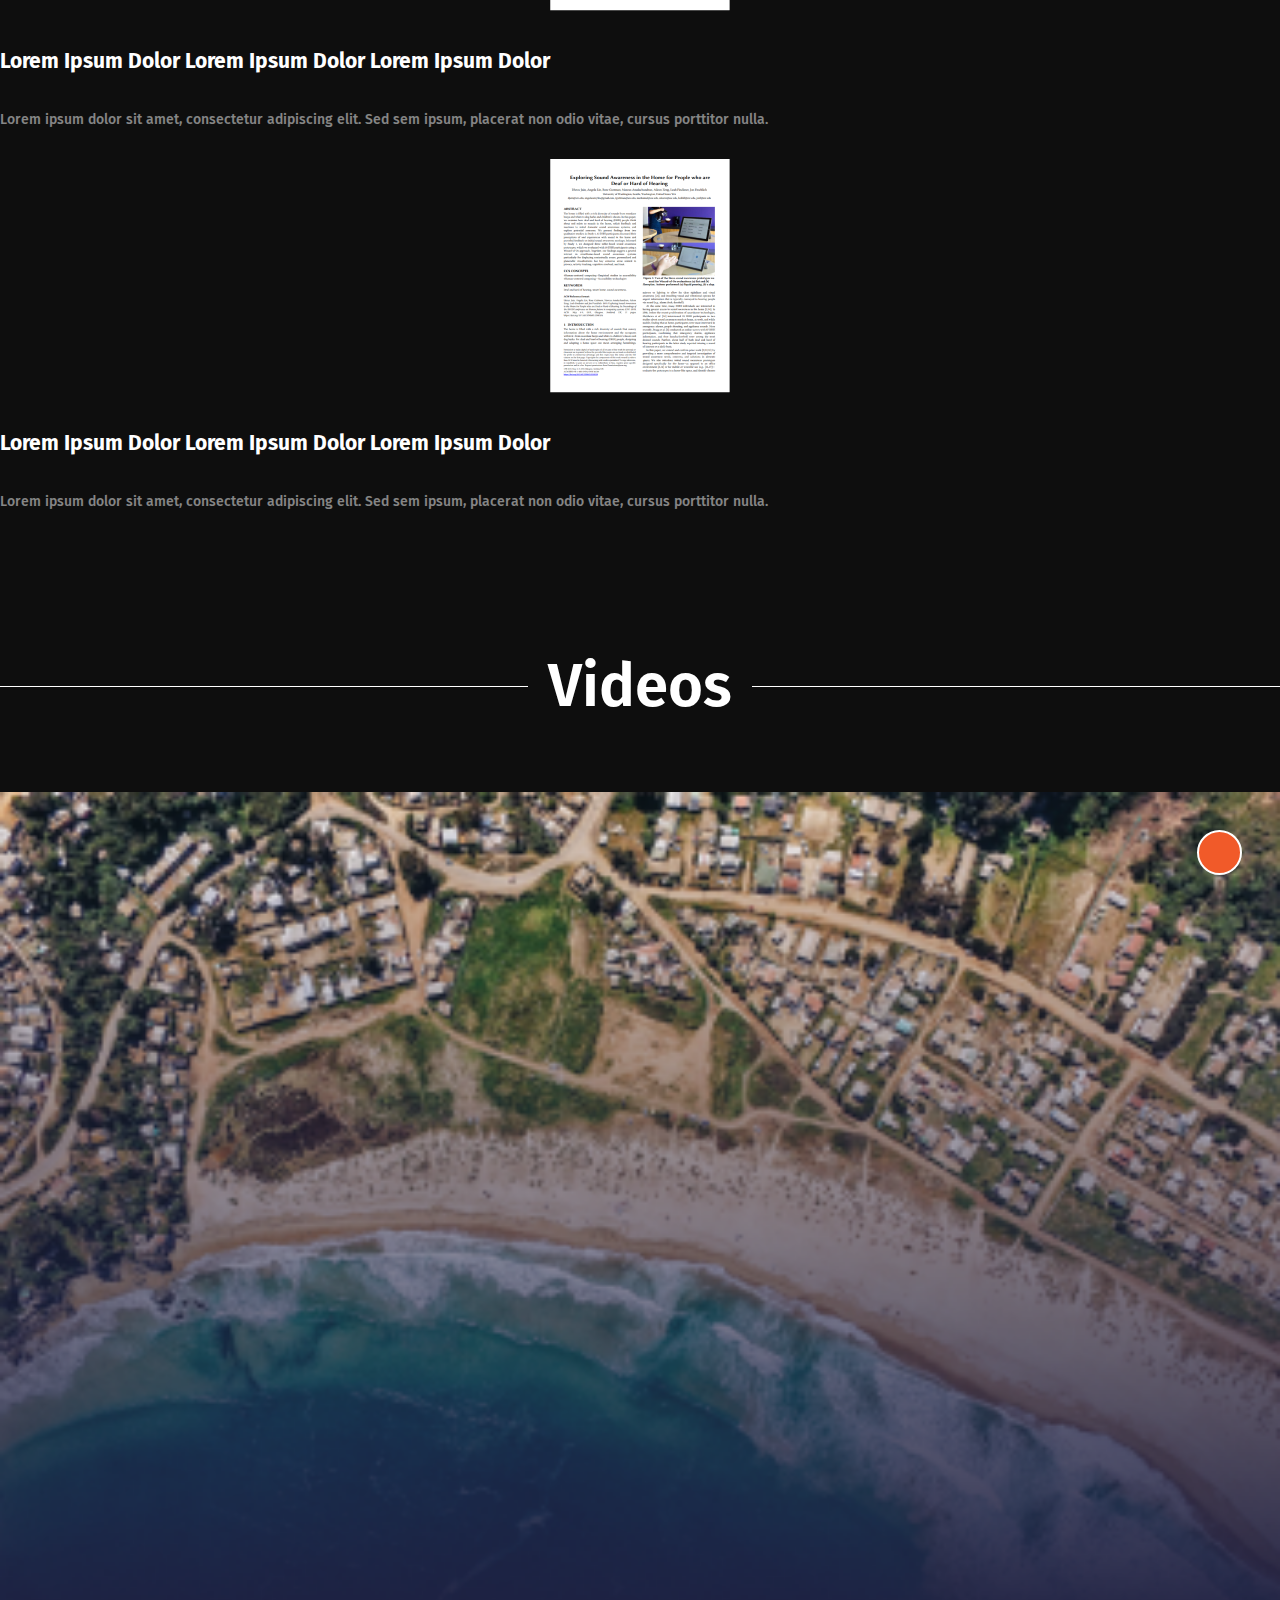
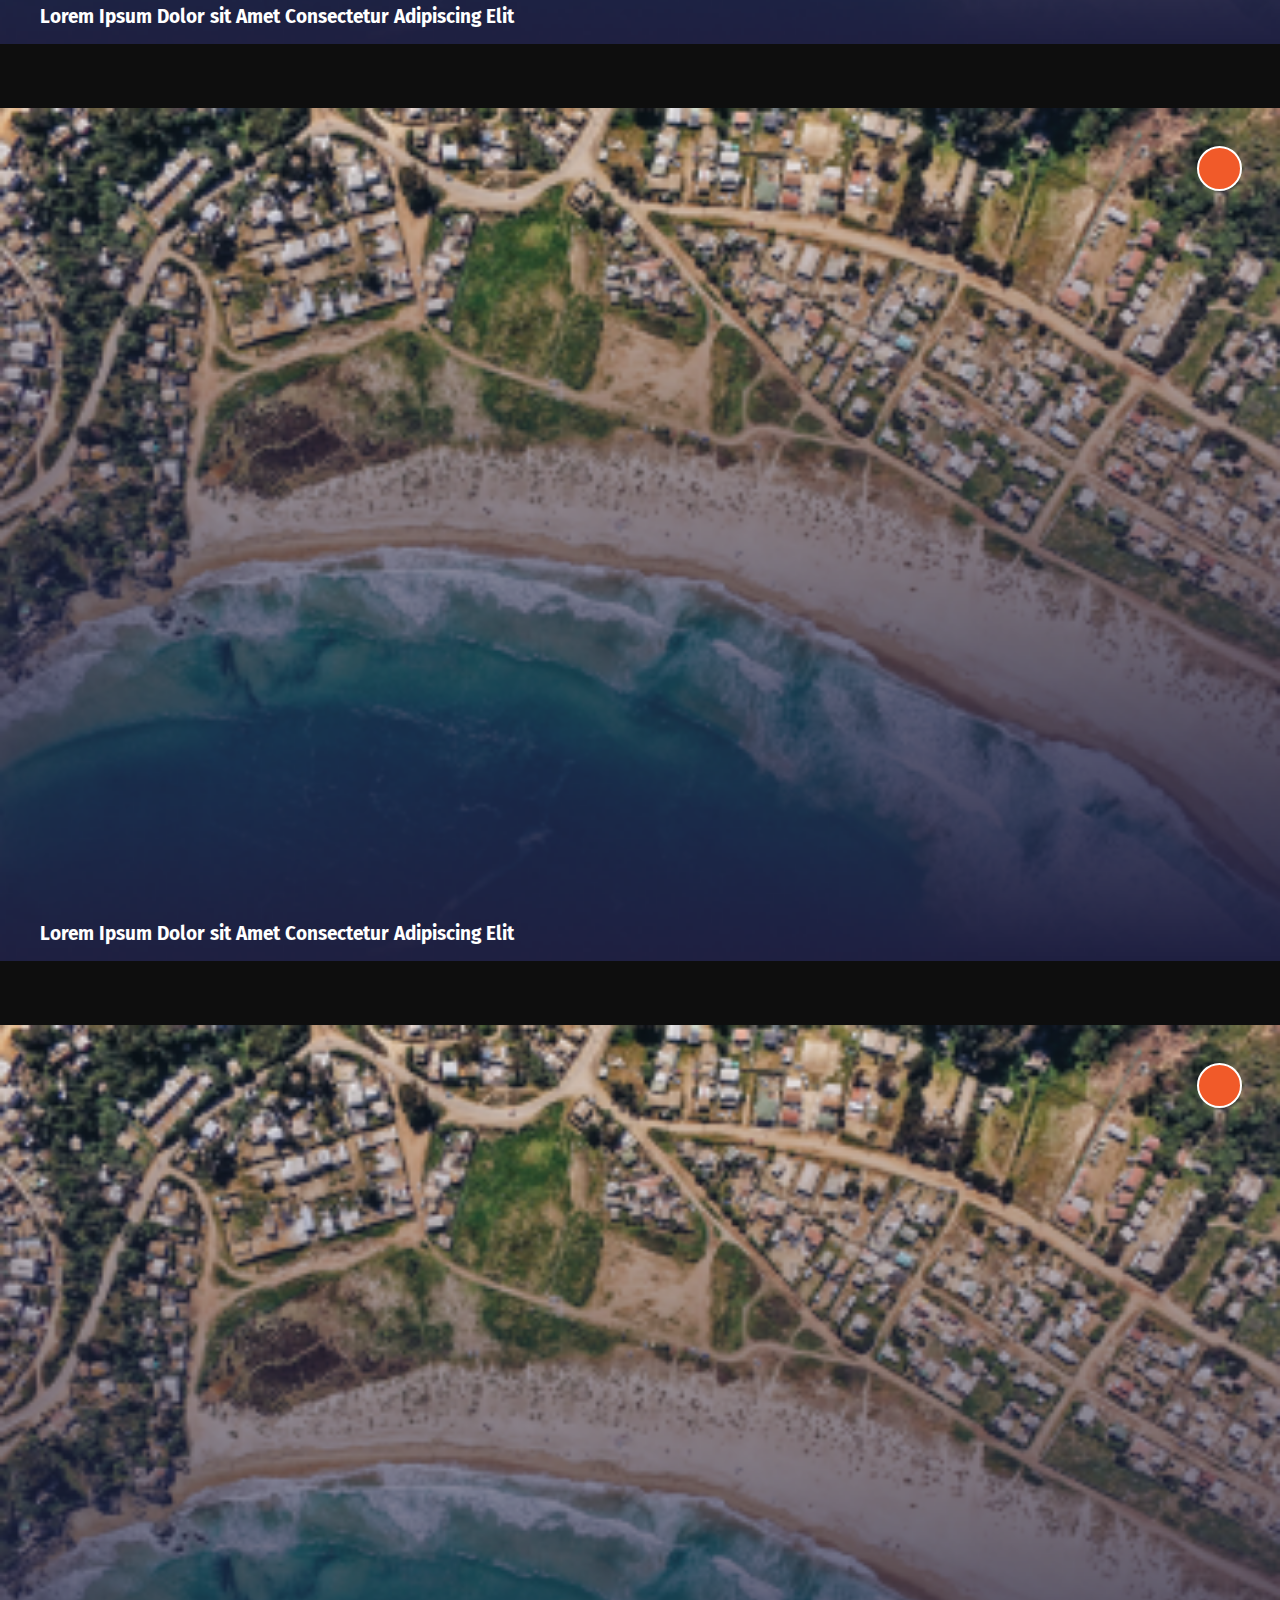
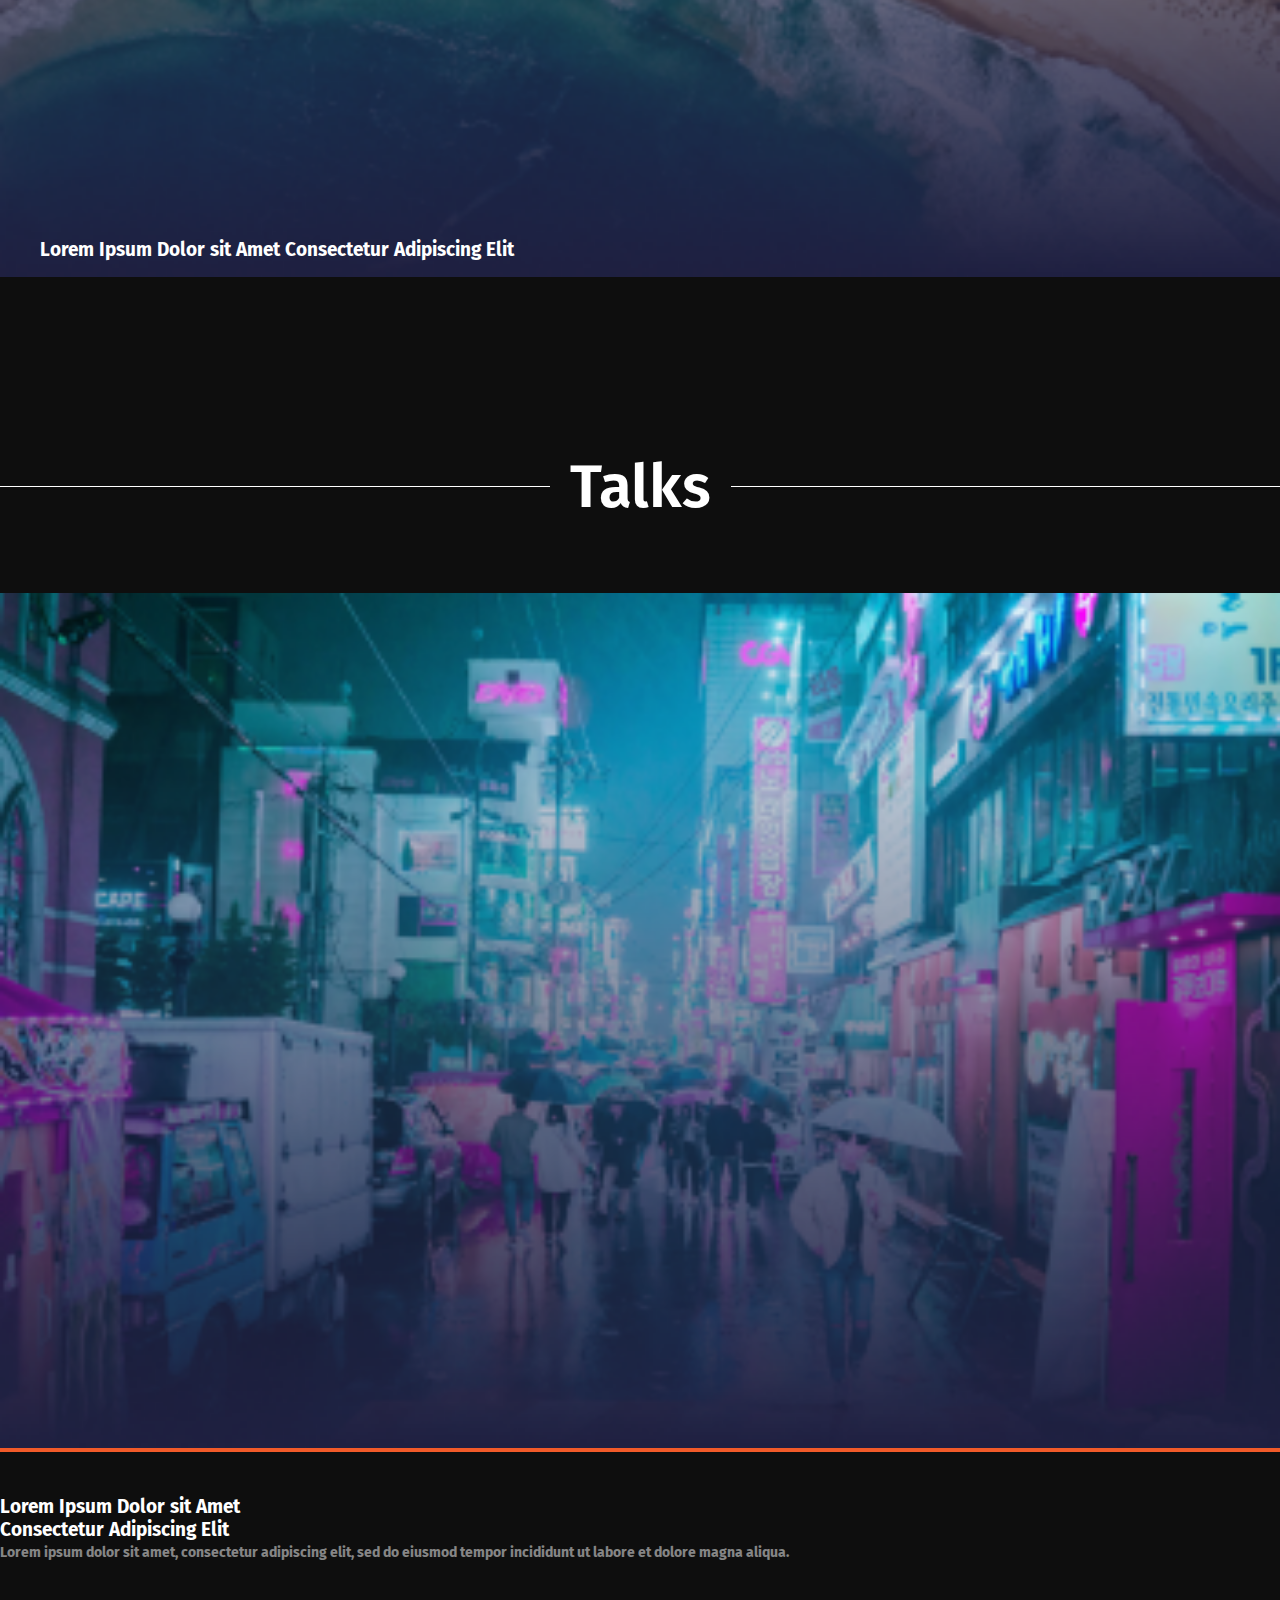
<file: project-single.html>
<!DOCTYPE html>
<html lang="en">

<head>
    <meta charset="UTF-8">
    <meta name="viewport" content="width=device-width, initial-scale=1.0">
    <meta http-equiv="X-UA-Compatible" content="ie=edge">
    <title>DriveLab</title>
    <link rel="stylesheet" href="./css/main.css">
    <link rel="stylesheet" href="./css/responsive.css">
    <link rel="stylesheet" href="https://stackpath.bootstrapcdn.com/bootstrap/4.3.0/css/bootstrap.min.css" integrity="sha384-PDle/QlgIONtM1aqA2Qemk5gPOE7wFq8+Em+G/hmo5Iq0CCmYZLv3fVRDJ4MMwEA"
        crossorigin="anonymous">
    <link href="https://fonts.googleapis.com/css?family=Fira+Sans" rel="stylesheet">
    <link rel="stylesheet" href="https://use.fontawesome.com/releases/v5.7.2/css/all.css" integrity="sha384-fnmOCqbTlWIlj8LyTjo7mOUStjsKC4pOpQbqyi7RrhN7udi9RwhKkMHpvLbHG9Sr"
        crossorigin="anonymous">
</head>

<body class="project-single">
    <nav class="navbar navbar-expand-lg navbar-light drive-nav sticky-top">
        <div class="container-fluid">
            <a class="navbar-brand logo" href="index.html">
                <img src="images/logo-header.svg" alt="logo">
            </a>
            <button class="navbar-toggler" type="button" data-toggle="collapse" data-target="#navbarCollapse">
                <span class="navbar-toggler-icon"></span>
            </button>

            <div class="collapse navbar-collapse" id="navbarCollapse">
                <ul class="navbar-nav ml-auto">
                    <li class="nav-item"><a href="about-us.html" class="nav-link">About Us</a></li>
                    <li class="nav-item"><a href="projects.html" class="nav-link">Projects</a></li>
                    <li class="nav-item"><a href="news.html" class="nav-link">News</a></li>
                    <li class="nav-item"><a href="publications.html" class="nav-link">Publications</a></li>
                    <li class="nav-item"><a href="talks.html" class="nav-link">Talks</a></li>
                    <li class="nav-item"><a href="videos.html" class="nav-link">Videos</a></li>
                    <li class="nav-item"><a href="faq.html" class="nav-link">FAQ </a></li>
                </ul>
            </div>
        </div>
    </nav>
    <div class="content-wrapper">
        <div class="drive-title-holder">
            <div class="drive-title-image">
                <img src="images/project_single_header.jpg" alt="publications-title-image" />
            </div>
            <div class="drive-title-wrapper">
                <div class="drive-title-inner">
                    <div class="container">
                        <h1 class="drive-page-title entry-title">Lorem Ipsum Dolor sit Amet <br> Consectetur Adipiscing
                            Elit</h1>
                    </div>
                </div>
            </div>
        </div>
        <div class="section-title">
            <h1><span>About Project</span></h1>
        </div>
        <div class="container">
            <div class="row">
                <div class="col-lg-6 offset-lg-1">
                    <div class="project-single-text-holder">
                        <p>Lorem ipsum dolor sit amet, consectetur adipiscing elit, sed do eiusmod tempor incididunt ut
                            labore et dolore magna aliqua. Lorem ipsum dolor sit amet, consectetur adipiscing elit, sed
                            do eiusmod tempor incididunt ut labore et dolore magna aliqua. Lorem ipsum dolor sit amet,
                            consectetur adipiscing elit, sed do eiusmod tempor incididunt ut labore et dolore magna
                            aliqua. Lorem ipsum dolor sit amet, consectetur adipiscing elit, sed do eiusmod tempor
                            incididunt ut labore et dolore magna aliqua. Lorem ipsum dolor sit amet, consectetur
                            adipiscing elit. Vivamus ut nisi urna. Lorem ipsum dolor sit amet, consectetur adipiscing
                            elit. Mauris fermentum nisl nec urna tristique, vel suscipit ligula sagittis. Integer ut
                            mattis ex. </p>
                        <p>
                            Phasellus cursus, diam tincidunt dictum convallis, libero nibh eleifend augue, sit amet
                            venenatis augue justo vitae lacus. Nulla augue metus, egestas vel lacus venenatis, posuere
                            porttitor risus. Quisque auctor magna sed erat ornare, sed semper lorem accumsan. Nam
                            tempus justo sit amet ante venenatis tincidunt. Suspendisse at tortor molestie, convallis
                            nisl vitae, finibus orci. Mauris dictum dapibus commodo. Nunc arcu mi, accumsan sed tempus
                            sed, sollicitudin eu velit. Fusce mattis accumsan tortor a tristique. Nunc convallis
                            lacinia leo, nec semper neque auctor at. Pellentesque sodales, ante sed gravida rutrum,
                            turpis risus ultricies nibh, non mattis magna nisl eu ante.
                        </p>
                    </div>
                </div>
                <div class="col-lg-4 basic-info">
                    <div class="basic-info-text-holder">
                        <p class=basic-info-hed>Basic info</p>
                        <p>Lorem ipsum, dolor sit amet consectetur adipisicing elit. Ab unde aut labore quas. Nihil
                            maiores possimus recusandae?</p>
                        <p>Magna aliqua. Lorem ipsum dolor sit amet, consectetur adipiscing elit, sed do eiusmod tempor
                            incididunt ut labore et dolore magna aliqua. Lorem ipsum dolor sit amet, consectetur
                            adipiscing elit, sed do eiusmod tempor incididunt</p>
                    </div>
                </div>
            </div>
        </div>
        <div class="section-title">
            <h1><span>Gallery</span></h1>
        </div>
        <div class="container">
            <div class="gallery">
                <div class="row no-gutters">
                    <div class="col-lg-4 col-md-6">
                        <img src="./images/projects-img-1.png" alt="">
                    </div>
                    <div class="col-lg-4 col-md-6">
                        <img src="./images/projects-img-2.png" alt="">
                    </div>
                    <div class="col-lg-4 col-md-6">
                        <img src="./images/projects-img-3.png" alt="">
                    </div>
                    <div class="col-lg-4 col-md-6">
                        <img src="./images/projects-img-1.png" alt="">
                    </div>
                    <div class="col-lg-4 col-md-6">
                        <img src="./images/projects-img-2.png" alt="">
                    </div>
                    <div class="col-lg-4 col-md-6">
                        <img src="./images/projects-img-3.png" alt="">
                    </div>
                </div>
            </div>
        </div>
        <div class="publications-list-section">
            <div class="section-title">
                <h1><span>Publications</span></h1>
            </div>
            <div class="container">
                <div class="row">
                    <div class="col-lg-4 col-md-6">
                        <a href="">
                            <div class="publication-list-item">
                                <div class="publication-list-item-image">
                                    <img src="./images/publication-item.png" alt="">
                                </div>
                                <div class="publication-item-info">
                                    <h4>Lorem Ipsum Dolor Lorem Ipsum Dolor Lorem Ipsum Dolor </h4>
                                    <p>Lorem ipsum dolor sit amet, consectetur adipiscing elit. Sed sem ipsum, placerat
                                        non odio vitae, cursus porttitor nulla. </p>
                                </div>
                            </div>
                        </a>
                    </div>
                    <div class="col-lg-4 col-md-6">
                        <a href="">
                            <div class="publication-list-item">
                                <div class="publication-list-item-image">
                                    <img src="./images/publication-item.png" alt="">
                                </div>
                                <div class="publication-item-info">
                                    <h4>Lorem Ipsum Dolor Lorem Ipsum Dolor Lorem Ipsum Dolor </h4>
                                    <p>Lorem ipsum dolor sit amet, consectetur adipiscing elit. Sed sem ipsum, placerat
                                        non odio vitae, cursus porttitor nulla. </p>
                                </div>
                            </div>
                        </a>
                    </div>
                    <div class="col-lg-4 col-md-6">
                        <a href="">
                            <div class="publication-list-item">
                                <div class="publication-list-item-image">
                                    <img src="./images/publication-item.png" alt="">
                                </div>
                                <div class="publication-item-info">
                                    <h4>Lorem Ipsum Dolor Lorem Ipsum Dolor Lorem Ipsum Dolor </h4>
                                    <p>Lorem ipsum dolor sit amet, consectetur adipiscing elit. Sed sem ipsum, placerat
                                        non odio vitae, cursus porttitor nulla. </p>
                                </div>
                            </div>
                        </a>
                    </div>
                    <div class="col-lg-4 col-md-6">
                        <a href="">
                            <div class="publication-list-item">
                                <div class="publication-list-item-image">
                                    <img src="./images/publication-item.png" alt="">
                                </div>
                                <div class="publication-item-info">
                                    <h4>Lorem Ipsum Dolor Lorem Ipsum Dolor Lorem Ipsum Dolor </h4>
                                    <p>Lorem ipsum dolor sit amet, consectetur adipiscing elit. Sed sem ipsum, placerat
                                        non odio vitae, cursus porttitor nulla. </p>
                                </div>
                            </div>
                        </a>
                    </div>
                    <div class="col-lg-4 col-md-6">
                        <a href="">
                            <div class="publication-list-item">
                                <div class="publication-list-item-image">
                                    <img src="./images/publication-item.png" alt="">
                                </div>
                                <div class="publication-item-info">
                                    <h4>Lorem Ipsum Dolor Lorem Ipsum Dolor Lorem Ipsum Dolor </h4>
                                    <p>Lorem ipsum dolor sit amet, consectetur adipiscing elit. Sed sem ipsum, placerat
                                        non odio vitae, cursus porttitor nulla. </p>
                                </div>
                            </div>
                        </a>
                    </div>
                    <div class="col-lg-4 col-md-6">
                        <a href="">
                            <div class="publication-list-item">
                                <div class="publication-list-item-image">
                                    <img src="./images/publication-item.png" alt="">
                                </div>
                                <div class="publication-item-info">
                                    <h4>Lorem Ipsum Dolor Lorem Ipsum Dolor Lorem Ipsum Dolor </h4>
                                    <p>Lorem ipsum dolor sit amet, consectetur adipiscing elit. Sed sem ipsum, placerat
                                        non odio vitae, cursus porttitor nulla. </p>
                                </div>
                            </div>
                        </a>
                    </div>
                </div>
            </div>
        </div>
        <div class="videos-section">
            <div class="section-title">
                <h1><span>Videos</span></h1>
            </div>
            <div class="container">
                <div class="row">
                    <div class="col-lg-4 col-md-6">
                        <a href="">
                            <div class="video-item">
                                <div class="video-info">
                                    <h4>
                                        Lorem Ipsum Dolor sit Amet Consectetur Adipiscing Elit
                                    </h4>
                                </div>
                                <div class="video-play">
                                    <i class="fas fa-play"></i>
                                </div>
                                <img src="./images/video-image.png" alt="">
                            </div>
                        </a>
                    </div>
                    <div class="col-lg-4 col-md-6">
                        <a href="">
                            <div class="video-item">
                                <div class="video-info">
                                    <h4>
                                        Lorem Ipsum Dolor sit Amet Consectetur Adipiscing Elit
                                    </h4>
                                </div>
                                <div class="video-play">
                                    <i class="fas fa-play"></i>
                                </div>
                                <img src="./images/video-image.png" alt="">
                            </div>
                        </a>
                    </div>
                    <div class="col-lg-4 col-md-6">
                        <a href="">
                            <div class="video-item">
                                <div class="video-info">
                                    <h4>
                                        Lorem Ipsum Dolor sit Amet Consectetur Adipiscing Elit
                                    </h4>
                                </div>
                                <div class="video-play">
                                    <i class="fas fa-play"></i>
                                </div>
                                <img src="./images/video-image.png" alt="">
                            </div>
                        </a>
                    </div>
                </div>
            </div>
            <div class="section-title">
                <h1><span>Talks</span></h1>
            </div>
            <div class="projects-section">
                <div class="container">
                    <div class="row">
                        <div class="col-lg-4 col-md-6">
                            <div class="drive-post">
                                <a href="">
                                    <div class="drive-post-image">
                                        <img src="./images/project-single-image.png" alt="">
                                    </div>
                                    <div class="drive-post-info">
                                        <h4>Lorem Ipsum Dolor sit Amet <br> Consectetur Adipiscing Elit</h4>
                                        <p> Lorem ipsum dolor sit amet, consectetur adipiscing elit, sed do eiusmod
                                            tempor
                                            incididunt ut labore et dolore magna aliqua. </p>
                                    </div>
                                </a>
                            </div>
                        </div>
                        <div class="col-lg-4 col-md-6">
                            <div class="drive-post">
                                <a href="">
                                    <div class="drive-post-image">
                                        <img src="./images/project-single-image.png" alt="">
                                    </div>
                                    <div class="drive-post-info">
                                        <h4>Lorem Ipsum Dolor sit Amet <br> Consectetur Adipiscing Elit</h4>
                                        <p> Lorem ipsum dolor sit amet, consectetur adipiscing elit, sed do eiusmod
                                            tempor
                                            incididunt ut labore et dolore magna aliqua. </p>
                                    </div>
                                </a>
                            </div>
                        </div>
                        <div class="col-lg-4 col-md-6">
                            <div class="drive-post">
                                <a href="">
                                    <div class="drive-post-image">
                                        <img src="./images/project-single-image.png" alt="">
                                    </div>
                                    <div class="drive-post-info">
                                        <h4>Lorem Ipsum Dolor sit Amet <br> Consectetur Adipiscing Elit</h4>
                                        <p> Lorem ipsum dolor sit amet, consectetur adipiscing elit, sed do eiusmod
                                            tempor
                                            incididunt ut labore et dolore magna aliqua. </p>
                                    </div>
                                </a>
                            </div>
                        </div>
                    </div>
                </div>
            </div>
            <div class="about-us">
                <div class="people-section">
                    <div class="section-title">
                        <h1><span>People Involved</span></h1>
                    </div>
                    <div class="container">
                        <div class="row">
                            <div class="col-lg-4 col-md-6">
                                <a href="">
                                    <div class="people-holder">
                                        <div class="people-image">
                                            <img src="./images/project-single-people.png" alt="">
                                        </div>
                                        <div class="people-info-holder">
                                            <h4>Lorem Ipsum Dolor</h4>
                                            <p>Research Scientist</p>
                                        </div>
                                    </div>
                                </a>
                            </div>
                            <div class="col-lg-4 col-md-6">
                                <a href="">
                                    <div class="people-holder">
                                        <div class="people-image">
                                            <img src="./images/project-single-people.png" alt="">
                                        </div>
                                        <div class="people-info-holder">
                                            <h4>Lorem Ipsum Dolor</h4>
                                            <p>Research Scientist</p>
                                        </div>
                                    </div>
                                </a>
                            </div>
                            <div class="col-lg-4 col-md-6">
                                <a href="">
                                    <div class="people-holder">
                                        <div class="people-image">
                                            <img src="./images/project-single-people.png" alt="">
                                        </div>
                                        <div class="people-info-holder">
                                            <h4>Lorem Ipsum Dolor</h4>
                                            <p>Research Scientist</p>
                                        </div>
                                    </div>
                                </a>
                            </div>
                        </div>
                    </div>
                </div>
            </div>
        </div>
    </div>

    <footer>
        <div class="container">
            <div class="row">
                <div class="col-lg-6">
                    <div class="footer-info-section">
                        <div class="footer-info-holder">
                            <img src="./images/logo-footer.png" alt="">
                        </div>
                    </div>
                </div>
                <div class="col-lg-5 offset-lg-1">
                    <div class="clemson-footer-info">
                        <p>In the DRIVE Lab we design, build and evaluate human-centered technologies to address
                            problems of accessibility, transportation and beyond.</p>
                        <p class="clemson-mail">drivelab@clemson.edu</p>
                    </div>
                </div>
            </div>

            <div class="row">
                <div class="col-lg-7">
                    <div class="footer-info-section-bottom">
                        <p class="explore-more">
                            Explore More
                        </p>
                        <nav class="footer-nav">
                            <ul>
                                <li><a href="#aboutus">About Us</a></li>
                                <li><a href="#projects">Projects</a></li>
                                <li><a href="news.html">News</a></li>
                                <li><a href="#publications">Publications</a></li>
                                <li><a href="talks.html">Talks</a></li>
                                <li><a href="#videos">Videos</a></li>
                                <li><a href="#faq">FAQ </a></li>
                            </ul>
                        </nav>
                    </div> <!-- /.footer-info-holder-top -->
                </div> <!-- /.col-md-7 -->

                <div class="col-lg-5">
                    <div class="footer-social-network-section">
                        <div class="logo-clemson-holder">
                            <!--<span class="helper"></span>-->
                            <img src="./images/logo_clemson.png" alt="">
                        </div>
                        <div class="social-icon-holder">
                            <a href=""> <img src="./images/Facebook.png" alt=""></a>
                        </div>
                        <div class="social-icon-holder">
                            <a href=""> <img src="./images/linkedin.png" alt=""></a>
                        </div>
                    </div>
                </div> <!-- /.col-md-5 -->
            </div> <!-- /.row -->
        </div>
        <div class="drive-copyright">
            <p>Copyright © 2019 DriveLab</p>
        </div>
    </footer>

    <script src="https://code.jquery.com/jquery-3.3.1.slim.min.js" integrity="sha384-q8i/X+965DzO0rT7abK41JStQIAqVgRVzpbzo5smXKp4YfRvH+8abtTE1Pi6jizo"
        crossorigin="anonymous"></script>
    <script src="https://cdnjs.cloudflare.com/ajax/libs/popper.js/1.14.7/umd/popper.min.js" integrity="sha384-UO2eT0CpHqdSJQ6hJty5KVphtPhzWj9WO1clHTMGa3JDZwrnQq4sF86dIHNDz0W1"
        crossorigin="anonymous"></script>
    <script src="https://stackpath.bootstrapcdn.com/bootstrap/4.3.0/js/bootstrap.min.js" integrity="sha384-7aThvCh9TypR7fIc2HV4O/nFMVCBwyIUKL8XCtKE+8xgCgl/PQGuFsvShjr74PBp"
        crossorigin="anonymous"></script>
    <script src="./js/main.js"></script>
</body>

</html>
</file>
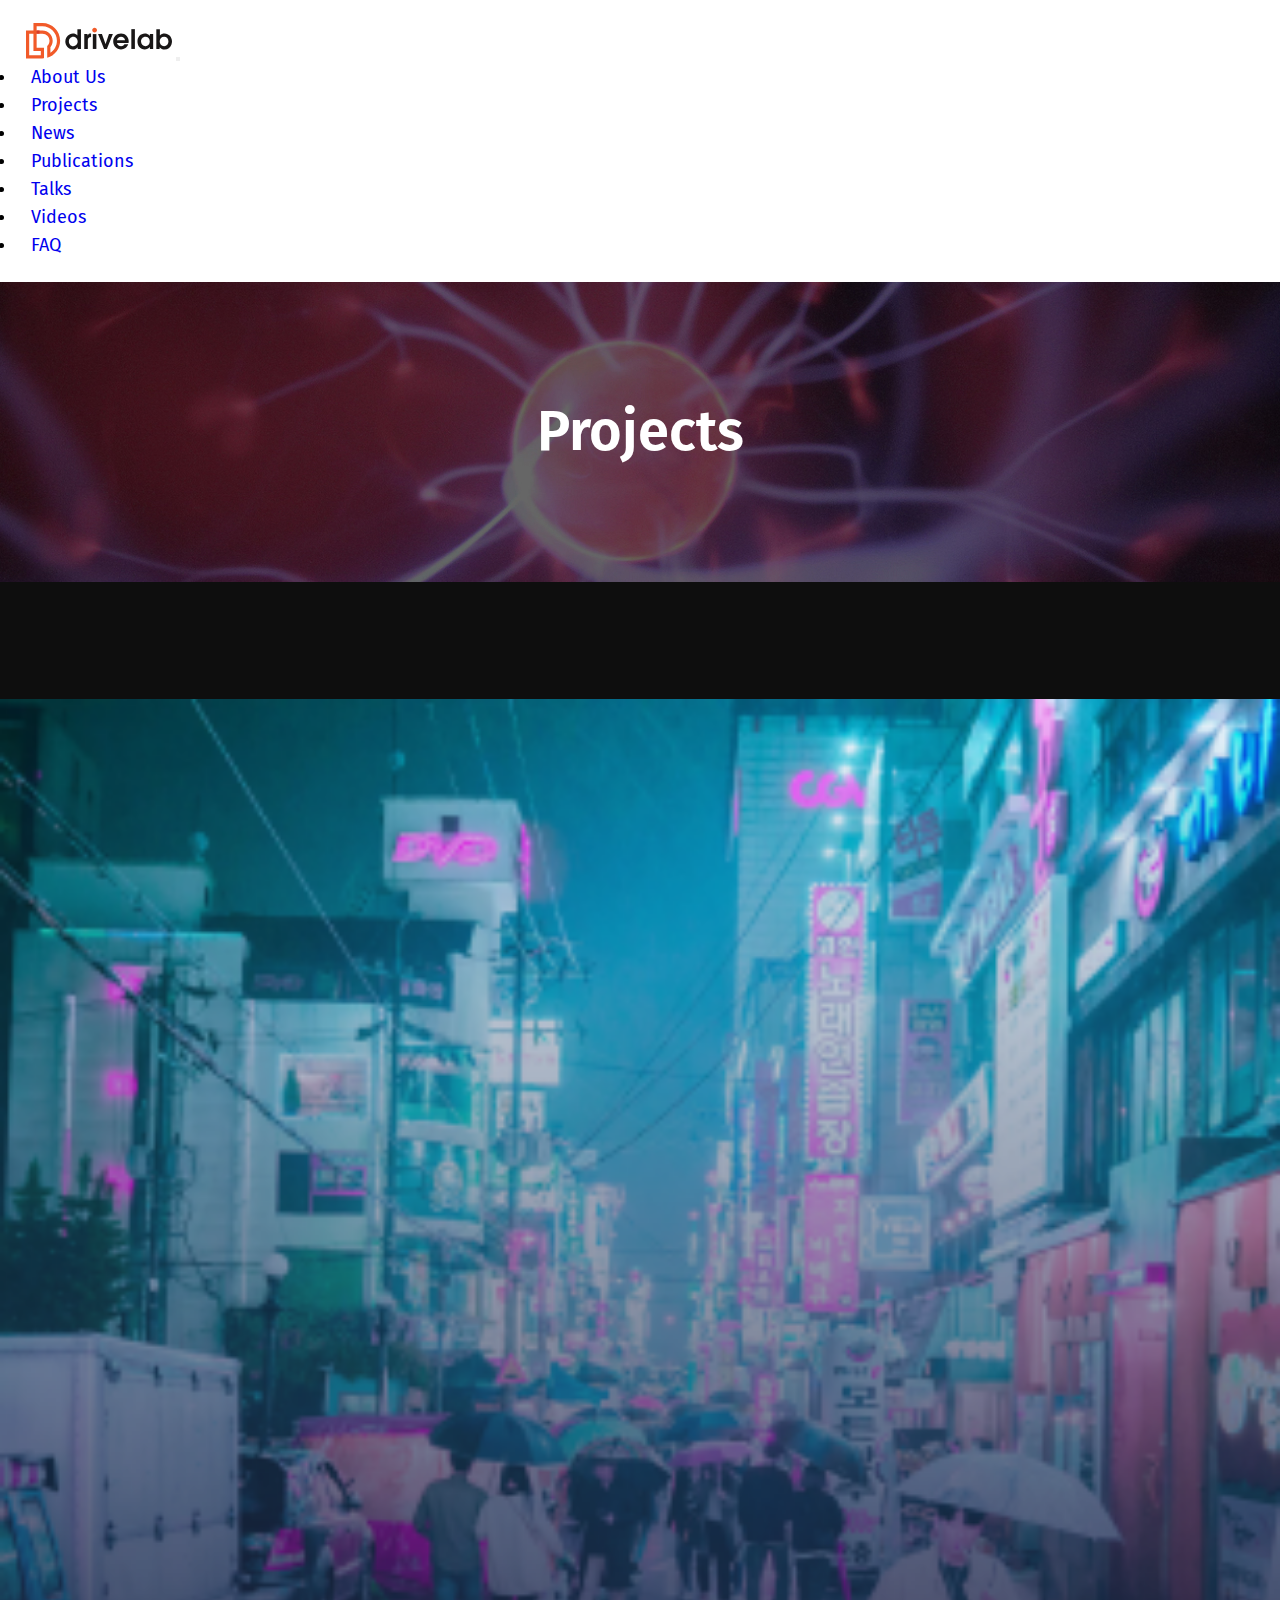
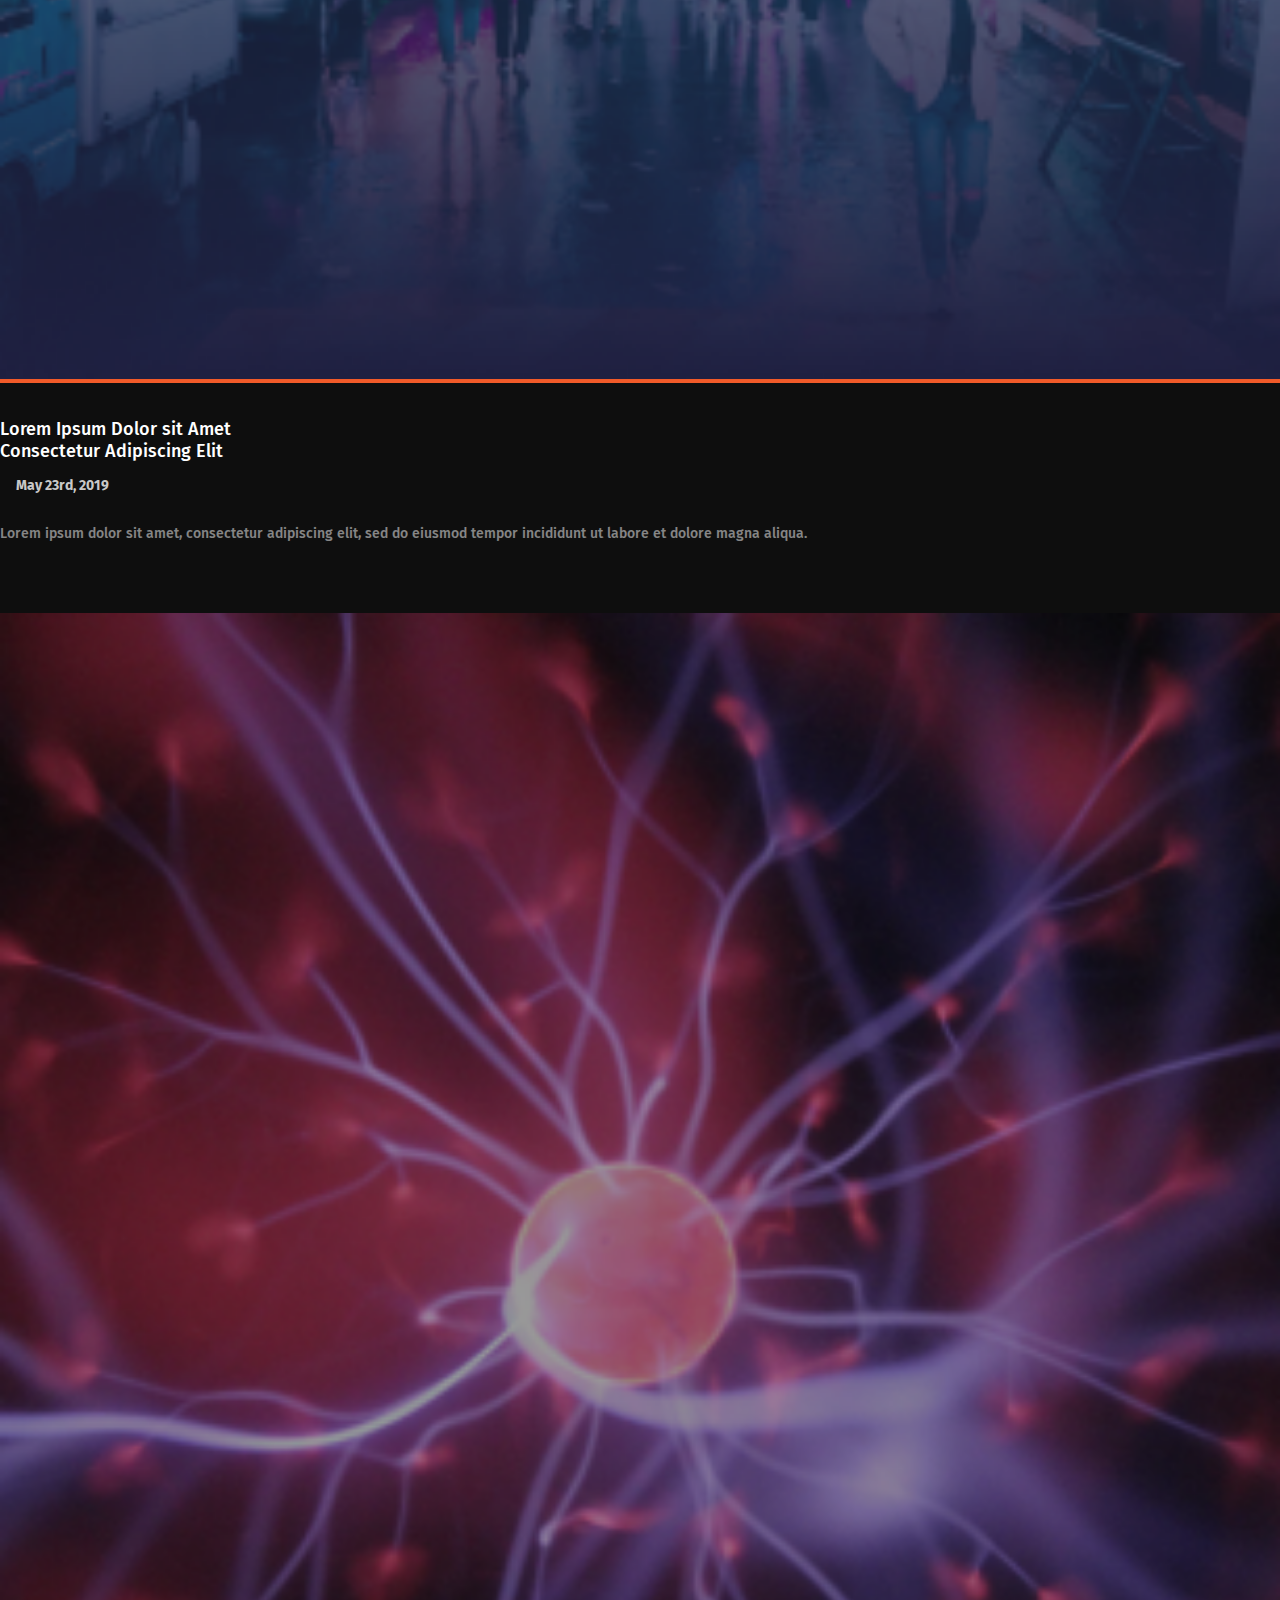
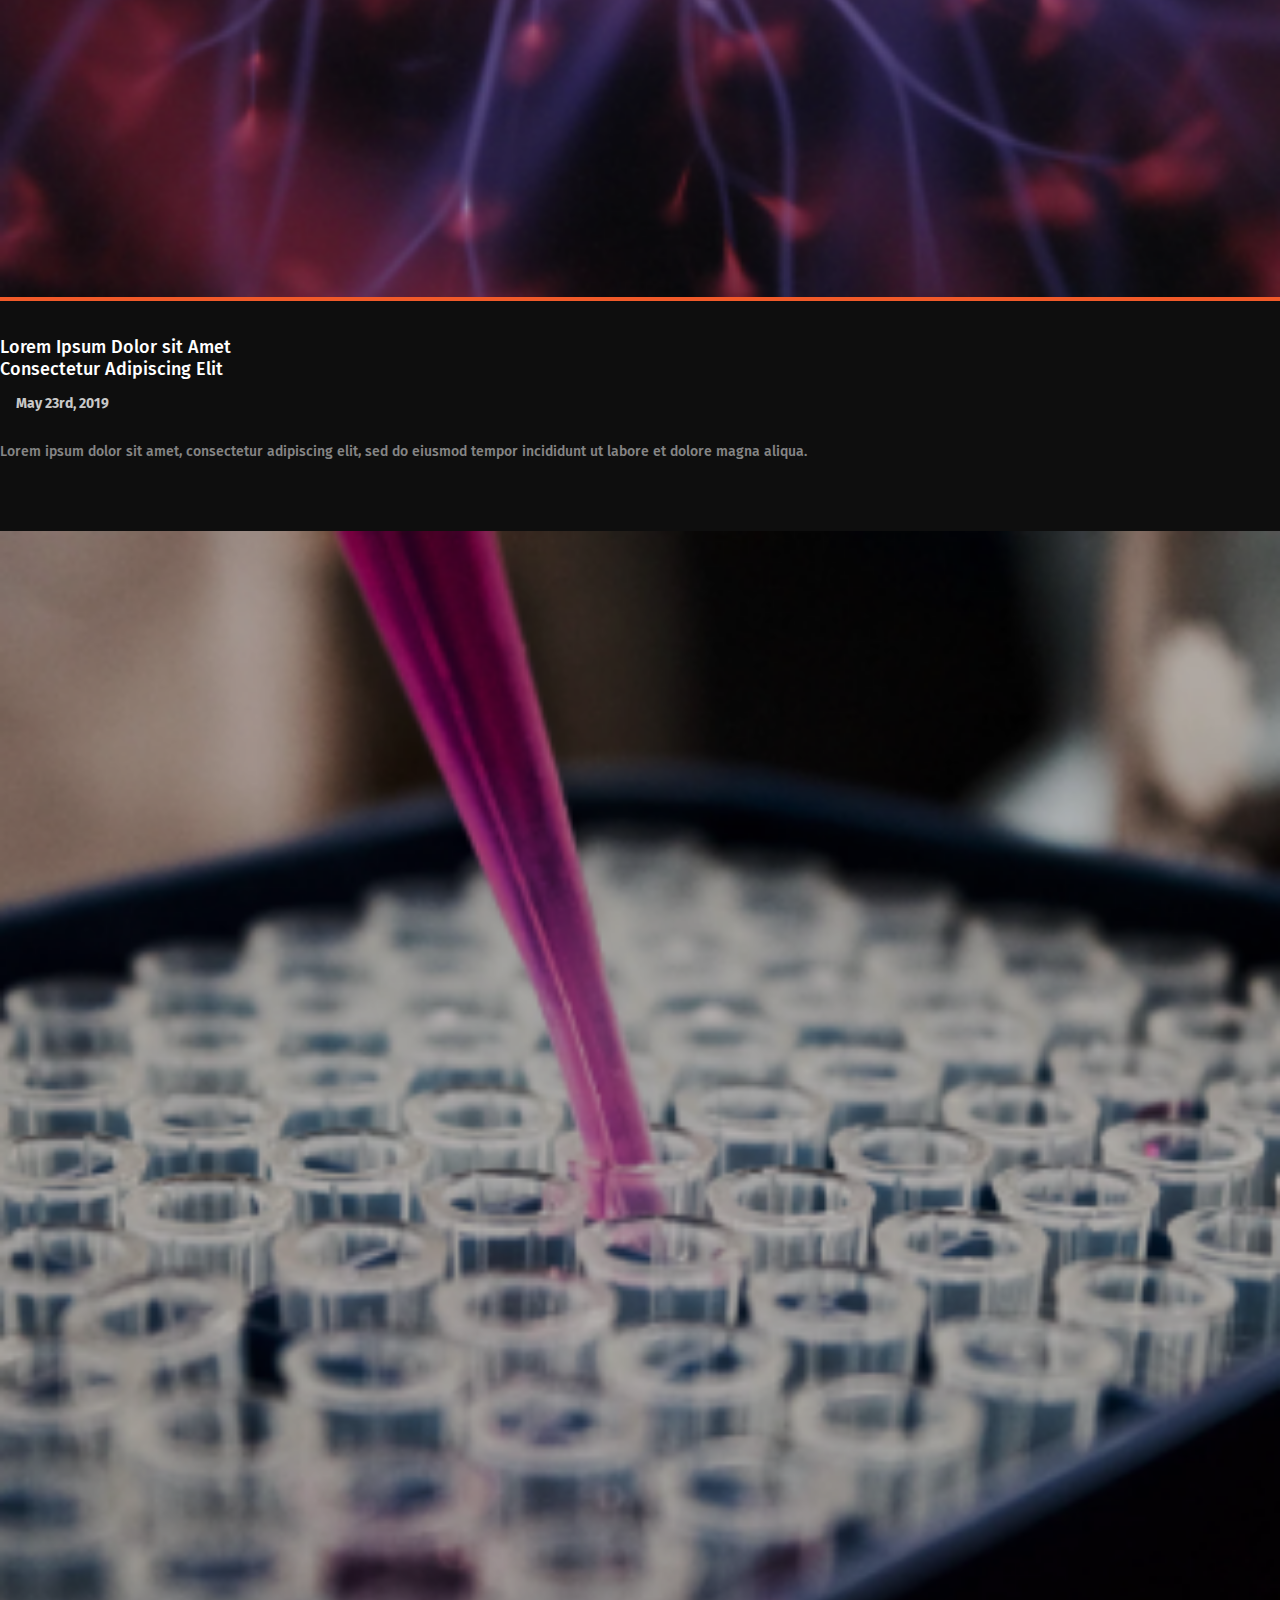
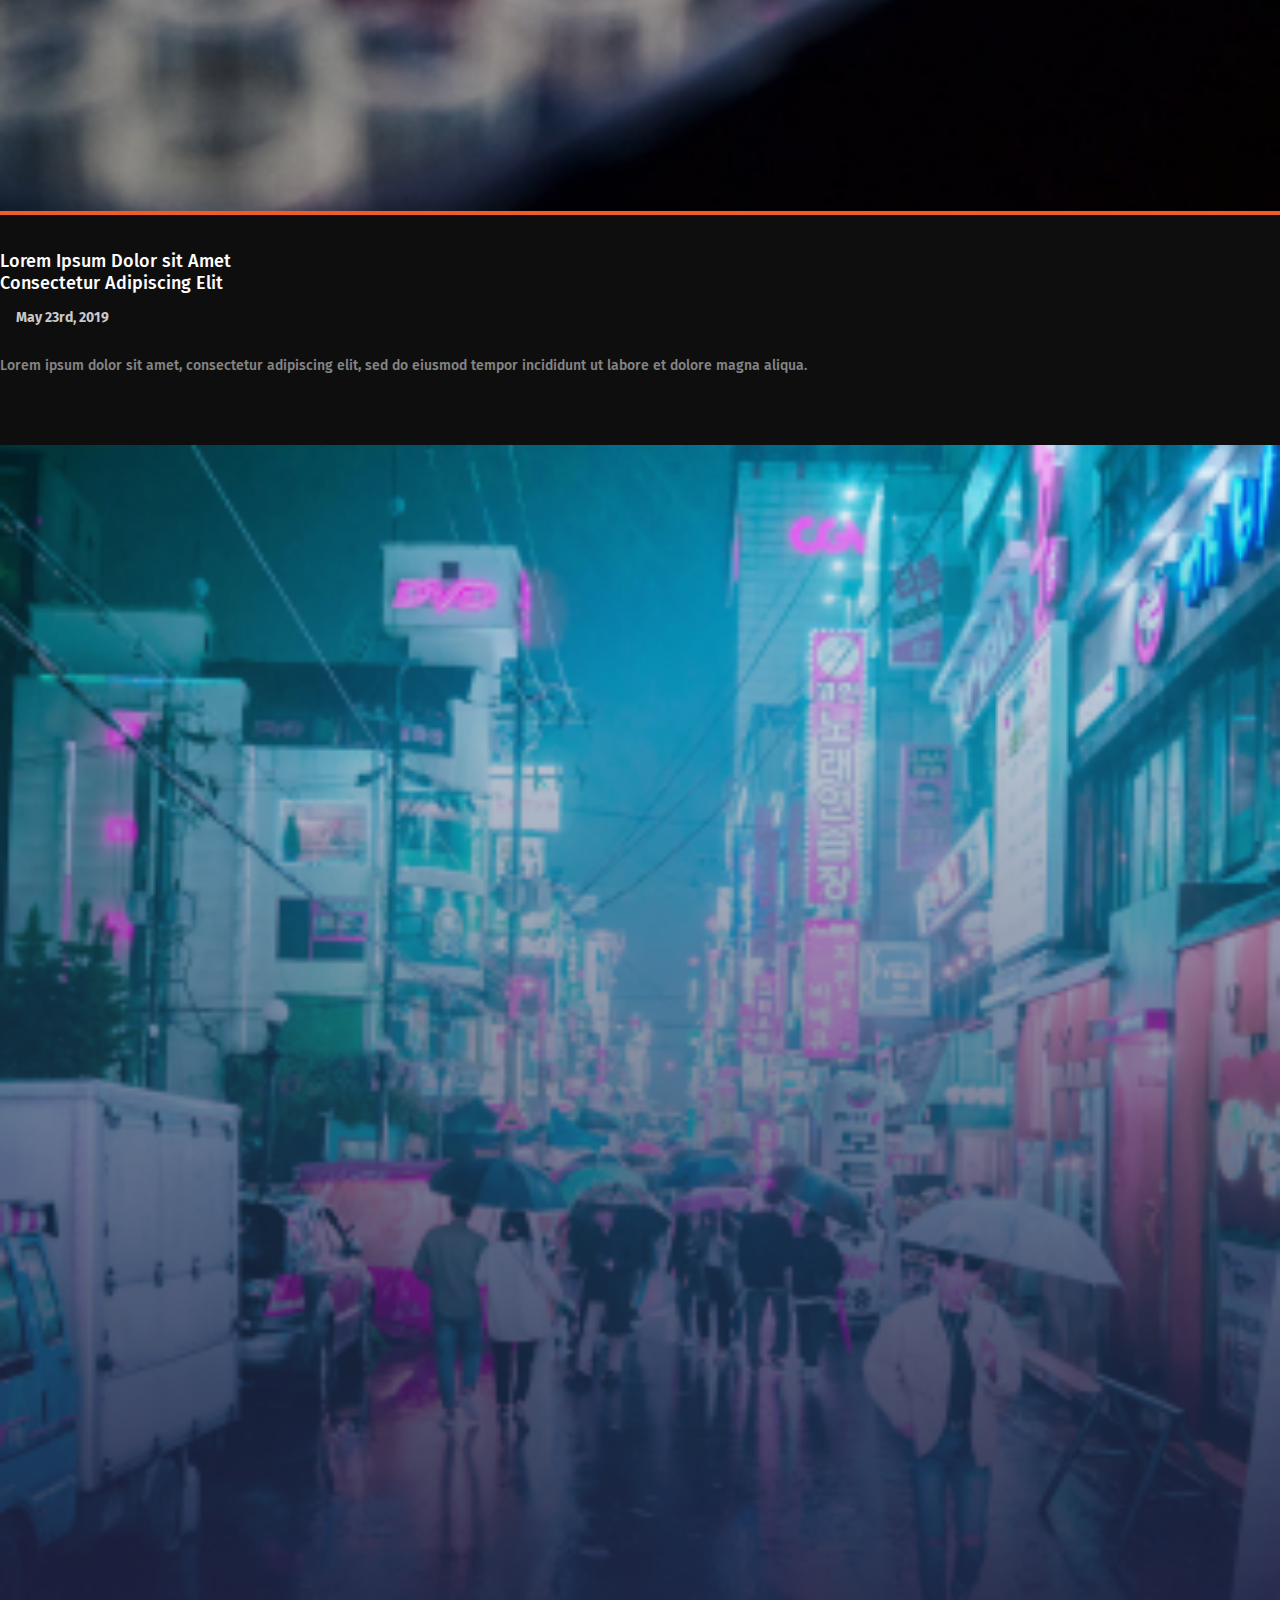
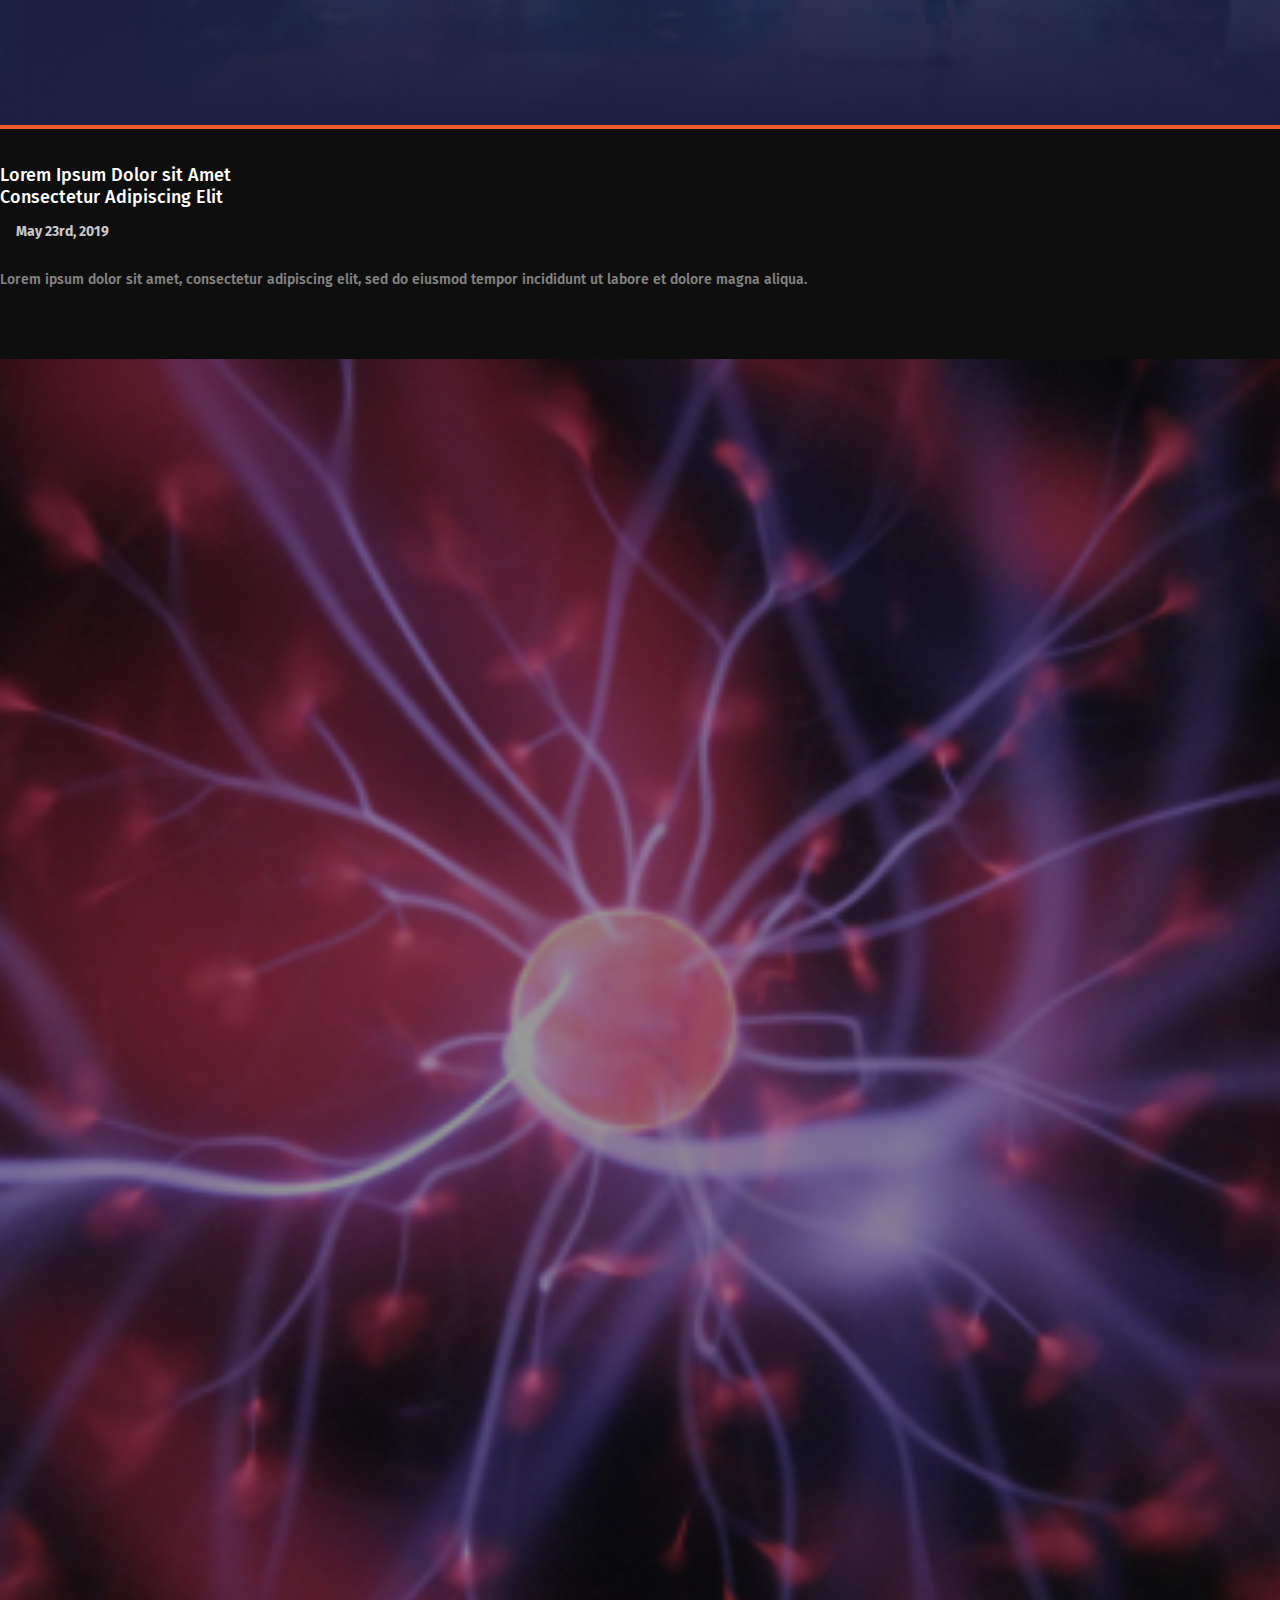
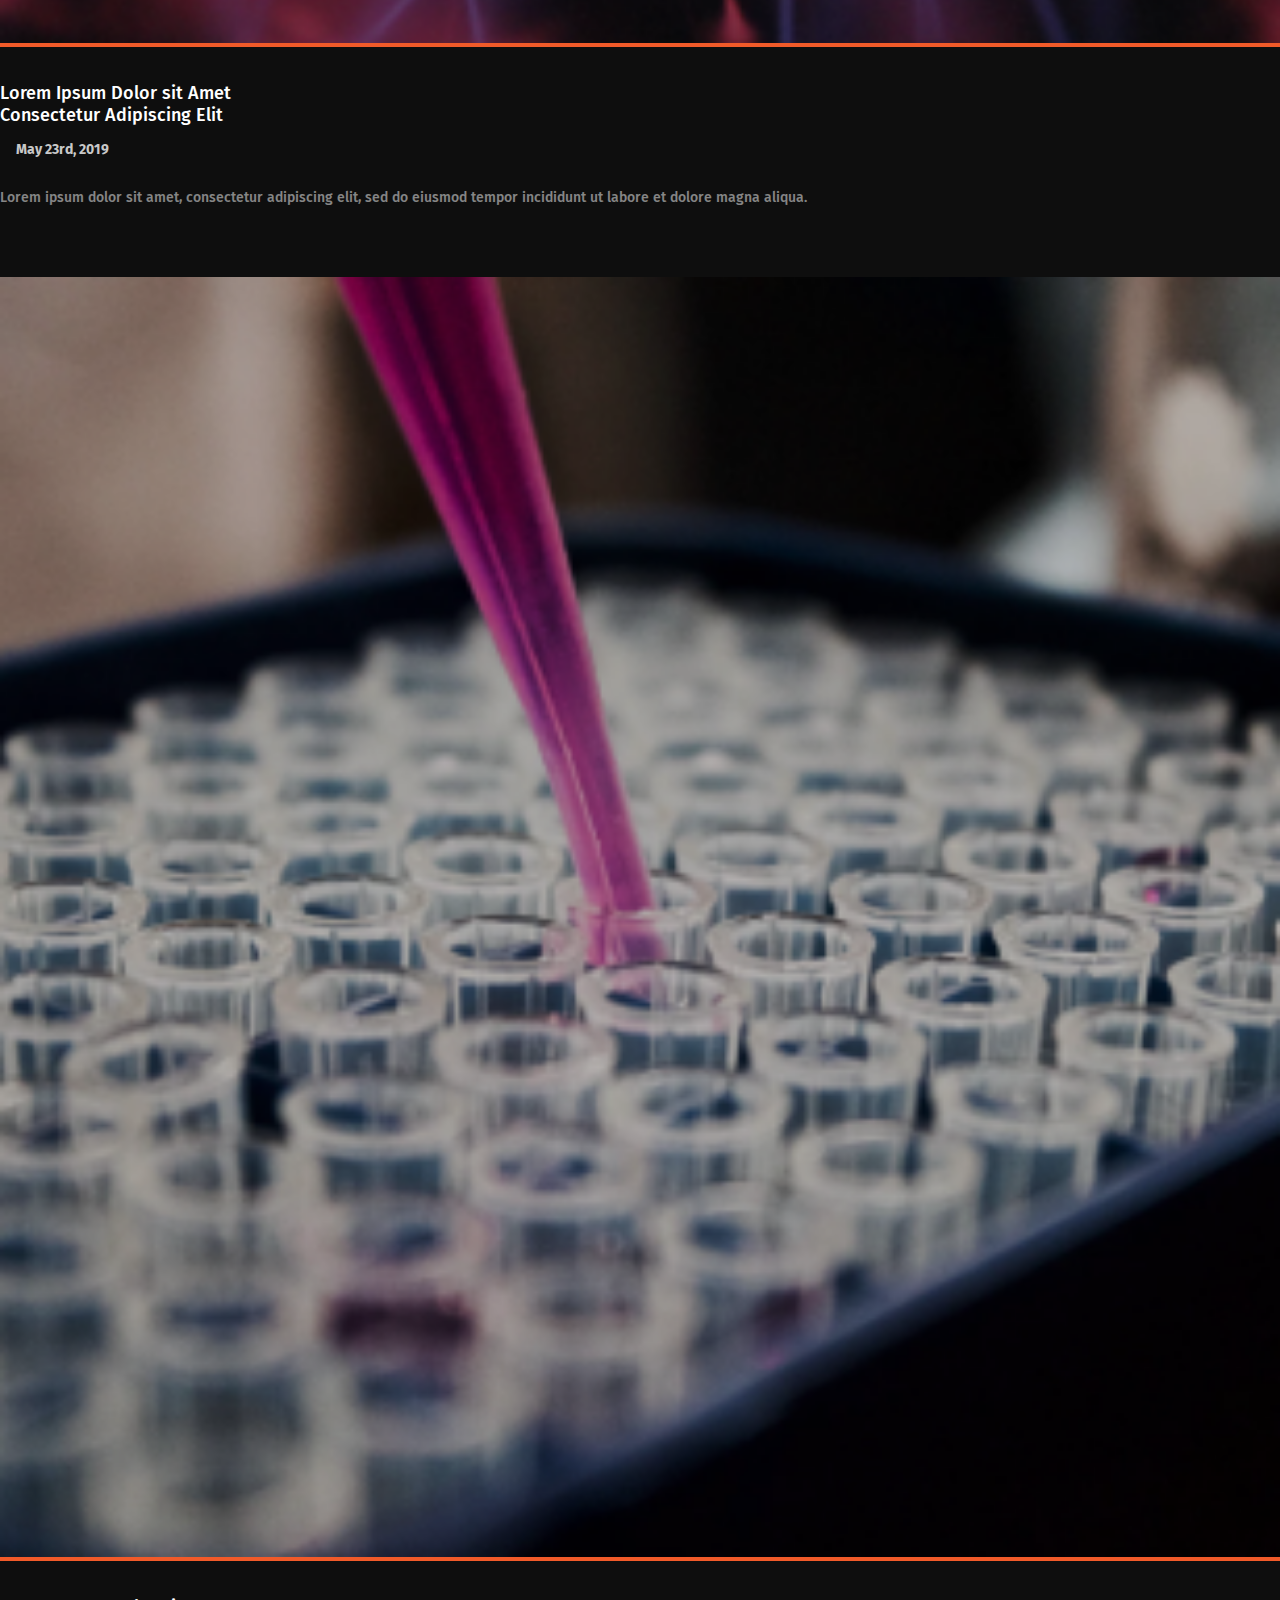
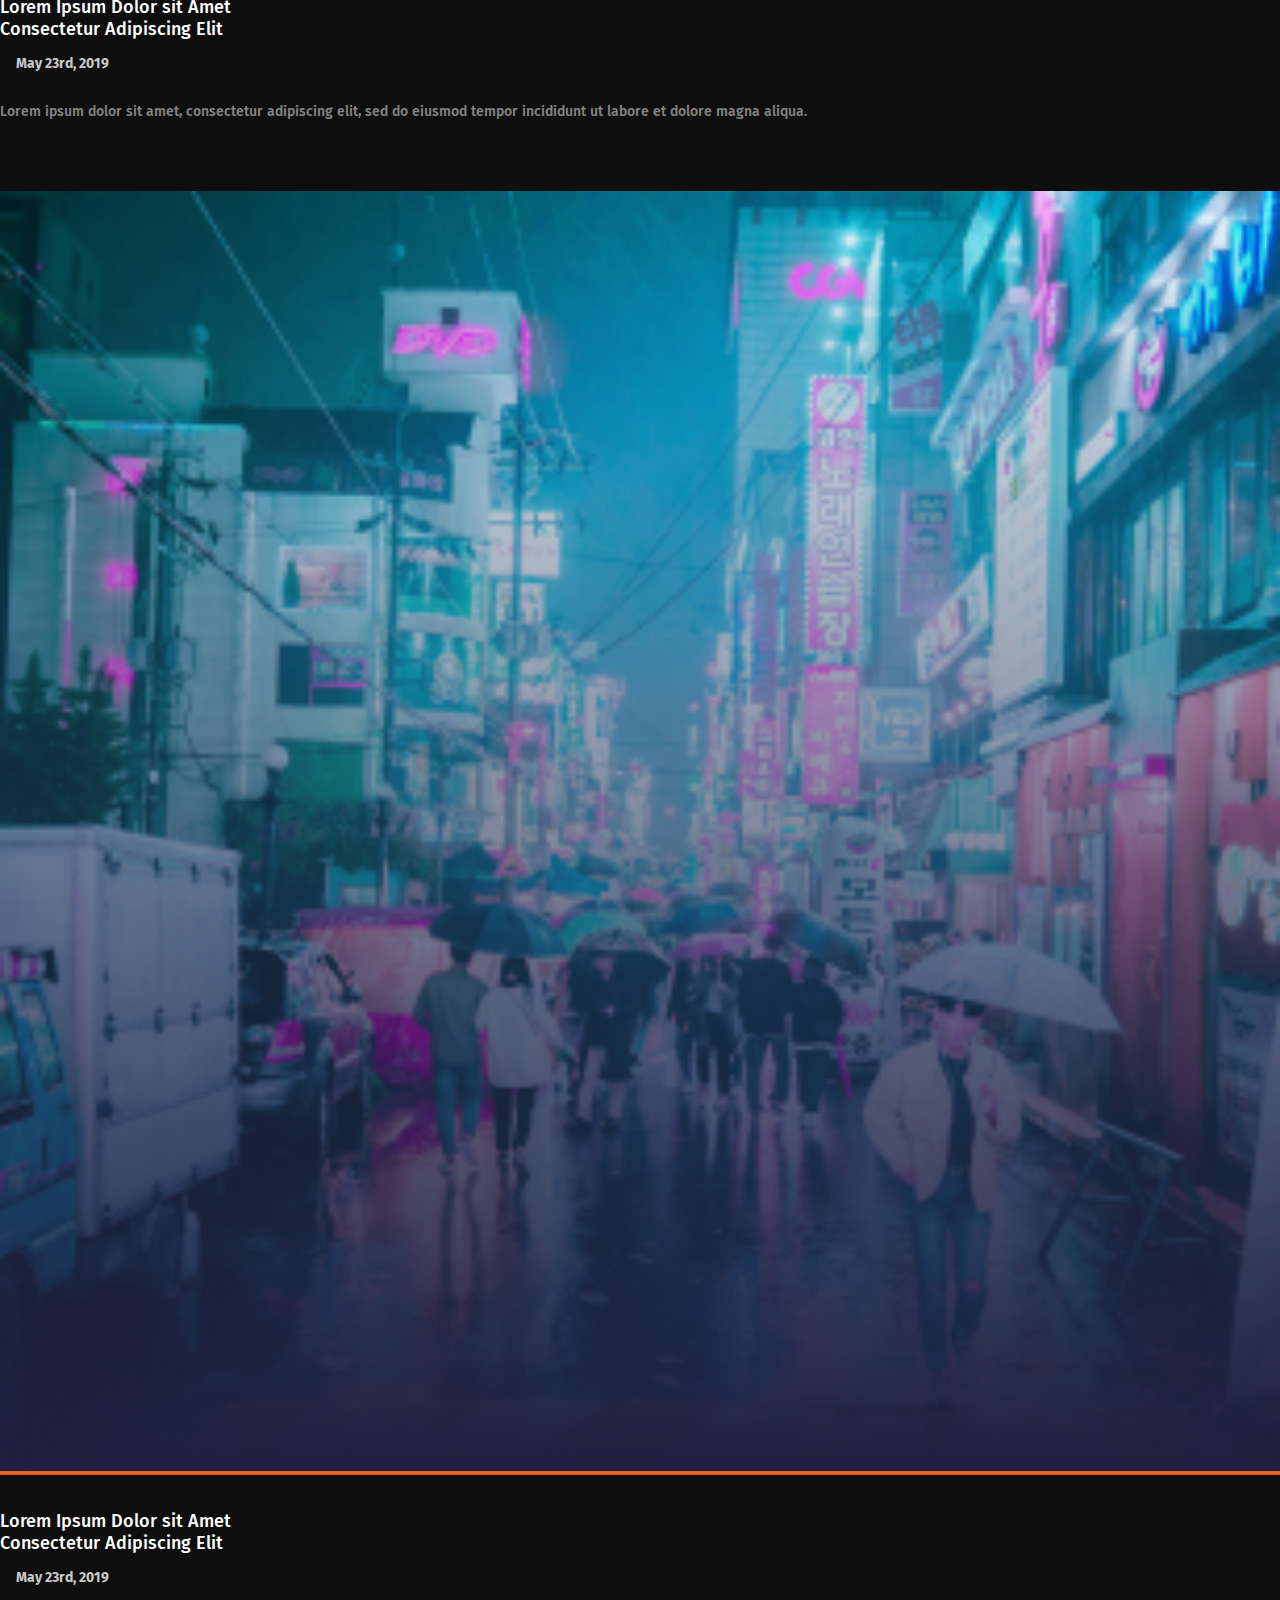
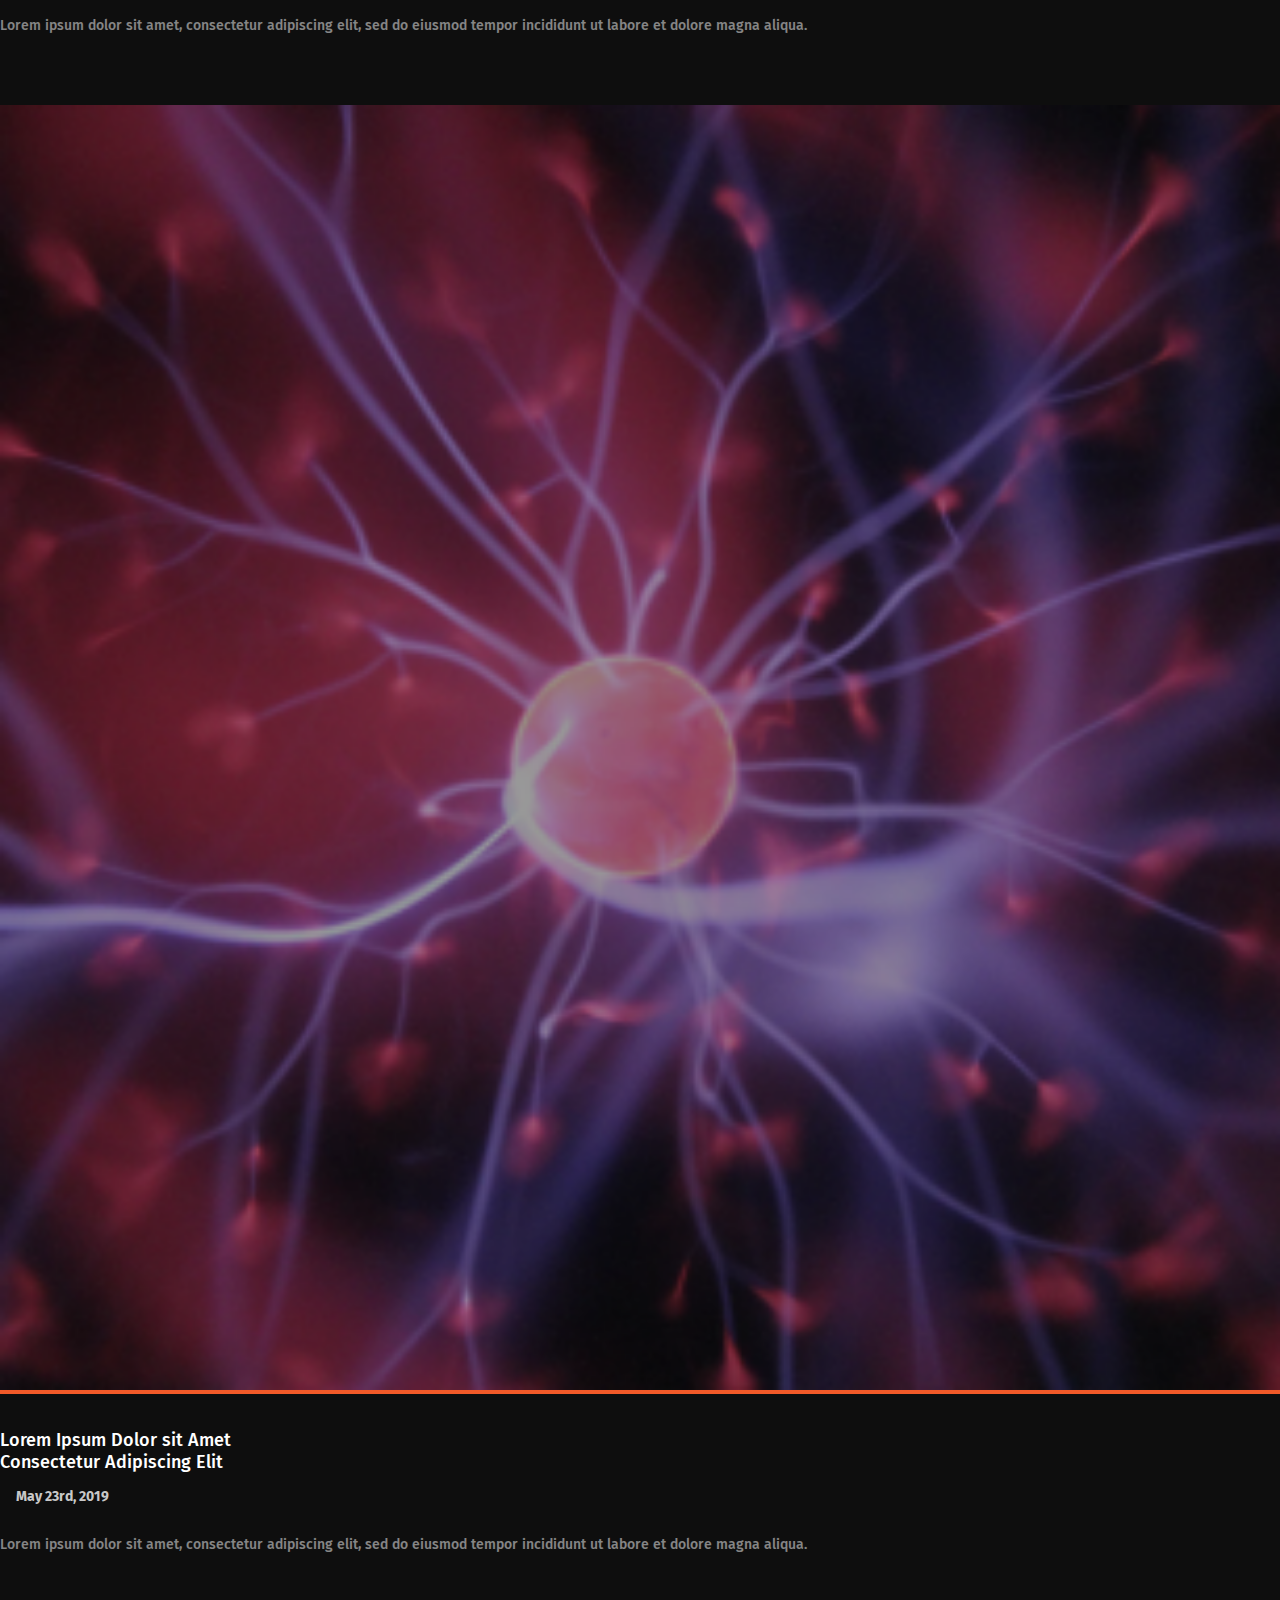
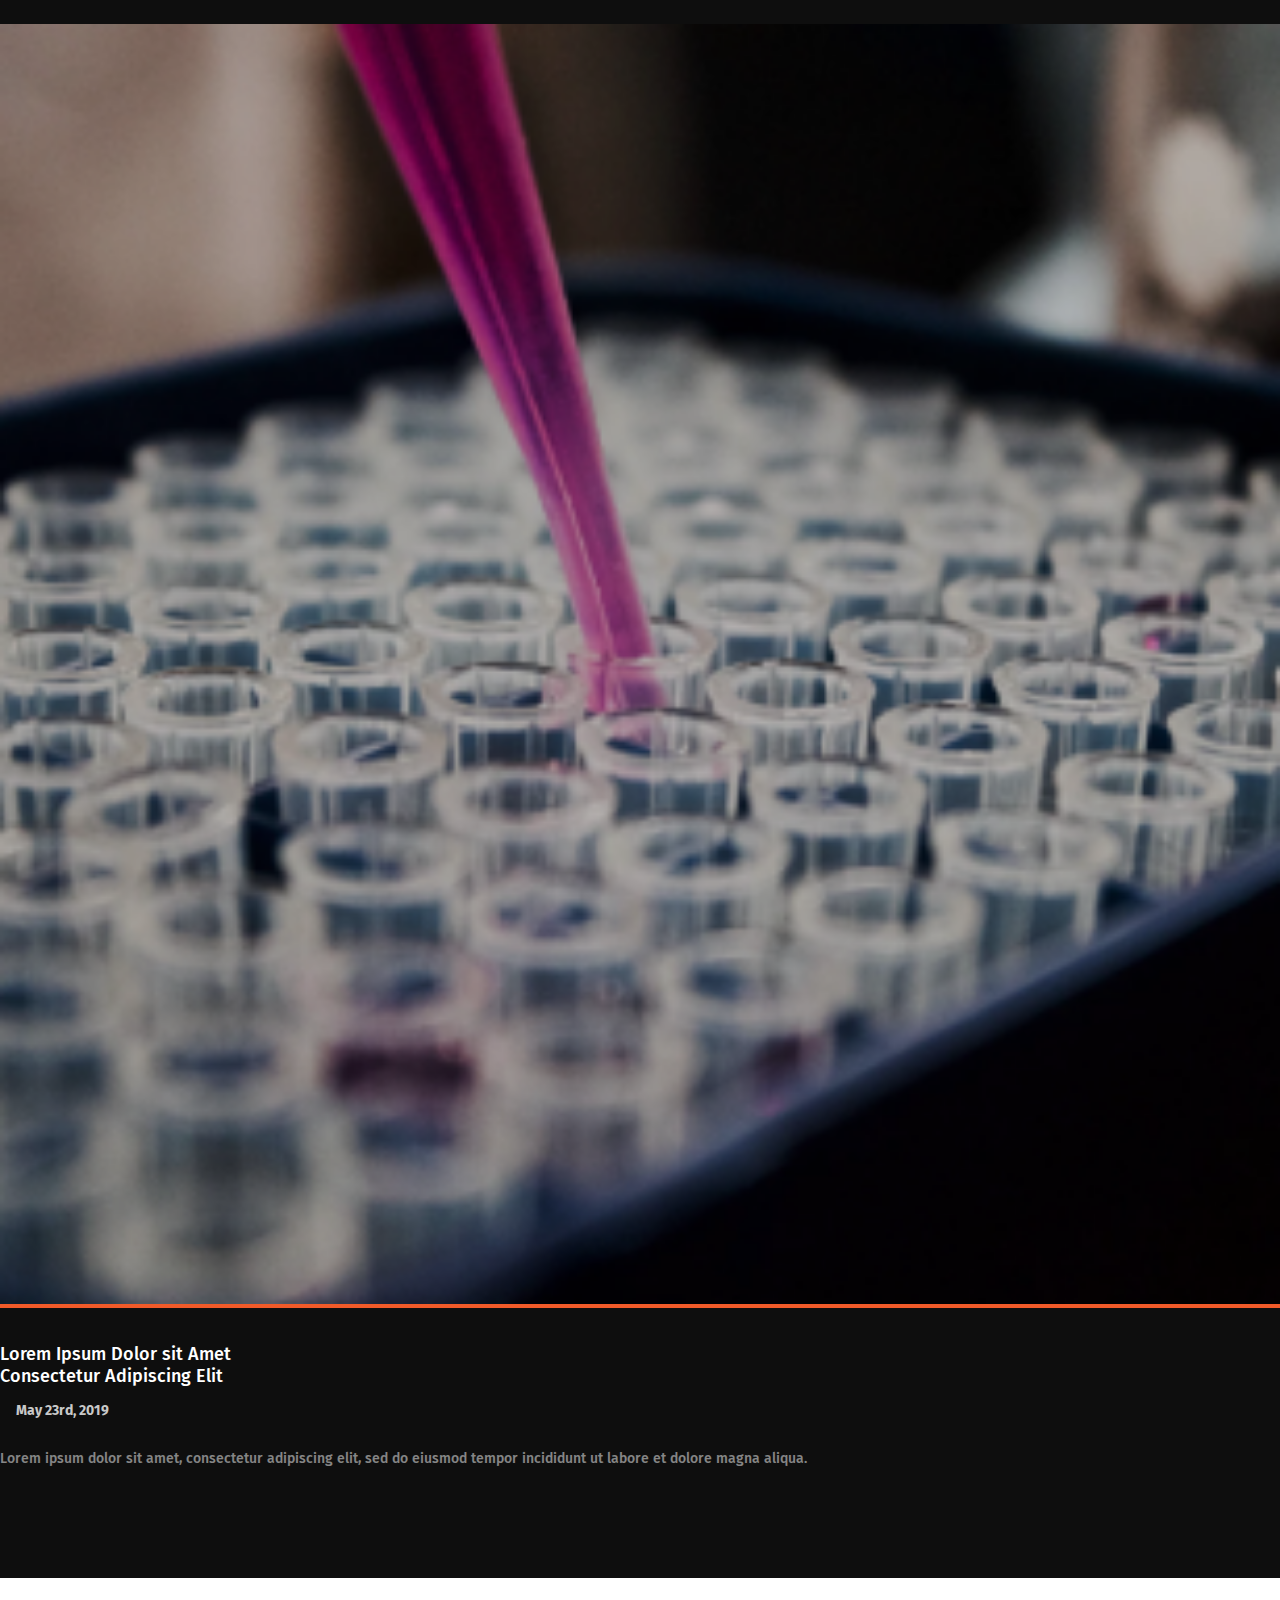
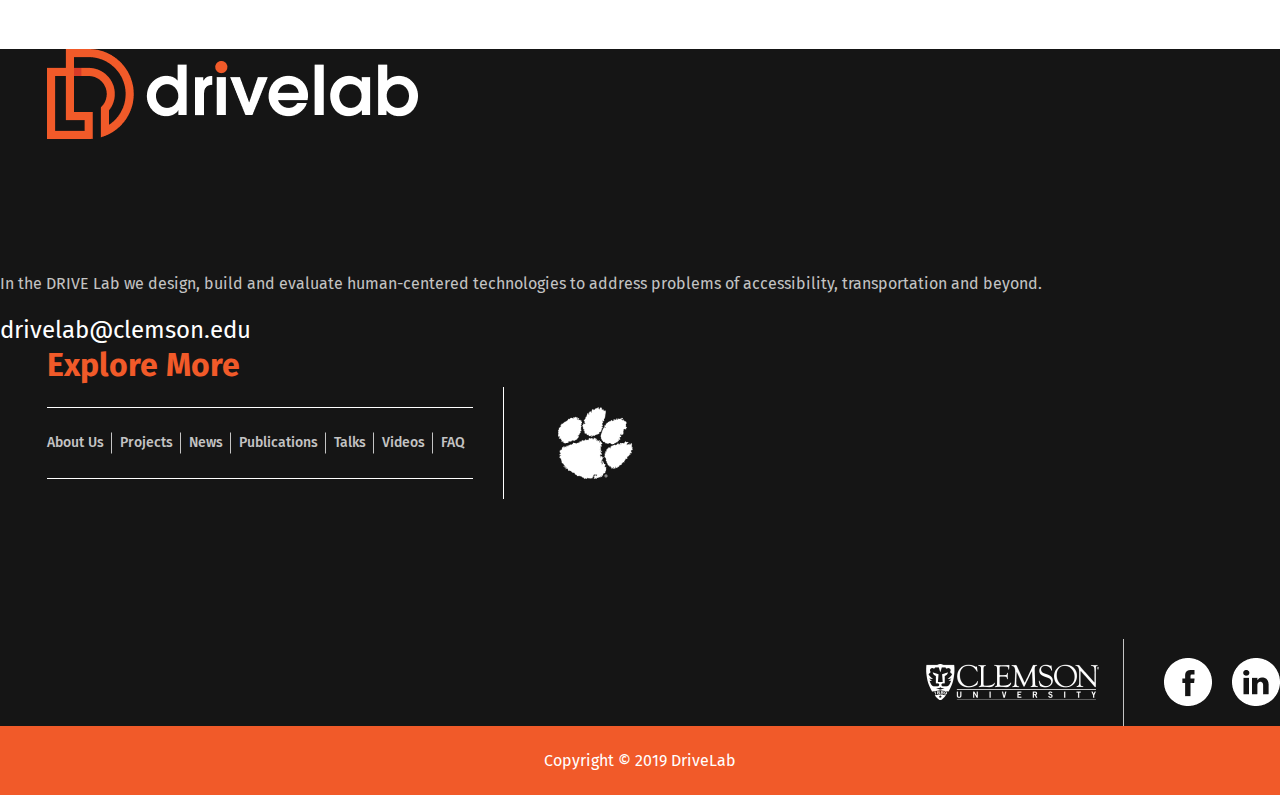
<file: projects.html>
<!DOCTYPE html>
<html lang="en">

<head>
    <meta charset="UTF-8">
    <meta name="viewport" content="width=device-width, initial-scale=1.0">
    <meta http-equiv="X-UA-Compatible" content="ie=edge">
    <title>DriveLab</title>
    <link rel="stylesheet" href="./css/main.css">
    <link rel="stylesheet" href="./css/responsive.css">
    <link rel="stylesheet" href="https://stackpath.bootstrapcdn.com/bootstrap/4.3.0/css/bootstrap.min.css" integrity="sha384-PDle/QlgIONtM1aqA2Qemk5gPOE7wFq8+Em+G/hmo5Iq0CCmYZLv3fVRDJ4MMwEA"
        crossorigin="anonymous">
    <link href="https://fonts.googleapis.com/css?family=Fira+Sans" rel="stylesheet">
    <link rel="stylesheet" href="https://use.fontawesome.com/releases/v5.7.2/css/all.css" integrity="sha384-fnmOCqbTlWIlj8LyTjo7mOUStjsKC4pOpQbqyi7RrhN7udi9RwhKkMHpvLbHG9Sr"
        crossorigin="anonymous">
</head>

<body class="projects">
    <nav class="navbar navbar-expand-lg navbar-light drive-nav sticky-top">
        <div class="container-fluid">
            <a class="navbar-brand logo" href="index.html">
                <img src="images/logo-header.svg" alt="logo">
            </a>
            <button class="navbar-toggler" type="button" data-toggle="collapse" data-target="#navbarCollapse">
                <span class="navbar-toggler-icon"></span>
            </button>

            <div class="collapse navbar-collapse" id="navbarCollapse">
                <ul class="navbar-nav ml-auto">
                    <li class="nav-item"><a href="about-us.html" class="nav-link">About Us</a></li>
                    <li class="nav-item"><a href="projects.html" class="nav-link">Projects</a></li>
                    <li class="nav-item"><a href="news.html" class="nav-link">News</a></li>
                    <li class="nav-item"><a href="publications.html" class="nav-link">Publications</a></li>
                    <li class="nav-item"><a href="talks.html" class="nav-link">Talks</a></li>
                    <li class="nav-item"><a href="videos.html" class="nav-link">Videos</a></li>
                    <li class="nav-item"><a href="faq.html" class="nav-link">FAQ </a></li>
                </ul>
            </div>
        </div>
    </nav>
    <div class="content-wrapper">
        <div class="drive-title-holder">
            <div class="drive-title-image">
                <img src="images/projects-title-image.jpg" alt="" />
            </div>
            <div class="drive-title-wrapper">
                <div class="drive-title-inner">
                    <div class="container">
                        <h1 class="drive-page-title entry-title">projects</h1>
                    </div>
                </div>
            </div>
        </div>
        <div class="projects-section page-list">
            <div class="container">
                <div class="row">
                    <div class="col-lg-4 col-md-6">
                        <div class="drive-post">
                            <a href="project-single.html">
                                <div class="drive-post-image">
                                    <img src="./images/projects-img-1.png" alt="">
                                </div>
                                <div class="drive-post-info">
                                    <h4>Lorem Ipsum Dolor sit Amet <br> Consectetur Adipiscing Elit</h4>
                                    <div class="date">
                                        <i class="far fa-clock"></i>
                                        <span>May 23rd, 2019</span>
                                    </div>
                                    <p> Lorem ipsum dolor sit amet, consectetur adipiscing elit, sed do eiusmod tempor
                                        incididunt ut labore et dolore magna aliqua. </p>
                                </div>
                            </a>
                        </div>
                    </div>
                    <div class="col-lg-4 col-md-6">
                        <div class="drive-post">
                            <a href="project-single.html">
                                <div class="drive-post-image">
                                    <img src="./images/projects-img-2.png" alt="">
                                </div>
                                <div class="drive-post-info">
                                    <h4>Lorem Ipsum Dolor sit Amet <br> Consectetur Adipiscing Elit</h4>
                                    <div class="date">
                                        <i class="far fa-clock"></i>
                                        <span>May 23rd, 2019</span>
                                    </div>
                                    <p> Lorem ipsum dolor sit amet, consectetur adipiscing elit, sed do eiusmod tempor
                                        incididunt ut labore et dolore magna aliqua. </p>
                                </div>
                            </a>
                        </div>
                    </div>
                    <div class="col-lg-4 col-md-6">
                        <div class="drive-post">
                            <a href="project-single.html">
                                <div class="drive-post-image">
                                    <img src="./images/projects-img-3.png" alt="">
                                </div>
                                <div class="drive-post-info">
                                    <h4>Lorem Ipsum Dolor sit Amet <br> Consectetur Adipiscing Elit</h4>
                                    <div class="date">
                                        <i class="far fa-clock"></i>
                                        <span>May 23rd, 2019</span>
                                    </div>
                                    <p> Lorem ipsum dolor sit amet, consectetur adipiscing elit, sed do eiusmod tempor
                                        incididunt ut labore et dolore magna aliqua. </p>
                                </div>
                            </a>
                        </div>
                    </div>

                    <div class="col-lg-4 col-md-6">
                        <div class="drive-post">
                            <a href="project-single.html">
                                <div class="drive-post-image">
                                    <img src="./images/projects-img-1.png" alt="">
                                </div>
                                <div class="drive-post-info">
                                    <h4>Lorem Ipsum Dolor sit Amet <br> Consectetur Adipiscing Elit</h4>
                                    <div class="date">
                                        <i class="far fa-clock"></i>
                                        <span>May 23rd, 2019</span>
                                    </div>
                                    <p> Lorem ipsum dolor sit amet, consectetur adipiscing elit, sed do eiusmod tempor
                                        incididunt ut labore et dolore magna aliqua. </p>
                                </div>
                            </a>
                        </div>
                    </div>
                    <div class="col-lg-4 col-md-6">
                        <div class="drive-post">
                            <a href="project-single.html">
                                <div class="drive-post-image">
                                    <img src="./images/projects-img-2.png" alt="">
                                </div>
                                <div class="drive-post-info">
                                    <h4>Lorem Ipsum Dolor sit Amet <br> Consectetur Adipiscing Elit</h4>
                                    <div class="date">
                                        <i class="far fa-clock"></i>
                                        <span>May 23rd, 2019</span>
                                    </div>
                                    <p> Lorem ipsum dolor sit amet, consectetur adipiscing elit, sed do eiusmod tempor
                                        incididunt ut labore et dolore magna aliqua. </p>
                                </div>
                            </a>
                        </div>
                    </div>
                    <div class="col-lg-4 col-md-6">
                        <div class="drive-post">
                            <a href="project-single.html">
                                <div class="drive-post-image">
                                    <img src="./images/projects-img-3.png" alt="">
                                </div>
                                <div class="drive-post-info">
                                    <h4>Lorem Ipsum Dolor sit Amet <br> Consectetur Adipiscing Elit</h4>
                                    <div class="date">
                                        <i class="far fa-clock"></i>
                                        <span>May 23rd, 2019</span>
                                    </div>
                                    <p> Lorem ipsum dolor sit amet, consectetur adipiscing elit, sed do eiusmod tempor
                                        incididunt ut labore et dolore magna aliqua. </p>
                                </div>
                            </a>
                        </div>
                    </div>

                    <div class="col-lg-4 col-md-6">
                        <div class="drive-post">
                            <a href="project-single.html">
                                <div class="drive-post-image">
                                    <img src="./images/projects-img-1.png" alt="">
                                </div>
                                <div class="drive-post-info">
                                    <h4>Lorem Ipsum Dolor sit Amet <br> Consectetur Adipiscing Elit</h4>
                                    <div class="date">
                                        <i class="far fa-clock"></i>
                                        <span>May 23rd, 2019</span>
                                    </div>
                                    <p> Lorem ipsum dolor sit amet, consectetur adipiscing elit, sed do eiusmod tempor
                                        incididunt ut labore et dolore magna aliqua. </p>
                                </div>
                            </a>
                        </div>
                    </div>
                    <div class="col-lg-4 col-md-6">
                        <div class="drive-post">
                            <a href="project-single.html">
                                <div class="drive-post-image">
                                    <img src="./images/projects-img-2.png" alt="">
                                </div>
                                <div class="drive-post-info">
                                    <h4>Lorem Ipsum Dolor sit Amet <br> Consectetur Adipiscing Elit</h4>
                                    <div class="date">
                                        <i class="far fa-clock"></i>
                                        <span>May 23rd, 2019</span>
                                    </div>
                                    <p> Lorem ipsum dolor sit amet, consectetur adipiscing elit, sed do eiusmod tempor
                                        incididunt ut labore et dolore magna aliqua. </p>
                                </div>
                            </a>
                        </div>
                    </div>
                    <div class="col-lg-4 col-md-6">
                        <div class="drive-post">
                            <a href="project-single.html">
                                <div class="drive-post-image">
                                    <img src="./images/projects-img-3.png" alt="">
                                </div>
                                <div class="drive-post-info">
                                    <h4>Lorem Ipsum Dolor sit Amet <br> Consectetur Adipiscing Elit</h4>
                                    <div class="date">
                                        <i class="far fa-clock"></i>
                                        <span>May 23rd, 2019</span>
                                    </div>
                                    <p> Lorem ipsum dolor sit amet, consectetur adipiscing elit, sed do eiusmod tempor
                                        incididunt ut labore et dolore magna aliqua. </p>
                                </div>
                            </a>
                        </div>
                    </div>
                </div>
            </div>
        </div>
    </div>

    <footer>
        <div class="container">
            <div class="row">
                <div class="col-lg-6">
                    <div class="footer-info-section">
                        <div class="footer-info-holder">
                            <img src="./images/logo-footer.png" alt="">
                        </div>
                    </div>
                </div>
                <div class="col-lg-5 offset-lg-1">
                    <div class="clemson-footer-info">
                        <p>In the DRIVE Lab we design, build and evaluate human-centered technologies to address
                            problems of accessibility, transportation and beyond.</p>
                        <p class="clemson-mail">drivelab@clemson.edu</p>
                    </div>
                </div>
            </div>

            <div class="row">
                <div class="col-lg-7">
                    <div class="footer-info-section-bottom">
                        <p class="explore-more">
                            Explore More
                        </p>
                        <nav class="footer-nav">
                            <ul>
                                <li><a href="#aboutus">About Us</a></li>
                                <li><a href="#projects">Projects</a></li>
                                <li><a href="news.html">News</a></li>
                                <li><a href="#publications">Publications</a></li>
                                <li><a href="talks.html">Talks</a></li>
                                <li><a href="#videos">Videos</a></li>
                                <li><a href="#faq">FAQ </a></li>
                            </ul>
                        </nav>
                    </div> <!-- /.footer-info-holder-top -->
                </div> <!-- /.col-md-7 -->

                <div class="col-lg-5">
                    <div class="footer-social-network-section">
                        <div class="logo-clemson-holder">
                            <!--<span class="helper"></span>-->
                            <img src="./images/logo_clemson.png" alt="">
                        </div>
                        <div class="social-icon-holder">
                            <a href=""> <img src="./images/Facebook.png" alt=""></a>
                        </div>
                        <div class="social-icon-holder">
                            <a href=""> <img src="./images/linkedin.png" alt=""></a>
                        </div>
                    </div>
                </div> <!-- /.col-md-5 -->
            </div> <!-- /.row -->
        </div>
        <div class="drive-copyright">
            <p>Copyright © 2019 DriveLab</p>
        </div>
    </footer>

    <script src="https://code.jquery.com/jquery-3.3.1.slim.min.js" integrity="sha384-q8i/X+965DzO0rT7abK41JStQIAqVgRVzpbzo5smXKp4YfRvH+8abtTE1Pi6jizo"
        crossorigin="anonymous"></script>
    <script src="https://cdnjs.cloudflare.com/ajax/libs/popper.js/1.14.7/umd/popper.min.js" integrity="sha384-UO2eT0CpHqdSJQ6hJty5KVphtPhzWj9WO1clHTMGa3JDZwrnQq4sF86dIHNDz0W1"
        crossorigin="anonymous"></script>
    <script src="https://stackpath.bootstrapcdn.com/bootstrap/4.3.0/js/bootstrap.min.js" integrity="sha384-7aThvCh9TypR7fIc2HV4O/nFMVCBwyIUKL8XCtKE+8xgCgl/PQGuFsvShjr74PBp"
        crossorigin="anonymous"></script>
    <script src="./js/main.js"></script>
</body>

</html>
</file>
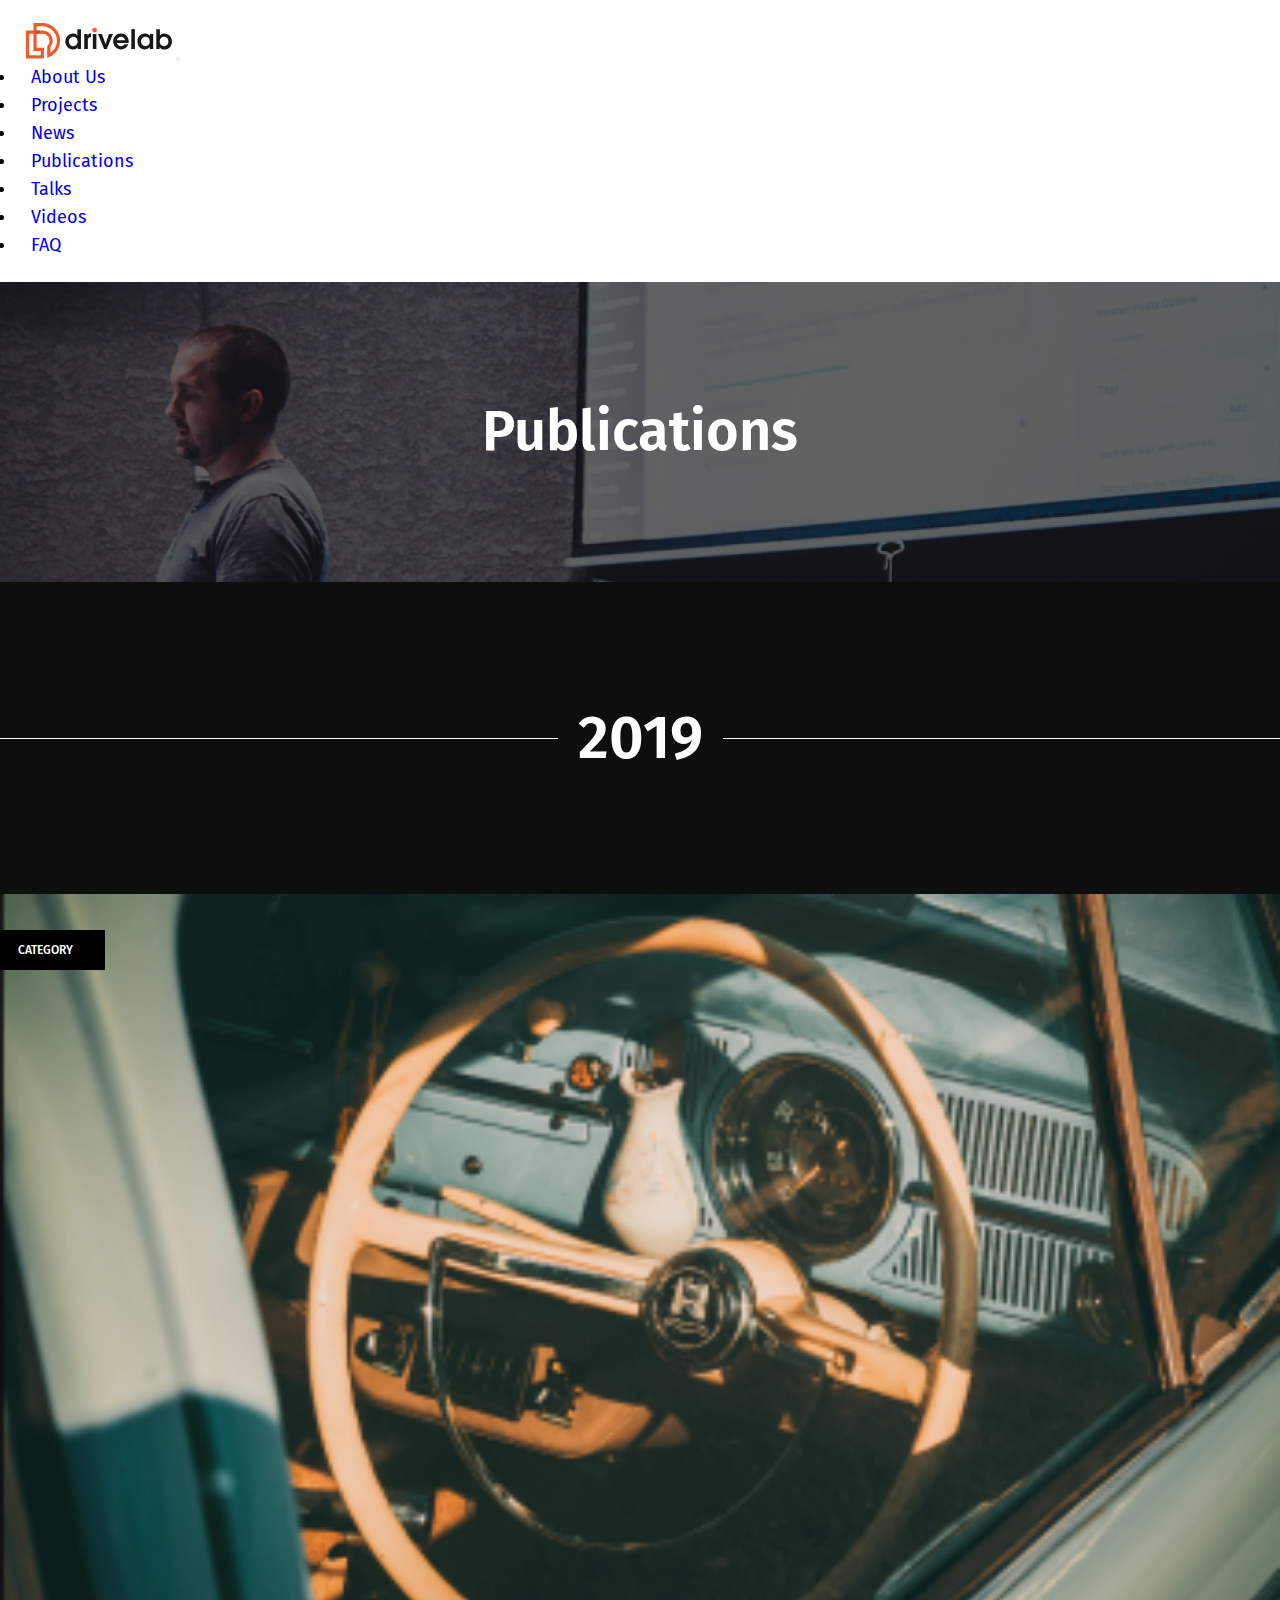
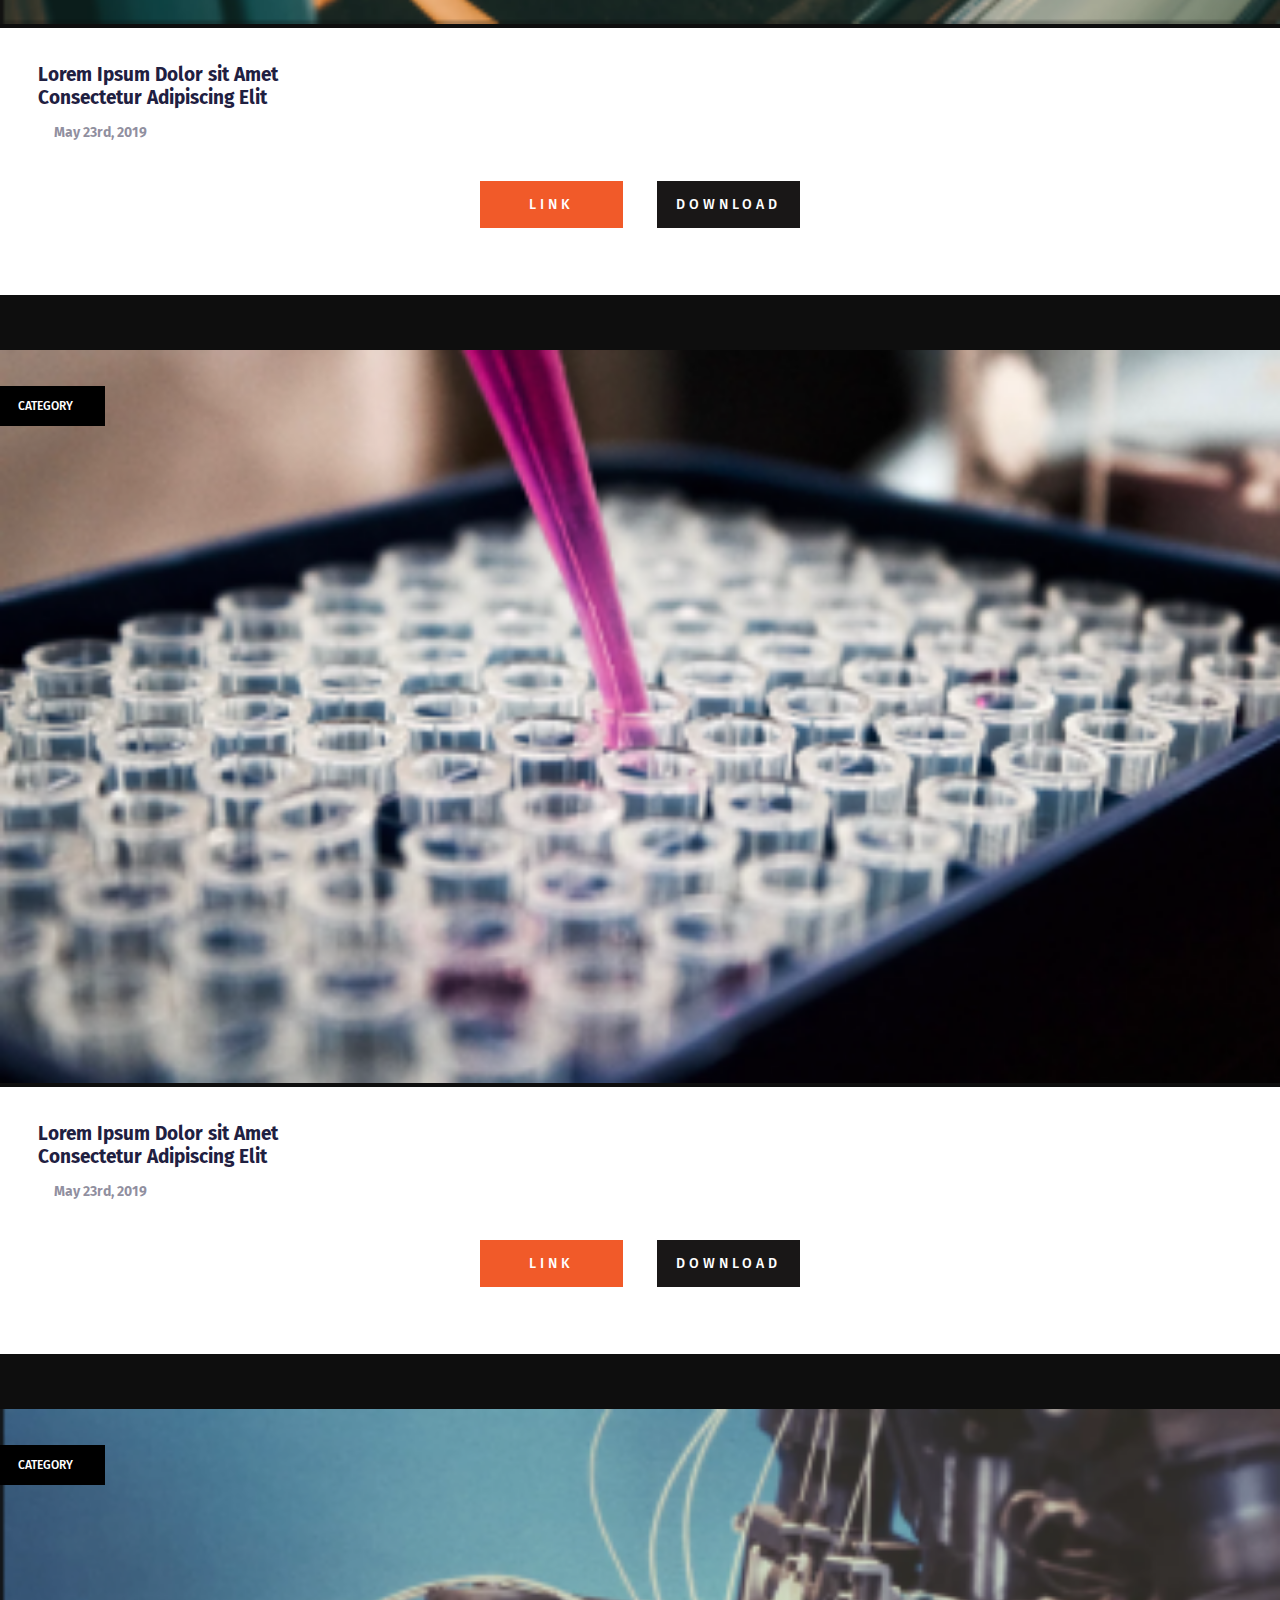
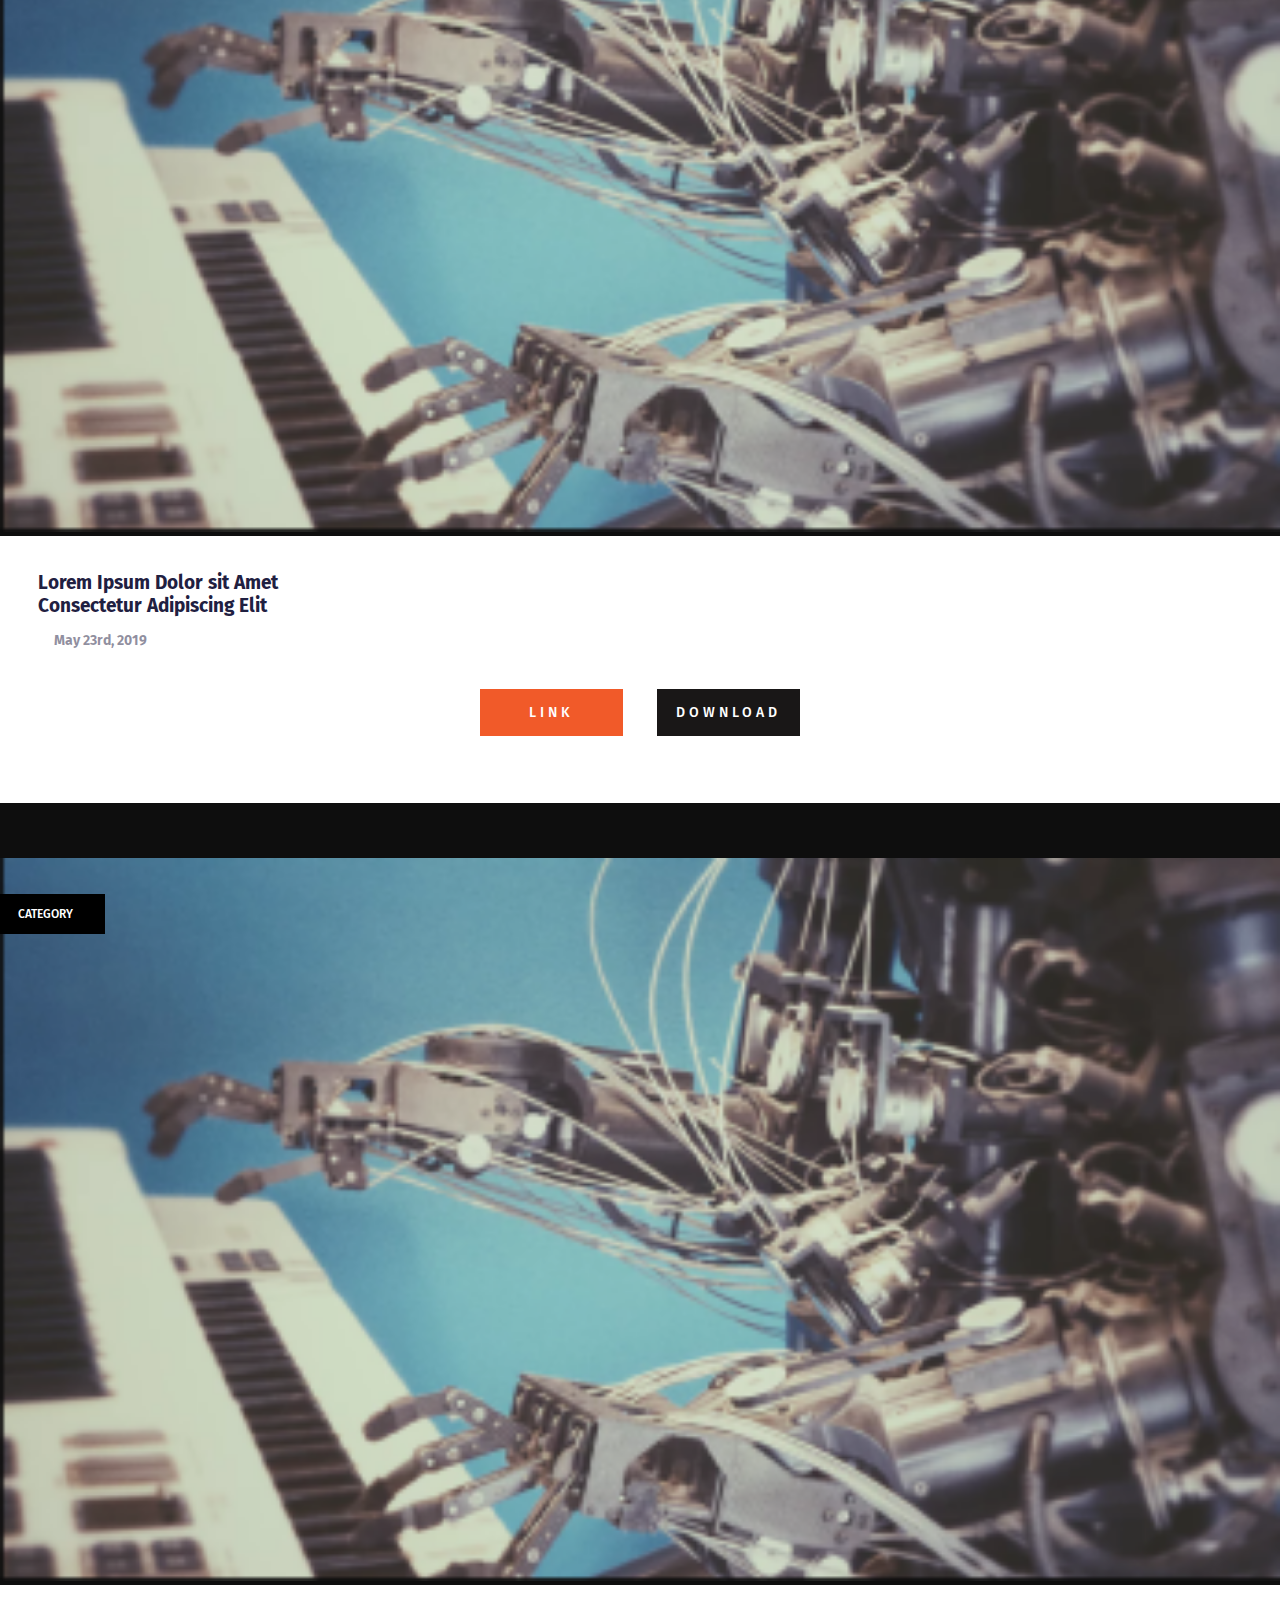
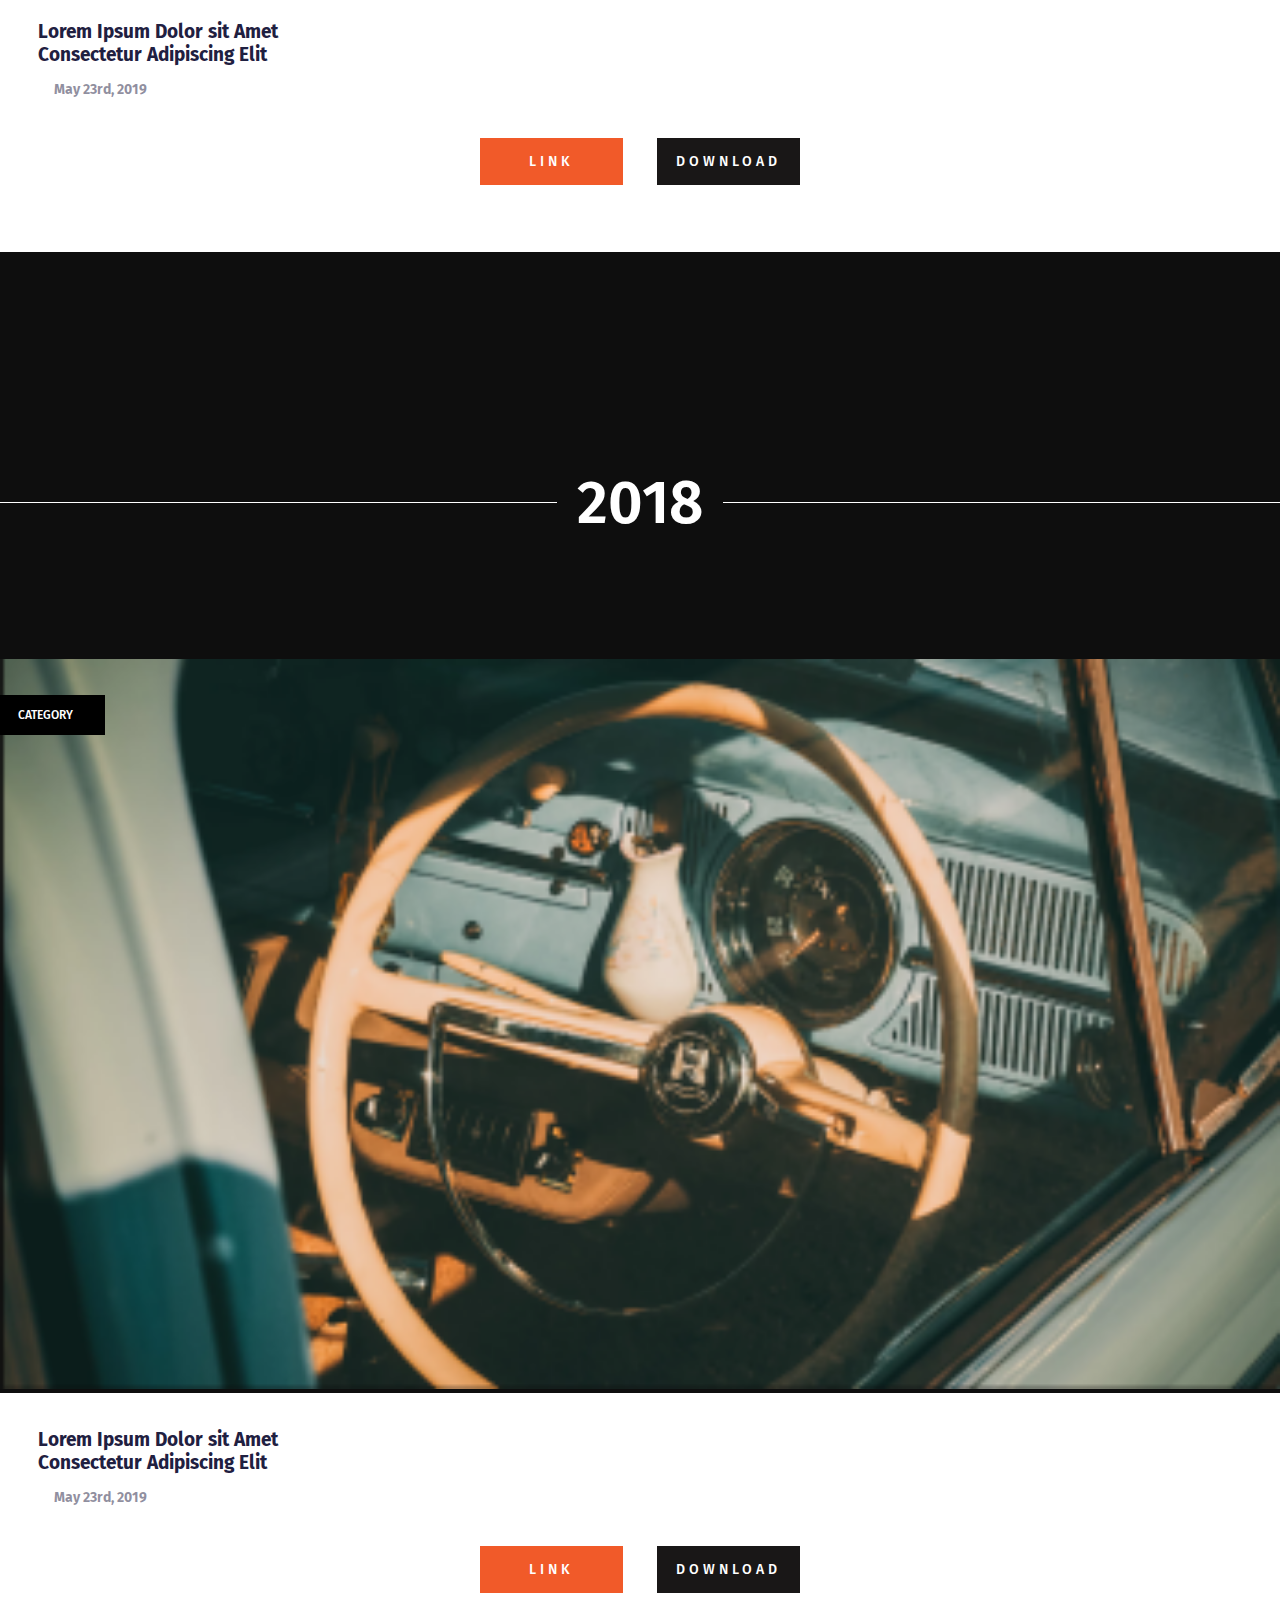
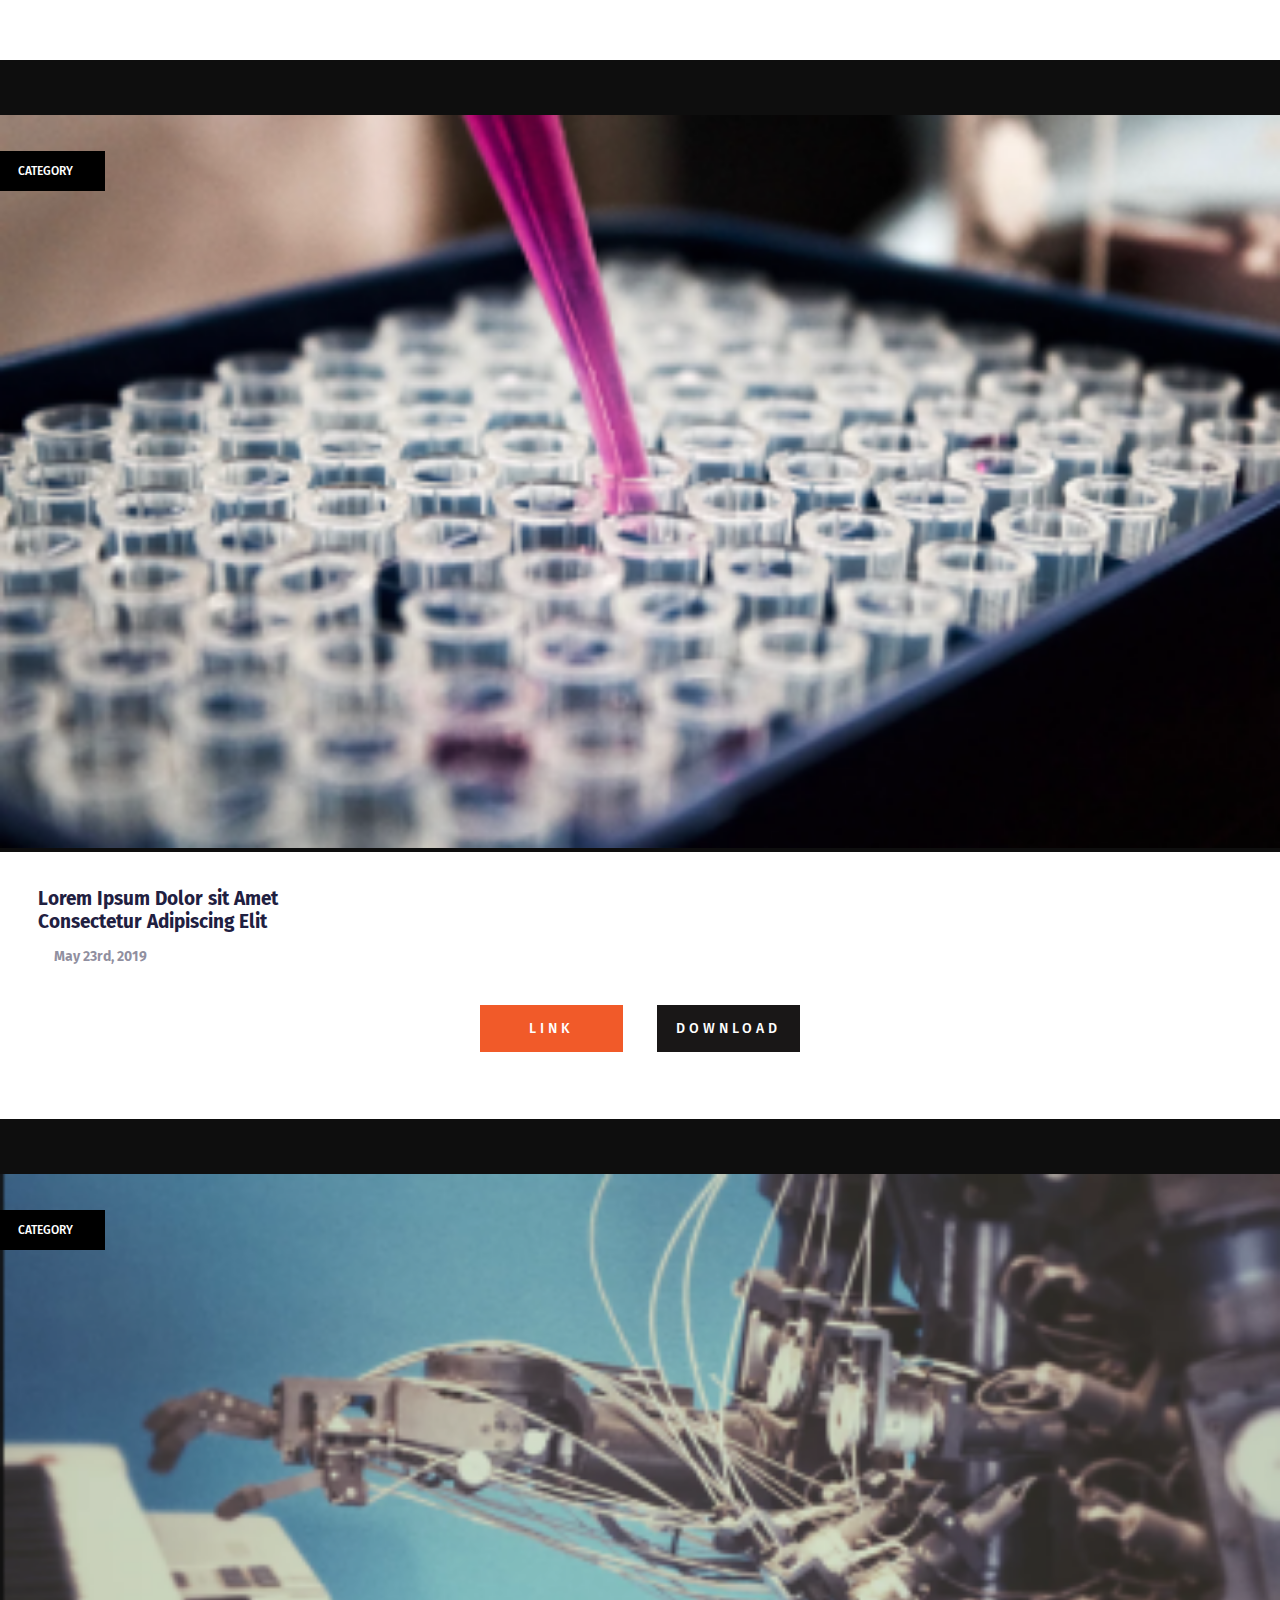
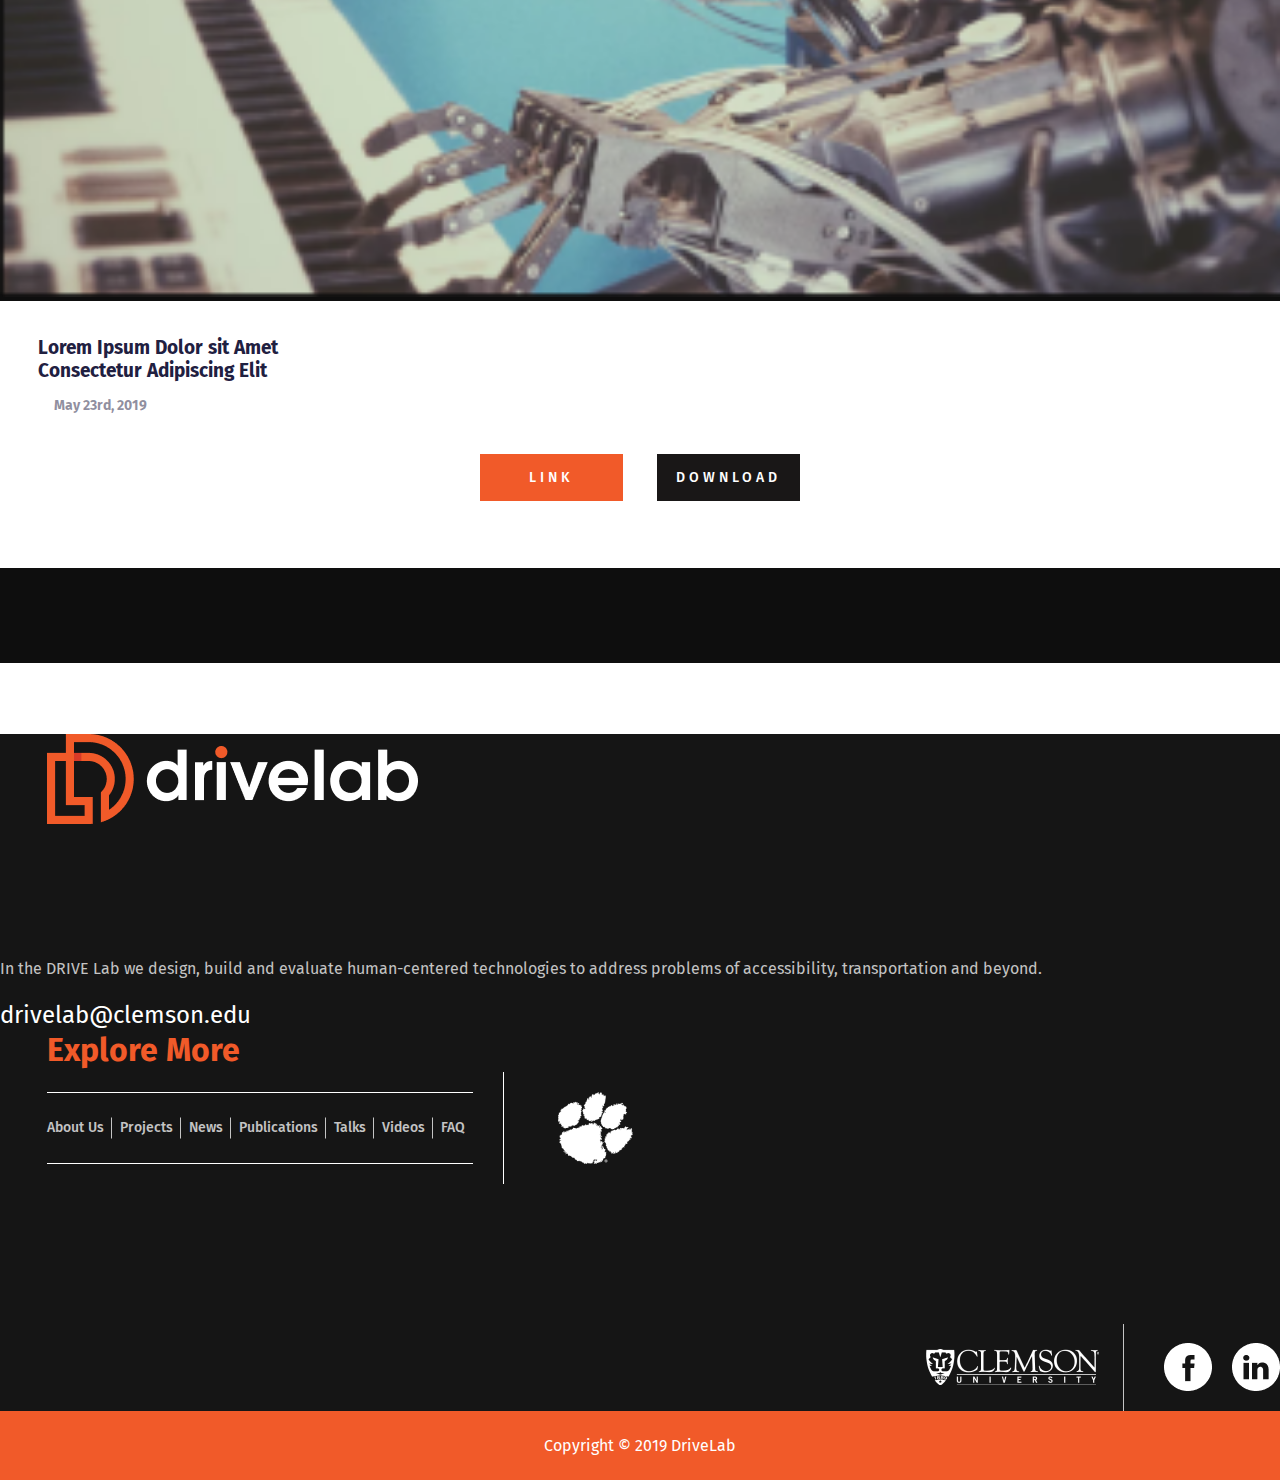
<file: publications.html>
<!DOCTYPE html>
<html lang="en">

<head>
    <meta charset="UTF-8">
    <meta name="viewport" content="width=device-width, initial-scale=1.0">
    <meta http-equiv="X-UA-Compatible" content="ie=edge">
    <title>DriveLab</title>
    <link rel="stylesheet" href="./css/main.css">
    <link rel="stylesheet" href="./css/responsive.css">
    <link rel="stylesheet" href="https://stackpath.bootstrapcdn.com/bootstrap/4.3.0/css/bootstrap.min.css" integrity="sha384-PDle/QlgIONtM1aqA2Qemk5gPOE7wFq8+Em+G/hmo5Iq0CCmYZLv3fVRDJ4MMwEA"
        crossorigin="anonymous">
    <link href="https://fonts.googleapis.com/css?family=Fira+Sans" rel="stylesheet">
    <link rel="stylesheet" href="https://use.fontawesome.com/releases/v5.7.2/css/all.css" integrity="sha384-fnmOCqbTlWIlj8LyTjo7mOUStjsKC4pOpQbqyi7RrhN7udi9RwhKkMHpvLbHG9Sr"
        crossorigin="anonymous">
</head>

<body class="publications">
    <nav class="navbar navbar-expand-lg navbar-light drive-nav sticky-top">
        <div class="container-fluid">
            <a class="navbar-brand logo" href="index.html">
                <img src="images/logo-header.svg" alt="logo">
            </a>
            <button class="navbar-toggler" type="button" data-toggle="collapse" data-target="#navbarCollapse">
                <span class="navbar-toggler-icon"></span>
            </button>

            <div class="collapse navbar-collapse" id="navbarCollapse">
                <ul class="navbar-nav ml-auto">
                    <li class="nav-item"><a href="about-us.html" class="nav-link">About Us</a></li>
                    <li class="nav-item"><a href="projects.html" class="nav-link">Projects</a></li>
                    <li class="nav-item"><a href="news.html" class="nav-link">News</a></li>
                    <li class="nav-item"><a href="publications.html" class="nav-link">Publications</a></li>
                    <li class="nav-item"><a href="talks.html" class="nav-link">Talks</a></li>
                    <li class="nav-item"><a href="videos.html" class="nav-link">Videos</a></li>
                    <li class="nav-item"><a href="faq.html" class="nav-link">FAQ </a></li>
                </ul>
            </div>
        </div>
    </nav>
    <div class="content-wrapper">
        <div class="drive-title-holder">
            <div class="drive-title-image">
                <img src="images/publications-title-image.jpg" alt="publications-title-image" />
            </div>
            <div class="drive-title-wrapper">
                <div class="drive-title-inner">
                    <div class="container">
                        <h1 class="drive-page-title entry-title">publications</h1>
                    </div>
                </div>
            </div>
        </div>
        <div class="publications-section page-list">
            <div class="section-title">
                <h1><span>2019</span></h1>
            </div>
            <div class="container">
                <div class="row">
                    <div class="col-lg-4 col-md-6">
                        <div class="drive-post">
                            <div class="drive-post-image">
                                <div class="drive-post-category">
                                    <span>category</span>
                                </div>
                                <img src="./images/post-img1.png" alt="">
                            </div>
                            <div class="drive-post-info">
                                <h4>Lorem Ipsum Dolor sit Amet <br> Consectetur Adipiscing Elit</h4>
                                <div class="date">
                                    <i class="far fa-clock"></i>
                                    <span>May 23rd, 2019</span>
                                </div>
                            </div>
                            <div class="drive-buttons-holder">
                                <a href="#" class="drive-button">
                                    <span>link</span>
                                </a>
                                <a href="#" class="drive-button button-hover-orange">
                                    <span>download</span>
                                </a>
                            </div>
                        </div>
                    </div>
                    <div class="col-lg-4 col-md-6">
                        <div class="drive-post">
                            <div class="drive-post-image">
                                <div class="drive-post-category">
                                    <span>category</span>
                                </div>
                                <img src="./images/post-img2.png" alt="">
                            </div>
                            <div class="drive-post-info">
                                <h4>Lorem Ipsum Dolor sit Amet <br> Consectetur Adipiscing Elit</h4>
                                <div class="date">
                                    <i class="far fa-clock"></i>
                                    <span>May 23rd, 2019</span>
                                </div>
                            </div>
                            <div class="drive-buttons-holder">
                                <a href="#" class="drive-button">
                                    <span>link</span>
                                </a>
                                <a href="#" class="drive-button button-hover-orange">
                                    <span>download</span>
                                </a>
                            </div>
                        </div>
                    </div>
                    <div class="col-lg-4 col-md-6">
                        <div class="drive-post">
                            <div class="drive-post-image">
                                <div class="drive-post-category">
                                    <span>category</span>
                                </div>
                                <img src="./images/post-img3.png" alt="">
                            </div>
                            <div class="drive-post-info">
                                <h4>Lorem Ipsum Dolor sit Amet <br> Consectetur Adipiscing Elit</h4>
                                <div class="date">
                                    <i class="far fa-clock"></i>
                                    <span>May 23rd, 2019</span>
                                </div>
                            </div>
                            <div class="drive-buttons-holder">
                                <a href="#" class="drive-button">
                                    <span>link</span>
                                </a>
                                <a href="#" class="drive-button button-hover-orange">
                                    <span>download</span>
                                </a>
                            </div>
                        </div>
                    </div>
                    <div class="col-lg-4 col-md-6">
                        <div class="drive-post">
                            <div class="drive-post-image">
                                <div class="drive-post-category">
                                    <span>category</span>
                                </div>
                                <img src="./images/post-img3.png" alt="">
                            </div>
                            <div class="drive-post-info">
                                <h4>Lorem Ipsum Dolor sit Amet <br> Consectetur Adipiscing Elit</h4>
                                <div class="date">
                                    <i class="far fa-clock"></i>
                                    <span>May 23rd, 2019</span>
                                </div>
                            </div>
                            <div class="drive-buttons-holder">
                                <a href="#" class="drive-button">
                                    <span>link</span>
                                </a>
                                <a href="#" class="drive-button button-hover-orange">
                                    <span>download</span>
                                </a>
                            </div>
                        </div>
                    </div>
                </div>
            </div>
            <div class="section-title">
                <h1><span>2018</span></h1>
            </div>
            <div class="container">
                <div class="row">
                    <div class="col-lg-4 col-md-6">
                        <div class="drive-post">
                            <div class="drive-post-image">
                                <div class="drive-post-category">
                                    <span>category</span>
                                </div>
                                <img src="./images/post-img1.png" alt="">
                            </div>
                            <div class="drive-post-info">
                                <h4>Lorem Ipsum Dolor sit Amet <br> Consectetur Adipiscing Elit</h4>
                                <div class="date">
                                    <i class="far fa-clock"></i>
                                    <span>May 23rd, 2019</span>
                                </div>
                            </div>
                            <div class="drive-buttons-holder">
                                <a href="#" class="drive-button">
                                    <span>link</span>
                                </a>
                                <a href="#" class="drive-button button-hover-orange">
                                    <span>download</span>
                                </a>
                            </div>
                        </div>
                    </div>
                    <div class="col-lg-4 col-md-6">
                        <div class="drive-post">
                            <div class="drive-post-image">
                                <div class="drive-post-category">
                                    <span>category</span>
                                </div>
                                <img src="./images/post-img2.png" alt="">
                            </div>
                            <div class="drive-post-info">
                                <h4>Lorem Ipsum Dolor sit Amet <br> Consectetur Adipiscing Elit</h4>
                                <div class="date">
                                    <i class="far fa-clock"></i>
                                    <span>May 23rd, 2019</span>
                                </div>
                            </div>
                            <div class="drive-buttons-holder">
                                <a href="#" class="drive-button">
                                    <span>link</span>
                                </a>
                                <a href="#" class="drive-button button-hover-orange">
                                    <span>download</span>
                                </a>
                            </div>
                        </div>
                    </div>
                    <div class="col-lg-4 col-md-6">
                        <div class="drive-post">
                            <div class="drive-post-image">
                                <div class="drive-post-category">
                                    <span>category</span>
                                </div>
                                <img src="./images/post-img3.png" alt="">
                            </div>
                            <div class="drive-post-info">
                                <h4>Lorem Ipsum Dolor sit Amet <br> Consectetur Adipiscing Elit</h4>
                                <div class="date">
                                    <i class="far fa-clock"></i>
                                    <span>May 23rd, 2019</span>
                                </div>
                            </div>
                            <div class="drive-buttons-holder">
                                <a href="#" class="drive-button">
                                    <span>link</span>
                                </a>
                                <a href="#" class="drive-button button-hover-orange">
                                    <span>download</span>
                                </a>
                            </div>
                        </div>
                    </div>
                </div>
            </div>
        </div>
    </div>

    <footer>
        <div class="container">
            <div class="row">
                <div class="col-lg-6">
                    <div class="footer-info-section">
                        <div class="footer-info-holder">
                            <img src="./images/logo-footer.png" alt="">
                        </div>
                    </div>
                </div>
                <div class="col-lg-5 offset-lg-1">
                    <div class="clemson-footer-info">
                        <p>In the DRIVE Lab we design, build and evaluate human-centered technologies to address
                            problems of accessibility, transportation and beyond.</p>
                        <p class="clemson-mail">drivelab@clemson.edu</p>
                    </div>
                </div>
            </div>

            <div class="row">
                <div class="col-lg-7">
                    <div class="footer-info-section-bottom">
                        <p class="explore-more">
                            Explore More
                        </p>
                        <nav class="footer-nav">
                            <ul>
                                <li><a href="#aboutus">About Us</a></li>
                                <li><a href="#projects">Projects</a></li>
                                <li><a href="news.html">News</a></li>
                                <li><a href="#publications">Publications</a></li>
                                <li><a href="talks.html">Talks</a></li>
                                <li><a href="#videos">Videos</a></li>
                                <li><a href="#faq">FAQ </a></li>
                            </ul>
                        </nav>
                    </div> <!-- /.footer-info-holder-top -->
                </div> <!-- /.col-md-7 -->

                <div class="col-lg-5">
                    <div class="footer-social-network-section">
                        <div class="logo-clemson-holder">
                            <!--<span class="helper"></span>-->
                            <img src="./images/logo_clemson.png" alt="">
                        </div>
                        <div class="social-icon-holder">
                            <a href=""> <img src="./images/Facebook.png" alt=""></a>
                        </div>
                        <div class="social-icon-holder">
                            <a href=""> <img src="./images/linkedin.png" alt=""></a>
                        </div>
                    </div>
                </div> <!-- /.col-md-5 -->
            </div> <!-- /.row -->
        </div>
        <div class="drive-copyright">
            <p>Copyright © 2019 DriveLab</p>
        </div>
    </footer>

    <script src="https://code.jquery.com/jquery-3.3.1.slim.min.js" integrity="sha384-q8i/X+965DzO0rT7abK41JStQIAqVgRVzpbzo5smXKp4YfRvH+8abtTE1Pi6jizo"
        crossorigin="anonymous"></script>
    <script src="https://cdnjs.cloudflare.com/ajax/libs/popper.js/1.14.7/umd/popper.min.js" integrity="sha384-UO2eT0CpHqdSJQ6hJty5KVphtPhzWj9WO1clHTMGa3JDZwrnQq4sF86dIHNDz0W1"
        crossorigin="anonymous"></script>
    <script src="https://stackpath.bootstrapcdn.com/bootstrap/4.3.0/js/bootstrap.min.js" integrity="sha384-7aThvCh9TypR7fIc2HV4O/nFMVCBwyIUKL8XCtKE+8xgCgl/PQGuFsvShjr74PBp"
        crossorigin="anonymous"></script>
    <script src="./js/main.js"></script>
</body>

</html>
</file>
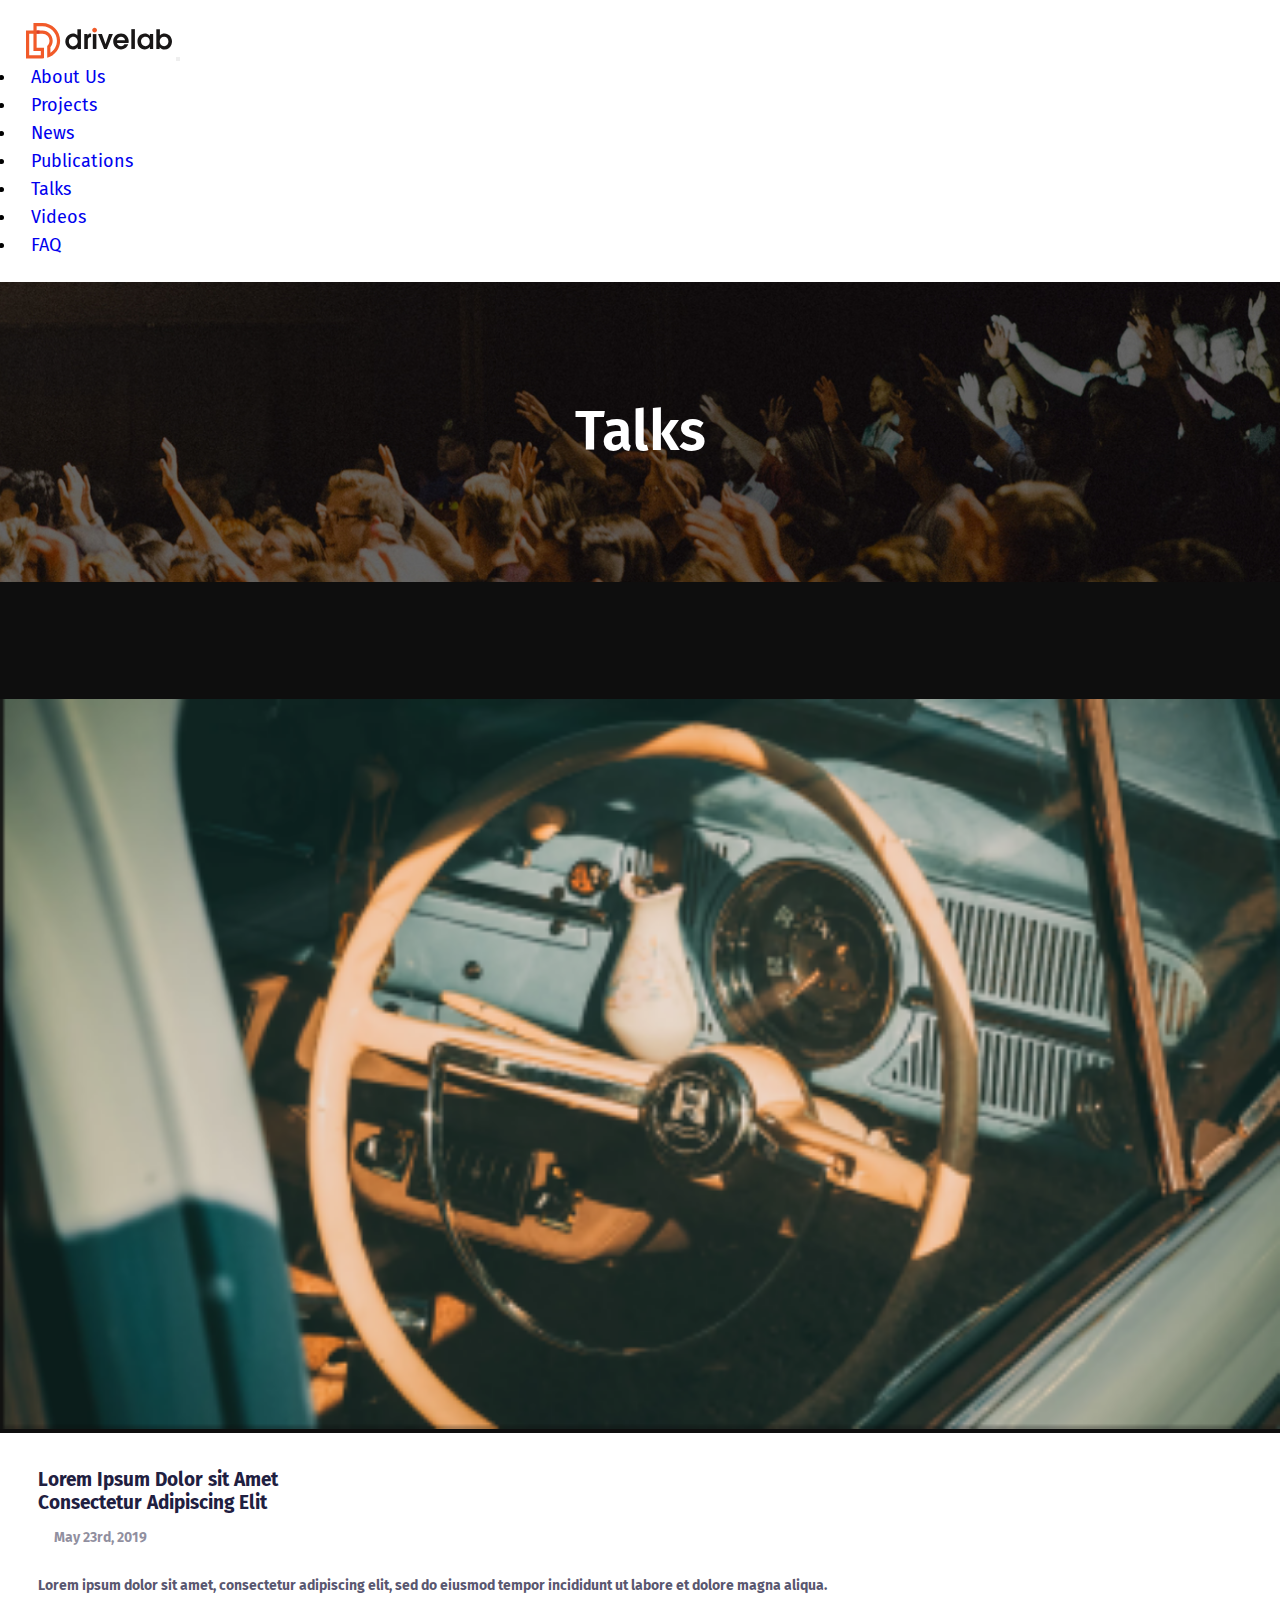
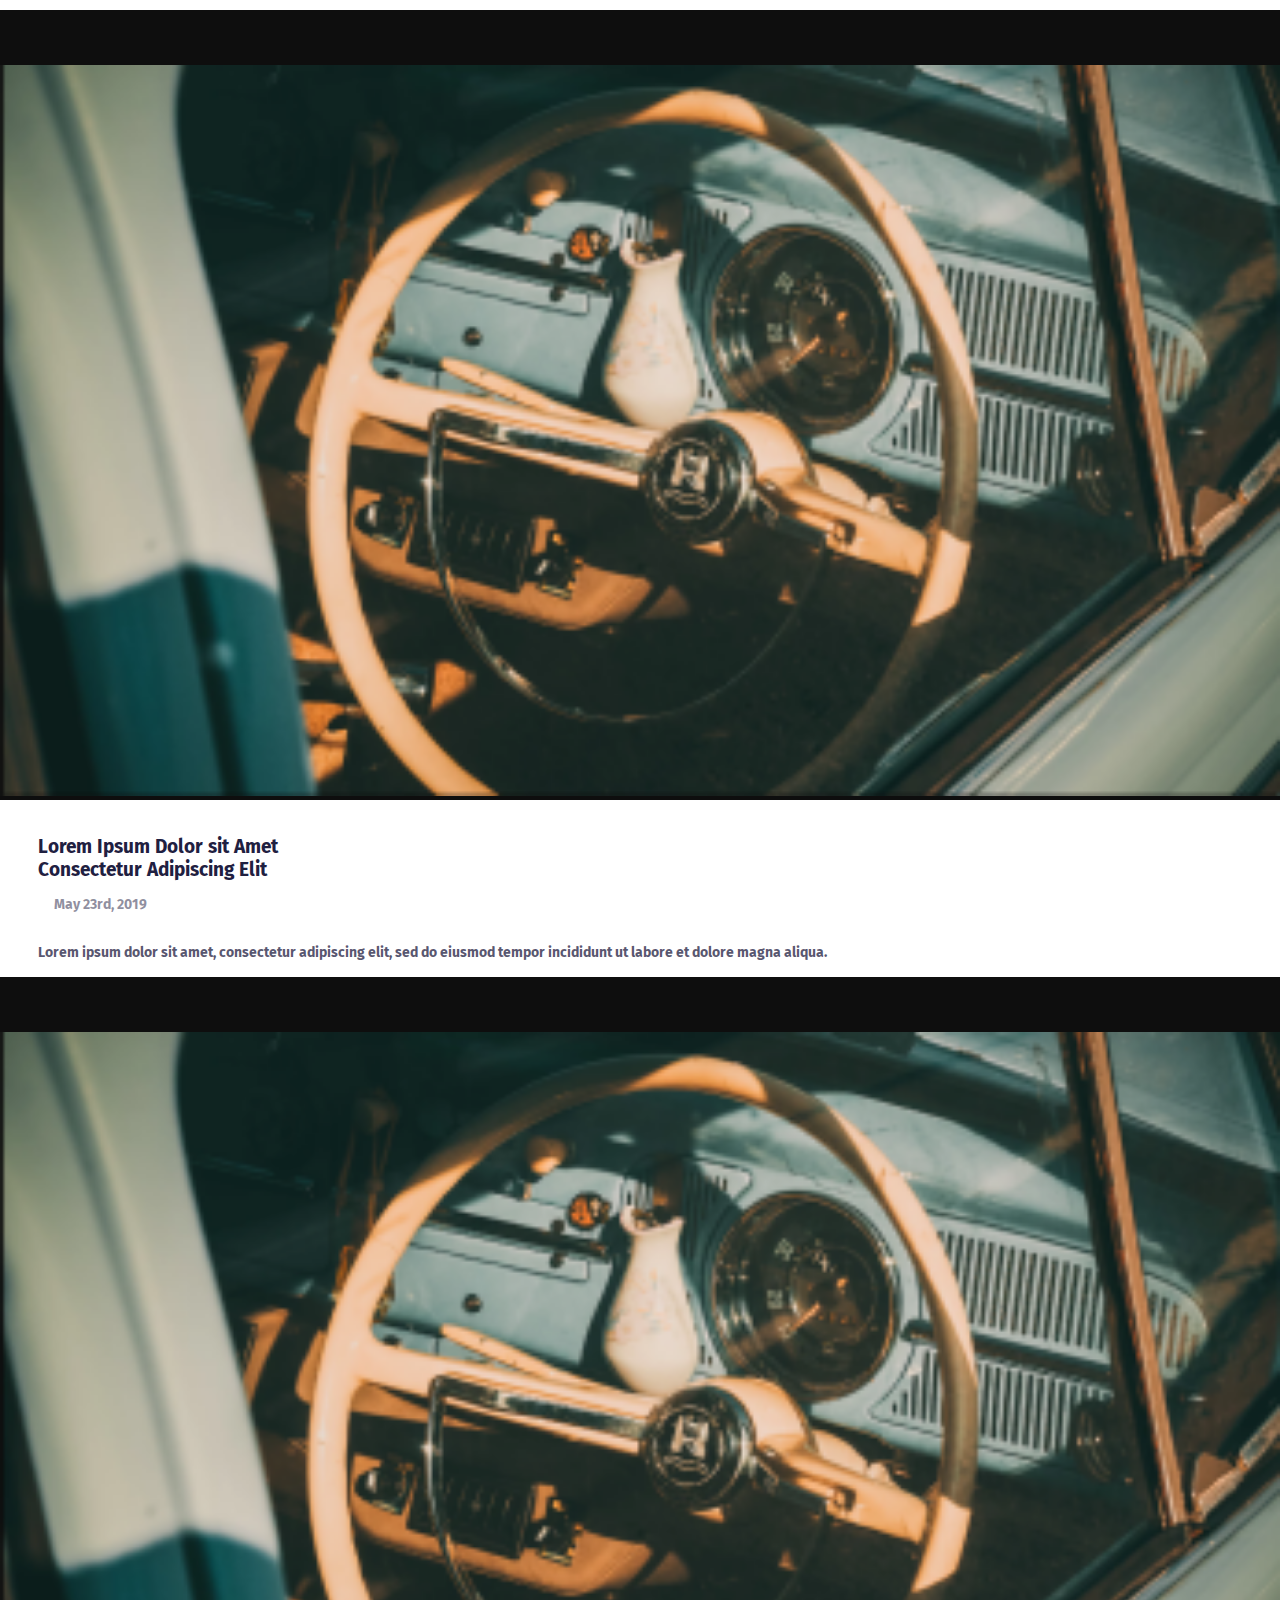
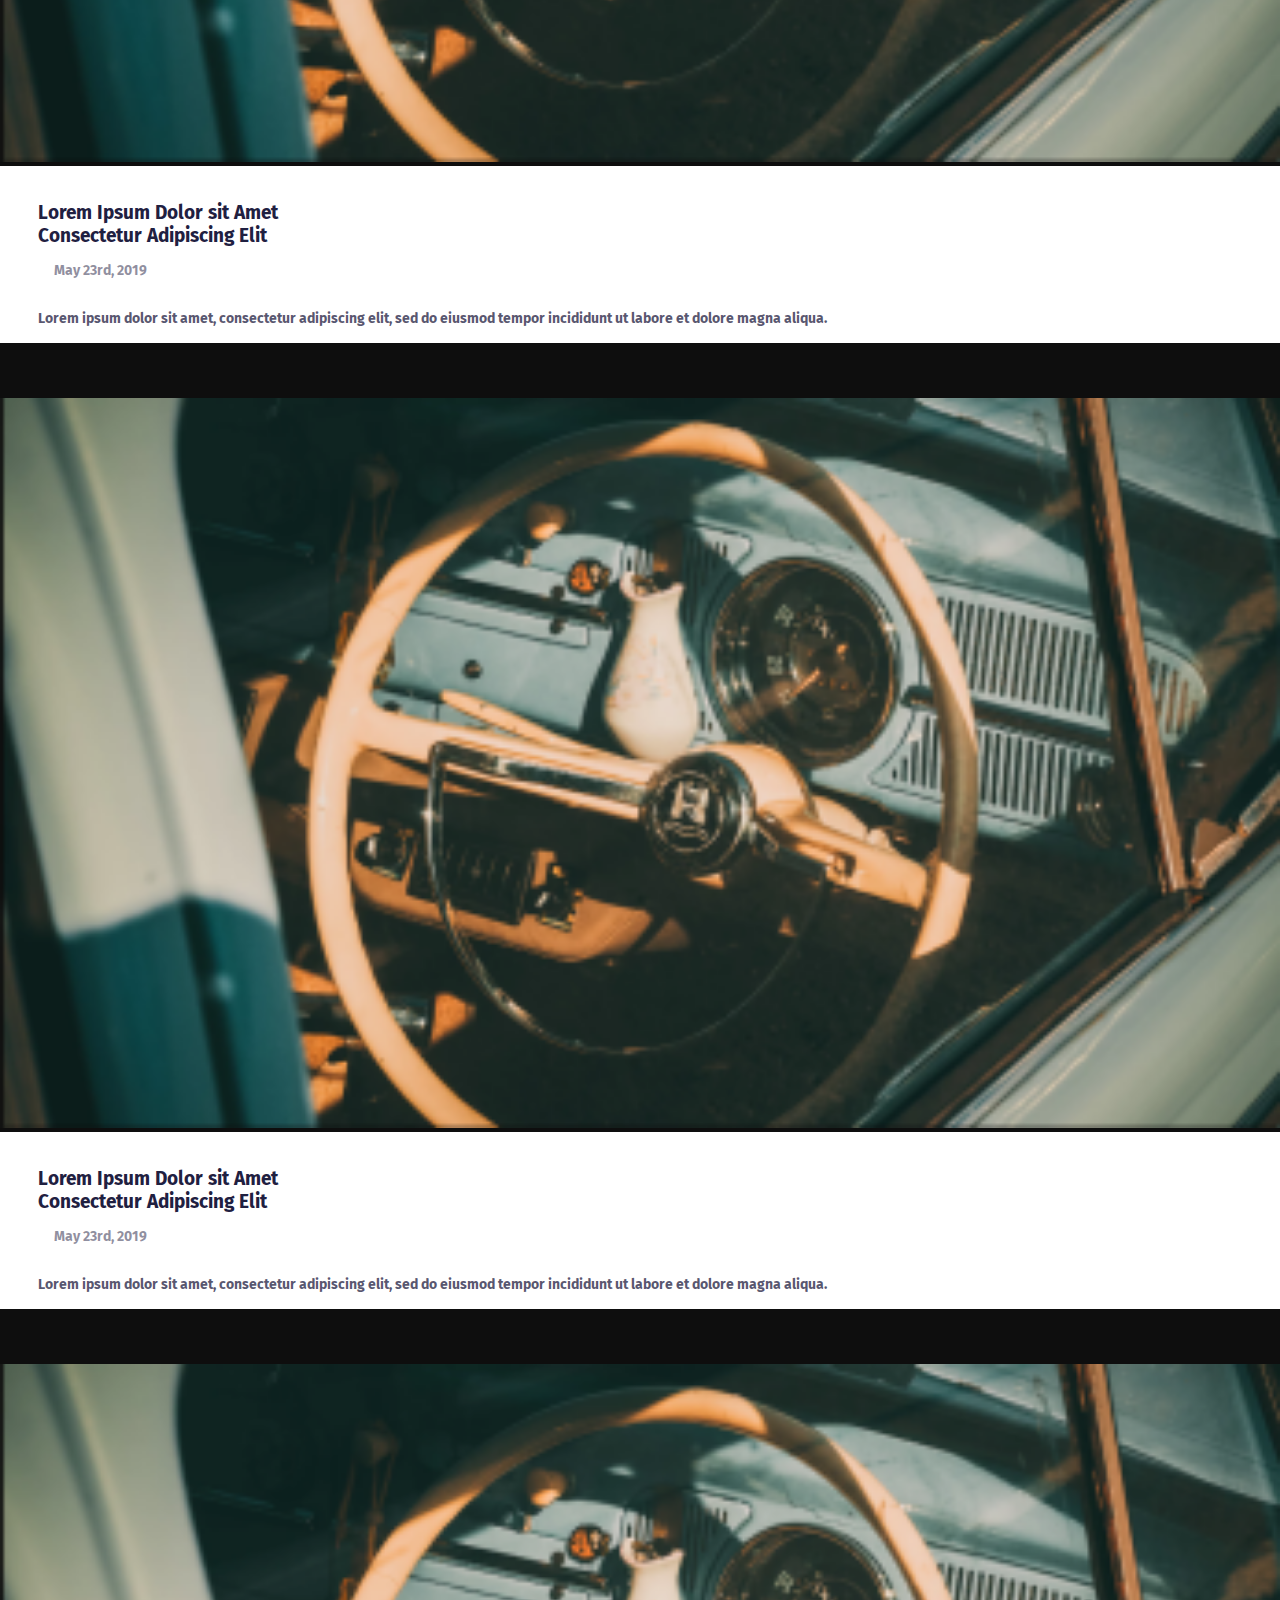
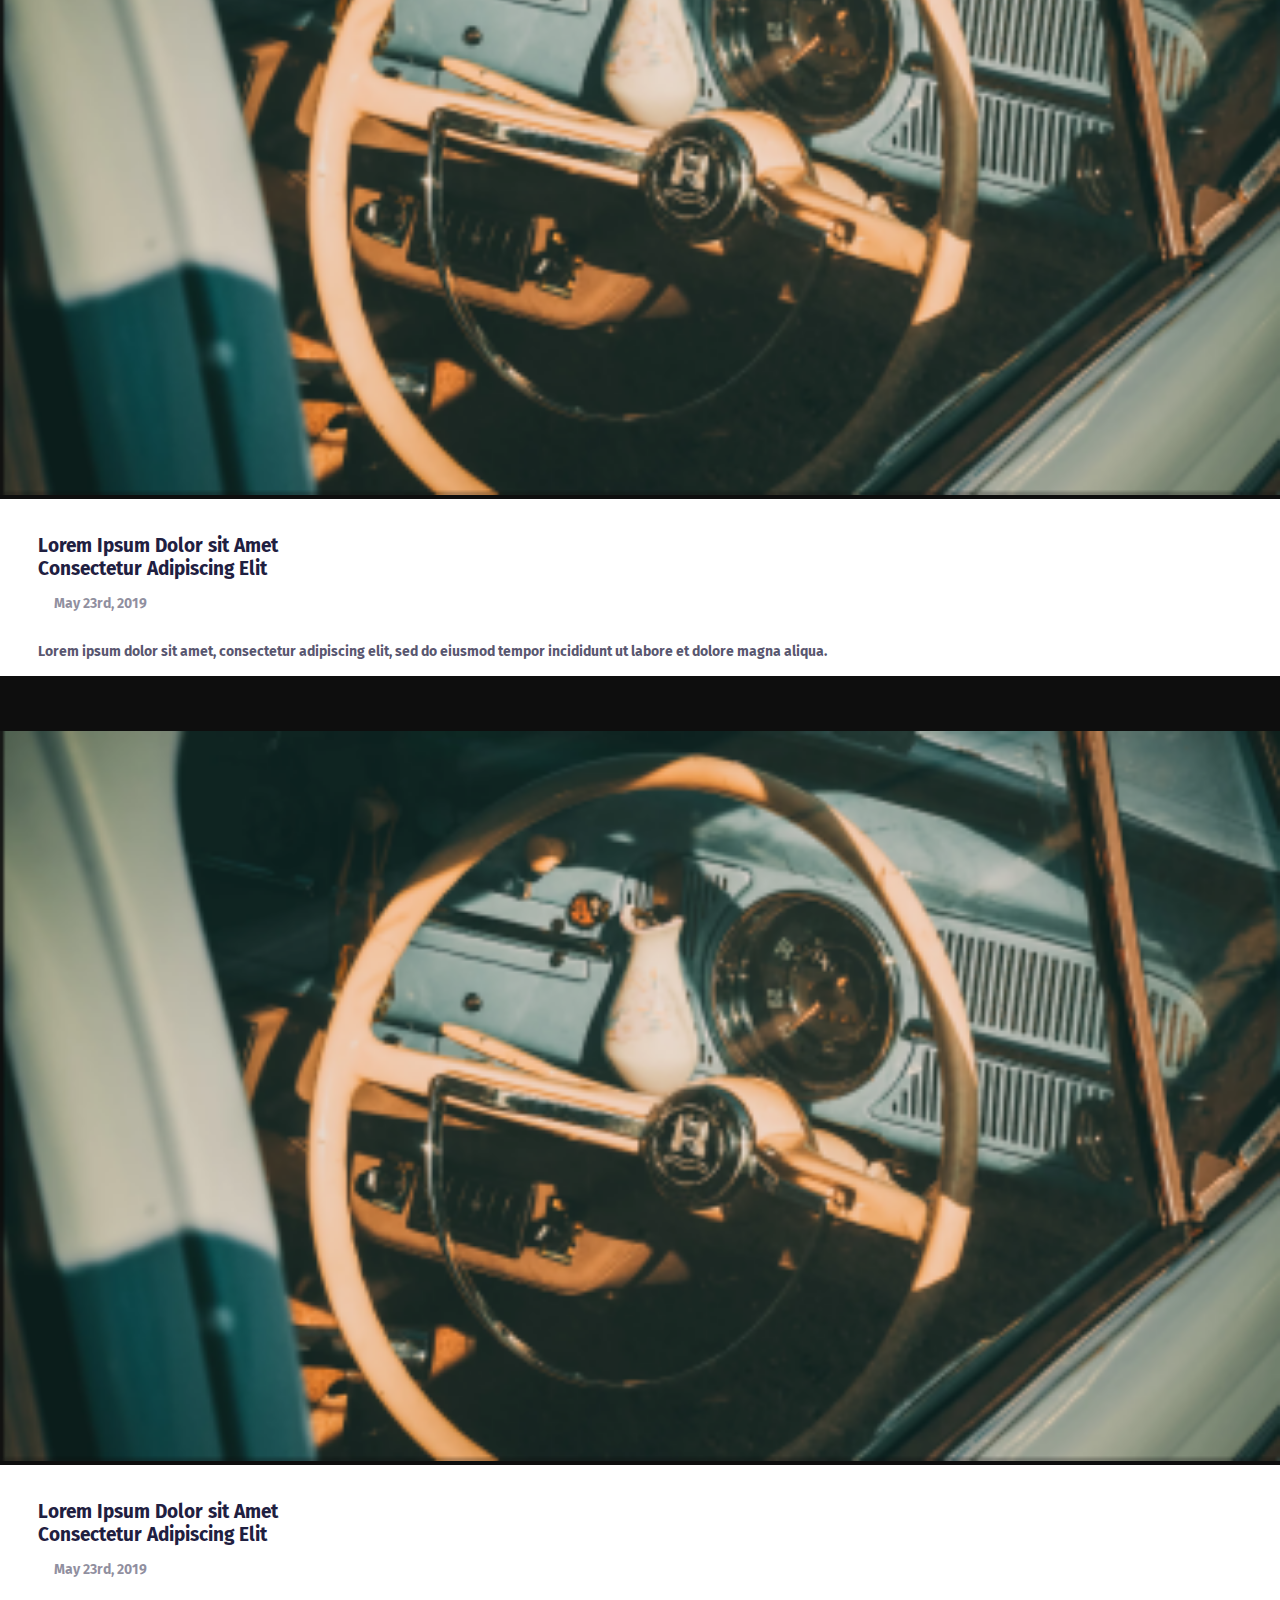
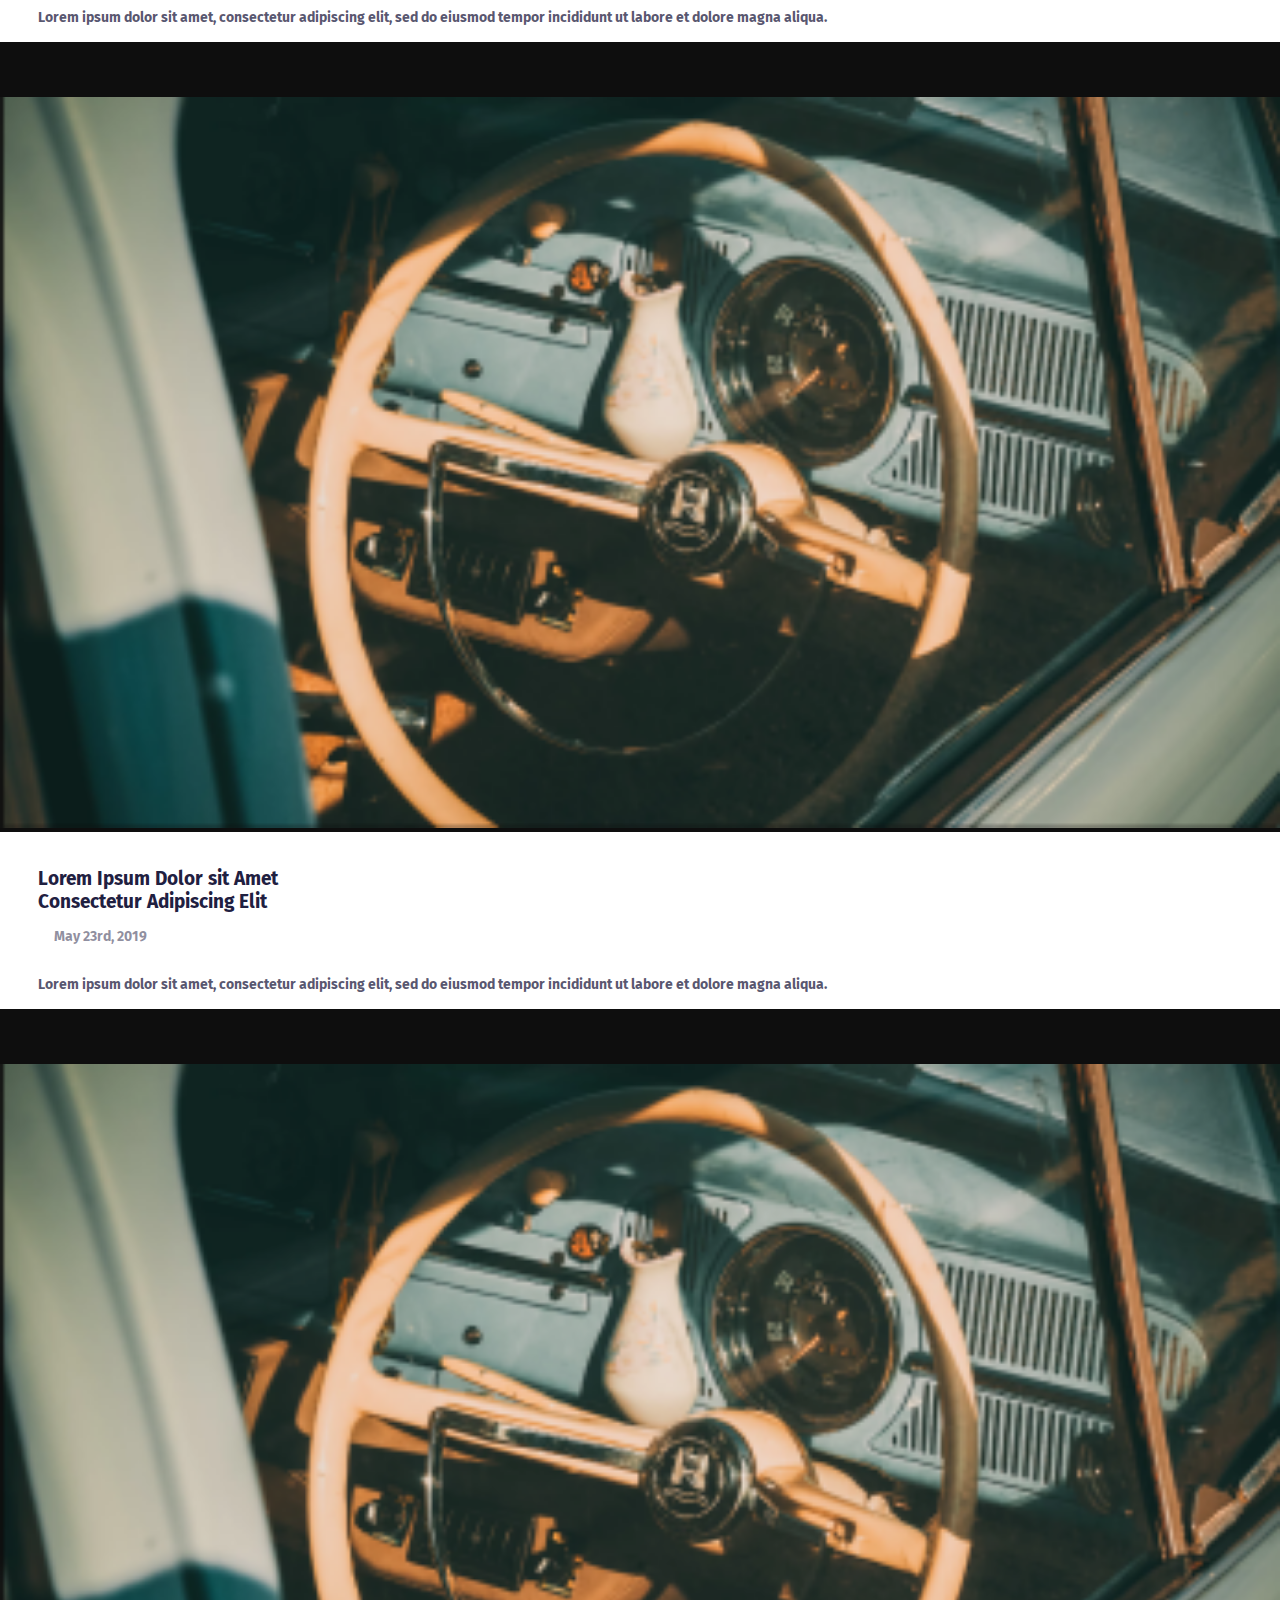
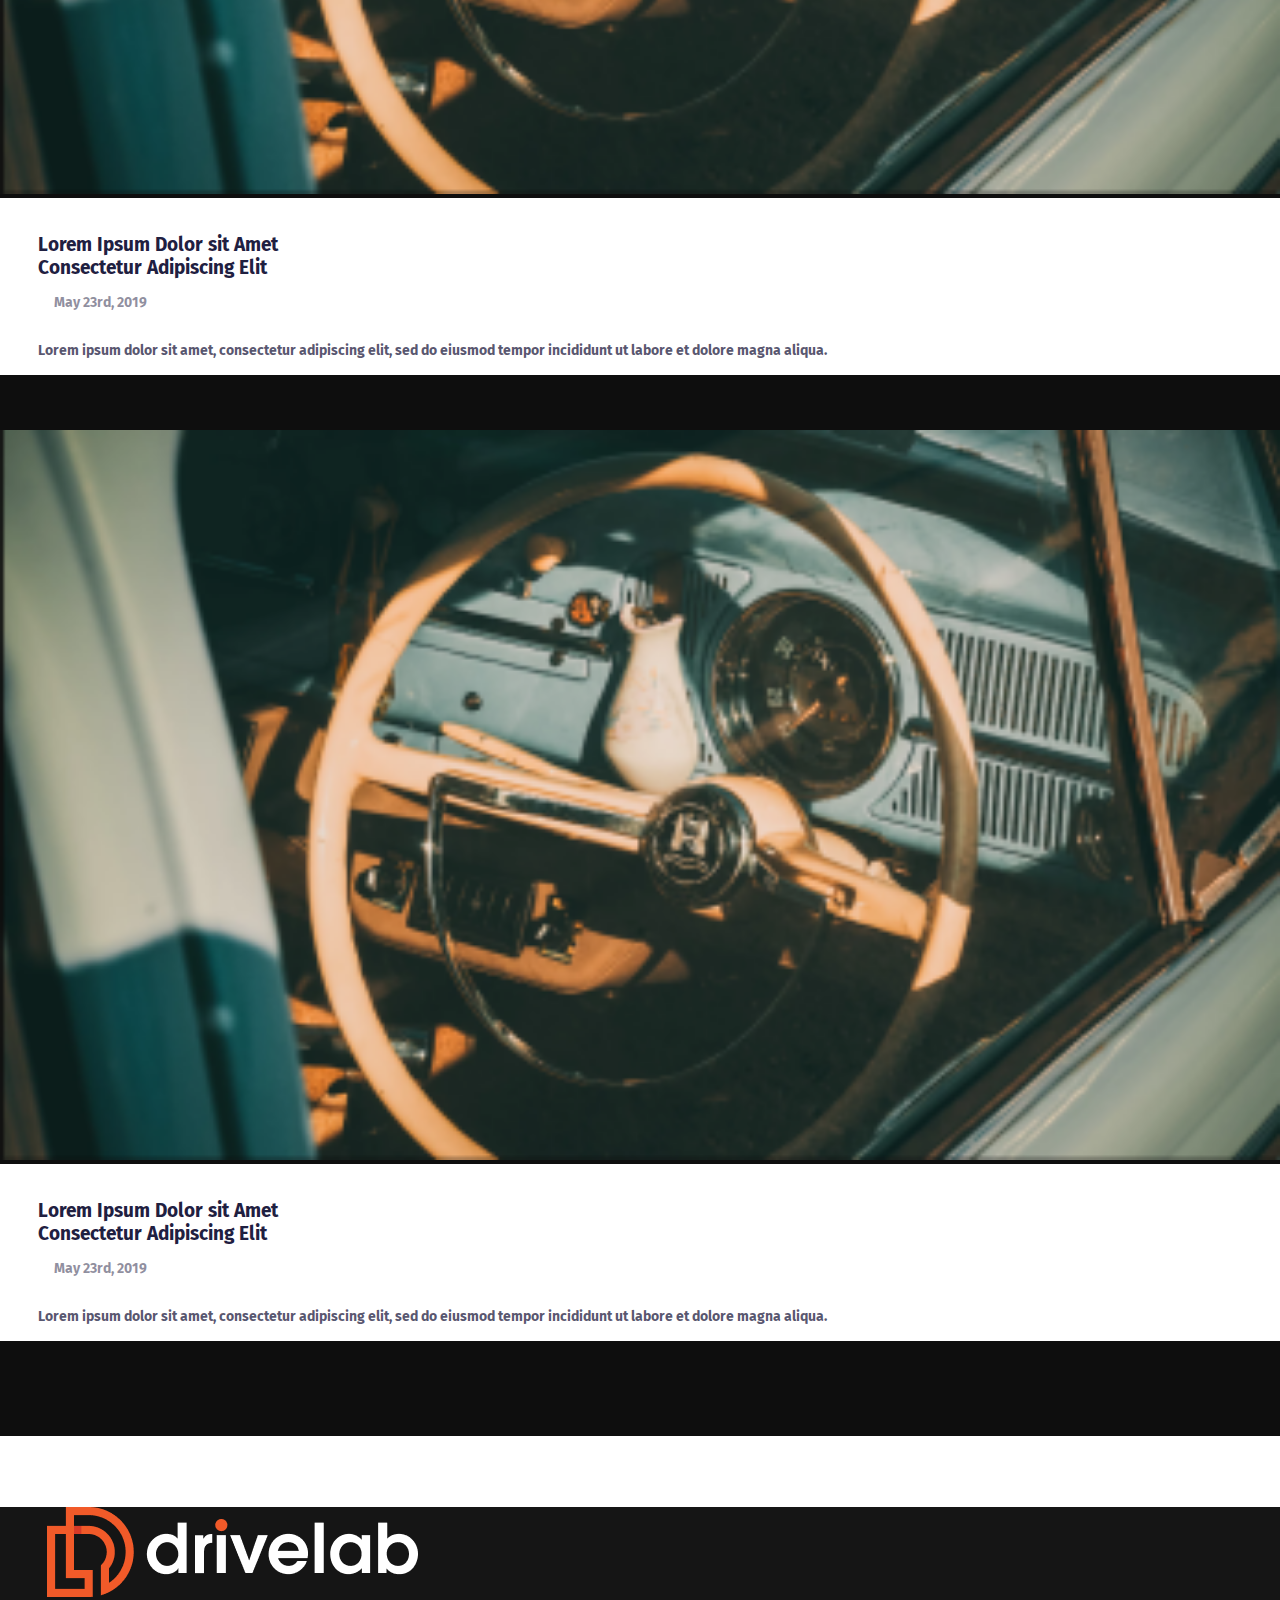
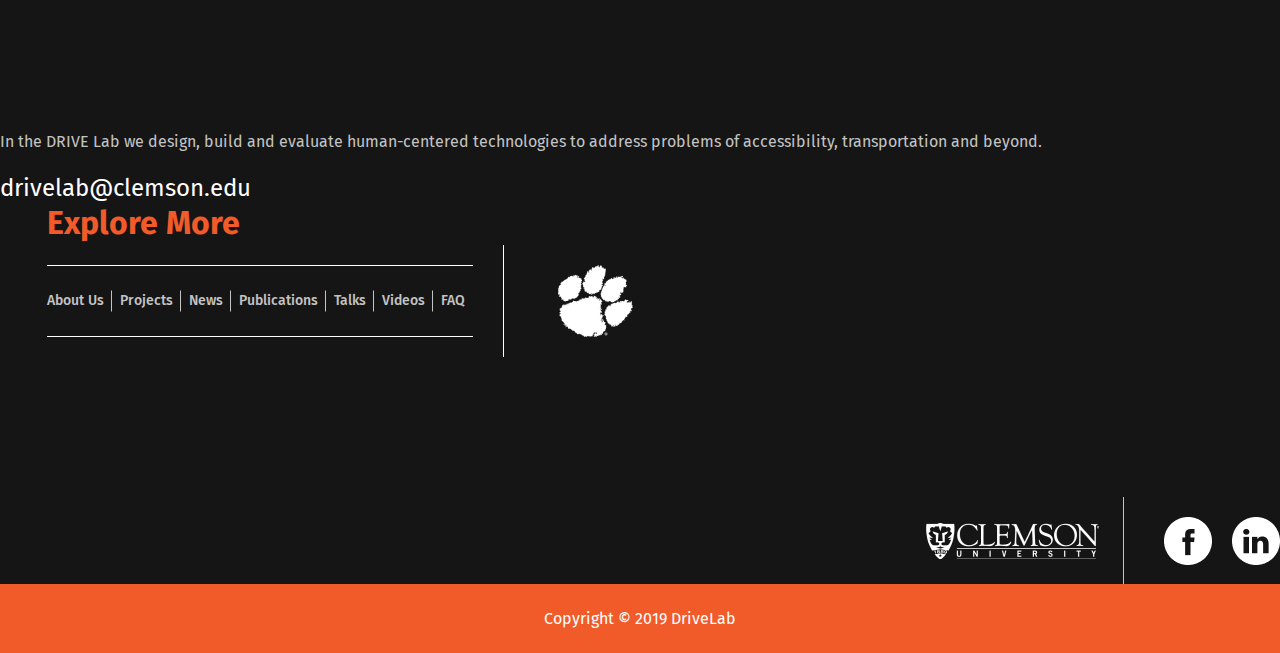
<file: talks.html>
<!DOCTYPE html>
<html lang="en">

<head>
    <meta charset="UTF-8">
    <meta name="viewport" content="width=device-width, initial-scale=1.0">
    <meta http-equiv="X-UA-Compatible" content="ie=edge">
    <title>DriveLab</title>
    <link rel="stylesheet" href="./css/main.css">
    <link rel="stylesheet" href="./css/responsive.css">
    <link rel="stylesheet" href="https://stackpath.bootstrapcdn.com/bootstrap/4.3.0/css/bootstrap.min.css" integrity="sha384-PDle/QlgIONtM1aqA2Qemk5gPOE7wFq8+Em+G/hmo5Iq0CCmYZLv3fVRDJ4MMwEA"
        crossorigin="anonymous">
    <link href="https://fonts.googleapis.com/css?family=Fira+Sans" rel="stylesheet">
    <link rel="stylesheet" href="https://use.fontawesome.com/releases/v5.7.2/css/all.css" integrity="sha384-fnmOCqbTlWIlj8LyTjo7mOUStjsKC4pOpQbqyi7RrhN7udi9RwhKkMHpvLbHG9Sr"
        crossorigin="anonymous">
</head>

<body class="talks">
    <nav class="navbar navbar-expand-lg navbar-light drive-nav sticky-top">
        <div class="container-fluid">
            <a class="navbar-brand logo" href="index.html">
                <img src="images/logo-header.svg" alt="logo">
            </a>
            <button class="navbar-toggler" type="button" data-toggle="collapse" data-target="#navbarCollapse">
                <span class="navbar-toggler-icon"></span>
            </button>

            <div class="collapse navbar-collapse" id="navbarCollapse">
                <ul class="navbar-nav ml-auto">
                    <li class="nav-item"><a href="about-us.html" class="nav-link">About Us</a></li>
                    <li class="nav-item"><a href="projects.html" class="nav-link">Projects</a></li>
                    <li class="nav-item"><a href="news.html" class="nav-link">News</a></li>
                    <li class="nav-item"><a href="publications.html" class="nav-link">Publications</a></li>
                    <li class="nav-item"><a href="talks.html" class="nav-link">Talks</a></li>
                    <li class="nav-item"><a href="videos.html" class="nav-link">Videos</a></li>
                    <li class="nav-item"><a href="faq.html" class="nav-link">FAQ </a></li>
                </ul>
            </div>
        </div>
    </nav>
    <div class="content-wrapper">
        <div class="drive-title-holder">
            <div class="drive-title-image">
                <img src="images/talks-title-image.jpg" alt="talks-title-image" />
            </div>
            <div class="drive-title-wrapper">
                <div class="drive-title-inner">
                    <div class="container">
                        <h1 class="drive-page-title entry-title">talks</h1>
                    </div>
                </div>
            </div>
        </div>
        <div class="talks-section page-list">
            <div class="container">
                <div class="row">
                    <div class="col-lg-4 col-md-6">
                        <div class="drive-post">
                            <a href="">
                                <div class="drive-post-image">
                                    <img src="./images/post-img1.png" alt="">
                                </div>
                                <div class="drive-post-info">
                                    <h4>Lorem Ipsum Dolor sit Amet <br> Consectetur Adipiscing Elit</h4>
                                    <div class="date">
                                        <i class="far fa-clock"></i>
                                        <span>May 23rd, 2019</span>
                                    </div>
                                    <p> Lorem ipsum dolor sit amet, consectetur adipiscing elit, sed do eiusmod tempor
                                        incididunt ut labore et dolore magna aliqua. </p>
                                </div>
                            </a>
                        </div>
                    </div>
                    <div class="col-lg-4 col-md-6">
                        <div class="drive-post">
                            <a href="">
                                <div class="drive-post-image">
                                    <img src="./images/post-img1.png" alt="">
                                </div>
                                <div class="drive-post-info">
                                    <h4>Lorem Ipsum Dolor sit Amet <br> Consectetur Adipiscing Elit</h4>
                                    <div class="date">
                                        <i class="far fa-clock"></i>
                                        <span>May 23rd, 2019</span>
                                    </div>
                                    <p> Lorem ipsum dolor sit amet, consectetur adipiscing elit, sed do eiusmod tempor
                                        incididunt ut labore et dolore magna aliqua. </p>
                                </div>
                            </a>
                        </div>
                    </div>
                    <div class="col-lg-4 col-md-6">
                        <div class="drive-post">
                            <a href="">
                                <div class="drive-post-image">
                                    <img src="./images/post-img1.png" alt="">
                                </div>
                                <div class="drive-post-info">
                                    <h4>Lorem Ipsum Dolor sit Amet <br> Consectetur Adipiscing Elit</h4>
                                    <div class="date">
                                        <i class="far fa-clock"></i>
                                        <span>May 23rd, 2019</span>
                                    </div>
                                    <p> Lorem ipsum dolor sit amet, consectetur adipiscing elit, sed do eiusmod tempor
                                        incididunt ut labore et dolore magna aliqua. </p>
                                </div>
                            </a>
                        </div>
                    </div>
                    <div class="col-lg-4 col-md-6">
                        <div class="drive-post">
                            <a href="">
                                <div class="drive-post-image">
                                    <img src="./images/post-img1.png" alt="">
                                </div>
                                <div class="drive-post-info">
                                    <h4>Lorem Ipsum Dolor sit Amet <br> Consectetur Adipiscing Elit</h4>
                                    <div class="date">
                                        <i class="far fa-clock"></i>
                                        <span>May 23rd, 2019</span>
                                    </div>
                                    <p> Lorem ipsum dolor sit amet, consectetur adipiscing elit, sed do eiusmod tempor
                                        incididunt ut labore et dolore magna aliqua. </p>
                                </div>
                            </a>
                        </div>
                    </div>
                    <div class="col-lg-4 col-md-6">
                        <div class="drive-post">
                            <a href="">
                                <div class="drive-post-image">
                                    <img src="./images/post-img1.png" alt="">
                                </div>
                                <div class="drive-post-info">
                                    <h4>Lorem Ipsum Dolor sit Amet <br> Consectetur Adipiscing Elit</h4>
                                    <div class="date">
                                        <i class="far fa-clock"></i>
                                        <span>May 23rd, 2019</span>
                                    </div>
                                    <p> Lorem ipsum dolor sit amet, consectetur adipiscing elit, sed do eiusmod tempor
                                        incididunt ut labore et dolore magna aliqua. </p>
                                </div>
                            </a>
                        </div>
                    </div>
                    <div class="col-lg-4 col-md-6">
                        <div class="drive-post">
                            <a href="">
                                <div class="drive-post-image">
                                    <img src="./images/post-img1.png" alt="">
                                </div>
                                <div class="drive-post-info">
                                    <h4>Lorem Ipsum Dolor sit Amet <br> Consectetur Adipiscing Elit</h4>
                                    <div class="date">
                                        <i class="far fa-clock"></i>
                                        <span>May 23rd, 2019</span>
                                    </div>
                                    <p> Lorem ipsum dolor sit amet, consectetur adipiscing elit, sed do eiusmod tempor
                                        incididunt ut labore et dolore magna aliqua. </p>
                                </div>
                            </a>
                        </div>
                    </div>
                    <div class="col-lg-4 col-md-6">
                        <div class="drive-post">
                            <a href="">
                                <div class="drive-post-image">
                                    <img src="./images/post-img1.png" alt="">
                                </div>
                                <div class="drive-post-info">
                                    <h4>Lorem Ipsum Dolor sit Amet <br> Consectetur Adipiscing Elit</h4>
                                    <div class="date">
                                        <i class="far fa-clock"></i>
                                        <span>May 23rd, 2019</span>
                                    </div>
                                    <p> Lorem ipsum dolor sit amet, consectetur adipiscing elit, sed do eiusmod tempor
                                        incididunt ut labore et dolore magna aliqua. </p>
                                </div>
                            </a>
                        </div>
                    </div>
                    <div class="col-lg-4 col-md-6">
                        <div class="drive-post">
                            <a href="">
                                <div class="drive-post-image">
                                    <img src="./images/post-img1.png" alt="">
                                </div>
                                <div class="drive-post-info">
                                    <h4>Lorem Ipsum Dolor sit Amet <br> Consectetur Adipiscing Elit</h4>
                                    <div class="date">
                                        <i class="far fa-clock"></i>
                                        <span>May 23rd, 2019</span>
                                    </div>
                                    <p> Lorem ipsum dolor sit amet, consectetur adipiscing elit, sed do eiusmod tempor
                                        incididunt ut labore et dolore magna aliqua. </p>
                                </div>
                            </a>
                        </div>
                    </div>
                    <div class="col-lg-4 col-md-6">
                        <div class="drive-post">
                            <a href="">
                                <div class="drive-post-image">
                                    <img src="./images/post-img1.png" alt="">
                                </div>
                                <div class="drive-post-info">
                                    <h4>Lorem Ipsum Dolor sit Amet <br> Consectetur Adipiscing Elit</h4>
                                    <div class="date">
                                        <i class="far fa-clock"></i>
                                        <span>May 23rd, 2019</span>
                                    </div>
                                    <p> Lorem ipsum dolor sit amet, consectetur adipiscing elit, sed do eiusmod tempor
                                        incididunt ut labore et dolore magna aliqua. </p>
                                </div>
                            </a>
                        </div>
                    </div>
                </div>
            </div>
        </div>
    </div>
    <footer>
        <div class="container">
            <div class="row">
                <div class="col-lg-6">
                    <div class="footer-info-section">
                        <div class="footer-info-holder">
                            <img src="./images/logo-footer.png" alt="">
                        </div>
                    </div>
                </div>
                <div class="col-lg-5 offset-lg-1">
                    <div class="clemson-footer-info">
                        <p>In the DRIVE Lab we design, build and evaluate human-centered technologies to address
                            problems of accessibility, transportation and beyond.</p>
                        <p class="clemson-mail">drivelab@clemson.edu</p>
                    </div>
                </div>
            </div>

            <div class="row">
                <div class="col-lg-7">
                    <div class="footer-info-section-bottom">
                        <p class="explore-more">
                            Explore More
                        </p>
                        <nav class="footer-nav">
                            <ul>
                                <li><a href="#aboutus">About Us</a></li>
                                <li><a href="#projects">Projects</a></li>
                                <li><a href="news.html">News</a></li>
                                <li><a href="#publications">Publications</a></li>
                                <li><a href="talks.html">Talks</a></li>
                                <li><a href="#videos">Videos</a></li>
                                <li><a href="#faq">FAQ </a></li>
                            </ul>
                        </nav>
                    </div> <!-- /.footer-info-holder-top -->
                </div> <!-- /.col-md-7 -->

                <div class="col-lg-5">
                    <div class="footer-social-network-section">
                        <div class="logo-clemson-holder">
                            <!--<span class="helper"></span>-->
                            <img src="./images/logo_clemson.png" alt="">
                        </div>
                        <div class="social-icon-holder">
                            <a href=""> <img src="./images/Facebook.png" alt=""></a>
                        </div>
                        <div class="social-icon-holder">
                            <a href=""> <img src="./images/linkedin.png" alt=""></a>
                        </div>
                    </div>
                </div> <!-- /.col-md-5 -->
            </div> <!-- /.row -->
        </div>
        <div class="drive-copyright">
            <p>Copyright © 2019 DriveLab</p>
        </div>
    </footer>












    <script src="https://code.jquery.com/jquery-3.3.1.slim.min.js" integrity="sha384-q8i/X+965DzO0rT7abK41JStQIAqVgRVzpbzo5smXKp4YfRvH+8abtTE1Pi6jizo"
        crossorigin="anonymous"></script>
    <script src="https://cdnjs.cloudflare.com/ajax/libs/popper.js/1.14.7/umd/popper.min.js" integrity="sha384-UO2eT0CpHqdSJQ6hJty5KVphtPhzWj9WO1clHTMGa3JDZwrnQq4sF86dIHNDz0W1"
        crossorigin="anonymous"></script>
    <script src="https://stackpath.bootstrapcdn.com/bootstrap/4.3.0/js/bootstrap.min.js" integrity="sha384-7aThvCh9TypR7fIc2HV4O/nFMVCBwyIUKL8XCtKE+8xgCgl/PQGuFsvShjr74PBp"
        crossorigin="anonymous"></script>
    <script src="./js/main.js"></script>
</body>

</html>
</file>
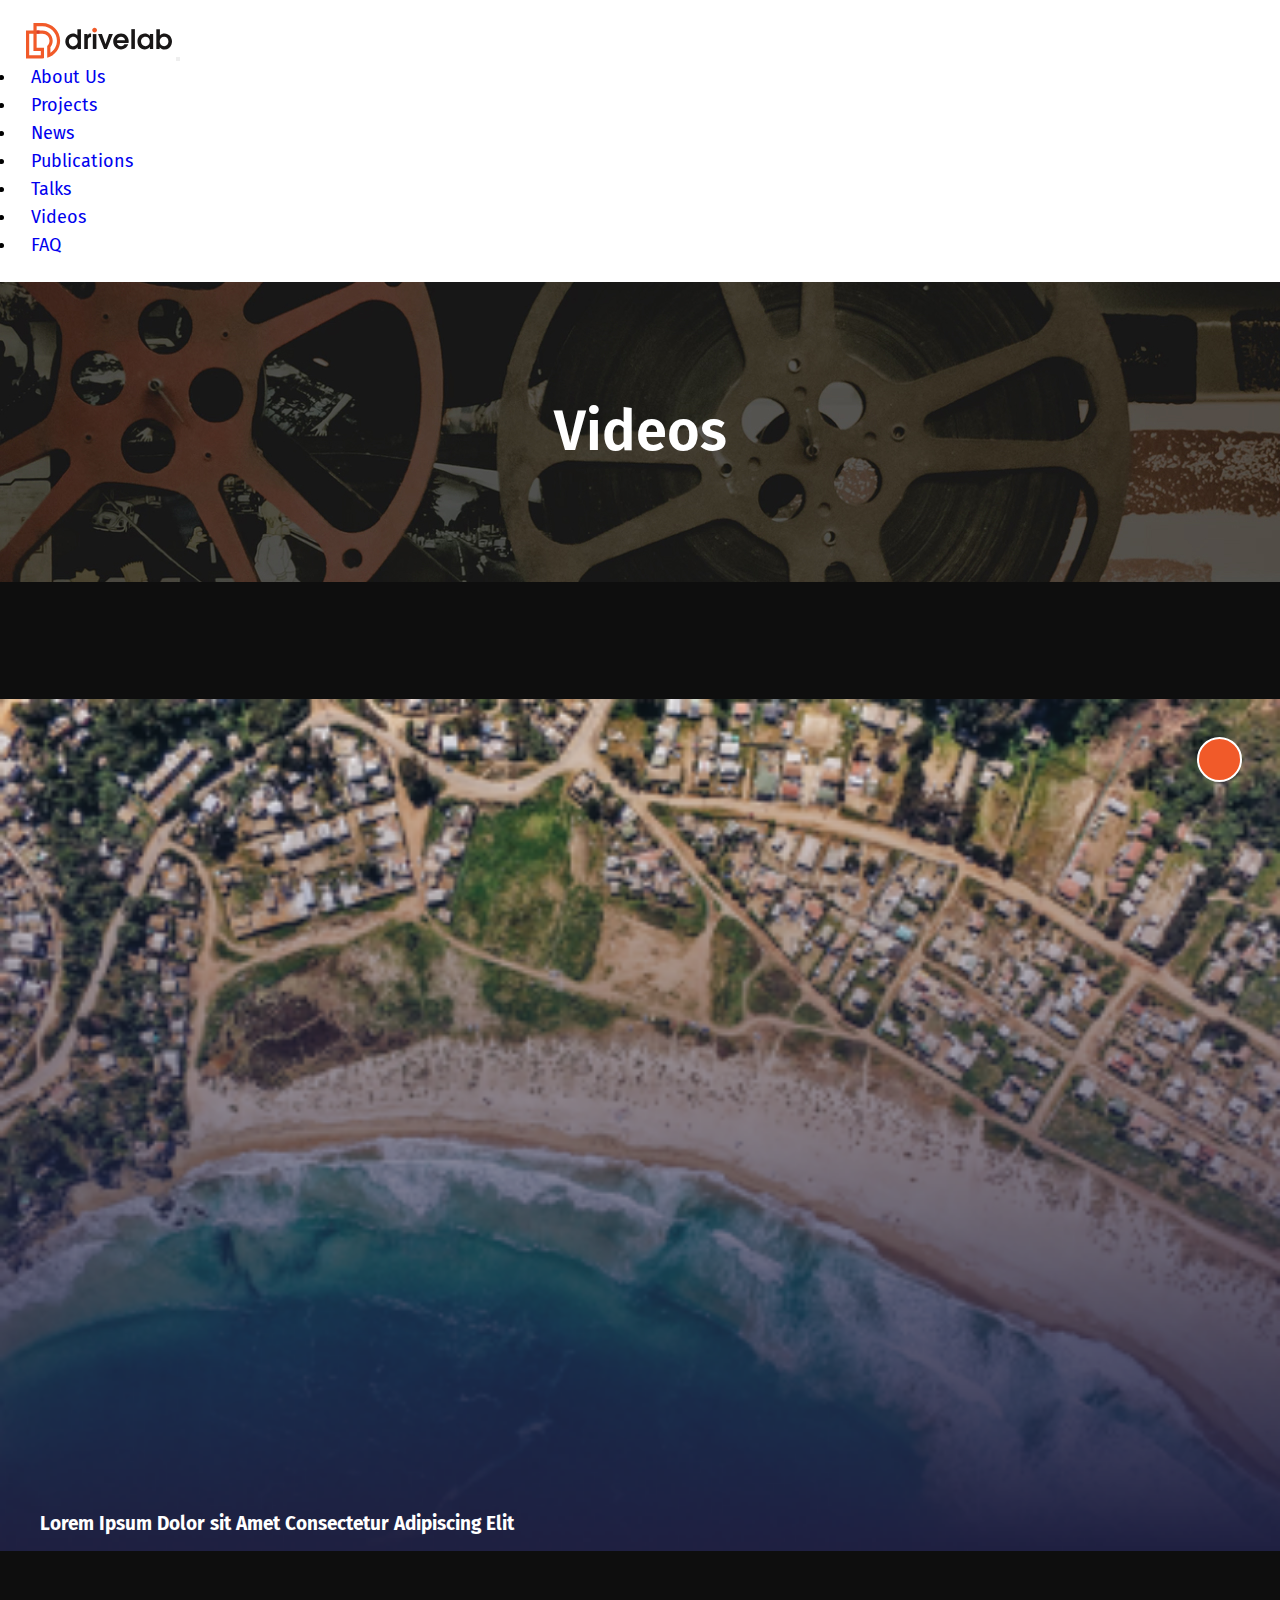
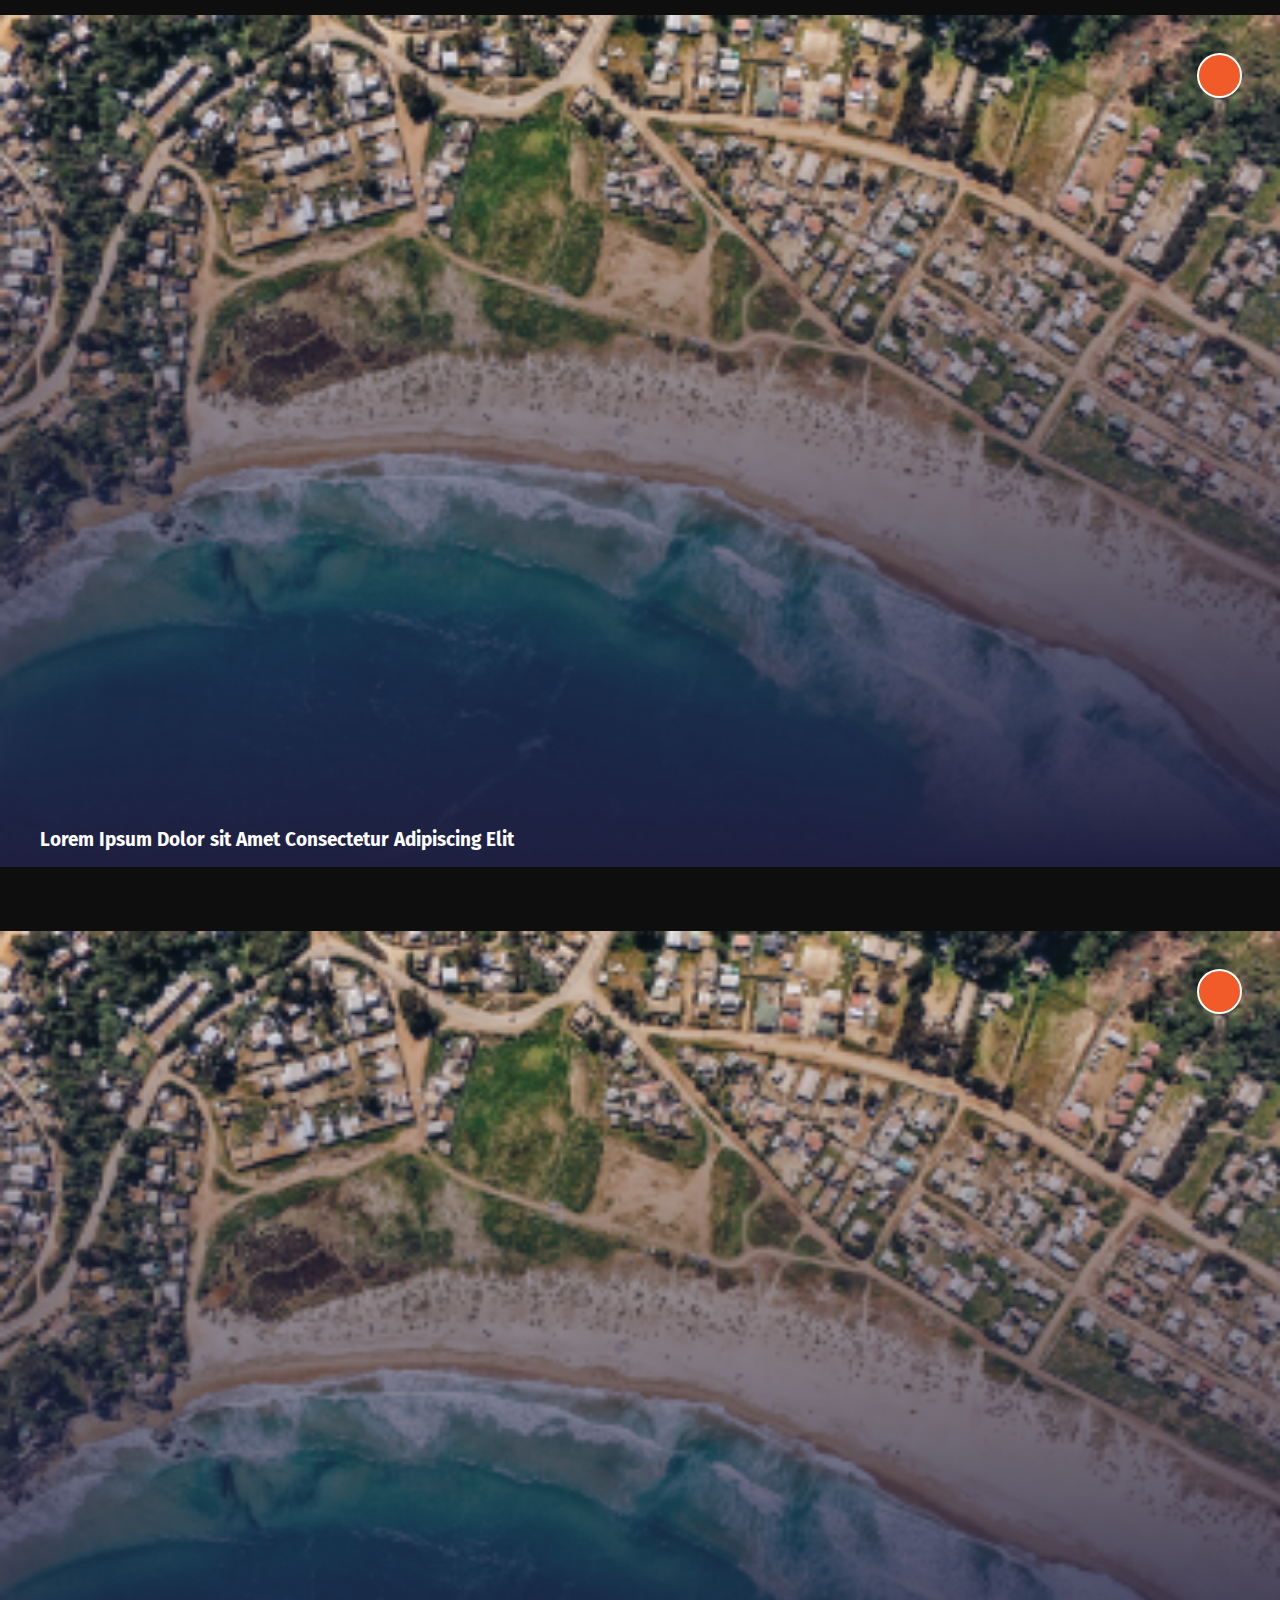
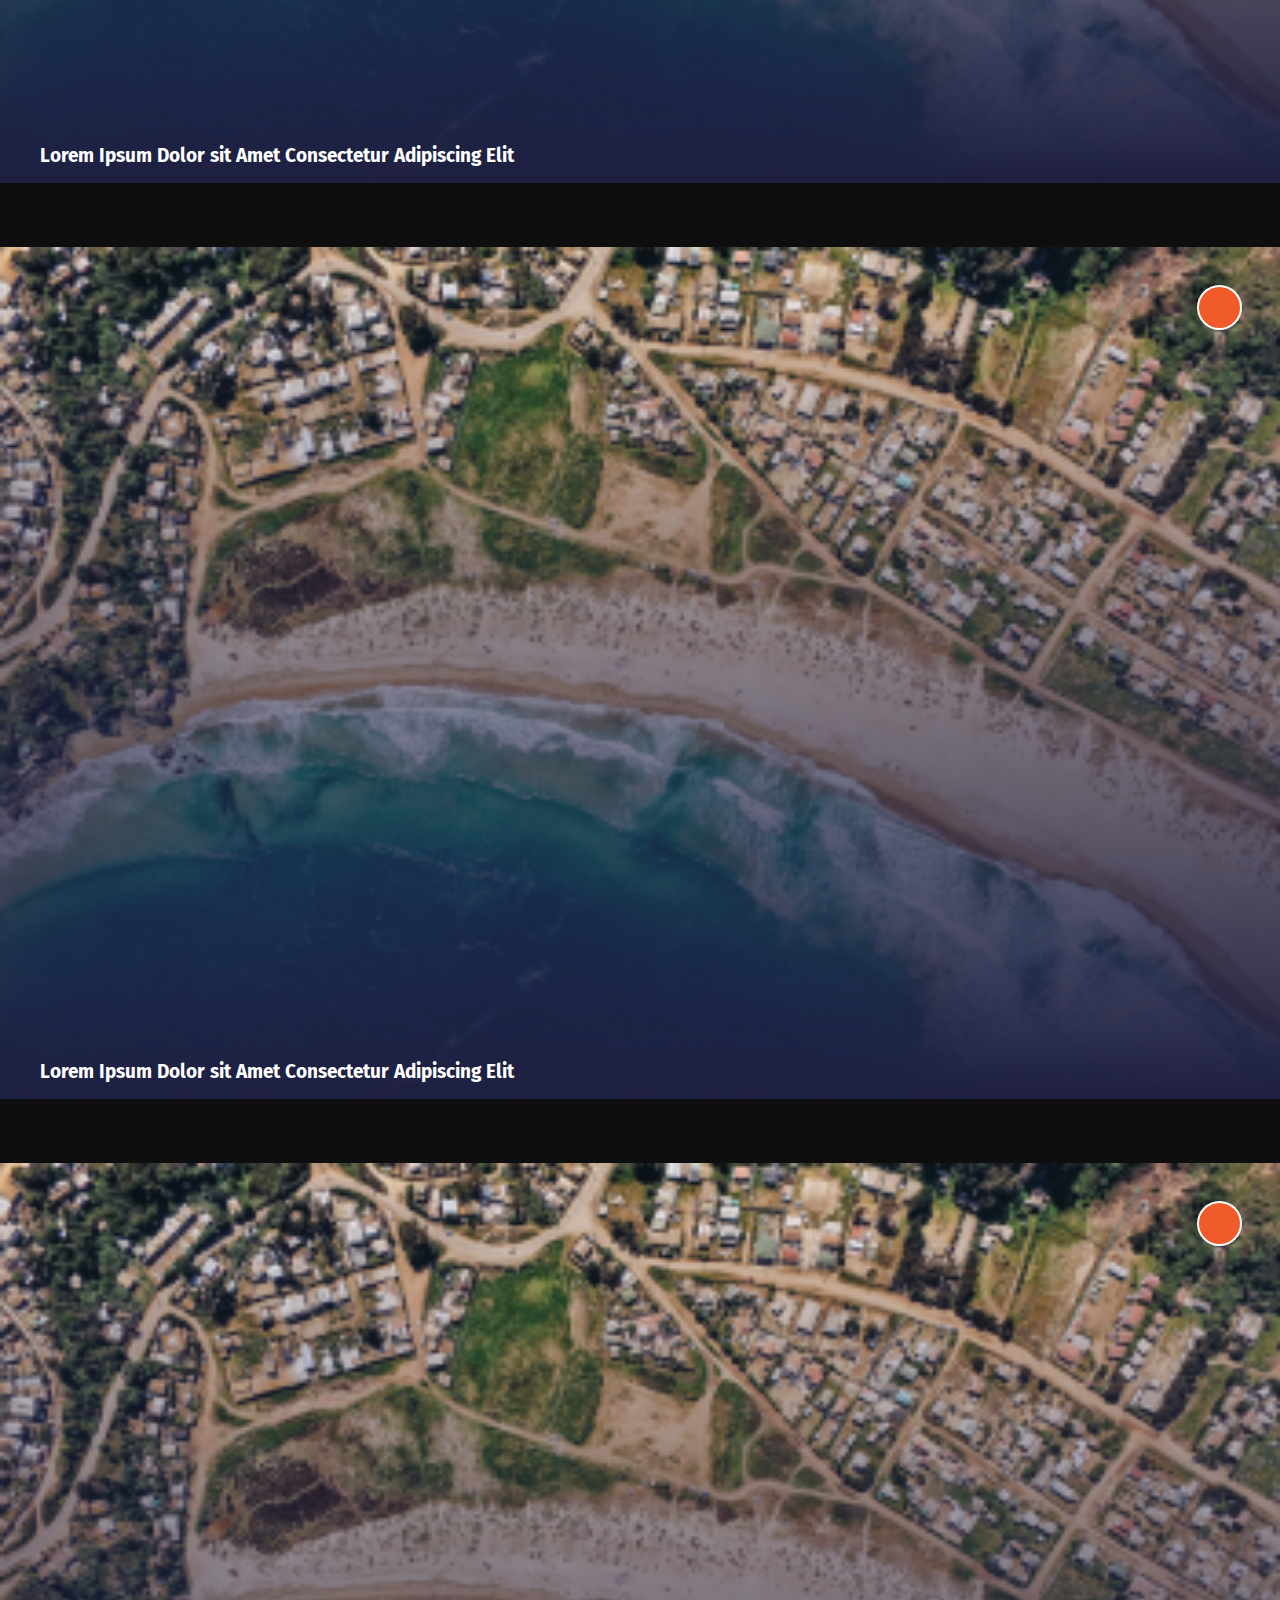
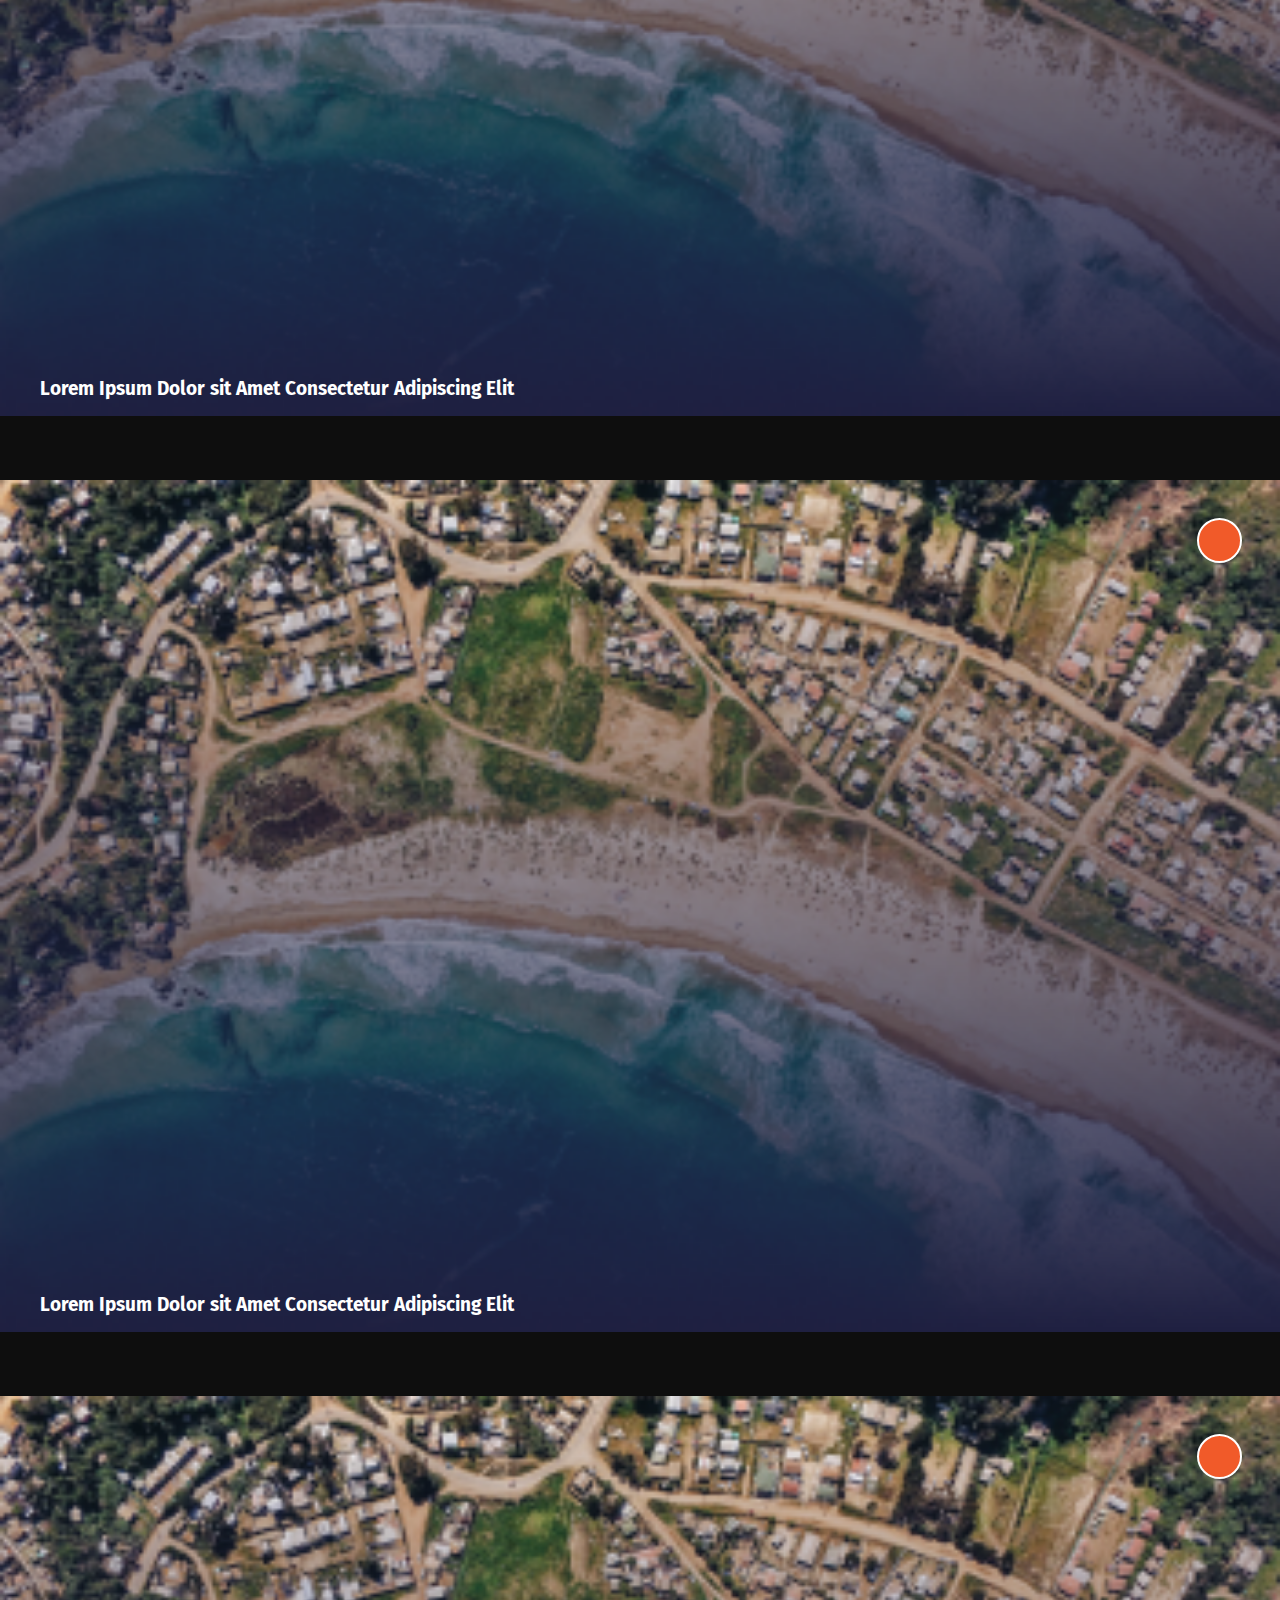
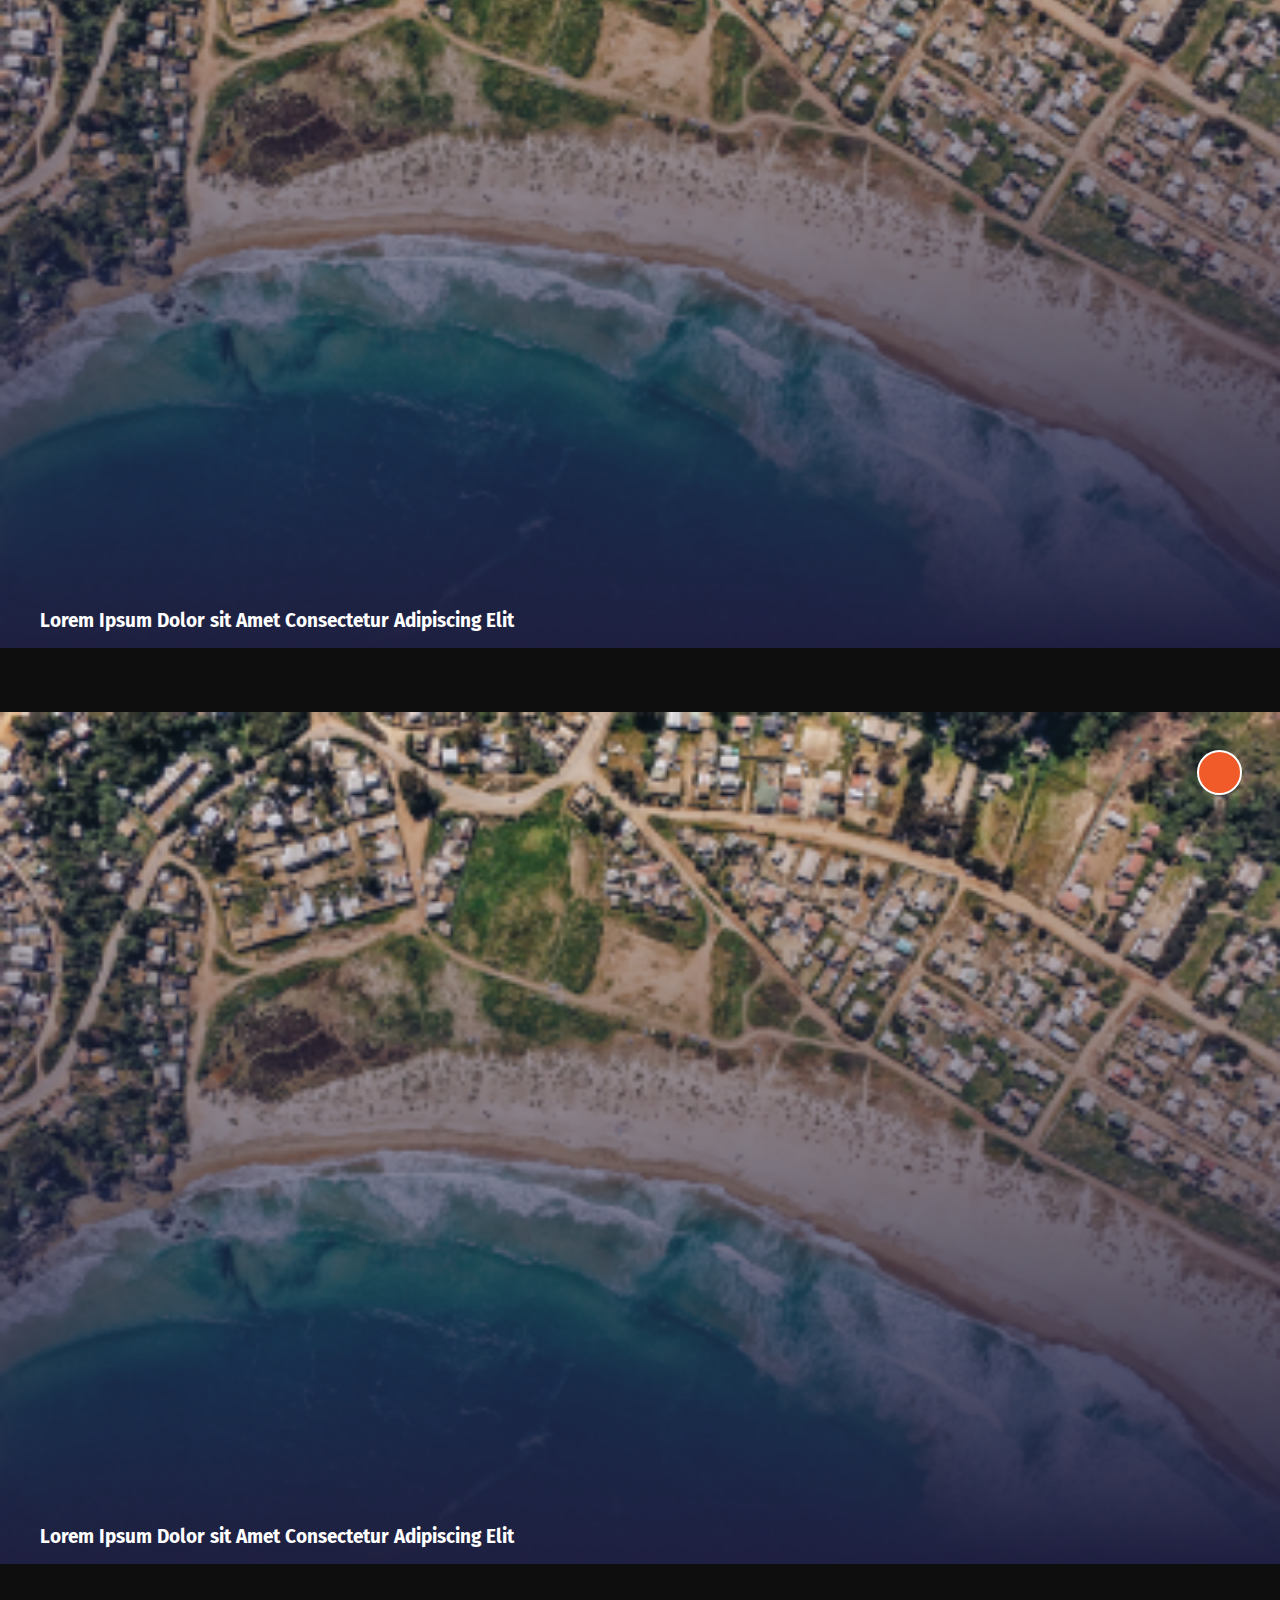
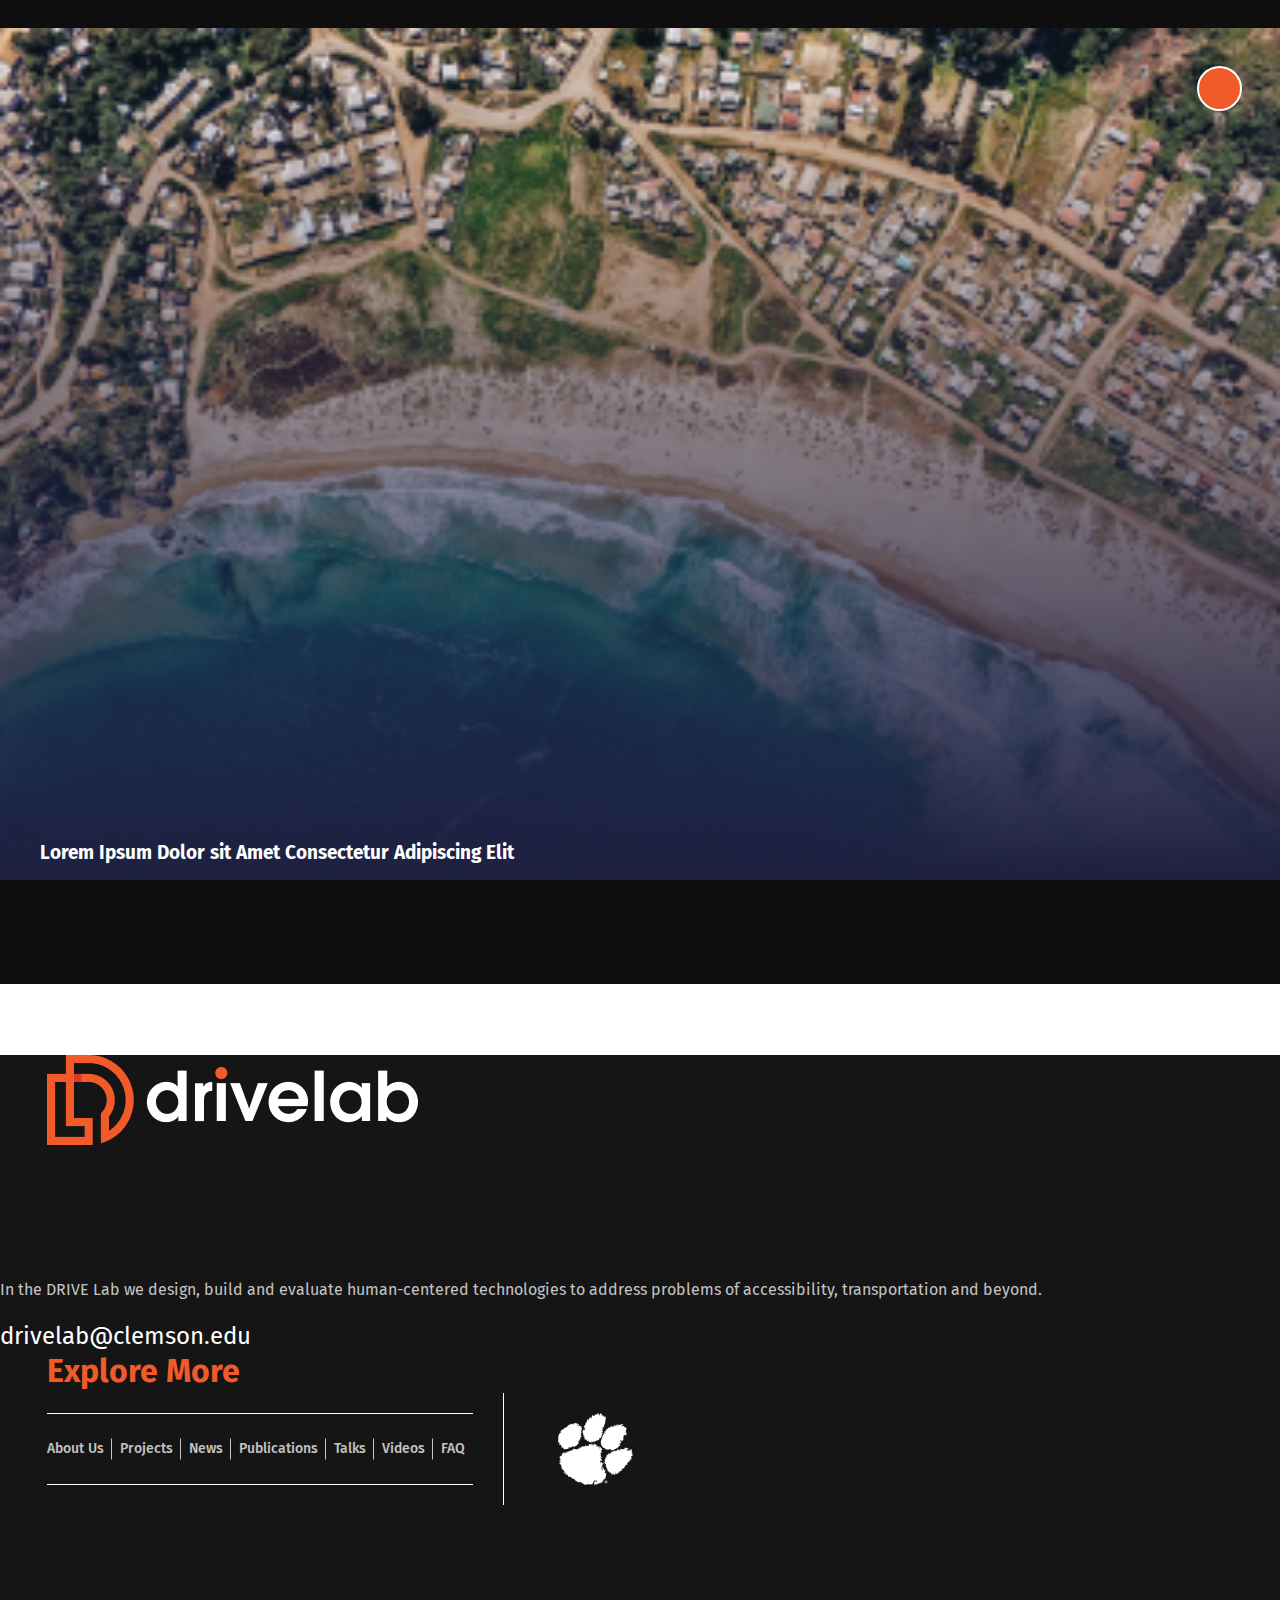
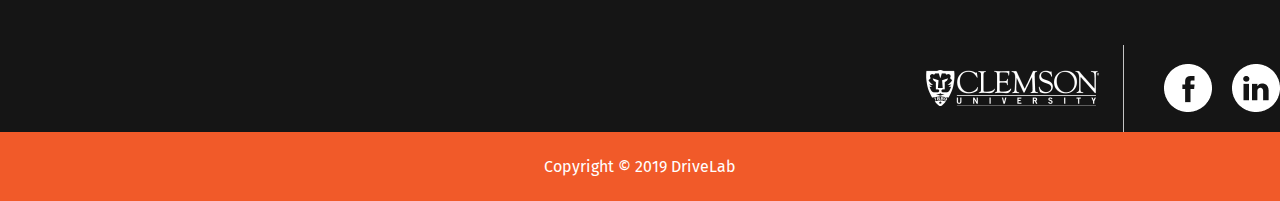
<file: videos.html>
<!DOCTYPE html>
<html lang="en">

<head>
    <meta charset="UTF-8">
    <meta name="viewport" content="width=device-width, initial-scale=1.0">
    <meta http-equiv="X-UA-Compatible" content="ie=edge">
    <title>DriveLab</title>
    <link rel="stylesheet" href="./css/main.css">
    <link rel="stylesheet" href="./css/responsive.css">
    <link rel="stylesheet" href="https://stackpath.bootstrapcdn.com/bootstrap/4.3.0/css/bootstrap.min.css" integrity="sha384-PDle/QlgIONtM1aqA2Qemk5gPOE7wFq8+Em+G/hmo5Iq0CCmYZLv3fVRDJ4MMwEA"
        crossorigin="anonymous">
    <link href="https://fonts.googleapis.com/css?family=Fira+Sans" rel="stylesheet">
    <link rel="stylesheet" href="https://use.fontawesome.com/releases/v5.7.2/css/all.css" integrity="sha384-fnmOCqbTlWIlj8LyTjo7mOUStjsKC4pOpQbqyi7RrhN7udi9RwhKkMHpvLbHG9Sr"
        crossorigin="anonymous">
</head>

<body class="videos">
    <nav class="navbar navbar-expand-lg navbar-light drive-nav sticky-top">
        <div class="container-fluid">
            <a class="navbar-brand logo" href="index.html">
                <img src="images/logo-header.svg" alt="logo">
            </a>
            <button class="navbar-toggler" type="button" data-toggle="collapse" data-target="#navbarCollapse">
                <span class="navbar-toggler-icon"></span>
            </button>

            <div class="collapse navbar-collapse" id="navbarCollapse">
                <ul class="navbar-nav ml-auto">
                    <li class="nav-item"><a href="about-us.html" class="nav-link">About Us</a></li>
                    <li class="nav-item"><a href="projects.html" class="nav-link">Projects</a></li>
                    <li class="nav-item"><a href="news.html" class="nav-link">News</a></li>
                    <li class="nav-item"><a href="publications.html" class="nav-link">Publications</a></li>
                    <li class="nav-item"><a href="talks.html" class="nav-link">Talks</a></li>
                    <li class="nav-item"><a href="videos.html" class="nav-link">Videos</a></li>
                    <li class="nav-item"><a href="faq.html" class="nav-link">FAQ </a></li>
                </ul>
            </div>
        </div>
    </nav>
    <div class="content-wrapper">
        <div class="drive-title-holder">
            <div class="drive-title-image">
                <img src="images/videos-title-image.jpg" alt="videos-title-image" />
            </div>
            <div class="drive-title-wrapper">
                <div class="drive-title-inner">
                    <div class="container">
                        <h1 class="drive-page-title entry-title">videos</h1>
                    </div>
                </div>
            </div>
        </div>
        <div class="videos-section page-list">
            <div class="container">
                <div class="row">
                    <div class="col-lg-4 col-md-6">
                        <a href="">
                            <div class="video-item">
                                <div class="video-info">
                                    <h4>
                                        Lorem Ipsum Dolor sit Amet Consectetur Adipiscing Elit
                                    </h4>
                                </div>
                                <div class="video-play">
                                    <i class="fas fa-play"></i>
                                </div>
                                <img src="./images/video-image.png" alt="">
                            </div>
                        </a>
                    </div>
                    <div class="col-lg-4 col-md-6">
                        <a href="">
                            <div class="video-item">
                                <div class="video-info">
                                    <h4>
                                        Lorem Ipsum Dolor sit Amet Consectetur Adipiscing Elit
                                    </h4>
                                </div>
                                <div class="video-play">
                                    <i class="fas fa-play"></i>
                                </div>
                                <img src="./images/video-image.png" alt="">
                            </div>
                        </a>
                    </div>
                    <div class="col-lg-4 col-md-6">
                        <a href="">
                            <div class="video-item">
                                <div class="video-info">
                                    <h4>
                                        Lorem Ipsum Dolor sit Amet Consectetur Adipiscing Elit
                                    </h4>
                                </div>
                                <div class="video-play">
                                    <i class="fas fa-play"></i>
                                </div>
                                <img src="./images/video-image.png" alt="">
                            </div>
                        </a>
                    </div>
                    <div class="col-lg-4 col-md-6">
                        <a href="">
                            <div class="video-item">
                                <div class="video-info">
                                    <h4>
                                        Lorem Ipsum Dolor sit Amet Consectetur Adipiscing Elit
                                    </h4>
                                </div>
                                <div class="video-play">
                                    <i class="fas fa-play"></i>
                                </div>
                                <img src="./images/video-image.png" alt="">
                            </div>
                        </a>
                    </div>
                    <div class="col-lg-4 col-md-6">
                        <a href="">
                            <div class="video-item">
                                <div class="video-info">
                                    <h4>
                                        Lorem Ipsum Dolor sit Amet Consectetur Adipiscing Elit
                                    </h4>
                                </div>
                                <div class="video-play">
                                    <i class="fas fa-play"></i>
                                </div>
                                <img src="./images/video-image.png" alt="">
                            </div>
                        </a>
                    </div>
                    <div class="col-lg-4 col-md-6">
                        <a href="">
                            <div class="video-item">
                                <div class="video-info">
                                    <h4>
                                        Lorem Ipsum Dolor sit Amet Consectetur Adipiscing Elit
                                    </h4>
                                </div>
                                <div class="video-play">
                                    <i class="fas fa-play"></i>
                                </div>
                                <img src="./images/video-image.png" alt="">
                            </div>
                        </a>
                    </div>
                    <div class="col-lg-4 col-md-6">
                        <a href="">
                            <div class="video-item">
                                <div class="video-info">
                                    <h4>
                                        Lorem Ipsum Dolor sit Amet Consectetur Adipiscing Elit
                                    </h4>
                                </div>
                                <div class="video-play">
                                    <i class="fas fa-play"></i>
                                </div>
                                <img src="./images/video-image.png" alt="">
                            </div>
                        </a>
                    </div>
                    <div class="col-lg-4 col-md-6">
                        <a href="">
                            <div class="video-item">
                                <div class="video-info">
                                    <h4>
                                        Lorem Ipsum Dolor sit Amet Consectetur Adipiscing Elit
                                    </h4>
                                </div>
                                <div class="video-play">
                                    <i class="fas fa-play"></i>
                                </div>
                                <img src="./images/video-image.png" alt="">
                            </div>
                        </a>
                    </div>
                    <div class="col-lg-4 col-md-6">
                        <a href="">
                            <div class="video-item">
                                <div class="video-info">
                                    <h4>
                                        Lorem Ipsum Dolor sit Amet Consectetur Adipiscing Elit
                                    </h4>
                                </div>
                                <div class="video-play">
                                    <i class="fas fa-play"></i>
                                </div>
                                <img src="./images/video-image.png" alt="">
                            </div>
                        </a>
                    </div>
                </div>
            </div>
        </div>
    </div>

    <footer>
        <div class="container">
            <div class="row">
                <div class="col-lg-6">
                    <div class="footer-info-section">
                        <div class="footer-info-holder">
                            <img src="./images/logo-footer.png" alt="">
                        </div>
                    </div>
                </div>
                <div class="col-lg-5 offset-lg-1">
                    <div class="clemson-footer-info">
                        <p>In the DRIVE Lab we design, build and evaluate human-centered technologies to address
                            problems of accessibility, transportation and beyond.</p>
                        <p class="clemson-mail">drivelab@clemson.edu</p>
                    </div>
                </div>
            </div>

            <div class="row">
                <div class="col-lg-7">
                    <div class="footer-info-section-bottom">
                        <p class="explore-more">
                            Explore More
                        </p>
                        <nav class="footer-nav">
                            <ul>
                                <li><a href="#aboutus">About Us</a></li>
                                <li><a href="#projects">Projects</a></li>
                                <li><a href="news.html">News</a></li>
                                <li><a href="#publications">Publications</a></li>
                                <li><a href="talks.html">Talks</a></li>
                                <li><a href="#videos">Videos</a></li>
                                <li><a href="#faq">FAQ </a></li>
                            </ul>
                        </nav>
                    </div> <!-- /.footer-info-holder-top -->
                </div> <!-- /.col-md-7 -->

                <div class="col-lg-5">
                    <div class="footer-social-network-section">
                        <div class="logo-clemson-holder">
                            <!--<span class="helper"></span>-->
                            <img src="./images/logo_clemson.png" alt="">
                        </div>
                        <div class="social-icon-holder">
                            <a href=""> <img src="./images/Facebook.png" alt=""></a>
                        </div>
                        <div class="social-icon-holder">
                            <a href=""> <img src="./images/linkedin.png" alt=""></a>
                        </div>
                    </div>
                </div> <!-- /.col-md-5 -->
            </div> <!-- /.row -->
        </div>
        <div class="drive-copyright">
            <p>Copyright © 2019 DriveLab</p>
        </div>
    </footer>
    <script src="https://code.jquery.com/jquery-3.3.1.slim.min.js" integrity="sha384-q8i/X+965DzO0rT7abK41JStQIAqVgRVzpbzo5smXKp4YfRvH+8abtTE1Pi6jizo"
        crossorigin="anonymous"></script>
    <script src="https://cdnjs.cloudflare.com/ajax/libs/popper.js/1.14.7/umd/popper.min.js" integrity="sha384-UO2eT0CpHqdSJQ6hJty5KVphtPhzWj9WO1clHTMGa3JDZwrnQq4sF86dIHNDz0W1"
        crossorigin="anonymous"></script>
    <script src="https://stackpath.bootstrapcdn.com/bootstrap/4.3.0/js/bootstrap.min.js" integrity="sha384-7aThvCh9TypR7fIc2HV4O/nFMVCBwyIUKL8XCtKE+8xgCgl/PQGuFsvShjr74PBp"
        crossorigin="anonymous"></script>
    <script src="./js/main.js"></script>
</body>

</html>
</file>
<file: css/main.css>
/* General styles start */
* {
  margin: 0;
  padding: 0;
  box-sizing: border-box;
  font-family: 'Fira Sans', sans-serif;
}

input:focus {
  outline: none !important;
  border-color: #F15A29;
}

a {
  text-decoration: none !important;
}

img {
  max-width: 100%;
}

h1 {
  color: #fff;
}

.drive-button {
  width: auto;
  background-color: #F15A29;
  color: #fff;
  text-transform: uppercase;
  border: none;
  font-weight: 500;
  line-height: normal;
  font-size: 14px;
  text-align: center;
  letter-spacing: 4px;
  display: inline-block;
  text-decoration: none !important;
  vertical-align: middle;
  padding: 15px 50px;
}

.drive-button span {
  display: inline-block;;
}

.drive-button:hover {
  color: #000;
}
.drive-button.button-hover-orange:hover{
  color:#F15A29;
}

/* General styles end */

/*Navigation styles start*/
nav.drive-nav {
  width: 100%;
  background-color: #fff;
  padding: 23px 16px 23px 16px;
  transition: padding .5s;
}

nav.drive-nav.scrolled-nav {
  padding: 4px 16px 4px 16px;
}

.drive-nav ul li a {
  padding: 10px 15px 10px 15px !important;
  line-height: 28px;
  font-size: 18px;
}

.drive-nav ul li:last-child a {
  padding-right: 50px !important;
}

.logo {
  padding: 20px 0 20px 10px !important;
}

/*Navigation styles end*/

/*Content styles start */

/* Section title styles start */
.section-title {
  padding-top: 100px;
  padding-bottom: 60px;
}

.section-title h1 {
  font-weight: 600;
  font-size: 60px;
  text-align: center;
  position: relative;
  z-index: 1;
  overflow: hidden;
  padding: 10px 0;
  display: flex;
  align-items: center;
  justify-content: space-between;
}

.section-title h1:after,
.section-title h1:before {
  content: '';
  height: 1px;
  width: 100%;
  background: #fff;
}

.section-title h1 span {
  margin: 0 20px;
  white-space: nowrap;
}

/* Section title styles end */
.content-wrapper {
  position: relative;
}
.main-section-holder{
  position: relative;
}

canvas {
  background-color: #151515;
  z-index: 1;
  display: block;
  width: 100%;
  height: calc(100vh - 122px);
}

.canvas-section {
  position: absolute;
  z-index: 2;
  top: 50%;
  transform:translateY(-50%);
  left: 408px;
}

.canvas-section h1 {
  font-weight: 800;
  line-height: 70px;
  font-size: 60px;
}

.canvas-section h3 {
  line-height: 28px;
  font-size: 18px;
  color: #FFFFFF;
  opacity: 0.7;
  margin-top: 25px;
}

.canvas-section .drive-button {
  margin-top: 40px;
}

.recent-news-section {
  background-color: #F15A29;
}

/* Standard post styles start */
.drive-post {
  background: #FFFFFF;
  margin-bottom: 55px;
}

.drive-post-image {
  position: relative;
  background-color: #F15A29;
}

.drive-post-image img {
  width: 100%;
}

.drive-post-category {
  position: absolute;
  background-color: #000;
  left: -2px;
  top: 36px;
}

.drive-post-category span {
  color: #fff;
  font-weight: 500;
  font-size: 12px;
  text-transform: uppercase;
  padding: 13px 32px 13px 20px;
  display: block;
}

.drive-post-info {
  padding: 35px 38px 12px 38px;
}

.drive-post-info h4 {
  font-weight: bold;
  font-size: 19px;
  color: #1F2041;
}

.fa-clock {
  color: rgba(31, 32, 65, 0.5);
  font-size: 24px;
  margin-right: 12px;
}

.date {
  margin: 12px 0px 20px 4px;
}

.date span {
  line-height: 24px;
  font-size: 14px;
  color: rgba(31, 32, 65, 0.5);
  font-weight: bold;
  vertical-align: top;
}

.drive-post-info p {
  color: rgba(31, 32, 65, 0.75);
  font-weight: bold;
  line-height: 24px;
  font-size: 14px;
}

/* Standard post styles end */
.see-more-news {
  width: 100%;
  text-align: center;
}

.see-more-news .drive-button {
  margin: 50px 0;
  background-color: #191717;
}

/* About us section styles start */
.about-us-section {
  background-image: url(../images/car-parallax.jpg);
  background-repeat: no-repeat;
  background-attachment: fixed;
  background-position: center;
  background-size: cover;
}

.about-us-section .section-title h1::before, .about-us-section .section-title h1::after {
  background-color: #191717;
}

.about-us-section .section-title h1 {
  color: #191717;
}

.about-us-section .circle-holder {
  display: inline-block;
}

.about-us-section .xyz-circle {
  border-radius: 50%;
  width: 133px;
  height: 133px;
  background-color: #191717;
  display: flex;
  justify-content: center;
  align-items: center;
  flex-direction: column;
  margin-top: 50px;
  margin-bottom: 80px;
}

.about-us-section .xyz-circle span {
  font-weight: bold;
  font-size: 54px;
  text-align: center;
  letter-spacing: 4px;
  text-transform: uppercase;
  color: #F15A29;
  display: inline-block;
  margin-top: 20px;
  line-height: 50px;
}

.about-us-section .xyz-circle p {
  font-weight: 500;
  line-height: 19px;
  font-size: 12px;
  text-align: center;
  color: rgba(255, 255, 255, 0.75);
}

.about-us-section .drive-button {
  background-color: #191717;
  margin: 50px 0 140px 0;
}

/* About us section styles end */
/* Projects styles start */
.projects-section {
  background-color: #151515;
}

.projects-section .project-item {
  position: relative;
  margin-bottom: 15px;
}

.projects-section .project-info {
  position: absolute;
  bottom: 20px;
  left: 40px;
  width: 80%;
}

.projects-section .project-info h4 {
  font-weight: bold;
  font-size: 19px;
  color: #fff;
}

.projects-section .date span {
  color: #C8C8C8;
}

.projects-section .date .fa-clock {
  color: #C8C8C8;
}

.projects-section .drive-button {
  background-color: #F15A29;
}

.projects-section .project-item img {
  width: 100%;
  border: 1px solid #fff;
}

/*Projects styles end */

/*Videos section styles start */
.videos-section {
  background-color: #F15A29;
}

.videos-section .video-item {
  position: relative;
  margin-bottom: 60px;
}

.videos-section .video-item img {
  width: 100%;
}

.videos-section .video-info {
  position: absolute;
  bottom: 20px;
  left: 40px;
  width: 80%;
}

.videos-section .video-play {
  width: 45px;
  height: 45px;
  background-color: #F15A29;
  border: 2px solid #fff;
  position: absolute;
  border-radius: 50%;
  right: 38px;
  top: 38px;
  display: flex;
  justify-content: center;
  align-items: center;
  font-size: 10px;
}

.videos-section .video-play .fa-play {
  color: #fff;
}

.videos-section .video-info h4 {
  font-weight: bold;
  font-size: 19px;
  color: #fff;
}

.videos-section .drive-button {
  background-color: #F15A29;
}

.videos-section .project-item img {
  width: 100%;
}

.videos-section .drive-button {
  background-color: #191717;
}

/*Videos section styles end*/

/*Education section styles start*/
.education-section .section-title h1::before, .education-section .section-title h1::after {
  background-color: #191717;
}

.education-section .section-title h1 {
  color: #191717;
}

.education-section {
  background-image: url(../images/education-bckg.png);
  background-repeat: no-repeat;
  background-position: center;
  background-size: cover;
  background-attachment: fixed;
}

.education-section p {
  font-weight: bold;
  line-height: 24px;
  font-size: 14px;
}

.education-section p.orange {
  color: #F15A29;
}

.education-section .drive-button {
  margin: 100px 0 110px 0;
}

/*Education section styles end*/

/*Publications-talks-section styles start */
.publications-talks-section {
  background-color: #0E0E0E;
}

.publications-talks-section .publications-column, .publications-talks-section .talks-column {
  background-image: url(../images/publications.png);
  background-repeat: no-repeat;
  background-position: center;
  background-size: cover;
}
.publications-talks-section .talks-column{
  background-image:url(../images/conference.png);
}

.publications-talks-section .talks-column:hover {
  background-image: linear-gradient(0deg, rgba(255, 255, 255, 0.3), rgba(255, 255, 255, 0.3)), url(../images/publications.png);

}

.publications-talks-section .publications-column:hover {
  background-image: linear-gradient(0deg, rgba(255, 255, 255, 0.3), rgba(255, 255, 255, 0.3)), url(../images/publications.png);
}

.publications-talks-section .rectangle {
  padding: 85px 0px 85px 0;
}

.publications-talks-section .rectangle h3 {
  font-weight: 500;
  font-size: 40px;
  letter-spacing: -1px;
  color: #FFF;
  text-transform: uppercase;
  text-align: center;
  border: 2px solid #FFFFFF;
  padding: 118px 0 118px 0;
  width: 66%;
  margin: 0 auto;
}

.publications-talks-section .publications-column h3 {
  border: 2px solid #F15A29;
  color: #F15A29;
}

/*Publications-talks-section styles end */
/*Single page styles start*/
.drive-title-holder {
  height: 300px;
  background-position: center 0;
  background-repeat: no-repeat;
  position: relative;
  display: inline-block;
  width: 100%;
  vertical-align: middle;
  background-size: cover;
}

.drive-title-holder .drive-title-image {
  display: none;
}

.drive-title-holder .drive-title-image img {
  display: block;
  width: 100%;
}

.drive-title-wrapper {
  position: relative;
  display: table;
  table-layout: fixed;
  height: 100%;
  width: 100%;
}

.drive-title-inner {
  position: relative;
  display: table-cell;
  height: 100%;
  width: 100%;
  vertical-align: middle;
  text-align: center;
}

.drive-page-title.entry-title {
  text-transform: capitalize;
  font-size:3.5rem;
  font-weight:600;
  line-height: 1.2;
  margin:0;
}

.page-list {
  padding-top: 117px;
}

/*Single page styles end*/

/*Talks page styles start */
.talks .talks-section {
  background-color: #0E0E0E;
}

.talks .drive-post-image {
  background-color: #0E0E0E;
}

.talks .drive-title-holder {
  background-image: url(../images/talks-title-image.jpg)
}

/*Talks page styles end */

/*News page styles start */
.news .drive-title-holder {
  background-image: url(../images/news-title-image.jpg)
}

.news .news-section {
  background-color: #0E0E0E;
}

.news .drive-post-image {
  background-color: #0E0E0E;
}

/*News page styles end */
/*Videos page styles start*/
.videos .drive-title-holder {
  background-image: url(../images/videos-title-image.jpg)
}

.videos .videos-section {
  background-color: #0E0E0E;
}

/*Videos page styles end*/
/*Videos page styles start*/
.projects .drive-title-holder {
  background-image: url(../images/projects-title-image.jpg)
}

.projects .projects-section {
  background-color: #0E0E0E;
}

.projects .drive-post-info {
  background-color: #0E0E0E;
  padding: 35px 38px 12px 0;
}

.projects .drive-post-info h4 {
  color: #fff;
  font-weight: 500;
  font-size: 18px;
}

.projects .drive-post-info p {
  color: rgba(255, 255, 255, 0.5);
  font-weight: 500;
  font-size: 14px;
}

.projects .drive-post {
  background: #0E0E0E;
}

/*Videos page styles end*/
/*Publications styles start */
.publications .drive-title-holder {
  background-image: url(../images/publications-title-image.jpg)
}

.publications .publications-section {
  background-color: #0E0E0E;
}

.publications .drive-post-image {
  background-color: #0E0E0E;
}

/* .publications .publications-section {
  padding-top: 66px;
} */
.publications .page-list{
  padding-top:0;
}

.publications .section-title {
  margin-top: 0;
  padding: 110px 0;
}

.publications .publications-section .drive-button {
  width: 143px;
  padding: 15px 10px;
  display: inline-block;
}

.publications .publications-section .drive-button:first-child {
  margin-right: 30px;
}

.publications .publications-section .drive-button:last-child {
  background-color: #191717;
}

.publications .publications-section .drive-buttons-holder {
  text-align: center;
  padding-bottom: 67px;
}

.faq .drive-accordion .drive-card .drive-card-header-orange.drive-card-header a {
  background-color: #F15A29;
}

/*Publications styles end */
/*FAQ page styles start */
.faq .faq-section {
  background-color: #0E0E0E;
  padding-top: 90px;
  padding-bottom: 135px;
}

.faq .drive-title-holder {
  background-image: url(../images/faq-title-image.jpg)
}

.faq .drive-page-title.entry-title {
  text-transform: uppercase;
}

.faq .drive-accordion {
  width: 100%;
}

.faq .drive-accordion .drive-card {
  margin-bottom: 2px;
}

.faq .faq-section .drive-accordion .drive-card .drive-card-text {
  background-color: #fff;
  line-height: 24px;
  font-size: 14px;
  color: #191717;
  font-weight: bold;
}

.faq .faq-section .drive-accordion .drive-card h5 {
  margin: 0;
}

.faq .drive-accordion .drive-card .drive-card-header a {
  background-color: #191717;
  width: 100%;
  display: block;
  font-size: 24px;
  color: #FFFFFF;
  padding: 10px 40px;
}

.faq .drive-accordion .drive-card .drive-card-header a[aria-expanded='true'] {
  background-color: #F15A29;
}

.faq .drive-accordion .drive-card .drive-card-text p:last-child {
  margin-bottom: 0;
}

.faq .drive-accordion .drive-card .drive-card-text-holder {
  padding: 80px 100px;
}

/*FAQ page styles end */
/* About us page styles start*/
.about-us .about-us-background {
  background-image: url(../images/about-us.jpg);
  background-size: cover;
  background-position: center;
  background-repeat: no-repeat;
  height: 520px;
}

.about-us .about-us-title h1 {
  font-weight: 600;
  line-height: 48px;
  font-size: 46px;
  padding-top: 110px;
}

.about-us .about-us-title h3 {
  line-height: 28px;
  font-size: 18px;
  color: #FFFFFF;
  opacity: 0.7;
  padding-top: 37px;
}

.about-us .about-us-section-twopar {
  background: #E9E2D1;
  background-image: url(../images/Group.png);
  background-size: contain;
  background-repeat: no-repeat;
  background-position: center;
  padding: 80px 0;
}

.about-us .about-us-section-twopar p {
  line-height: 28px;
  font-size: 18px;
  text-align: justify;
}

.about-us .twopar-title {
  font-style: normal;
  font-weight: bold;
  line-height: 48px;
  font-size: 48px;
  text-align: center;
  color: #191717;
  padding: 60px 0;
}

.about-us .about-us-section-twopar .see-more-news .drive-button {
  background-color: #F15A29;
}
.about-us.about-us-people .people-holder{
  margin-bottom:80px;
}

.about-us .people-holder .people-image img {
  width: 100%;
}
.about-us .people-holder .people-info-holder {
  margin-top: 19px;
}

.about-us .people-holder .people-info-holder p {
  margin-top: 19px;
  font-size: 14px;
  color: rgba(255, 255, 255, 0.5);
  margin-top: 15px;
}

.about-us .people-holder .people-info-holder h4 {
  font-size: 19px;
  font-weight: bold;
  color: #FFFFFF;
}

.about-us .people-section {
  background-color: #0E0E0E;
}

.about-us .people-section .see-more-news .drive-button {
  width: auto;
  background-color: #F15A29;
}

.publications-list-section {
  background-color: #332F2D;
}

.publications-list-section .publication-item-info {
  margin-top: 37px;
}

.publications-list-section .publication-list-item-image img {
  margin: 0 auto;
  display: block;
}

.publications-list-section .publication-item-info h4 {
  font-size: 21px;
  color: #FFFFFF;
}

.publications-list-section .publication-item-info p {
  font-weight: 500;
  font-size: 14px;
  color: rgba(255, 255, 255, 0.5);
  margin-top: 37px;
  margin-bottom: 80px;
}

/* About us page styles end */
/*About us people styles start */
.about-us .drive-title-holder {
  background-image: url(../images/people_header.jpg);
}

/*About us people styles end */

/*News single styles start */
.news-single .content-wrapper {
  background-color: #0E0E0E;
}

.news-single .news-single-image-holder {
  margin-top: 90px;
}

.news-single .news-single-image-holder img {
  width: 100%;
}

.news-single .news-single-text-holder {
  font-weight: 500;
  line-height: 24px;
  font-size: 14px;
  color: rgba(255, 255, 255, 0.75);
  margin-bottom: 119px;
}

/*News single styles end */
/* Project Single styles start */
.project-single .drive-title-holder {
  background-image: url(../images/project_single_header.jpg)
}

.project-single {
  background-color: #0E0E0E;
}

.project-single .drive-title-holder {
  font-weight: 500;
  font-size: 60px;
}

.project-single .project-single-text-holder p {
  font-weight: 500;
  line-height: 24px;
  font-size: 14px;
  color: rgba(255, 255, 255, 0.75);
}

.project-single .basic-info {
  background-color: #F15A29;
  padding: 55px 50px 55px 50px;
}

.project-single .basic-info .basic-info-text-holder {
  font-weight: 500;
  line-height: 24px;
  font-size: 14px;
  color: #FFFFFF;

}

.project-single .basic-info-hed {
  font-size: 19px;
}

.project-single .gallery img {
  width: 100%;
}

.project-single .publications-list-section {
  background-color: #0E0E0E;
}
.project-single .publication-list-item{
  margin-bottom:30px;
}

.project-single .videos-section {
  background-color: #0E0E0E;
}

.project-single .projects-section {
  background-color: #0E0E0E;
}

.project-single .drive-post-info {
  background-color: #0E0E0E;
  padding: 43px 0 0 0;
}

.project-single .drive-post-info h4 {
  color: #fff;
}

.project-single .drive-post-info p {
  color: rgba(255, 255, 255, 0.5);
}

.project-single .publications-list-section .publication-item-info p {
  margin-bottom: 0;
}

/* Project Single styles end */
/* About Us Single styles start */
.about-us-single .content-wrapper {
  background-color: #0E0E0E;
}

.about-us-single .contact-section-holder {
  padding-top: 122px;
}

.about-us-single .contact-section-holder h1 {
  font-weight: bold;
  line-height: normal;
  font-size: 48px;
  color: #F15A29;
}

.about-us-single .contact-section-holder p {
  font-weight: 500;
  font-size: 14px;
  color: rgba(255, 255, 255, 0.5);
}

.about-us-single .contact-section-holder .titles-section p:first-child {
  margin-bottom: 0;
}

.about-us-single .contact-section-holder .hr-separator {
  height: 1px;
  width: 65px;
  background-color: rgba(255, 255, 255, 0.5);
  margin-top: 40px;
}

.about-us-single .contact-section-holder .about p {
  margin-top: 33px;
  color: rgba(255, 255, 255, 0.75);
}

.about-us-single .contact-section-holder .about p {
  color: rgba(255, 255, 255, 0.75);
}

.about-us-single .contact-section-holder .drive-button {
  margin-top: 55px;
}

.about-us-single .contact-section-holder .contact-info {
  margin-top: 61px;

}

.about-us-single .contact-section-holder .contact-info i {
  color: #fff;
  font-size: 24px;
}

.about-us-single .contact-section-holder .contact-info a, .about-us-single .contact-section-holder .contact-info p {
  font-size: 14px;
  color: rgba(255, 255, 255, 0.75);
  margin-left: 16px;
}

.about-us-single .contact-section-holder .contact-info .second {
  margin-top: 26px;
}

.about-us-single .course-section .course-holder {
  border: 2px solid #FFFFFF;
  padding: 26px 18px 40px 38px;
}

.about-us-single .course-section .course-holder h4 {
  font-weight: 500;
  font-size: 36px;
  color: #FFFFFF;
  margin-top: 26px;
  line-height: 55px;
}

.about-us-single .course-section .course-holder p {
  font-weight: 500;
  font-size: 14px;
  color: rgba(255, 255, 255, 0.5);
  margin-top: 16px;
}

.about-us-single .course-section.page-list {
  padding-top: 10px;
}
.about-us-single .university-degree-holder{
  margin-bottom:55px;
}

.about-us-single .education-degree-section p.university {
  font-weight: 500;
  font-size: 14px;
  letter-spacing: 4px;
  text-transform: uppercase;
  color: #FFFFFF;
  opacity: 0.5;
}


.about-us-single .education-degree-section h4 {
  font-style: normal;
  font-weight: 500;
  line-height: 58px;
  font-size: 48px;
  letter-spacing: -1px;
  color: #FFFFFF;
}

.about-us-single .education-degree-section p.aditional-description {
  font-weight: 500;
  line-height: 28px;
  font-size: 18px;
  color: #FFFFFF;
  opacity: 0.7;
  margin-top: 33px;
}

.about-us-single .education-degree-section p.position-name {
  font-weight: 500;
  line-height: 28px;
  font-size: 24px;
  color: #F15A29;
  margin-top: 50px;
}

.about-us-single .publications-list-section {
  background-color: #0E0E0E;
}

.about-us-single .course-holder{
  margin-bottom:30px;
}
.about-us-single .degree-holder{
  margin-bottom:30px;
}

/* About Us Single styles end */
/* Content styles end */
/*Footer styles start*/
footer {
  background-color: #151515;
}

footer .footer-info-section {
  margin: 71px 0 0 47px;
  padding-right: 24px;

}

footer .footer-info-section img {
  margin-bottom: 47px;
}

footer .footer-info-section p {
  font-weight: 500;
  line-height: 24px;
  font-size: 14px;
  color: rgba(255, 255, 255, 0.75);
  margin-bottom: 47px;
}

footer .footer-info-section .contact-info-with-icon {
  display: flex;
}

footer .footer-info-section ul {
  list-style-type: none;
}

footer .footer-info-section .contact-second {
  margin-left: 28px;
}

footer .footer-info-section ul li {
  color: rgba(255, 255, 255, 0.75);
  margin-bottom: 23px;
  margin-top: 23px;
}

footer .footer-info-section ul li span {
  margin-left: 17px;
}

footer .footer-info-section ul li i {
  font-size: 20px;
}

footer .footer-info-section-bottom {
  margin-left: 47px;
}

footer .footer-info-section-bottom .explore-more {
  font-weight: bold;
  line-height: 44px;
  font-size: 32px;
  color: #F15A29;
}

footer nav.footer-nav {
  position: relative;
  display: inline-block;
  margin-bottom:63px;
  padding: 20px 0;
  border-right: 1px solid #fff;
}

footer nav.footer-nav ul:after {
  content: '';
  display: block;
  width: 75px;
  height: 72px;
  position: absolute;
  right: -150px;
  top: 50%;
  transform: translate(0, -50%);
  background: url('../images/logo-paw.png') no-repeat;
}

footer nav.footer-nav ul {
  display: inline-flex;
  margin: 0 30px 0 0;
  border-top: 1px solid #fff;
  border-bottom: 1px solid #fff;
  /*width: 425px;*/
}

footer nav.footer-nav ul li {
  position: relative;
  margin-bottom: 23px;
  margin-top: 23px;
  display: inline-block;
}

footer nav.footer-nav ul li::after {
  background-color: rgba(255, 255, 255, 0.75);
  content: "";
  display: block;
  height: 21px;
  position: absolute;
  right: 0;
  top: 50%;
  -webkit-transform: translateY(-50%);
  -moz-transform: translateY(-50%);
  transform: translateY(-50%);
  -webkit-transition: background-color .2s ease-in-out;
  -moz-transition: background-color .2s ease-in-out;
  transition: background-color .2s ease-in-out;
  width: 1px;
}

footer nav.footer-nav ul li:last-child::after {
  display: none;
}

footer nav.footer-nav ul li a {
  padding: 0px 8px 0px 8px;
  color: rgba(255, 255, 255, 0.75);
  font-weight: 500;
  line-height: 24px;
  font-size: 14px;
}

footer nav.footer-nav ul li:first-child a {
  padding: 0px 8px 0 0;
}

footer .footer-form-section {
  margin-top: 87px;
}

footer .footer-form-section form {
  display: flex;
  flex-direction: column;
}

footer .footer-form-section form input {
  margin-bottom: 21px;
  background-color: #151515;
  height: 50px;
}

footer .footer-form-section form input[name="_description"] {
  height: 239px;
}

footer .footer-form-section form input[type="submit"] {
  width: 122px;
  align-self: flex-end;
  color: #fff;
}

footer .drive-copyright {
  background-color: #F15A29;
  color: #fff;
  text-align: center;
}

footer .drive-copyright p {
  margin-bottom: 0;
  padding: 25px 0;
}

footer .footer-social-network-section {
  position: relative;
  display: flex;
  justify-content: flex-end;
  align-items: center;
  margin-top: 77px;
}

footer .footer-social-network-section .logo-clemson-holder {
  position: relative;
}

footer .footer-social-network-section .logo-clemson-holder:after {
  content: "";
  display: inline-block;
  vertical-align: middle;
  background-color: rgba(255, 255, 255, 0.75);
  height: 87px;
  width: 1px;
  margin: 0 20px;
  transition: background-color .2s ease-in-out;
}

footer .footer-social-network-section img {
  vertical-align: middle;
}

footer .footer-social-network-section .social-icon-holder {
  margin-left: 20px;
}
footer .clemson-footer-info {
  margin-top:83px;
}
footer .clemson-footer-info p{
  color: rgba(255, 255, 255, 0.75);
}
footer .clemson-footer-info p.clemson-mail{
  font-size: 24px;
  line-height: 25px;
  color: #FFFFFF;
  margin-top:25px;
}
/*Footer styles end*/

/* Research section styles start */
.home .research-section{ 
  background-image: url(../images/research-section.png);
  background-repeat: no-repeat;
  background-position: center;
  background-size: cover;
}
.home .research-section .research-round-image-holder{
  margin: 60px auto;
  max-width:180px;
}
.home .research-section .research-round-image-holder img{
  border-radius:50%;
  border: 3px solid #F15A29;
}
.home .research-section h1{
  font-weight: 600;
  font-size: 60px;
  line-height: 70px;
  letter-spacing: -1px;
  margin-top:31px;
}
.home .research-section p{
  color:#fff;
  font-weight: 500;
  line-height: 30px;
  margin-top:33px;
 }

 .home .research-section .drive-button{
   margin-top:40px;
   margin-bottom:50px;
 }

 .home .research-section .breakthrough {
  font-weight: 600;
  text-align:right;
  font-size: 22px;
  line-height: 30px;
  letter-spacing: -1px;
  margin-right:20px;
  margin-bottom:50px;
 }
/* Research section styles end */

/* Clemson unviersity styles start */
.home .clemson-university-section{ 
  background-image: url(../images/drive_lab_university.jpg);
  background-repeat: no-repeat;
  background-position: center;
  background-size: cover;
}
.home .clemson-university-section .research-round-image-holder{
  max-width:250px;
  margin: 0 auto;
}
.home .clemson-university-section .research-round-image-holder img{
  border-radius:50%;
}
.home .clemson-university-section h1{
  font-weight: 600;
  font-size: 60px;
  line-height: 70px;
  letter-spacing: -1px;
  padding-top:71px;
}
.home .clemson-university-section p{
  color:#fff;
  font-weight: 500;
  line-height: 30px;
  margin-top:33px;
 }

 .home .clemson-university-section .drive-button{
   margin-top:40px;
   margin-bottom:50px;
 }

 .home .clemson-university-section .breakthrough {
  font-weight: 600;
  text-align:right;
  font-size: 22px;
  line-height: 30px;
  letter-spacing: -1px;
  margin-right:20px;
  margin-bottom:50px;
 }

 .home .clemson-university-section .research-round {
   background-color:#F15A29;
   width:150px;
   height:150px;
   border-radius:50%;
   display:flex;
   justify-content: center;
   align-items: center;
   text-align: center;
   margin:0 auto;
   position: relative;
   margin-top:-10px;
 }
 .home .clemson-university-section .research-round p{
  margin-top:16px;
 }
 .home .clemson-university-section .research-round p span{
  font-weight: 600;
  font-size: 46px;
  line-height: 40px;
  text-align: center;
}
.home .clemson-university-section .drive-button {
  margin:110px 0 150px 0;
  padding: 15px 20px;
}

.jumbotron {
  padding:0 !important;
  margin:0 !important;
}
/* Clemson unviersity styles end */
</file>
<file: css/responsive.css>
/*Rsponsive styles for the canvas section*/
@media screen and (max-width:385px) {
  footer .footer-social-network-section .logo-clemson-holder:after {
    display:none;
  }
}

@media screen and (min-width: 1024px) and (max-width: 1400px) {
  .canvas-section {
    left: 151px
  }
  footer nav.footer-nav ul:after {
    right:-130px;
  }
}

@media screen and (max-width: 700px) {
  footer nav.footer-nav ul:after {
    display: none;
  }
  footer nav.footer-nav {
    border-right: none;
  }

}

@media screen and (max-width: 991px) {
  footer nav.footer-nav {
    margin-bottom: 0;
  }

  footer .footer-info-section:after {
    display:none;
  }

  footer .footer-social-network-section {
    justify-content: center;
    margin-top: 35px;
    margin-bottom: 30px;
  }

  footer .footer-info-section, footer .footer-info-section-bottom {
    text-align: center;
    padding: 0;
  }
  footer .footer-form-section {
    margin-top: 0px;
  } 
  footer .footer-info-section .contact-info-with-icon {
    justify-content: center;
  }
  .about-us-section {
    background-image: url(../images/block.jpg);
  }
  .news-single .section-title h1 span{
    white-space: normal;
   }
  .home .research-section .research-info-holder{
    text-align:center;
  }
  .home .research-section .research-round-image-holder{
    margin:60px auto;
  }
  .home .clemson-university-section h1 {
    text-align:center;
  }
  .home .clemson-university-section .research-info-holder {
    text-align:center;
  }
  .home .clemson-university-section .drive-button {
    margin:20px 0;
  }
  .research-info-holder{
    padding:0 30px;
  }
  .clemson-university-section .clemson-title-holder h1{
    padding-top:30px;
  }
  footer .clemson-footer-info{
    margin-top:15px;
    padding:0 5px;
    text-align:center;
  }
}

@media screen and (max-width: 1024px) {

  .section-title h1 br {
    display: none;
  }

  /* title image responsive styles start */
  .drive-title-holder {
    height: auto;
    background-image: none !important;
  }

  .drive-title-holder .drive-title-image {
    display: block;
  }

  .drive-title-holder .drive-title-wrapper {
    position: absolute;
    top: 50%;
    left: 0;
    height: 100% !important;
    position: absolute;
    -webkit-transform: translateY(-50%);
    -moz-transform: translateY(-50%);
    transform: translateY(-50%);
  }

  .page-list {
    padding-top: 20px;
  }
  .publications .publications-section{
    padding-top:0;
  }
  .publications .section-title{
    padding:50px 0;
  }
  .faq .drive-accordion .drive-card .drive-card-text-holder{
    padding: 50px 30px;
  }
  .drive-post{
    margin-bottom:15px;
  }
  .videos-section .video-item{
    margin-bottom:20px;
  }
  .projects .drive-post-info {
    text-align: center;
  }
  .projects .drive-post-info {
    padding: 35px 0 12px 0;
  }
  .news-single .section-title h1{
    display:block;
  }
  .about-us-single .contact-section-holder{
    padding-top:50px;
  }
  .about-us-single .contact-section-holder .contact-info a{
    font-size:11px;
  }
  .drive-page-title.entry-title {
    font-size:2.5rem;
    font-weight: normal;
    line-height: 1;
  }
  /* title image responsive styles end  */
}

@media screen and (min-width: 1024px) {
  .page-list .row {
    padding-bottom: 40px;
  }
}

@media screen and (max-width: 1200px) {
  footer .footer-info-section, footer .footer-info-section-bottom {
    margin-left: 0;
  }
  footer nav.footer-nav ul:after {
    right: -98px;
  }
}

@media screen and (max-width: 481px) {
  .canvas-section {
    left: 40px;
  }

  .canvas-section h1 {
    font-size: 40px;
    line-height: 50px;
  }

  .section-title h1 {
    font-size: 40px;
  }

  .publications-talks-section .rectangle h3 {
    width: 100%;
  }

  .publications-talks-section .rectangle {
    padding: 85px 47px 20px;
  }

  footer nav.footer-nav ul {
    display: block;
  }

  footer nav.footer-nav ul li {
    display: block;
  }

  footer nav.footer-nav ul li:after {
    display: none;
  }
  .section-title{
    padding-top: 25px;
    padding-bottom:25px;
  }
  .about-us-section p{
    text-align:center;
  }
  .about-us-section .xyz-circle{
    margin-top:20px;
    margin-bottom:20px;
  }
  .about-us-section .see-more-row{
    text-align:center;
  }
  .about-us-section .see-more-row .drive-button {
    margin: 35px 0 60px 0;
  }
  .education-section .drive-button {
    margin:50px 0;
  }
  .about-us .about-us-title h1 {
    font-size:40px;
    padding-top: 40px;  
  }
  .about-us h2.twopar-title{
    font-size:40px;
  }
  .about-us .about-us-background {
    height:calc(100vh - 120px);
  }
  .about-us .about-us-section-twopar .see-more-news .drive-button{
    margin:50px 0;
  }
  .about-us .about-us-section-twopar {
    padding:30px 0 0 0;
  }
  .about-us .people-info-holder {
    text-align:center;
  }
  .about-us .see-more-news .drive-button{
    margin:0 0 30px 0;
  }
  .publications .section-title{
    padding:30px 0;
  }
  .faq .faq-section {
    padding:0;
  }
  .news-single .section-title h1 span{
    margin:0;
  }
  .news-single .news-single-text-holder{
    margin-bottom:50px;
  }
  .news-single .news-single-image-holder{
    margin-top:0;
  }
  .about-us.about-us-people .people-holder{
    margin-bottom:30px;
  }
  .project-single .drive-page-title.entry-title {
    font-size:1.5rem;
    margin-top: 5px;
  }
  .about-us-single .contact-section-holder{
    padding-top:0;
  }
  .about-us-single .publications-list-section .publication-item-info p {
    margin-bottom:10px;
  }
  .about-us-single .contact-section-holder img{
    max-width:60%;
    display:block;
    margin:0 auto;
  }
  .about-us-single .abou-us-single-holder{
    text-align:center;
  }
  .about-us-single .hr-separator{
    display:none;
  }
  .about-us-single .titles-section{
    margin-bottom:65px;
  }
  .about-us-single .abou-us-single-holder h1 {
    margin-top: 20px;
  }
  .footer-info-section-bottom {
    display:none;
  }
}

@media screen and (min-width: 480px) and (max-width: 1024px) {
  .canvas-section {
    left: 60px;
  }

  .canvas-section h1 {
    font-size: 50px;
    line-height: 50px;
  }
  .about-us-section .justify-content-lg-end{
    justify-content: space-around;
  }
}
@media screen and (max-width: 320px){
  .canvas-section h1 {
      font-size: 36px;
      line-height: 50px;
  }
}
</file>
